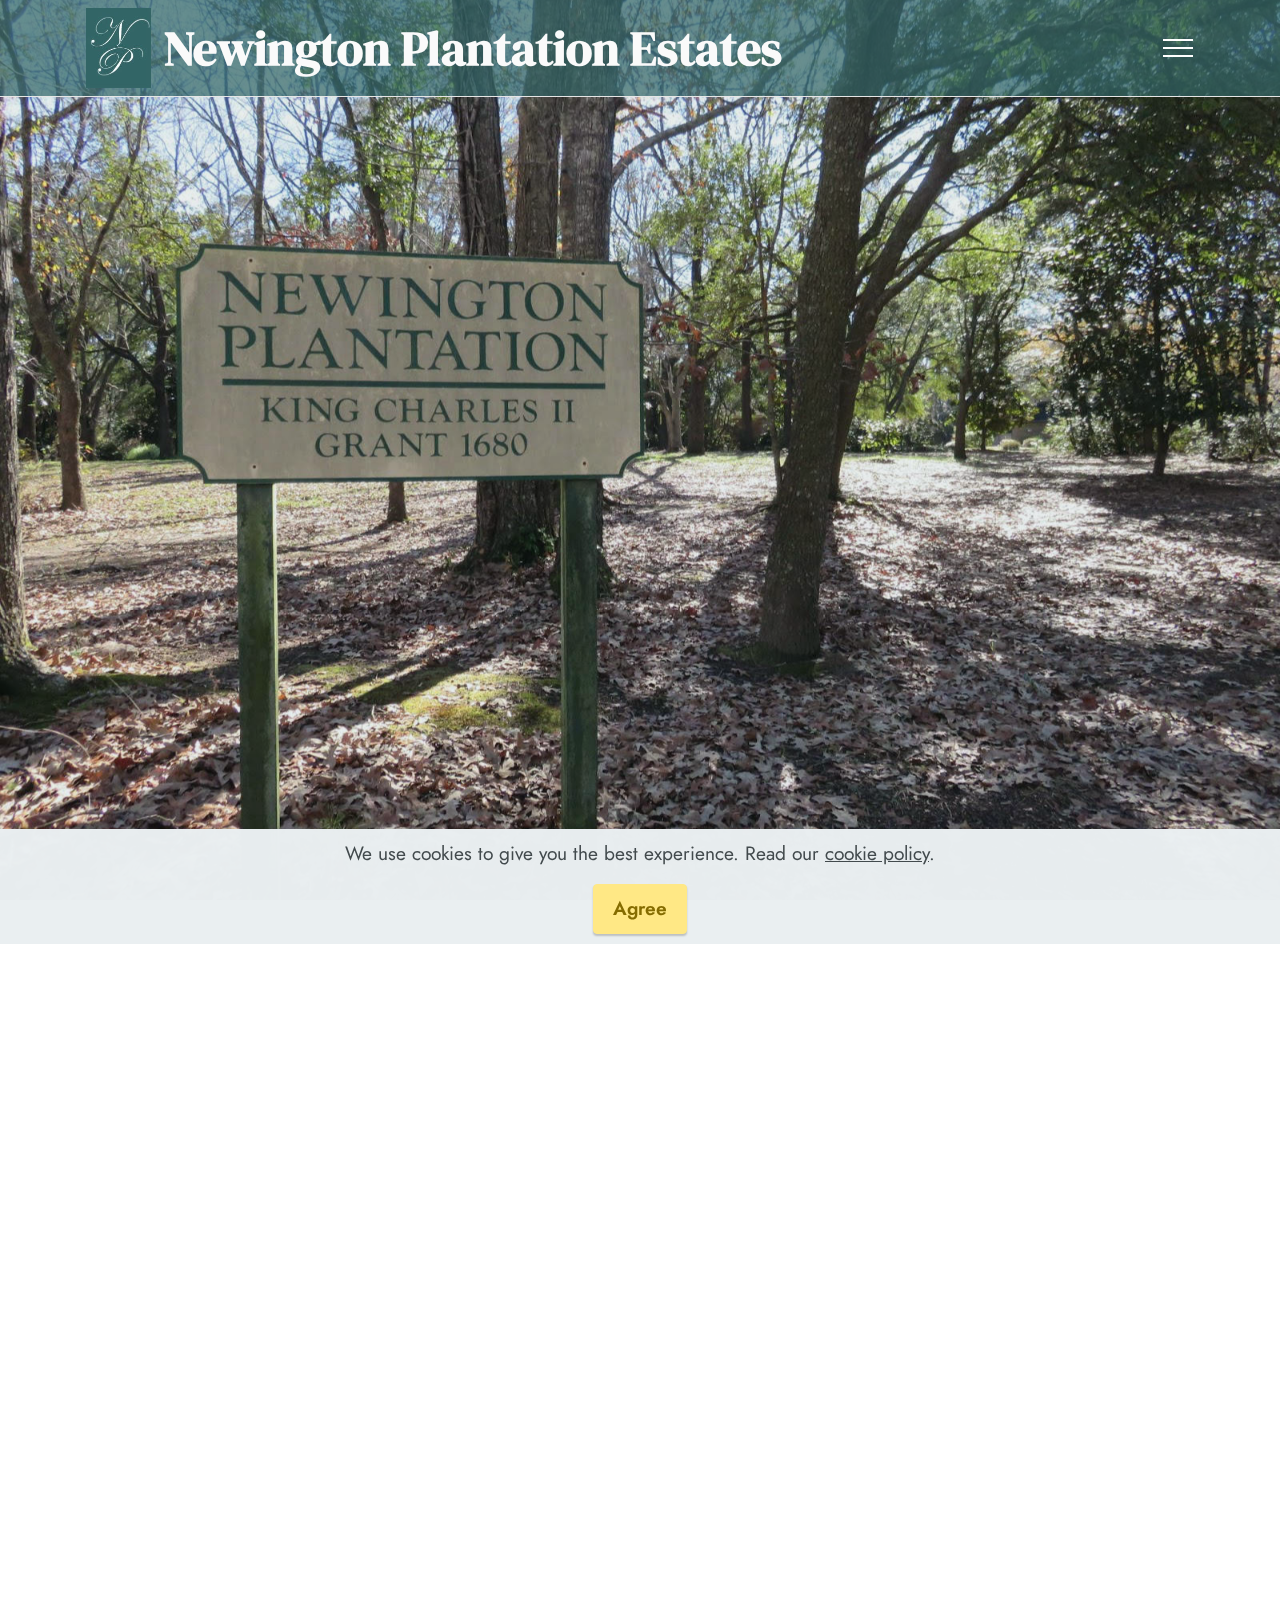
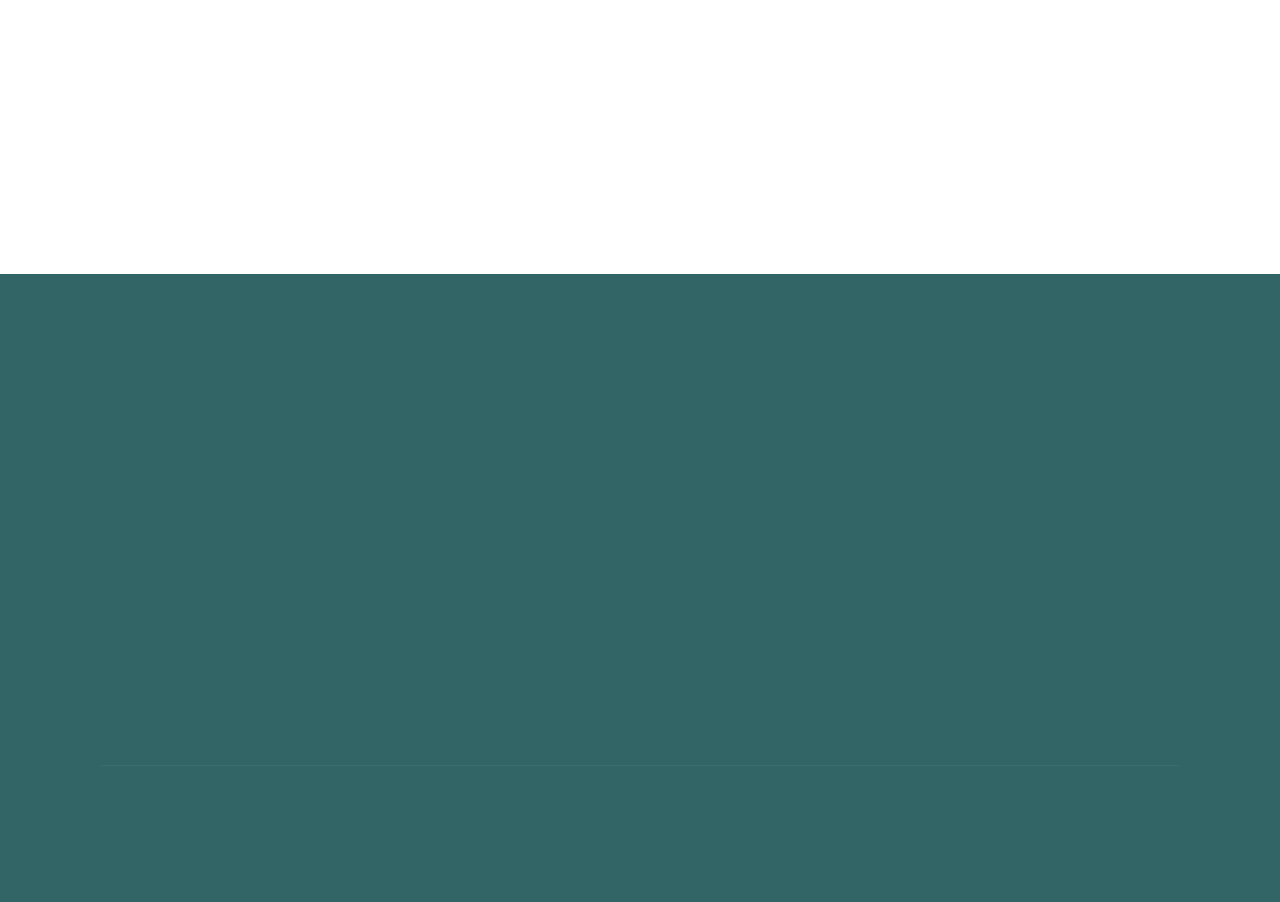
<file: index.html>
<!DOCTYPE html>
<html  >
<head>
  
  <meta charset="UTF-8">
  <meta http-equiv="X-UA-Compatible" content="IE=edge">
  
  <meta name="viewport" content="width=device-width, initial-scale=1, minimum-scale=1">
  <link rel="shortcut icon" href="assets/images/logo-3-129x159.jpg" type="image/x-icon">
  <meta name="description" content="">
  
  
  <title>Newington Plantation Estates</title>
  <link rel="stylesheet" href="assets/web/assets/mobirise-icons2/mobirise2.css">
  <link rel="stylesheet" href="assets/tether/tether.min.css">
  <link rel="stylesheet" href="assets/bootstrap/css/bootstrap.min.css">
  <link rel="stylesheet" href="assets/bootstrap/css/bootstrap-grid.min.css">
  <link rel="stylesheet" href="assets/bootstrap/css/bootstrap-reboot.min.css">
  <link rel="stylesheet" href="assets/web/assets/gdpr-plugin/gdpr-styles.css">
  <link rel="stylesheet" href="assets/animatecss/animate.css">
  <link rel="stylesheet" href="assets/dropdown/css/style.css">
  <link rel="stylesheet" href="assets/socicon/css/styles.css">
  <link rel="stylesheet" href="assets/theme/css/style.css">
  <link rel="preload" as="style" href="assets/mobirise/css/mbr-additional.css"><link rel="stylesheet" href="assets/mobirise/css/mbr-additional.css" type="text/css">
  
  
  
  

</head>
<body>
  
  <section class="menu cid-s48OLK6784" once="menu" id="menu1-h">
    
    <nav class="navbar navbar-dropdown navbar-fixed-top collapsed">
        <div class="container">
            <div class="navbar-brand">
                <span class="navbar-logo">
                    <a href="index.html">
                        <img src="assets/images/logo-3-129x159.jpg" alt="Newington Plantation" style="height: 5rem;">
                    </a>
                </span>
                <span class="navbar-caption-wrap"><a class="navbar-caption text-white display-2" href="index.html">Newington Plantation Estates</a></span>
            </div>
            <button class="navbar-toggler" type="button" data-toggle="collapse" data-target="#navbarSupportedContent" aria-controls="navbarNavAltMarkup" aria-expanded="false" aria-label="Toggle navigation">
                <div class="hamburger">
                    <span></span>
                    <span></span>
                    <span></span>
                    <span></span>
                </div>
            </button>
            <div class="collapse navbar-collapse" id="navbarSupportedContent">
                <ul class="navbar-nav nav-dropdown nav-right" data-app-modern-menu="true"><li class="nav-item dropdown"><a class="nav-link link dropdown-toggle text-primary display-4" href="#" data-toggle="dropdown-submenu" aria-expanded="false">HOA Details</a><div class="dropdown-menu"><a class="dropdown-item text-primary display-4" href="hoa-board.html">Board</a><a class="dropdown-item text-primary display-4" href="hoa-arc.html">ARC</a><a class="dropdown-item text-primary display-4" href="hoa-covenants-and-by-laws.html">Covenants &amp; By Laws</a></div></li><li class="nav-item"><a class="nav-link link text-primary display-4" href="history.html">History</a></li><li class="nav-item dropdown"><a class="nav-link link text-primary dropdown-toggle display-4" href="#" data-toggle="dropdown-submenu" aria-expanded="false">Neighborhood Features</a><div class="dropdown-menu"><a class="text-primary dropdown-item display-4" href="neighborhood-community.html">Community</a><a class="text-primary dropdown-item display-4" href="neighborhood-pool-and-park.html">Pool &amp; Park</a><a class="text-primary dropdown-item display-4" href="neighborhood-services.html">Services</a></div></li><li class="nav-item"><a class="nav-link link text-primary display-4" href="yotm.html">Yard of the Month</a></li><li class="nav-item"><a class="nav-link link text-primary display-4" href="newsletter.html">Latest News</a></li><li class="nav-item"><a class="nav-link link text-primary display-4" href="contact-us.html">Contact</a></li></ul>
                <div class="icons-menu">
                    <a class="iconfont-wrapper email" href="mailto:npeanolan@aol.com">
                        <span class="p-2 mbr-iconfont mobi-mbri-letter mobi-mbri"></span>
                    </a>
                    
                    
                    
                </div>
                
            </div>
        </div>
    </nav>

</section>

<section class="header3 cid-sdqDBFB4wz mbr-fullscreen mbr-parallax-background" id="header3-l">

    

    <div class="mbr-overlay" style="opacity: 0.1; background-color: rgb(50, 101, 102);"></div>

    <div class="align-center container">
        <div class="row justify-content-end">
            <div class="col-12 col-lg-6">
                
                
                
                
            </div>
        </div>
    </div>
</section>

<section class="content1 cid-s48udlf8KU" id="content1-8">
    
    <div class="container">
        <div class="row justify-content-center">
            <div class="title col-12 col-md-9">
                <h3 class="mbr-section-title mbr-fonts-style align-center mb-4 display-2"><strong>Welcome to the Best Place to Live in Summerville</strong></h3>
                <h4 class="mbr-section-subtitle align-center mbr-fonts-style mb-4 display-7"><div>Newington Plantation Estates is located in the heart of Summerville, just minutes away from shopping and dining with easy access to Bacon's Bridge Road and Main Street. Originally part of a 300 acre plantation owned by Daniel Axtell and the Axtell family. You'll find many influences on our street names as you read through the history of Newington Plantation.&nbsp;</div><div><br></div><div>This site is maintained by the Newington Plantation Estates Association HOA <a href="https://businessfilings.sc.gov/BusinessFiling/Entity/Profile/ab039d0b-77db-410f-bb81-769427bbcea0" class="text-success text-primary" target="_blank">non-profit</a> and is the best place to stay up to date on the latest news and information that affects our neighborhood. You'll find information on our Covenants and By Laws, the Neighborhood Amenities, our neighborhood Newsletter and more.</div></h4>
                
            </div>
        </div>
    </div>
</section>

<section class="content5 cid-shMdLQSEcp" id="content5-24">
    
    <div class="container">
        <div class="row justify-content-center">
            <div class="col-md-12 col-lg-10">
                
                <h4 class="mbr-section-subtitle mbr-fonts-style mb-4 display-5">
                    Recent News</h4>
                <p class="mbr-text mbr-fonts-style display-7">
                    The NPEA Board are planning a COVID meeting at the pool on 10/26/20 at 7 PM.  The general meeting is planned with COVID restrictions on 11/16/20 at the Newington cafeteria.   The agenda will be short as we have little to go over. Pool did fine this year.  We might talk about mail boxes, issues with covenants and some neighbors who have issues. Let me know if any other issues.<br><br>Board meeting notes, 5/16/2020, minutes to be posted before the Fall meeting<br></p>
            </div>
        </div>
    </div>
</section>

<section class="footer6 cid-sdqrU8dSkk" once="footers" id="footer6-k">

    

    

    <div class="container">
        <div class="row content mbr-white">
            <div class="col-12 col-md-3 mbr-fonts-style display-7">
                <h5 class="mbr-section-subtitle mbr-fonts-style mb-2 display-7">
                    <strong>Mailing Address</strong>
                </h5>
                <p class="mbr-text mbr-fonts-style display-7">P.O. Box 654<br>
                    Summerville, SC 29484</p> <br>
                <h5 class="mbr-section-subtitle mbr-fonts-style mb-2 mt-4 display-7">
                    <strong>Contacts</strong>
                </h5>
                <p class="mbr-text mbr-fonts-style mb-4 display-7">
                    Email: npenolan@aol.com&nbsp;<br></p>
            </div>
            <div class="col-12 col-md-3 mbr-fonts-style display-7">
                <h5 class="mbr-section-subtitle mbr-fonts-style mb-2 display-7">
                    <strong>Links</strong>
                </h5>
                <ul class="list mbr-fonts-style mb-4 display-4">
                    <li class="mbr-text item-wrap">
                        </li><li class="mbr-text item-wrap"><a href="newsletter.html" class="text-primary">Newsletter</a></li><li class="mbr-text item-wrap"><a class="text-primary" href="hoa-covenants-and-by-laws.html">Covenants and By Laws</a></li><li class="mbr-text item-wrap"><a href="yotm.html" class="text-primary">Yard of the Month</a></li>
                </ul>
                <h5 class="mbr-section-subtitle mbr-fonts-style mb-2 mt-5 display-7">
                    <strong>Feedback</strong>
                </h5>
                <p class="mbr-text mbr-fonts-style mb-4 display-7">
                    Please send us your ideas, bug reports, suggestions! Any feedback would be appreciated.
                </p>
            </div>
            <div class="col-12 col-md-6">
                <div class="google-map"><iframe frameborder="0" style="border:0" src="https://www.google.com/maps/embed/v1/place?key=AIzaSyCZI5F_k6S1k46ujh0SNrapM89f7mJxd30&amp;q=Newington PlantationSummerville, SC 29485" allowfullscreen=""></iframe></div>
            </div>
            <div class="col-md-6">
                
            </div>
        </div>
        <div class="footer-lower">
            <div class="media-container-row">
                <div class="col-sm-12">
                    <hr>
                </div>
            </div>
            <div class="col-sm-12 copyright pl-0">
                <p class="mbr-text mbr-fonts-style mbr-white display-7">
                    © Copyright 2020 NPEA - All Rights Reserved
                </p>
            </div>
        </div>
    </div>
</section>


<script src="assets/web/assets/jquery/jquery.min.js"></script>
  <script src="assets/popper/popper.min.js"></script>
  <script src="assets/tether/tether.min.js"></script>
  <script src="assets/bootstrap/js/bootstrap.min.js"></script>
  <script src="assets/web/assets/cookies-alert-plugin/cookies-alert-core.js"></script>
  <script src="assets/web/assets/cookies-alert-plugin/cookies-alert-script.js"></script>
  <script src="assets/smoothscroll/smooth-scroll.js"></script>
  <script src="assets/parallax/jarallax.min.js"></script>
  <script src="assets/viewportchecker/jquery.viewportchecker.js"></script>
  <script src="assets/dropdown/js/nav-dropdown.js"></script>
  <script src="assets/dropdown/js/navbar-dropdown.js"></script>
  <script src="assets/touchswipe/jquery.touch-swipe.min.js"></script>
  <script src="assets/theme/js/script.js"></script>
  
  
  
<input name="cookieData" type="hidden" data-cookie-customDialogSelector='null' data-cookie-colorText='#424a4d' data-cookie-colorBg='rgba(234, 239, 241, 0.99)' data-cookie-textButton='Agree' data-cookie-colorButton='' data-cookie-colorLink='#424a4d' data-cookie-underlineLink='true' data-cookie-text="We use cookies to give you the best experience. Read our <a href='privacy.html'>cookie policy</a>.">
   <div id="scrollToTop" class="scrollToTop mbr-arrow-up"><a style="text-align: center;"><i class="mbr-arrow-up-icon mbr-arrow-up-icon-cm cm-icon cm-icon-smallarrow-up"></i></a></div>
    <input name="animation" type="hidden">
  
</body>
</html>
</file>
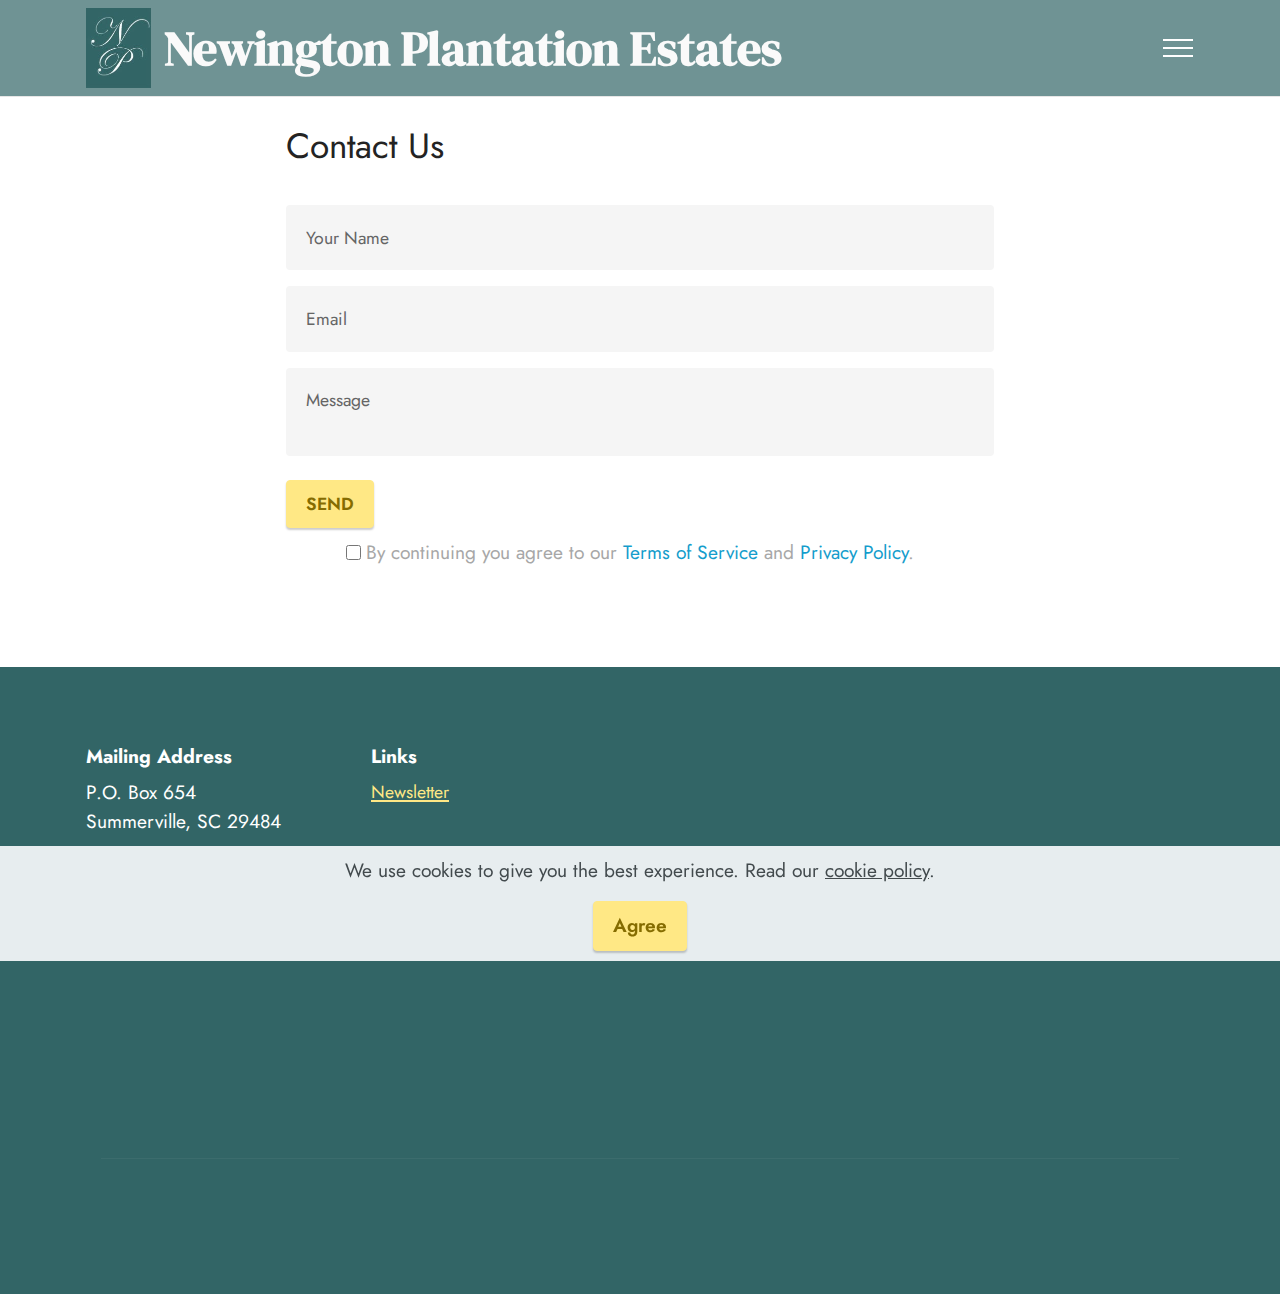
<file: contact-us.html>
<!DOCTYPE html>
<html  >
<head>
  
  <meta charset="UTF-8">
  <meta http-equiv="X-UA-Compatible" content="IE=edge">
  
  <meta name="viewport" content="width=device-width, initial-scale=1, minimum-scale=1">
  <link rel="shortcut icon" href="assets/images/logo-3-129x159.jpg" type="image/x-icon">
  <meta name="description" content="Newington Plantation contact information">
  
  
  <title>Contact Us</title>
  <link rel="stylesheet" href="assets/web/assets/mobirise-icons2/mobirise2.css">
  <link rel="stylesheet" href="assets/tether/tether.min.css">
  <link rel="stylesheet" href="assets/bootstrap/css/bootstrap.min.css">
  <link rel="stylesheet" href="assets/bootstrap/css/bootstrap-grid.min.css">
  <link rel="stylesheet" href="assets/bootstrap/css/bootstrap-reboot.min.css">
  <link rel="stylesheet" href="assets/web/assets/gdpr-plugin/gdpr-styles.css">
  <link rel="stylesheet" href="assets/formstyler/jquery.formstyler.css">
  <link rel="stylesheet" href="assets/formstyler/jquery.formstyler.theme.css">
  <link rel="stylesheet" href="assets/datepicker/jquery.datetimepicker.min.css">
  <link rel="stylesheet" href="assets/animatecss/animate.css">
  <link rel="stylesheet" href="assets/dropdown/css/style.css">
  <link rel="stylesheet" href="assets/socicon/css/styles.css">
  <link rel="stylesheet" href="assets/theme/css/style.css">
  <link rel="stylesheet" href="assets/recaptcha.css">
  <link rel="preload" as="style" href="assets/mobirise/css/mbr-additional.css"><link rel="stylesheet" href="assets/mobirise/css/mbr-additional.css" type="text/css">
  
  
  
  

</head>
<body>
  
  <section class="menu cid-s48OLK6784" once="menu" id="menu1-z">
    
    <nav class="navbar navbar-dropdown navbar-fixed-top collapsed">
        <div class="container">
            <div class="navbar-brand">
                <span class="navbar-logo">
                    <a href="index.html">
                        <img src="assets/images/logo-3-129x159.jpg" alt="Newington Plantation" style="height: 5rem;">
                    </a>
                </span>
                <span class="navbar-caption-wrap"><a class="navbar-caption text-white display-2" href="index.html">Newington Plantation Estates</a></span>
            </div>
            <button class="navbar-toggler" type="button" data-toggle="collapse" data-target="#navbarSupportedContent" aria-controls="navbarNavAltMarkup" aria-expanded="false" aria-label="Toggle navigation">
                <div class="hamburger">
                    <span></span>
                    <span></span>
                    <span></span>
                    <span></span>
                </div>
            </button>
            <div class="collapse navbar-collapse" id="navbarSupportedContent">
                <ul class="navbar-nav nav-dropdown nav-right" data-app-modern-menu="true"><li class="nav-item dropdown"><a class="nav-link link dropdown-toggle text-primary display-4" href="#" data-toggle="dropdown-submenu" aria-expanded="false">HOA Details</a><div class="dropdown-menu"><a class="dropdown-item text-primary display-4" href="hoa-board.html">Board</a><a class="dropdown-item text-primary display-4" href="hoa-arc.html">ARC</a><a class="dropdown-item text-primary display-4" href="hoa-covenants-and-by-laws.html">Covenants &amp; By Laws</a></div></li><li class="nav-item"><a class="nav-link link text-primary display-4" href="history.html">History</a></li><li class="nav-item dropdown"><a class="nav-link link text-primary dropdown-toggle display-4" href="#" data-toggle="dropdown-submenu" aria-expanded="false">Neighborhood Features</a><div class="dropdown-menu"><a class="text-primary dropdown-item display-4" href="neighborhood-community.html">Community</a><a class="text-primary dropdown-item display-4" href="neighborhood-pool-and-park.html">Pool &amp; Park</a><a class="text-primary dropdown-item display-4" href="neighborhood-services.html">Services</a></div></li><li class="nav-item"><a class="nav-link link text-primary display-4" href="yotm.html">Yard of the Month</a></li><li class="nav-item"><a class="nav-link link text-primary display-4" href="newsletter.html">Latest News</a></li><li class="nav-item"><a class="nav-link link text-primary display-4" href="contact-us.html">Contact</a></li></ul>
                <div class="icons-menu">
                    <a class="iconfont-wrapper email" href="mailto:npeanolan@aol.com">
                        <span class="p-2 mbr-iconfont mobi-mbri-letter mobi-mbri"></span>
                    </a>
                    
                    
                    
                </div>
                
            </div>
        </div>
    </nav>

</section>

<section class="mbr-section extForm cid-shLWsHS0P6" id="extForm3-1j">

    

    
    <div class="container">
        <div class="media-container-row">
            <div class="col-md-10 col-lg-8 block-content">
                <div data-form-type="formoid">
<!--Formbuilder Form-->
<form action="https://mobirise.eu/" method="POST" class="mbr-form form-with-styler" data-form-title="Mobirise Form"><input type="hidden" name="email" data-form-email="true" value="zG8VSBCapbuLcCT8upUhvR7/lHKtesVUJuZ7+zAWWMb7J+t2hG4moBBd9KPXVk7nWvPTWD2pPx2YaAdtt1VSyqlivq1HaXALDoc3N/6o5xxHR6k/SJd6lUBlKu6J4nSe">
<div class="form-row">
<div hidden="hidden" data-form-alert="" class="alert alert-success col-12">Thanks for reaching out!</div>
<div hidden="hidden" data-form-alert-danger="" class="alert alert-danger col-12"> </div>
</div>
<div class="dragArea form-row">
<div class="col-md-12">
<h2 class="mbr-fonts-style mbr-fonts-style mb-4 display-5">Contact Us</h2>
</div>
<div class="col-md-12 form-group" data-for="name">
<input type="text" name="name" placeholder="Your Name" data-form-field="Name" required="required" class="form-control input display-7" value="" id="name-extForm3-1j">
</div>
<div data-for="email" class="col-md-12 form-group">
<input type="text" name="email" placeholder="Email" data-form-field="Email" class="form-control input display-7" required="required" value="" id="email-extForm3-1j">
</div>
<div data-for="message" class="col-md-12 form-group">
<textarea name="message" placeholder="Message" data-form-field="Message" class="form-control input display-7" id="message-extForm3-1j"></textarea>
</div>
<div class="col-md-12 input-group-btn mt-2"><button type="submit" class="btn btn-primary btn-form btn-bgr display-4">SEND</button></div>
</div>
<span class="gdpr-block">
<label>
<span class="textGDPR display-7" style="color: #a7a7a7"><input type="checkbox" name="gdpr" id="gdpr-extForm3-1j" required="">By continuing you agree to our <a style="color: #149dcc; text-decoration: none;" href="terms.html">Terms of Service</a> and <a style="color: #149dcc; text-decoration: none;" href="policy.html">Privacy Policy</a>.</span>
</label>
</span></form><!--Formbuilder Form-->
</div>
            </div>
        </div>
    </div>
</section>

<section class="footer6 cid-sdqrU8dSkk" once="footers" id="footer6-y">

    

    

    <div class="container">
        <div class="row content mbr-white">
            <div class="col-12 col-md-3 mbr-fonts-style display-7">
                <h5 class="mbr-section-subtitle mbr-fonts-style mb-2 display-7">
                    <strong>Mailing Address</strong>
                </h5>
                <p class="mbr-text mbr-fonts-style display-7">P.O. Box 654<br>
                    Summerville, SC 29484</p> <br>
                <h5 class="mbr-section-subtitle mbr-fonts-style mb-2 mt-4 display-7">
                    <strong>Contacts</strong>
                </h5>
                <p class="mbr-text mbr-fonts-style mb-4 display-7">
                    Email: npenolan@aol.com&nbsp;<br></p>
            </div>
            <div class="col-12 col-md-3 mbr-fonts-style display-7">
                <h5 class="mbr-section-subtitle mbr-fonts-style mb-2 display-7">
                    <strong>Links</strong>
                </h5>
                <ul class="list mbr-fonts-style mb-4 display-4">
                    <li class="mbr-text item-wrap">
                        </li><li class="mbr-text item-wrap"><a href="newsletter.html" class="text-primary">Newsletter</a></li><li class="mbr-text item-wrap"><a class="text-primary" href="hoa-covenants-and-by-laws.html">Covenants and By Laws</a></li><li class="mbr-text item-wrap"><a href="yotm.html" class="text-primary">Yard of the Month</a></li>
                </ul>
                <h5 class="mbr-section-subtitle mbr-fonts-style mb-2 mt-5 display-7">
                    <strong>Feedback</strong>
                </h5>
                <p class="mbr-text mbr-fonts-style mb-4 display-7">
                    Please send us your ideas, bug reports, suggestions! Any feedback would be appreciated.
                </p>
            </div>
            <div class="col-12 col-md-6">
                <div class="google-map"><iframe frameborder="0" style="border:0" src="https://www.google.com/maps/embed/v1/place?key=AIzaSyCZI5F_k6S1k46ujh0SNrapM89f7mJxd30&amp;q=Newington PlantationSummerville, SC 29485" allowfullscreen=""></iframe></div>
            </div>
            <div class="col-md-6">
                
            </div>
        </div>
        <div class="footer-lower">
            <div class="media-container-row">
                <div class="col-sm-12">
                    <hr>
                </div>
            </div>
            <div class="col-sm-12 copyright pl-0">
                <p class="mbr-text mbr-fonts-style mbr-white display-7">
                    © Copyright 2020 NPEA - All Rights Reserved
                </p>
            </div>
        </div>
    </div>
</section>


<script src="assets/web/assets/jquery/jquery.min.js"></script>
  <script src="assets/popper/popper.min.js"></script>
  <script src="assets/tether/tether.min.js"></script>
  <script src="assets/bootstrap/js/bootstrap.min.js"></script>
  <script src="assets/web/assets/cookies-alert-plugin/cookies-alert-core.js"></script>
  <script src="assets/web/assets/cookies-alert-plugin/cookies-alert-script.js"></script>
  <script src="assets/smoothscroll/smooth-scroll.js"></script>
  <script src="assets/formstyler/jquery.formstyler.js"></script>
  <script src="assets/formstyler/jquery.formstyler.min.js"></script>
  <script src="assets/datepicker/jquery.datetimepicker.full.js"></script>
  <script src="assets/viewportchecker/jquery.viewportchecker.js"></script>
  <script src="assets/dropdown/js/nav-dropdown.js"></script>
  <script src="assets/dropdown/js/navbar-dropdown.js"></script>
  <script src="assets/touchswipe/jquery.touch-swipe.min.js"></script>
  <script src="assets/theme/js/script.js"></script>
  <script src="assets/formoid.min.js"></script>
  
  
  
<input name="cookieData" type="hidden" data-cookie-customDialogSelector='null' data-cookie-colorText='#424a4d' data-cookie-colorBg='rgba(234, 239, 241, 0.99)' data-cookie-textButton='Agree' data-cookie-colorButton='' data-cookie-colorLink='#424a4d' data-cookie-underlineLink='true' data-cookie-text="We use cookies to give you the best experience. Read our <a href='privacy.html'>cookie policy</a>.">
   <div id="scrollToTop" class="scrollToTop mbr-arrow-up"><a style="text-align: center;"><i class="mbr-arrow-up-icon mbr-arrow-up-icon-cm cm-icon cm-icon-smallarrow-up"></i></a></div>
    <input name="animation" type="hidden">
  
</body>
</html>
</file>
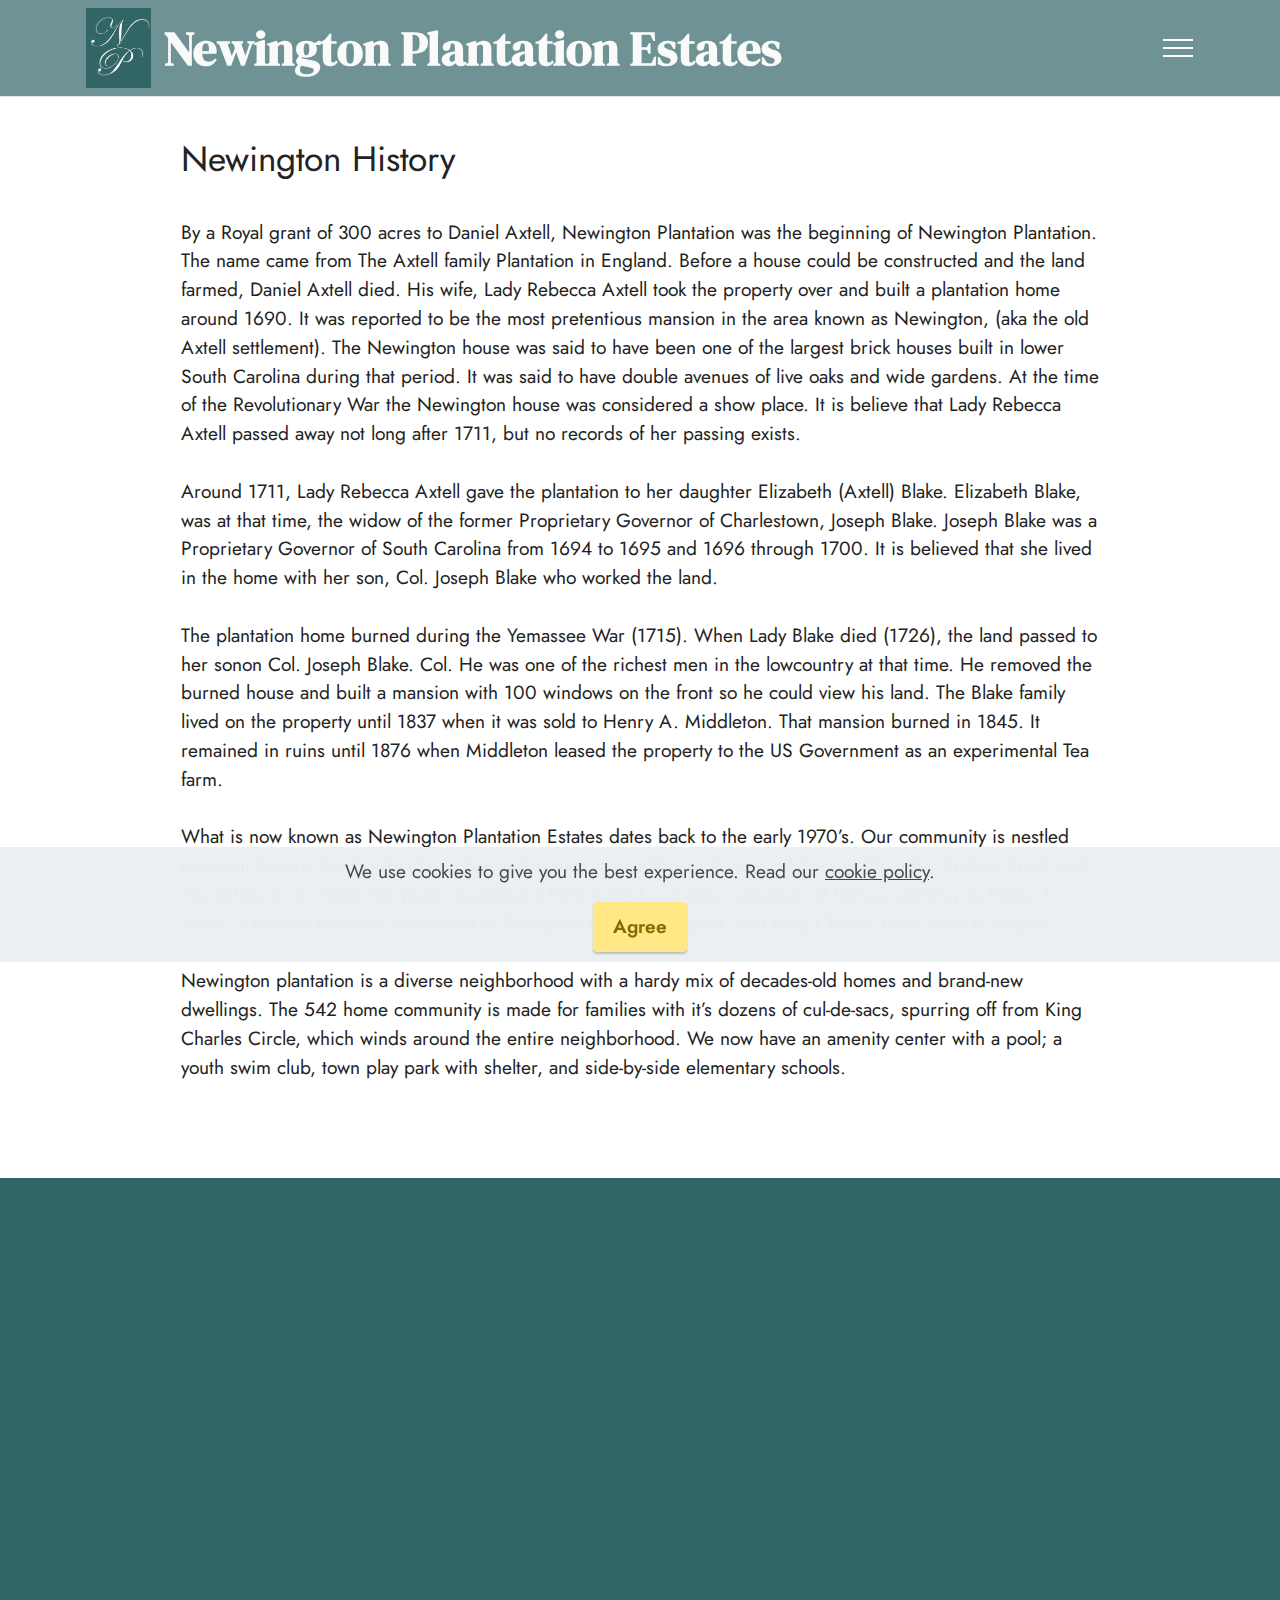
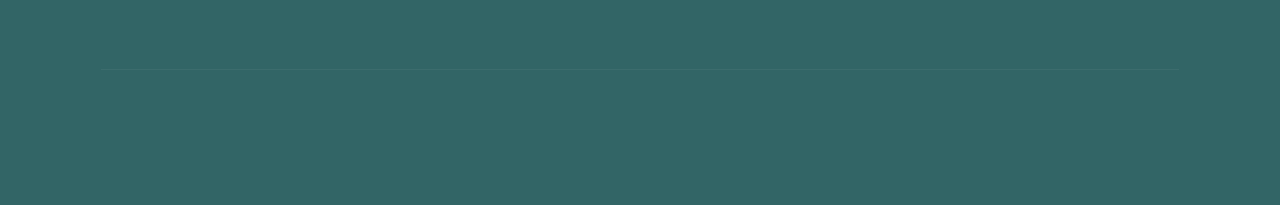
<file: history.html>
<!DOCTYPE html>
<html  >
<head>
  
  <meta charset="UTF-8">
  <meta http-equiv="X-UA-Compatible" content="IE=edge">
  
  <meta name="viewport" content="width=device-width, initial-scale=1, minimum-scale=1">
  <link rel="shortcut icon" href="assets/images/logo-3-129x159.jpg" type="image/x-icon">
  <meta name="description" content="Newington Plantation History">
  
  
  <title>History</title>
  <link rel="stylesheet" href="assets/web/assets/mobirise-icons2/mobirise2.css">
  <link rel="stylesheet" href="assets/tether/tether.min.css">
  <link rel="stylesheet" href="assets/bootstrap/css/bootstrap.min.css">
  <link rel="stylesheet" href="assets/bootstrap/css/bootstrap-grid.min.css">
  <link rel="stylesheet" href="assets/bootstrap/css/bootstrap-reboot.min.css">
  <link rel="stylesheet" href="assets/web/assets/gdpr-plugin/gdpr-styles.css">
  <link rel="stylesheet" href="assets/dropdown/css/style.css">
  <link rel="stylesheet" href="assets/animatecss/animate.css">
  <link rel="stylesheet" href="assets/socicon/css/styles.css">
  <link rel="stylesheet" href="assets/theme/css/style.css">
  <link rel="preload" as="style" href="assets/mobirise/css/mbr-additional.css"><link rel="stylesheet" href="assets/mobirise/css/mbr-additional.css" type="text/css">
  
  
  
  

</head>
<body>
  
  <section class="menu cid-s48OLK6784" once="menu" id="menu1-v">
    
    <nav class="navbar navbar-dropdown navbar-fixed-top collapsed">
        <div class="container">
            <div class="navbar-brand">
                <span class="navbar-logo">
                    <a href="index.html">
                        <img src="assets/images/logo-3-129x159.jpg" alt="Newington Plantation" style="height: 5rem;">
                    </a>
                </span>
                <span class="navbar-caption-wrap"><a class="navbar-caption text-white display-2" href="index.html">Newington Plantation Estates</a></span>
            </div>
            <button class="navbar-toggler" type="button" data-toggle="collapse" data-target="#navbarSupportedContent" aria-controls="navbarNavAltMarkup" aria-expanded="false" aria-label="Toggle navigation">
                <div class="hamburger">
                    <span></span>
                    <span></span>
                    <span></span>
                    <span></span>
                </div>
            </button>
            <div class="collapse navbar-collapse" id="navbarSupportedContent">
                <ul class="navbar-nav nav-dropdown nav-right" data-app-modern-menu="true"><li class="nav-item dropdown"><a class="nav-link link dropdown-toggle text-primary display-4" href="#" data-toggle="dropdown-submenu" aria-expanded="false">HOA Details</a><div class="dropdown-menu"><a class="dropdown-item text-primary display-4" href="hoa-board.html">Board</a><a class="dropdown-item text-primary display-4" href="hoa-arc.html">ARC</a><a class="dropdown-item text-primary display-4" href="hoa-covenants-and-by-laws.html">Covenants &amp; By Laws</a></div></li><li class="nav-item"><a class="nav-link link text-primary display-4" href="history.html">History</a></li><li class="nav-item dropdown"><a class="nav-link link text-primary dropdown-toggle display-4" href="#" data-toggle="dropdown-submenu" aria-expanded="false">Neighborhood Features</a><div class="dropdown-menu"><a class="text-primary dropdown-item display-4" href="neighborhood-community.html">Community</a><a class="text-primary dropdown-item display-4" href="neighborhood-pool-and-park.html">Pool &amp; Park</a><a class="text-primary dropdown-item display-4" href="neighborhood-services.html">Services</a></div></li><li class="nav-item"><a class="nav-link link text-primary display-4" href="yotm.html">Yard of the Month</a></li><li class="nav-item"><a class="nav-link link text-primary display-4" href="newsletter.html">Latest News</a></li><li class="nav-item"><a class="nav-link link text-primary display-4" href="contact-us.html">Contact</a></li></ul>
                <div class="icons-menu">
                    <a class="iconfont-wrapper email" href="mailto:npeanolan@aol.com">
                        <span class="p-2 mbr-iconfont mobi-mbri-letter mobi-mbri"></span>
                    </a>
                    
                    
                    
                </div>
                
            </div>
        </div>
    </nav>

</section>

<section class="content5 cid-sdqRCM7yFf" id="content5-14">
    
    <div class="container">
        <div class="row justify-content-center">
            <div class="col-md-12 col-lg-10">
                
                <h4 class="mbr-section-subtitle mbr-fonts-style mb-4 display-5">
                    <br>Newington History</h4>
                <p class="mbr-text mbr-fonts-style display-7">By a Royal grant of 300 acres to Daniel Axtell, Newington Plantation was the beginning of Newington Plantation. The name came from The Axtell family Plantation in England. Before a house could be constructed and the land farmed, Daniel Axtell died. His wife, Lady Rebecca Axtell took the property over and built a plantation home around 1690. It was reported to be the most pretentious mansion in the area known as Newington, (aka the old Axtell settlement). The Newington house was said to have been one of the largest brick houses built in lower South Carolina during that period. It was said to have double avenues of live oaks and wide gardens. At the time of the Revolutionary War the Newington house was considered a show place. It is believe that Lady Rebecca Axtell passed away not long after 1711, but no records of her passing exists.
<br>
<br>Around 1711, Lady Rebecca Axtell gave the plantation to her daughter Elizabeth (Axtell) Blake. Elizabeth Blake, was at that time, the widow of the former Proprietary Governor of Charlestown, Joseph Blake. Joseph Blake was a Proprietary Governor of South Carolina from 1694 to 1695 and 1696 through 1700. It is believed that she lived in the home with her son, Col. Joseph Blake who worked the land.
<br>
<br>The plantation home burned during the Yemassee War (1715). When Lady Blake died (1726), the land passed to her sonon Col. Joseph Blake. Col. He was one of the richest men in the lowcountry at that time. He removed the burned house and built a mansion with 100 windows on the front so he could view his land. The Blake family lived on the property until 1837 when it was sold to Henry A. Middleton. That mansion burned in 1845. It remained in ruins until 1876 when Middleton leased the property to the US Government as an experimental Tea farm.
<br>
<br>​What is now known as Newington Plantation Estates dates back to the early 1970’s. Our community is nestled between Bacon's Bridge Road and Sawmill Branch. Sawmill Branch is an offshoot of Chandler Bridge Creek and the Ashley River. Over the years, developers have added a diverse collection of homes, starting as Phase 1, which is located between Wannamaker through Axtell, Axtell Court, and King Charles from Axtel to Smythe.  
<br>
<br>​Newington plantation is a diverse neighborhood with a hardy mix of decades-old homes and brand-new dwellings. The 542 home community is made for families with it’s dozens of cul-de-sacs, spurring off from King Charles Circle, which winds around the entire neighborhood. We now have an amenity center with a pool; a youth swim club, town play park with shelter, and side-by-side elementary schools.&nbsp;</p>
            </div>
        </div>
    </div>
</section>

<section class="footer6 cid-sdqrU8dSkk" once="footers" id="footer6-u">

    

    

    <div class="container">
        <div class="row content mbr-white">
            <div class="col-12 col-md-3 mbr-fonts-style display-7">
                <h5 class="mbr-section-subtitle mbr-fonts-style mb-2 display-7">
                    <strong>Mailing Address</strong>
                </h5>
                <p class="mbr-text mbr-fonts-style display-7">P.O. Box 654<br>
                    Summerville, SC 29484</p> <br>
                <h5 class="mbr-section-subtitle mbr-fonts-style mb-2 mt-4 display-7">
                    <strong>Contacts</strong>
                </h5>
                <p class="mbr-text mbr-fonts-style mb-4 display-7">
                    Email: npenolan@aol.com&nbsp;<br></p>
            </div>
            <div class="col-12 col-md-3 mbr-fonts-style display-7">
                <h5 class="mbr-section-subtitle mbr-fonts-style mb-2 display-7">
                    <strong>Links</strong>
                </h5>
                <ul class="list mbr-fonts-style mb-4 display-4">
                    <li class="mbr-text item-wrap">
                        </li><li class="mbr-text item-wrap"><a href="newsletter.html" class="text-primary">Newsletter</a></li><li class="mbr-text item-wrap"><a class="text-primary" href="hoa-covenants-and-by-laws.html">Covenants and By Laws</a></li><li class="mbr-text item-wrap"><a href="yotm.html" class="text-primary">Yard of the Month</a></li>
                </ul>
                <h5 class="mbr-section-subtitle mbr-fonts-style mb-2 mt-5 display-7">
                    <strong>Feedback</strong>
                </h5>
                <p class="mbr-text mbr-fonts-style mb-4 display-7">
                    Please send us your ideas, bug reports, suggestions! Any feedback would be appreciated.
                </p>
            </div>
            <div class="col-12 col-md-6">
                <div class="google-map"><iframe frameborder="0" style="border:0" src="https://www.google.com/maps/embed/v1/place?key=AIzaSyCZI5F_k6S1k46ujh0SNrapM89f7mJxd30&amp;q=Newington PlantationSummerville, SC 29485" allowfullscreen=""></iframe></div>
            </div>
            <div class="col-md-6">
                
            </div>
        </div>
        <div class="footer-lower">
            <div class="media-container-row">
                <div class="col-sm-12">
                    <hr>
                </div>
            </div>
            <div class="col-sm-12 copyright pl-0">
                <p class="mbr-text mbr-fonts-style mbr-white display-7">
                    © Copyright 2020 NPEA - All Rights Reserved
                </p>
            </div>
        </div>
    </div>
</section>


<script src="assets/web/assets/jquery/jquery.min.js"></script>
  <script src="assets/popper/popper.min.js"></script>
  <script src="assets/tether/tether.min.js"></script>
  <script src="assets/bootstrap/js/bootstrap.min.js"></script>
  <script src="assets/web/assets/cookies-alert-plugin/cookies-alert-core.js"></script>
  <script src="assets/web/assets/cookies-alert-plugin/cookies-alert-script.js"></script>
  <script src="assets/smoothscroll/smooth-scroll.js"></script>
  <script src="assets/dropdown/js/nav-dropdown.js"></script>
  <script src="assets/dropdown/js/navbar-dropdown.js"></script>
  <script src="assets/touchswipe/jquery.touch-swipe.min.js"></script>
  <script src="assets/viewportchecker/jquery.viewportchecker.js"></script>
  <script src="assets/theme/js/script.js"></script>
  
  
  
<input name="cookieData" type="hidden" data-cookie-customDialogSelector='null' data-cookie-colorText='#424a4d' data-cookie-colorBg='rgba(234, 239, 241, 0.99)' data-cookie-textButton='Agree' data-cookie-colorButton='' data-cookie-colorLink='#424a4d' data-cookie-underlineLink='true' data-cookie-text="We use cookies to give you the best experience. Read our <a href='privacy.html'>cookie policy</a>.">
   <div id="scrollToTop" class="scrollToTop mbr-arrow-up"><a style="text-align: center;"><i class="mbr-arrow-up-icon mbr-arrow-up-icon-cm cm-icon cm-icon-smallarrow-up"></i></a></div>
    <input name="animation" type="hidden">
  
</body>
</html>
</file>
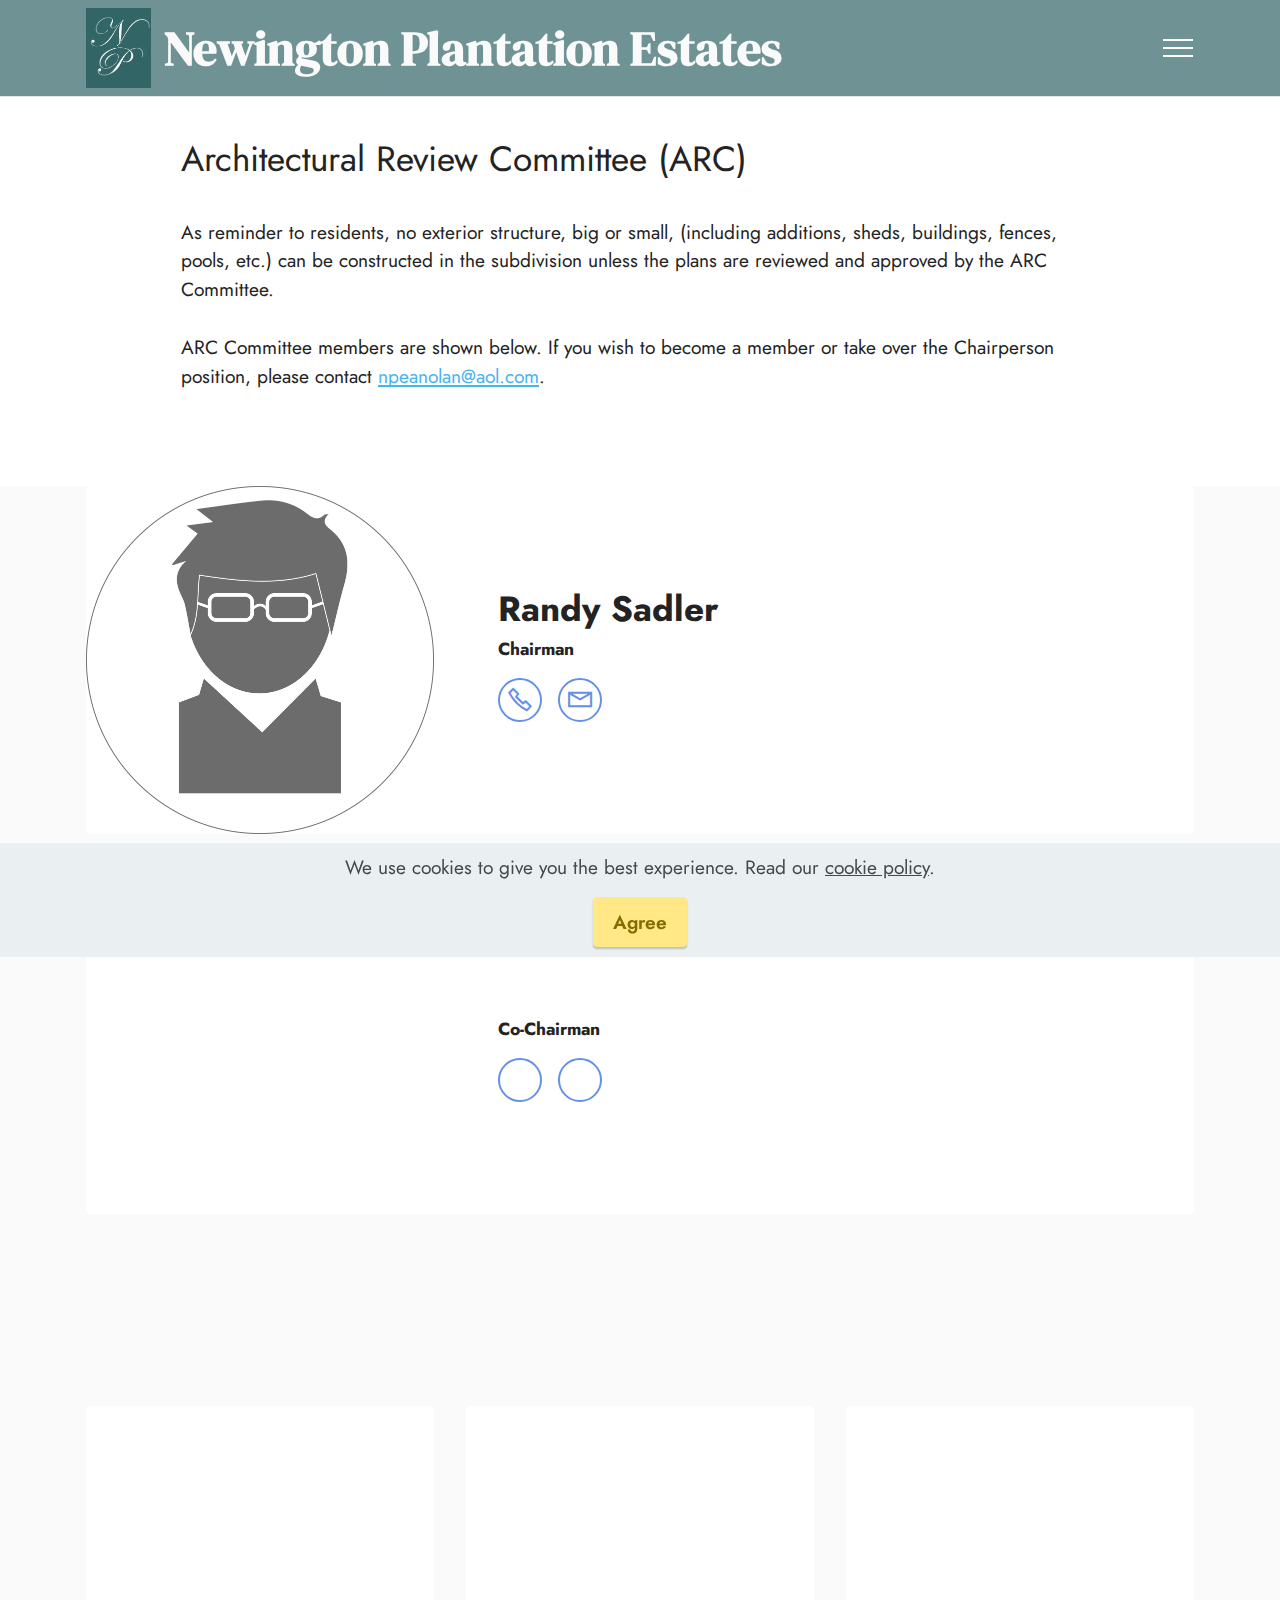
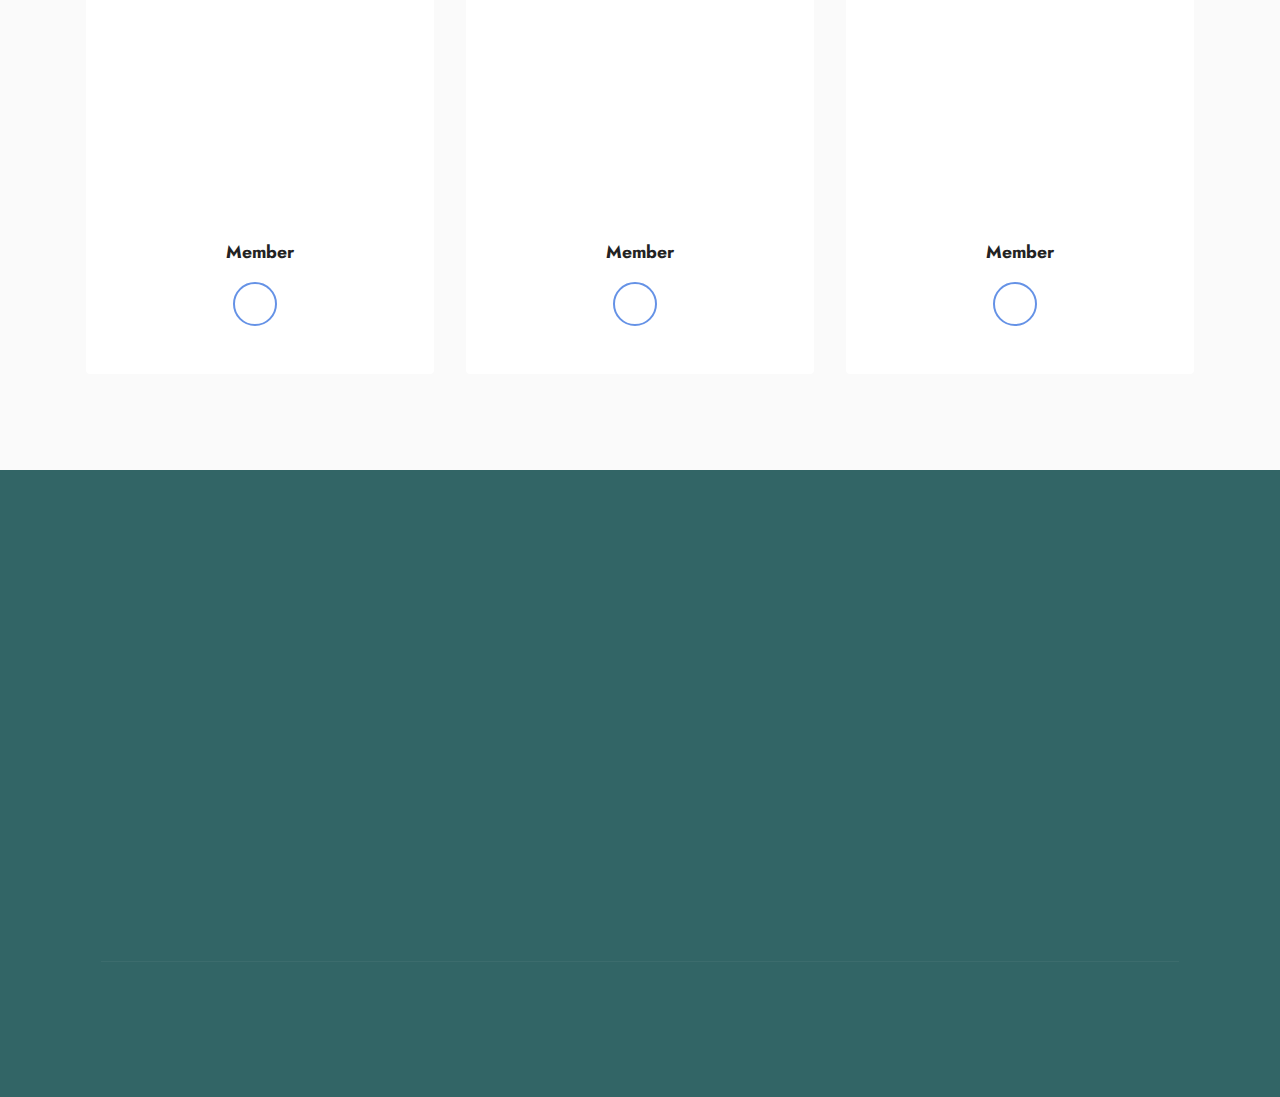
<file: hoa-arc.html>
<!DOCTYPE html>
<html  >
<head>
  
  <meta charset="UTF-8">
  <meta http-equiv="X-UA-Compatible" content="IE=edge">
  
  <meta name="viewport" content="width=device-width, initial-scale=1, minimum-scale=1">
  <link rel="shortcut icon" href="assets/images/logo-3-129x159.jpg" type="image/x-icon">
  <meta name="description" content="Newington Plantation HOA Architecture Review Committee information and members">
  
  
  <title>HOA - ARC</title>
  <link rel="stylesheet" href="assets/web/assets/mobirise-icons2/mobirise2.css">
  <link rel="stylesheet" href="assets/tether/tether.min.css">
  <link rel="stylesheet" href="assets/bootstrap/css/bootstrap.min.css">
  <link rel="stylesheet" href="assets/bootstrap/css/bootstrap-grid.min.css">
  <link rel="stylesheet" href="assets/bootstrap/css/bootstrap-reboot.min.css">
  <link rel="stylesheet" href="assets/web/assets/gdpr-plugin/gdpr-styles.css">
  <link rel="stylesheet" href="assets/animatecss/animate.css">
  <link rel="stylesheet" href="assets/dropdown/css/style.css">
  <link rel="stylesheet" href="assets/socicon/css/styles.css">
  <link rel="stylesheet" href="assets/theme/css/style.css">
  <link rel="preload" as="style" href="assets/mobirise/css/mbr-additional.css"><link rel="stylesheet" href="assets/mobirise/css/mbr-additional.css" type="text/css">
  
  
  
  

</head>
<body>
  
  <section class="menu cid-s48OLK6784" once="menu" id="menu1-r">
    
    <nav class="navbar navbar-dropdown navbar-fixed-top collapsed">
        <div class="container">
            <div class="navbar-brand">
                <span class="navbar-logo">
                    <a href="index.html">
                        <img src="assets/images/logo-3-129x159.jpg" alt="Newington Plantation" style="height: 5rem;">
                    </a>
                </span>
                <span class="navbar-caption-wrap"><a class="navbar-caption text-white display-2" href="index.html">Newington Plantation Estates</a></span>
            </div>
            <button class="navbar-toggler" type="button" data-toggle="collapse" data-target="#navbarSupportedContent" aria-controls="navbarNavAltMarkup" aria-expanded="false" aria-label="Toggle navigation">
                <div class="hamburger">
                    <span></span>
                    <span></span>
                    <span></span>
                    <span></span>
                </div>
            </button>
            <div class="collapse navbar-collapse" id="navbarSupportedContent">
                <ul class="navbar-nav nav-dropdown nav-right" data-app-modern-menu="true"><li class="nav-item dropdown"><a class="nav-link link dropdown-toggle text-primary display-4" href="#" data-toggle="dropdown-submenu" aria-expanded="false">HOA Details</a><div class="dropdown-menu"><a class="dropdown-item text-primary display-4" href="hoa-board.html">Board</a><a class="dropdown-item text-primary display-4" href="hoa-arc.html">ARC</a><a class="dropdown-item text-primary display-4" href="hoa-covenants-and-by-laws.html">Covenants &amp; By Laws</a></div></li><li class="nav-item"><a class="nav-link link text-primary display-4" href="history.html">History</a></li><li class="nav-item dropdown"><a class="nav-link link text-primary dropdown-toggle display-4" href="#" data-toggle="dropdown-submenu" aria-expanded="false">Neighborhood Features</a><div class="dropdown-menu"><a class="text-primary dropdown-item display-4" href="neighborhood-community.html">Community</a><a class="text-primary dropdown-item display-4" href="neighborhood-pool-and-park.html">Pool &amp; Park</a><a class="text-primary dropdown-item display-4" href="neighborhood-services.html">Services</a></div></li><li class="nav-item"><a class="nav-link link text-primary display-4" href="yotm.html">Yard of the Month</a></li><li class="nav-item"><a class="nav-link link text-primary display-4" href="newsletter.html">Latest News</a></li><li class="nav-item"><a class="nav-link link text-primary display-4" href="contact-us.html">Contact</a></li></ul>
                <div class="icons-menu">
                    <a class="iconfont-wrapper email" href="mailto:npeanolan@aol.com">
                        <span class="p-2 mbr-iconfont mobi-mbri-letter mobi-mbri"></span>
                    </a>
                    
                    
                    
                </div>
                
            </div>
        </div>
    </nav>

</section>

<section class="content5 cid-sdr3DqhByt" id="content5-1d">
    
    <div class="container">
        <div class="row justify-content-center">
            <div class="col-md-12 col-lg-10">
                
                <h4 class="mbr-section-subtitle mbr-fonts-style mb-4 display-5">
                    <br>Architectural Review Committee (ARC)</h4>
                <p class="mbr-text mbr-fonts-style display-7">As reminder to residents, no exterior structure, big or small, (including additions, sheds, buildings, fences, pools, etc.) can be constructed in the subdivision unless the plans are reviewed and approved by the ARC Committee. 
<br>
<br>ARC Committee members are shown below.  If you wish to become a member or take over the Chairperson position, please contact <a href="mailto:npeanolan@aol.com" class="text-info">npeanolan@aol.com</a>.</p>
            </div>
        </div>
    </div>
</section>

<section class="team2 cid-sdr2ipjYY0" xmlns="http://www.w3.org/1999/html" id="team2-1b">
    
    
    <div class="container">
        <div class="card">
            <div class="card-wrapper">
                <div class="row align-items-center">
                    <div class="col-12 col-md-4">
                        <div class="image-wrapper">
                            <img src="assets/images/mbr-695x695.png" alt="">
                        </div>
                    </div>
                    <div class="col-12 col-md">
                        <div class="card-box">
                            <h5 class="card-title mbr-fonts-style m-0 display-5">
                                <strong>Randy Sadler</strong></h5>
                            <h6 class="mbr-fonts-style mb-3 display-4">
                                <strong>Chairman</strong></h6>
                            
                            <div class="social-row display-7">
                                <div class="soc-item">
                                    <a href="tel:843-875-7440">
                                        <span class="mbr-iconfont mobi-mbri-phone mobi-mbri"></span>
                                    </a>
                                </div>
                                <div class="soc-item">
                                    <a href="mailto:rsadler@sc.rr.com">
                                        <span class="mbr-iconfont mobi-mbri-letter mobi-mbri"></span>
                                    </a>
                                </div>
                                
                                
                                
                            </div>
                        </div>
                    </div>
                </div>
            </div>
        </div>
        <div class="card">
            <div class="card-wrapper">
                <div class="row align-items-center">
                    <div class="col-12 col-md-4">
                        <div class="image-wrapper">
                            <img src="assets/images/mbr-695x695.png" alt="">
                        </div>
                    </div>
                    <div class="col-12 col-md">
                        <div class="card-box">
                            <h5 class="card-title mbr-fonts-style m-0 display-5"><strong>Chris Grillo</strong></h5>
                            <h6 class="mbr-fonts-style mb-3 display-4">
                                <strong>Co-Chairman</strong></h6>
                            
                            <div class="social-row display-7">
                                <div class="soc-item">
                                    <a href="tel:843-300-8757">
                                        <span class="mbr-iconfont mobi-mbri-phone mobi-mbri"></span>
                                    </a>
                                </div>
                                <div class="soc-item">
                                    <a href="hoa-arc.html" target="_blank">
                                        <span class="mbr-iconfont mobi-mbri-letter mobi-mbri"></span>
                                    </a>
                                </div>
                                
                                
                                
                            </div>
                        </div>
                    </div>
                </div>
            </div>
        </div>
        
    </div>
</section>

<section class="team1 cid-sdr2iUE013" id="team1-1c">
    

    
    <div class="container">
        <div class="row justify-content-center">
            
            <div class="col-sm-6 col-lg-4">
                <div class="card-wrap">
                    <div class="image-wrap">
                        <img src="assets/images/mbr-695x695.png" alt="">
                    </div>
                    <div class="content-wrap">
                        <h5 class="mbr-section-title card-title mbr-fonts-style align-center m-0 display-5">
                            <strong>Fred Gleffe</strong></h5>
                        <h6 class="mbr-role mbr-fonts-style align-center mb-3 display-4">
                            <strong>Member</strong></h6>
                        
                        <div class="social-row display-7">
                            <div class="soc-item">
                                <a href="tel:843-297-0279">
                                    <span class="mbr-iconfont mobi-mbri-phone mobi-mbri"></span>
                                </a>
                            </div>
                            
                            
                            
                            
                        </div>
                        
                    </div>
                </div>
            </div>

            <div class="col-sm-6 col-lg-4">
                <div class="card-wrap">
                    <div class="image-wrap">
                        <img src="assets/images/mbr-695x695.png" alt="">
                    </div>
                    <div class="content-wrap">
                        <h5 class="mbr-section-title card-title mbr-fonts-style align-center m-0 display-5">
                            <strong>Thom Nolan</strong></h5>
                        <h6 class="mbr-role mbr-fonts-style align-center mb-3 display-4">
                            <strong>Member</strong></h6>
                        
                        <div class="social-row display-7">
                            <div class="soc-item">
                                <a href="tel:843-693-7604">
                                    <span class="mbr-iconfont mobi-mbri-phone mobi-mbri"></span>
                                </a>
                            </div>
                            
                            
                            
                            
                        </div>
                        
                    </div>
                </div>
            </div>

            <div class="col-sm-6 col-lg-4">
                <div class="card-wrap">
                    <div class="image-wrap">
                        <img src="assets/images/mbr-695x695.png" alt="">
                    </div>
                    <div class="content-wrap">
                        <h5 class="mbr-section-title card-title mbr-fonts-style align-center m-0 display-5">
                            <strong>Martin Boyle</strong></h5>
                        <h6 class="mbr-role mbr-fonts-style align-center mb-3 display-4">
                            <strong>Member</strong></h6>
                        
                        <div class="social-row display-7">
                            <div class="soc-item">
                                <a href="tel:843-771-0978">
                                    <span class="mbr-iconfont mobi-mbri-phone mobi-mbri"></span>
                                </a>
                            </div>
                            
                            
                            
                            
                        </div>
                        
                    </div>
                </div>
            </div>

            
        </div>
    </div>
</section>

<section class="footer6 cid-sdqrU8dSkk" once="footers" id="footer6-q">

    

    

    <div class="container">
        <div class="row content mbr-white">
            <div class="col-12 col-md-3 mbr-fonts-style display-7">
                <h5 class="mbr-section-subtitle mbr-fonts-style mb-2 display-7">
                    <strong>Mailing Address</strong>
                </h5>
                <p class="mbr-text mbr-fonts-style display-7">P.O. Box 654<br>
                    Summerville, SC 29484</p> <br>
                <h5 class="mbr-section-subtitle mbr-fonts-style mb-2 mt-4 display-7">
                    <strong>Contacts</strong>
                </h5>
                <p class="mbr-text mbr-fonts-style mb-4 display-7">
                    Email: npenolan@aol.com&nbsp;<br></p>
            </div>
            <div class="col-12 col-md-3 mbr-fonts-style display-7">
                <h5 class="mbr-section-subtitle mbr-fonts-style mb-2 display-7">
                    <strong>Links</strong>
                </h5>
                <ul class="list mbr-fonts-style mb-4 display-4">
                    <li class="mbr-text item-wrap">
                        </li><li class="mbr-text item-wrap"><a href="newsletter.html" class="text-primary">Newsletter</a></li><li class="mbr-text item-wrap"><a class="text-primary" href="hoa-covenants-and-by-laws.html">Covenants and By Laws</a></li><li class="mbr-text item-wrap"><a href="yotm.html" class="text-primary">Yard of the Month</a></li>
                </ul>
                <h5 class="mbr-section-subtitle mbr-fonts-style mb-2 mt-5 display-7">
                    <strong>Feedback</strong>
                </h5>
                <p class="mbr-text mbr-fonts-style mb-4 display-7">
                    Please send us your ideas, bug reports, suggestions! Any feedback would be appreciated.
                </p>
            </div>
            <div class="col-12 col-md-6">
                <div class="google-map"><iframe frameborder="0" style="border:0" src="https://www.google.com/maps/embed/v1/place?key=AIzaSyDk89J4FSunMF33ruMVWJaJht_Ro0kvoXs&amp;q=Newington PlantationSummerville, SC 29485" allowfullscreen=""></iframe></div>
            </div>
            <div class="col-md-6">
                
            </div>
        </div>
        <div class="footer-lower">
            <div class="media-container-row">
                <div class="col-sm-12">
                    <hr>
                </div>
            </div>
            <div class="col-sm-12 copyright pl-0">
                <p class="mbr-text mbr-fonts-style mbr-white display-7">
                    © Copyright 2020 NPEA - All Rights Reserved
                </p>
            </div>
        </div>
    </div>
</section>


<script src="assets/web/assets/jquery/jquery.min.js"></script>
  <script src="assets/popper/popper.min.js"></script>
  <script src="assets/tether/tether.min.js"></script>
  <script src="assets/bootstrap/js/bootstrap.min.js"></script>
  <script src="assets/web/assets/cookies-alert-plugin/cookies-alert-core.js"></script>
  <script src="assets/web/assets/cookies-alert-plugin/cookies-alert-script.js"></script>
  <script src="assets/smoothscroll/smooth-scroll.js"></script>
  <script src="assets/viewportchecker/jquery.viewportchecker.js"></script>
  <script src="assets/dropdown/js/nav-dropdown.js"></script>
  <script src="assets/dropdown/js/navbar-dropdown.js"></script>
  <script src="assets/touchswipe/jquery.touch-swipe.min.js"></script>
  <script src="assets/theme/js/script.js"></script>
  
  
  
<input name="cookieData" type="hidden" data-cookie-customDialogSelector='null' data-cookie-colorText='#424a4d' data-cookie-colorBg='rgba(234, 239, 241, 0.99)' data-cookie-textButton='Agree' data-cookie-colorButton='' data-cookie-colorLink='#424a4d' data-cookie-underlineLink='true' data-cookie-text="We use cookies to give you the best experience. Read our <a href='privacy.html'>cookie policy</a>.">
   <div id="scrollToTop" class="scrollToTop mbr-arrow-up"><a style="text-align: center;"><i class="mbr-arrow-up-icon mbr-arrow-up-icon-cm cm-icon cm-icon-smallarrow-up"></i></a></div>
    <input name="animation" type="hidden">
  
</body>
</html>
</file>
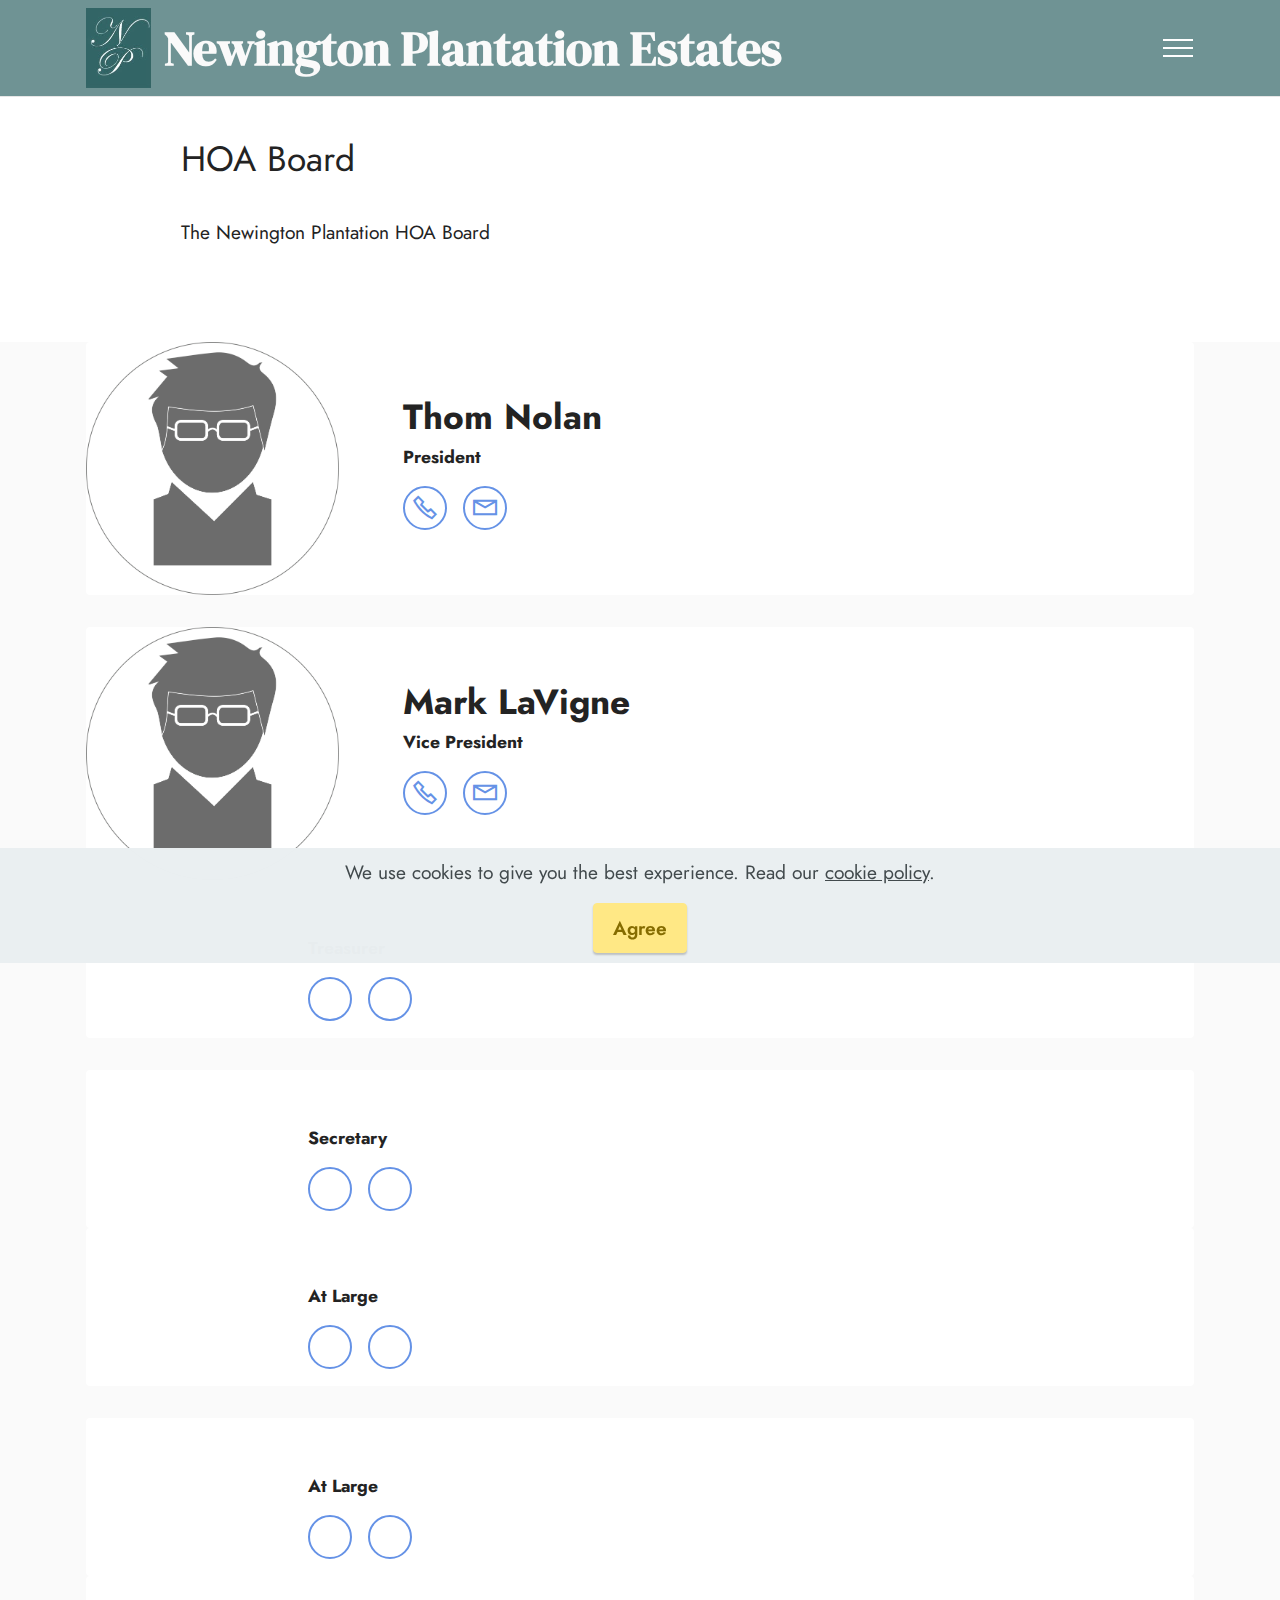
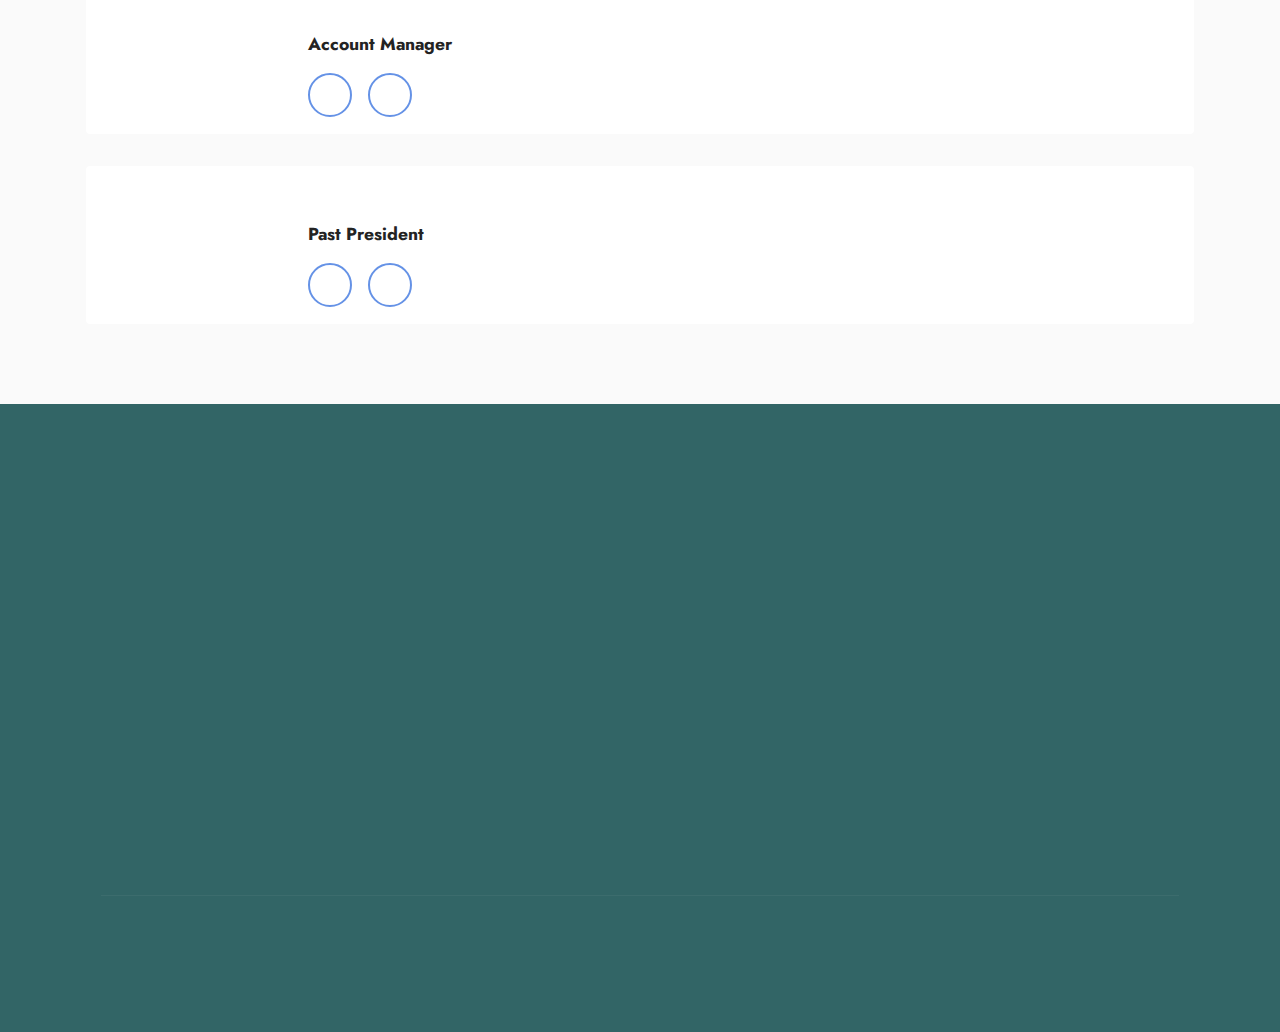
<file: hoa-board.html>
<!DOCTYPE html>
<html  >
<head>
  
  <meta charset="UTF-8">
  <meta http-equiv="X-UA-Compatible" content="IE=edge">
  
  <meta name="viewport" content="width=device-width, initial-scale=1, minimum-scale=1">
  <link rel="shortcut icon" href="assets/images/logo-3-129x159.jpg" type="image/x-icon">
  <meta name="description" content="Newington Plantation HOA Board information and members">
  
  
  <title>HOA - Board</title>
  <link rel="stylesheet" href="assets/web/assets/mobirise-icons2/mobirise2.css">
  <link rel="stylesheet" href="assets/tether/tether.min.css">
  <link rel="stylesheet" href="assets/bootstrap/css/bootstrap.min.css">
  <link rel="stylesheet" href="assets/bootstrap/css/bootstrap-grid.min.css">
  <link rel="stylesheet" href="assets/bootstrap/css/bootstrap-reboot.min.css">
  <link rel="stylesheet" href="assets/web/assets/gdpr-plugin/gdpr-styles.css">
  <link rel="stylesheet" href="assets/animatecss/animate.css">
  <link rel="stylesheet" href="assets/dropdown/css/style.css">
  <link rel="stylesheet" href="assets/socicon/css/styles.css">
  <link rel="stylesheet" href="assets/theme/css/style.css">
  <link rel="preload" as="style" href="assets/mobirise/css/mbr-additional.css"><link rel="stylesheet" href="assets/mobirise/css/mbr-additional.css" type="text/css">
  
  
  
  

</head>
<body>
  
  <section class="menu cid-s48OLK6784" once="menu" id="menu1-p">
    
    <nav class="navbar navbar-dropdown navbar-fixed-top collapsed">
        <div class="container">
            <div class="navbar-brand">
                <span class="navbar-logo">
                    <a href="index.html">
                        <img src="assets/images/logo-3-129x159.jpg" alt="Newington Plantation" style="height: 5rem;">
                    </a>
                </span>
                <span class="navbar-caption-wrap"><a class="navbar-caption text-white display-2" href="index.html">Newington Plantation Estates</a></span>
            </div>
            <button class="navbar-toggler" type="button" data-toggle="collapse" data-target="#navbarSupportedContent" aria-controls="navbarNavAltMarkup" aria-expanded="false" aria-label="Toggle navigation">
                <div class="hamburger">
                    <span></span>
                    <span></span>
                    <span></span>
                    <span></span>
                </div>
            </button>
            <div class="collapse navbar-collapse" id="navbarSupportedContent">
                <ul class="navbar-nav nav-dropdown nav-right" data-app-modern-menu="true"><li class="nav-item dropdown"><a class="nav-link link dropdown-toggle text-primary display-4" href="#" data-toggle="dropdown-submenu" aria-expanded="false">HOA Details</a><div class="dropdown-menu"><a class="dropdown-item text-primary display-4" href="hoa-board.html">Board</a><a class="dropdown-item text-primary display-4" href="hoa-arc.html">ARC</a><a class="dropdown-item text-primary display-4" href="hoa-covenants-and-by-laws.html">Covenants &amp; By Laws</a></div></li><li class="nav-item"><a class="nav-link link text-primary display-4" href="history.html">History</a></li><li class="nav-item dropdown"><a class="nav-link link text-primary dropdown-toggle display-4" href="#" data-toggle="dropdown-submenu" aria-expanded="false">Neighborhood Features</a><div class="dropdown-menu"><a class="text-primary dropdown-item display-4" href="neighborhood-community.html">Community</a><a class="text-primary dropdown-item display-4" href="neighborhood-pool-and-park.html">Pool &amp; Park</a><a class="text-primary dropdown-item display-4" href="neighborhood-services.html">Services</a></div></li><li class="nav-item"><a class="nav-link link text-primary display-4" href="yotm.html">Yard of the Month</a></li><li class="nav-item"><a class="nav-link link text-primary display-4" href="newsletter.html">Latest News</a></li><li class="nav-item"><a class="nav-link link text-primary display-4" href="contact-us.html">Contact</a></li></ul>
                <div class="icons-menu">
                    <a class="iconfont-wrapper email" href="mailto:npeanolan@aol.com">
                        <span class="p-2 mbr-iconfont mobi-mbri-letter mobi-mbri"></span>
                    </a>
                    
                    
                    
                </div>
                
            </div>
        </div>
    </nav>

</section>

<section class="content5 cid-sdr59Wfyib" id="content5-1e">
    
    <div class="container">
        <div class="row justify-content-center">
            <div class="col-md-12 col-lg-10">
                
                <h4 class="mbr-section-subtitle mbr-fonts-style mb-4 display-5">
                    <br>HOA Board</h4>
                <p class="mbr-text mbr-fonts-style display-7">The Newington Plantation HOA Board</p>
            </div>
        </div>
    </div>
</section>

<section class="team2 cid-sdqXrbwkQ5" xmlns="http://www.w3.org/1999/html" id="team2-17">
    
    
    <div class="container">
        <div class="card">
            <div class="card-wrapper">
                <div class="row align-items-center">
                    <div class="col-12 col-md-3">
                        <div class="image-wrapper">
                            <img src="assets/images/mbr-695x695.png" alt="">
                        </div>
                    </div>
                    <div class="col-12 col-md">
                        <div class="card-box">
                            <h5 class="card-title mbr-fonts-style m-0 display-5">
                                <strong>Thom Nolan</strong></h5>
                            <h6 class="mbr-fonts-style mb-3 display-4">
                                <strong>President</strong></h6>
                            
                            <div class="social-row display-7">
                                <div class="soc-item">
                                    <a href="tel:843-693-7604">
                                        <span class="mbr-iconfont mobi-mbri-phone mobi-mbri"></span>
                                    </a>
                                </div>
                                <div class="soc-item">
                                    <a href="mailto:npeanolan@aol.com">
                                        <span class="mbr-iconfont mobi-mbri-letter mobi-mbri"></span>
                                    </a>
                                </div>
                                
                                
                                
                            </div>
                        </div>
                    </div>
                </div>
            </div>
        </div>
        <div class="card">
            <div class="card-wrapper">
                <div class="row align-items-center">
                    <div class="col-12 col-md-3">
                        <div class="image-wrapper">
                            <img src="assets/images/mbr-695x695.png" alt="">
                        </div>
                    </div>
                    <div class="col-12 col-md">
                        <div class="card-box">
                            <h5 class="card-title mbr-fonts-style m-0 display-5">
                                <strong>Mark LaVigne</strong></h5>
                            <h6 class="mbr-fonts-style mb-3 display-4">
                                <strong>Vice President</strong></h6>
                            
                            <div class="social-row display-7">
                                <div class="soc-item">
                                    <a href="tel:843-875-9988">
                                        <span class="mbr-iconfont mobi-mbri-phone mobi-mbri"></span>
                                    </a>
                                </div>
                                <div class="soc-item">
                                    <a href="mailto:lavigma@aol.com">
                                        <span class="mbr-iconfont mobi-mbri-letter mobi-mbri"></span>
                                    </a>
                                </div>
                                
                                
                                
                            </div>
                        </div>
                    </div>
                </div>
            </div>
        </div>
        
    </div>
</section>

<section class="team2 cid-sdqXCAr6d1" xmlns="http://www.w3.org/1999/html" id="team2-18">
    
    
    <div class="container">
        <div class="card">
            <div class="card-wrapper">
                <div class="row align-items-center">
                    <div class="col-12 col-md-2">
                        <div class="image-wrapper">
                            <img src="assets/images/mbr-695x695.png" alt="">
                        </div>
                    </div>
                    <div class="col-12 col-md">
                        <div class="card-box">
                            <h5 class="card-title mbr-fonts-style m-0 display-5">
                                <strong>Veronica Duran-Ballen</strong></h5>
                            <h6 class="mbr-fonts-style mb-3 display-4">
                                <strong>Treasurer</strong></h6>
                            
                            <div class="social-row display-7">
                                <div class="soc-item">
                                    <a href="tel:843-597-6129">
                                        <span class="mbr-iconfont mobi-mbri-phone mobi-mbri"></span>
                                    </a>
                                </div>
                                <div class="soc-item">
                                    <a href="mailto:verod_b@hotmail.com">
                                        <span class="mbr-iconfont mobi-mbri-letter mobi-mbri"></span>
                                    </a>
                                </div>
                                
                                
                                
                            </div>
                        </div>
                    </div>
                </div>
            </div>
        </div>
        <div class="card">
            <div class="card-wrapper">
                <div class="row align-items-center">
                    <div class="col-12 col-md-2">
                        <div class="image-wrapper">
                            <img src="assets/images/mbr-695x695.png" alt="">
                        </div>
                    </div>
                    <div class="col-12 col-md">
                        <div class="card-box">
                            <h5 class="card-title mbr-fonts-style m-0 display-5">
                                <strong>Kelly Roberts</strong></h5>
                            <h6 class="mbr-fonts-style mb-3 display-4">
                                <strong>Secretary</strong></h6>
                            
                            <div class="social-row display-7">
                                <div class="soc-item">
                                    <a href="tel:843-532-5159">
                                        <span class="mbr-iconfont mobi-mbri-phone mobi-mbri"></span>
                                    </a>
                                </div>
                                <div class="soc-item">
                                    <a href="mailto:klaroberts1960@gmail.com">
                                        <span class="mbr-iconfont mobi-mbri-letter mobi-mbri"></span>
                                    </a>
                                </div>
                                
                                
                                
                            </div>
                        </div>
                    </div>
                </div>
            </div>
        </div>
        
    </div>
</section>

<section class="team2 cid-sdqXDwuiaJ" xmlns="http://www.w3.org/1999/html" id="team2-1a">
    
    
    <div class="container">
        <div class="card">
            <div class="card-wrapper">
                <div class="row align-items-center">
                    <div class="col-12 col-md-2">
                        <div class="image-wrapper">
                            <img src="assets/images/mbr-695x695.png" alt="">
                        </div>
                    </div>
                    <div class="col-12 col-md">
                        <div class="card-box">
                            <h5 class="card-title mbr-fonts-style m-0 display-5">
                                <strong>John Dubose</strong></h5>
                            <h6 class="mbr-fonts-style mb-3 display-4">
                                <strong>At Large</strong></h6>
                            
                            <div class="social-row display-7">
                                <div class="soc-item">
                                    <a href="tel:843-870-5338">
                                        <span class="mbr-iconfont mobi-mbri-phone mobi-mbri"></span>
                                    </a>
                                </div>
                                <div class="soc-item">
                                    <a href="mailto:vmee@aol.com">
                                        <span class="mbr-iconfont mobi-mbri-letter mobi-mbri"></span>
                                    </a>
                                </div>
                                
                                
                                
                            </div>
                        </div>
                    </div>
                </div>
            </div>
        </div>
        <div class="card">
            <div class="card-wrapper">
                <div class="row align-items-center">
                    <div class="col-12 col-md-2">
                        <div class="image-wrapper">
                            <img src="assets/images/mbr-695x695.png" alt="">
                        </div>
                    </div>
                    <div class="col-12 col-md">
                        <div class="card-box">
                            <h5 class="card-title mbr-fonts-style m-0 display-5">
                                <strong>Brian Graham</strong></h5>
                            <h6 class="mbr-fonts-style mb-3 display-4">
                                <strong>At Large</strong></h6>
                            
                            <div class="social-row display-7">
                                <div class="soc-item">
                                    <a href="tel:843-607-9866">
                                        <span class="mbr-iconfont mobi-mbri-phone mobi-mbri"></span>
                                    </a>
                                </div>
                                <div class="soc-item">
                                    <a href="mailto:quikmailetc@gmail.com">
                                        <span class="mbr-iconfont mobi-mbri-letter mobi-mbri"></span>
                                    </a>
                                </div>
                                
                                
                                
                            </div>
                        </div>
                    </div>
                </div>
            </div>
        </div>
        
    </div>
</section>

<section class="team2 cid-sdqXCZvLoy" xmlns="http://www.w3.org/1999/html" id="team2-19">
    
    
    <div class="container">
        <div class="card">
            <div class="card-wrapper">
                <div class="row align-items-center">
                    <div class="col-12 col-md-2">
                        <div class="image-wrapper">
                            <img src="assets/images/mbr-695x695.png" alt="">
                        </div>
                    </div>
                    <div class="col-12 col-md">
                        <div class="card-box">
                            <h5 class="card-title mbr-fonts-style m-0 display-5">
                                <strong>Mike Gobin</strong></h5>
                            <h6 class="mbr-fonts-style mb-3 display-4">
                                <strong>Account Manager</strong></h6>
                            
                            <div class="social-row display-7">
                                <div class="soc-item">
                                    <a href="tel:843-475-1066">
                                        <span class="mbr-iconfont mobi-mbri-phone mobi-mbri"></span>
                                    </a>
                                </div>
                                <div class="soc-item">
                                    <a href="mailto:newingtonmanager@gmail.com">
                                        <span class="mbr-iconfont mobi-mbri-letter mobi-mbri"></span>
                                    </a>
                                </div>
                                
                                
                                
                            </div>
                        </div>
                    </div>
                </div>
            </div>
        </div>
        <div class="card">
            <div class="card-wrapper">
                <div class="row align-items-center">
                    <div class="col-12 col-md-2">
                        <div class="image-wrapper">
                            <img src="assets/images/mbr-695x695.png" alt="">
                        </div>
                    </div>
                    <div class="col-12 col-md">
                        <div class="card-box">
                            <h5 class="card-title mbr-fonts-style m-0 display-5">
                                <strong>Randy Sadler</strong></h5>
                            <h6 class="mbr-fonts-style mb-3 display-4">
                                <strong>Past President</strong></h6>
                            
                            <div class="social-row display-7">
                                <div class="soc-item">
                                    <a href="tel:843-875-7440">
                                        <span class="mbr-iconfont mobi-mbri-phone mobi-mbri"></span>
                                    </a>
                                </div>
                                <div class="soc-item">
                                    <a href="mailto:rsadler@sc.rr.com">
                                        <span class="mbr-iconfont mobi-mbri-letter mobi-mbri"></span>
                                    </a>
                                </div>
                                
                                
                                
                            </div>
                        </div>
                    </div>
                </div>
            </div>
        </div>
        
    </div>
</section>

<section class="footer6 cid-sdqrU8dSkk" once="footers" id="footer6-o">

    

    

    <div class="container">
        <div class="row content mbr-white">
            <div class="col-12 col-md-3 mbr-fonts-style display-7">
                <h5 class="mbr-section-subtitle mbr-fonts-style mb-2 display-7">
                    <strong>Mailing Address</strong>
                </h5>
                <p class="mbr-text mbr-fonts-style display-7">P.O. Box 654<br>
                    Summerville, SC 29484</p> <br>
                <h5 class="mbr-section-subtitle mbr-fonts-style mb-2 mt-4 display-7">
                    <strong>Contacts</strong>
                </h5>
                <p class="mbr-text mbr-fonts-style mb-4 display-7">
                    Email: npenolan@aol.com&nbsp;<br></p>
            </div>
            <div class="col-12 col-md-3 mbr-fonts-style display-7">
                <h5 class="mbr-section-subtitle mbr-fonts-style mb-2 display-7">
                    <strong>Links</strong>
                </h5>
                <ul class="list mbr-fonts-style mb-4 display-4">
                    <li class="mbr-text item-wrap">
                        </li><li class="mbr-text item-wrap"><a href="newsletter.html" class="text-primary">Newsletter</a></li><li class="mbr-text item-wrap"><a class="text-primary" href="hoa-covenants-and-by-laws.html">Covenants and By Laws</a></li><li class="mbr-text item-wrap"><a href="yotm.html" class="text-primary">Yard of the Month</a></li>
                </ul>
                <h5 class="mbr-section-subtitle mbr-fonts-style mb-2 mt-5 display-7">
                    <strong>Feedback</strong>
                </h5>
                <p class="mbr-text mbr-fonts-style mb-4 display-7">
                    Please send us your ideas, bug reports, suggestions! Any feedback would be appreciated.
                </p>
            </div>
            <div class="col-12 col-md-6">
                <div class="google-map"><iframe frameborder="0" style="border:0" src="https://www.google.com/maps/embed/v1/place?key=AIzaSyCZI5F_k6S1k46ujh0SNrapM89f7mJxd30&amp;q=Newington PlantationSummerville, SC 29485" allowfullscreen=""></iframe></div>
            </div>
            <div class="col-md-6">
                
            </div>
        </div>
        <div class="footer-lower">
            <div class="media-container-row">
                <div class="col-sm-12">
                    <hr>
                </div>
            </div>
            <div class="col-sm-12 copyright pl-0">
                <p class="mbr-text mbr-fonts-style mbr-white display-7">
                    © Copyright 2020 NPEA - All Rights Reserved
                </p>
            </div>
        </div>
    </div>
</section>


<script src="assets/web/assets/jquery/jquery.min.js"></script>
  <script src="assets/popper/popper.min.js"></script>
  <script src="assets/tether/tether.min.js"></script>
  <script src="assets/bootstrap/js/bootstrap.min.js"></script>
  <script src="assets/web/assets/cookies-alert-plugin/cookies-alert-core.js"></script>
  <script src="assets/web/assets/cookies-alert-plugin/cookies-alert-script.js"></script>
  <script src="assets/smoothscroll/smooth-scroll.js"></script>
  <script src="assets/viewportchecker/jquery.viewportchecker.js"></script>
  <script src="assets/dropdown/js/nav-dropdown.js"></script>
  <script src="assets/dropdown/js/navbar-dropdown.js"></script>
  <script src="assets/touchswipe/jquery.touch-swipe.min.js"></script>
  <script src="assets/theme/js/script.js"></script>
  
  
  
<input name="cookieData" type="hidden" data-cookie-customDialogSelector='null' data-cookie-colorText='#424a4d' data-cookie-colorBg='rgba(234, 239, 241, 0.99)' data-cookie-textButton='Agree' data-cookie-colorButton='' data-cookie-colorLink='#424a4d' data-cookie-underlineLink='true' data-cookie-text="We use cookies to give you the best experience. Read our <a href='privacy.html'>cookie policy</a>.">
   <div id="scrollToTop" class="scrollToTop mbr-arrow-up"><a style="text-align: center;"><i class="mbr-arrow-up-icon mbr-arrow-up-icon-cm cm-icon cm-icon-smallarrow-up"></i></a></div>
    <input name="animation" type="hidden">
  
</body>
</html>
</file>
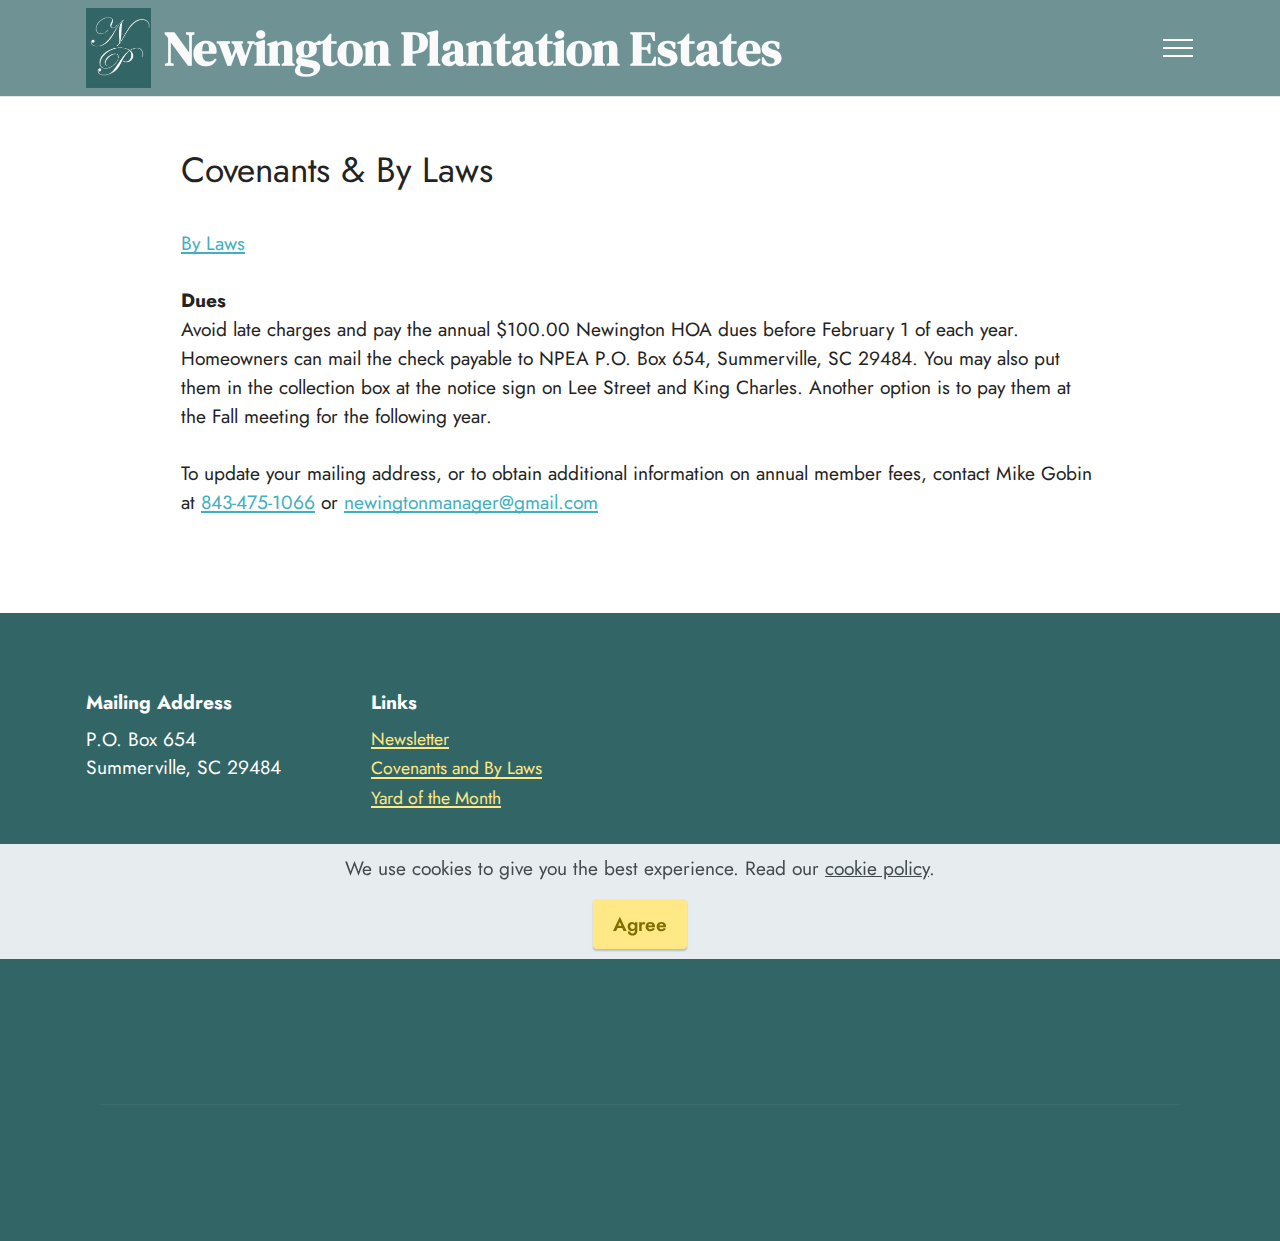
<file: hoa-covenants-and-by-laws.html>
<!DOCTYPE html>
<html  >
<head>
  
  <meta charset="UTF-8">
  <meta http-equiv="X-UA-Compatible" content="IE=edge">
  
  <meta name="viewport" content="width=device-width, initial-scale=1, minimum-scale=1">
  <link rel="shortcut icon" href="assets/images/logo-3-129x159.jpg" type="image/x-icon">
  <meta name="description" content="Newington Plantation HOA Covenants and By Laws">
  
  
  <title>HOA - Covenants and By Laws</title>
  <link rel="stylesheet" href="assets/web/assets/mobirise-icons2/mobirise2.css">
  <link rel="stylesheet" href="assets/tether/tether.min.css">
  <link rel="stylesheet" href="assets/bootstrap/css/bootstrap.min.css">
  <link rel="stylesheet" href="assets/bootstrap/css/bootstrap-grid.min.css">
  <link rel="stylesheet" href="assets/bootstrap/css/bootstrap-reboot.min.css">
  <link rel="stylesheet" href="assets/web/assets/gdpr-plugin/gdpr-styles.css">
  <link rel="stylesheet" href="assets/animatecss/animate.css">
  <link rel="stylesheet" href="assets/dropdown/css/style.css">
  <link rel="stylesheet" href="assets/socicon/css/styles.css">
  <link rel="stylesheet" href="assets/theme/css/style.css">
  <link rel="preload" as="style" href="assets/mobirise/css/mbr-additional.css"><link rel="stylesheet" href="assets/mobirise/css/mbr-additional.css" type="text/css">
  
  
  
  

</head>
<body>
  
  <section class="menu cid-s48OLK6784" once="menu" id="menu1-t">
    
    <nav class="navbar navbar-dropdown navbar-fixed-top collapsed">
        <div class="container">
            <div class="navbar-brand">
                <span class="navbar-logo">
                    <a href="index.html">
                        <img src="assets/images/logo-3-129x159.jpg" alt="Newington Plantation" style="height: 5rem;">
                    </a>
                </span>
                <span class="navbar-caption-wrap"><a class="navbar-caption text-white display-2" href="index.html">Newington Plantation Estates</a></span>
            </div>
            <button class="navbar-toggler" type="button" data-toggle="collapse" data-target="#navbarSupportedContent" aria-controls="navbarNavAltMarkup" aria-expanded="false" aria-label="Toggle navigation">
                <div class="hamburger">
                    <span></span>
                    <span></span>
                    <span></span>
                    <span></span>
                </div>
            </button>
            <div class="collapse navbar-collapse" id="navbarSupportedContent">
                <ul class="navbar-nav nav-dropdown nav-right" data-app-modern-menu="true"><li class="nav-item dropdown"><a class="nav-link link dropdown-toggle text-primary display-4" href="#" data-toggle="dropdown-submenu" aria-expanded="false">HOA Details</a><div class="dropdown-menu"><a class="dropdown-item text-primary display-4" href="hoa-board.html">Board</a><a class="dropdown-item text-primary display-4" href="hoa-arc.html">ARC</a><a class="dropdown-item text-primary display-4" href="hoa-covenants-and-by-laws.html">Covenants &amp; By Laws</a></div></li><li class="nav-item"><a class="nav-link link text-primary display-4" href="history.html">History</a></li><li class="nav-item dropdown"><a class="nav-link link text-primary dropdown-toggle display-4" href="#" data-toggle="dropdown-submenu" aria-expanded="false">Neighborhood Features</a><div class="dropdown-menu"><a class="text-primary dropdown-item display-4" href="neighborhood-community.html">Community</a><a class="text-primary dropdown-item display-4" href="neighborhood-pool-and-park.html">Pool &amp; Park</a><a class="text-primary dropdown-item display-4" href="neighborhood-services.html">Services</a></div></li><li class="nav-item"><a class="nav-link link text-primary display-4" href="yotm.html">Yard of the Month</a></li><li class="nav-item"><a class="nav-link link text-primary display-4" href="newsletter.html">Latest News</a></li><li class="nav-item"><a class="nav-link link text-primary display-4" href="contact-us.html">Contact</a></li></ul>
                <div class="icons-menu">
                    <a class="iconfont-wrapper email" href="mailto:npeanolan@aol.com">
                        <span class="p-2 mbr-iconfont mobi-mbri-letter mobi-mbri"></span>
                    </a>
                    
                    
                    
                </div>
                
            </div>
        </div>
    </nav>

</section>

<section class="content5 cid-shLGSm6S5r" id="content5-1h">
    
    <div class="container">
        <div class="row justify-content-center">
            <div class="col-md-12 col-lg-10">
                
                <h4 class="mbr-section-subtitle mbr-fonts-style mb-4 display-5">Covenants &amp; By Laws</h4>
                <p class="mbr-text mbr-fonts-style display-7"><a href="http://users.neo.registeredsite.com/3/5/1/21965153/assets/Bylaws_filed.pdf" class="text-success" target="_blank">By Laws</a>&nbsp;<br><br><strong>Dues</strong><br>Avoid late charges and pay the annual $100.00 Newington HOA dues before February 1 of each year. Homeowners can mail the check payable to NPEA P.O. Box 654, Summerville, SC 29484. You may also put them in the collection box at the notice sign on Lee Street and King Charles. Another option is to pay them at the Fall meeting for the following year.
<br>
<br>To update your mailing address, or to obtain additional information on annual member fees, contact Mike Gobin at <a href="tel:843-475-1066" class="text-success">843-475-1066</a> or <a href="mailto:newingtonmanager@gmail.com" class="text-success">newingtonmanager@gmail.com</a><br></p>
            </div>
        </div>
    </div>
</section>

<section class="footer6 cid-sdqrU8dSkk" once="footers" id="footer6-s">

    

    

    <div class="container">
        <div class="row content mbr-white">
            <div class="col-12 col-md-3 mbr-fonts-style display-7">
                <h5 class="mbr-section-subtitle mbr-fonts-style mb-2 display-7">
                    <strong>Mailing Address</strong>
                </h5>
                <p class="mbr-text mbr-fonts-style display-7">P.O. Box 654<br>
                    Summerville, SC 29484</p> <br>
                <h5 class="mbr-section-subtitle mbr-fonts-style mb-2 mt-4 display-7">
                    <strong>Contacts</strong>
                </h5>
                <p class="mbr-text mbr-fonts-style mb-4 display-7">
                    Email: npenolan@aol.com&nbsp;<br></p>
            </div>
            <div class="col-12 col-md-3 mbr-fonts-style display-7">
                <h5 class="mbr-section-subtitle mbr-fonts-style mb-2 display-7">
                    <strong>Links</strong>
                </h5>
                <ul class="list mbr-fonts-style mb-4 display-4">
                    <li class="mbr-text item-wrap">
                        </li><li class="mbr-text item-wrap"><a href="newsletter.html" class="text-primary">Newsletter</a></li><li class="mbr-text item-wrap"><a class="text-primary" href="hoa-covenants-and-by-laws.html">Covenants and By Laws</a></li><li class="mbr-text item-wrap"><a href="yotm.html" class="text-primary">Yard of the Month</a></li>
                </ul>
                <h5 class="mbr-section-subtitle mbr-fonts-style mb-2 mt-5 display-7">
                    <strong>Feedback</strong>
                </h5>
                <p class="mbr-text mbr-fonts-style mb-4 display-7">
                    Please send us your ideas, bug reports, suggestions! Any feedback would be appreciated.
                </p>
            </div>
            <div class="col-12 col-md-6">
                <div class="google-map"><iframe frameborder="0" style="border:0" src="https://www.google.com/maps/embed/v1/place?key=AIzaSyCNveGQ9bfpKFwWzQLLftrR9hNiHwdqQG8&amp;q=Newington PlantationSummerville, SC 29485" allowfullscreen=""></iframe></div>
            </div>
            <div class="col-md-6">
                
            </div>
        </div>
        <div class="footer-lower">
            <div class="media-container-row">
                <div class="col-sm-12">
                    <hr>
                </div>
            </div>
            <div class="col-sm-12 copyright pl-0">
                <p class="mbr-text mbr-fonts-style mbr-white display-7">
                    © Copyright 2020 NPEA - All Rights Reserved
                </p>
            </div>
        </div>
    </div>
</section>


<script src="assets/web/assets/jquery/jquery.min.js"></script>
  <script src="assets/popper/popper.min.js"></script>
  <script src="assets/tether/tether.min.js"></script>
  <script src="assets/bootstrap/js/bootstrap.min.js"></script>
  <script src="assets/web/assets/cookies-alert-plugin/cookies-alert-core.js"></script>
  <script src="assets/web/assets/cookies-alert-plugin/cookies-alert-script.js"></script>
  <script src="assets/smoothscroll/smooth-scroll.js"></script>
  <script src="assets/viewportchecker/jquery.viewportchecker.js"></script>
  <script src="assets/dropdown/js/nav-dropdown.js"></script>
  <script src="assets/dropdown/js/navbar-dropdown.js"></script>
  <script src="assets/touchswipe/jquery.touch-swipe.min.js"></script>
  <script src="assets/theme/js/script.js"></script>
  
  
  
<input name="cookieData" type="hidden" data-cookie-customDialogSelector='null' data-cookie-colorText='#424a4d' data-cookie-colorBg='rgba(234, 239, 241, 0.99)' data-cookie-textButton='Agree' data-cookie-colorButton='' data-cookie-colorLink='#424a4d' data-cookie-underlineLink='true' data-cookie-text="We use cookies to give you the best experience. Read our <a href='privacy.html'>cookie policy</a>.">
   <div id="scrollToTop" class="scrollToTop mbr-arrow-up"><a style="text-align: center;"><i class="mbr-arrow-up-icon mbr-arrow-up-icon-cm cm-icon cm-icon-smallarrow-up"></i></a></div>
    <input name="animation" type="hidden">
  
</body>
</html>
</file>
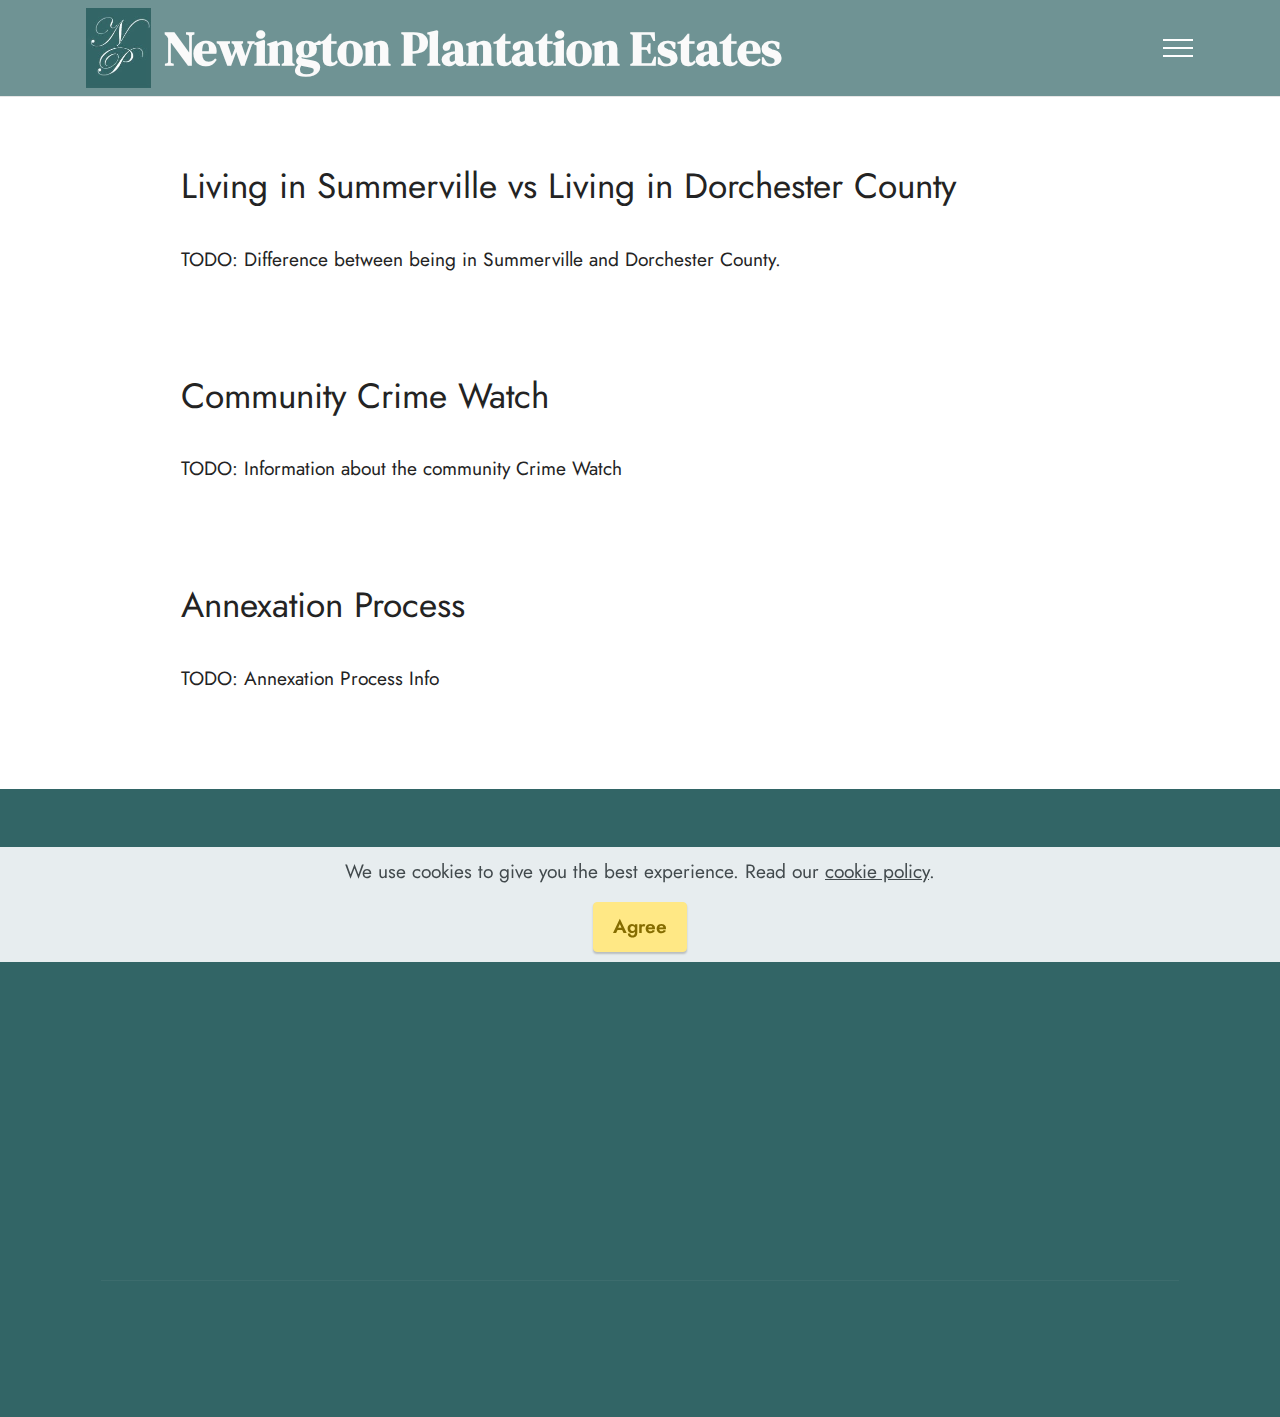
<file: neighborhood-community.html>
<!DOCTYPE html>
<html  >
<head>
  
  <meta charset="UTF-8">
  <meta http-equiv="X-UA-Compatible" content="IE=edge">
  
  <meta name="viewport" content="width=device-width, initial-scale=1, minimum-scale=1">
  <link rel="shortcut icon" href="assets/images/logo-3-129x159.jpg" type="image/x-icon">
  <meta name="description" content="Community information for the Newington Plantation neighborhood">
  
  
  <title>Neighborhood - Community</title>
  <link rel="stylesheet" href="assets/web/assets/mobirise-icons2/mobirise2.css">
  <link rel="stylesheet" href="assets/tether/tether.min.css">
  <link rel="stylesheet" href="assets/bootstrap/css/bootstrap.min.css">
  <link rel="stylesheet" href="assets/bootstrap/css/bootstrap-grid.min.css">
  <link rel="stylesheet" href="assets/bootstrap/css/bootstrap-reboot.min.css">
  <link rel="stylesheet" href="assets/web/assets/gdpr-plugin/gdpr-styles.css">
  <link rel="stylesheet" href="assets/animatecss/animate.css">
  <link rel="stylesheet" href="assets/dropdown/css/style.css">
  <link rel="stylesheet" href="assets/socicon/css/styles.css">
  <link rel="stylesheet" href="assets/theme/css/style.css">
  <link rel="preload" as="style" href="assets/mobirise/css/mbr-additional.css"><link rel="stylesheet" href="assets/mobirise/css/mbr-additional.css" type="text/css">
  
  
  
  

</head>
<body>
  
  <section class="menu cid-shMa3tMtiv" once="menu" id="menu1-1x">
    
    <nav class="navbar navbar-dropdown navbar-fixed-top collapsed">
        <div class="container">
            <div class="navbar-brand">
                <span class="navbar-logo">
                    <a href="index.html">
                        <img src="assets/images/logo-3-129x159.jpg" alt="Newington Plantation" style="height: 5rem;">
                    </a>
                </span>
                <span class="navbar-caption-wrap"><a class="navbar-caption text-white display-2" href="index.html">Newington Plantation Estates</a></span>
            </div>
            <button class="navbar-toggler" type="button" data-toggle="collapse" data-target="#navbarSupportedContent" aria-controls="navbarNavAltMarkup" aria-expanded="false" aria-label="Toggle navigation">
                <div class="hamburger">
                    <span></span>
                    <span></span>
                    <span></span>
                    <span></span>
                </div>
            </button>
            <div class="collapse navbar-collapse" id="navbarSupportedContent">
                <ul class="navbar-nav nav-dropdown nav-right" data-app-modern-menu="true"><li class="nav-item dropdown"><a class="nav-link link dropdown-toggle text-primary display-4" href="#" data-toggle="dropdown-submenu" aria-expanded="false">HOA Details</a><div class="dropdown-menu"><a class="dropdown-item text-primary display-4" href="hoa-board.html">Board</a><a class="dropdown-item text-primary display-4" href="hoa-arc.html">ARC</a><a class="dropdown-item text-primary display-4" href="hoa-covenants-and-by-laws.html">Covenants &amp; By Laws</a></div></li><li class="nav-item"><a class="nav-link link text-primary display-4" href="history.html">History</a></li><li class="nav-item dropdown"><a class="nav-link link text-primary dropdown-toggle display-4" href="#" data-toggle="dropdown-submenu" aria-expanded="false">Neighborhood Features</a><div class="dropdown-menu"><a class="text-primary dropdown-item display-4" href="neighborhood-community.html">Community</a><a class="text-primary dropdown-item display-4" href="neighborhood-pool-and-park.html">Pool &amp; Park</a><a class="text-primary dropdown-item display-4" href="neighborhood-services.html">Services</a></div></li><li class="nav-item"><a class="nav-link link text-primary display-4" href="yotm.html">Yard of the Month</a></li><li class="nav-item"><a class="nav-link link text-primary display-4" href="newsletter.html">Latest News</a></li><li class="nav-item"><a class="nav-link link text-primary display-4" href="contact-us.html">Contact</a></li></ul>
                <div class="icons-menu">
                    <a class="iconfont-wrapper email" href="mailto:npeanolan@aol.com">
                        <span class="p-2 mbr-iconfont mobi-mbri-letter mobi-mbri"></span>
                    </a>
                    
                    
                    
                </div>
                
            </div>
        </div>
    </nav>

</section>

<section class="content5 cid-shMa3t2ksR" id="content5-1v">
    
    <div class="container">
        <div class="row justify-content-center">
            <div class="col-md-12 col-lg-10">
                
                <h4 class="mbr-section-subtitle mbr-fonts-style mb-4 display-5">Living in Summerville vs Living in Dorchester County</h4>
                <p class="mbr-text mbr-fonts-style display-7">TODO: Difference between  being in Summerville and  Dorchester County.&nbsp;<br></p>
            </div>
        </div>
    </div>
</section>

<section class="content5 cid-shMb8dZH7s" id="content5-20">
    
    <div class="container">
        <div class="row justify-content-center">
            <div class="col-md-12 col-lg-10">
                
                <h4 class="mbr-section-subtitle mbr-fonts-style mb-4 display-5">Community Crime Watch</h4>
                <p class="mbr-text mbr-fonts-style display-7">TODO: Information about the community Crime Watch</p>
            </div>
        </div>
    </div>
</section>

<section class="content5 cid-shMb9eBlgX" id="content5-21">
    
    <div class="container">
        <div class="row justify-content-center">
            <div class="col-md-12 col-lg-10">
                
                <h4 class="mbr-section-subtitle mbr-fonts-style mb-4 display-5">
                    Annexation Process</h4>
                <p class="mbr-text mbr-fonts-style display-7">TODO: Annexation Process Info</p>
            </div>
        </div>
    </div>
</section>

<section class="footer6 cid-shMa3tlfzK" once="footers" id="footer6-1w">

    

    

    <div class="container">
        <div class="row content mbr-white">
            <div class="col-12 col-md-3 mbr-fonts-style display-7">
                <h5 class="mbr-section-subtitle mbr-fonts-style mb-2 display-7">
                    <strong>Mailing Address</strong>
                </h5>
                <p class="mbr-text mbr-fonts-style display-7">P.O. Box 654<br>
                    Summerville, SC 29484</p> <br>
                <h5 class="mbr-section-subtitle mbr-fonts-style mb-2 mt-4 display-7">
                    <strong>Contacts</strong>
                </h5>
                <p class="mbr-text mbr-fonts-style mb-4 display-7">
                    Email: npenolan@aol.com&nbsp;<br></p>
            </div>
            <div class="col-12 col-md-3 mbr-fonts-style display-7">
                <h5 class="mbr-section-subtitle mbr-fonts-style mb-2 display-7">
                    <strong>Links</strong>
                </h5>
                <ul class="list mbr-fonts-style mb-4 display-4">
                    <li class="mbr-text item-wrap">
                        </li><li class="mbr-text item-wrap"><a href="newsletter.html" class="text-primary">Newsletter</a></li><li class="mbr-text item-wrap"><a class="text-primary" href="hoa-covenants-and-by-laws.html">Covenants and By Laws</a></li><li class="mbr-text item-wrap"><a href="yotm.html" class="text-primary">Yard of the Month</a></li>
                </ul>
                <h5 class="mbr-section-subtitle mbr-fonts-style mb-2 mt-5 display-7">
                    <strong>Feedback</strong>
                </h5>
                <p class="mbr-text mbr-fonts-style mb-4 display-7">
                    Please send us your ideas, bug reports, suggestions! Any feedback would be appreciated.
                </p>
            </div>
            <div class="col-12 col-md-6">
                <div class="google-map"><iframe frameborder="0" style="border:0" src="https://www.google.com/maps/embed/v1/place?key=AIzaSyCNveGQ9bfpKFwWzQLLftrR9hNiHwdqQG8&amp;q=Newington PlantationSummerville, SC 29485" allowfullscreen=""></iframe></div>
            </div>
            <div class="col-md-6">
                
            </div>
        </div>
        <div class="footer-lower">
            <div class="media-container-row">
                <div class="col-sm-12">
                    <hr>
                </div>
            </div>
            <div class="col-sm-12 copyright pl-0">
                <p class="mbr-text mbr-fonts-style mbr-white display-7">
                    © Copyright 2020 NPEA - All Rights Reserved
                </p>
            </div>
        </div>
    </div>
</section>


<script src="assets/web/assets/jquery/jquery.min.js"></script>
  <script src="assets/popper/popper.min.js"></script>
  <script src="assets/tether/tether.min.js"></script>
  <script src="assets/bootstrap/js/bootstrap.min.js"></script>
  <script src="assets/web/assets/cookies-alert-plugin/cookies-alert-core.js"></script>
  <script src="assets/web/assets/cookies-alert-plugin/cookies-alert-script.js"></script>
  <script src="assets/smoothscroll/smooth-scroll.js"></script>
  <script src="assets/viewportchecker/jquery.viewportchecker.js"></script>
  <script src="assets/dropdown/js/nav-dropdown.js"></script>
  <script src="assets/dropdown/js/navbar-dropdown.js"></script>
  <script src="assets/touchswipe/jquery.touch-swipe.min.js"></script>
  <script src="assets/theme/js/script.js"></script>
  
  
  
<input name="cookieData" type="hidden" data-cookie-customDialogSelector='null' data-cookie-colorText='#424a4d' data-cookie-colorBg='rgba(234, 239, 241, 0.99)' data-cookie-textButton='Agree' data-cookie-colorButton='' data-cookie-colorLink='#424a4d' data-cookie-underlineLink='true' data-cookie-text="We use cookies to give you the best experience. Read our <a href='privacy.html'>cookie policy</a>.">
   <div id="scrollToTop" class="scrollToTop mbr-arrow-up"><a style="text-align: center;"><i class="mbr-arrow-up-icon mbr-arrow-up-icon-cm cm-icon cm-icon-smallarrow-up"></i></a></div>
    <input name="animation" type="hidden">
  
</body>
</html>
</file>
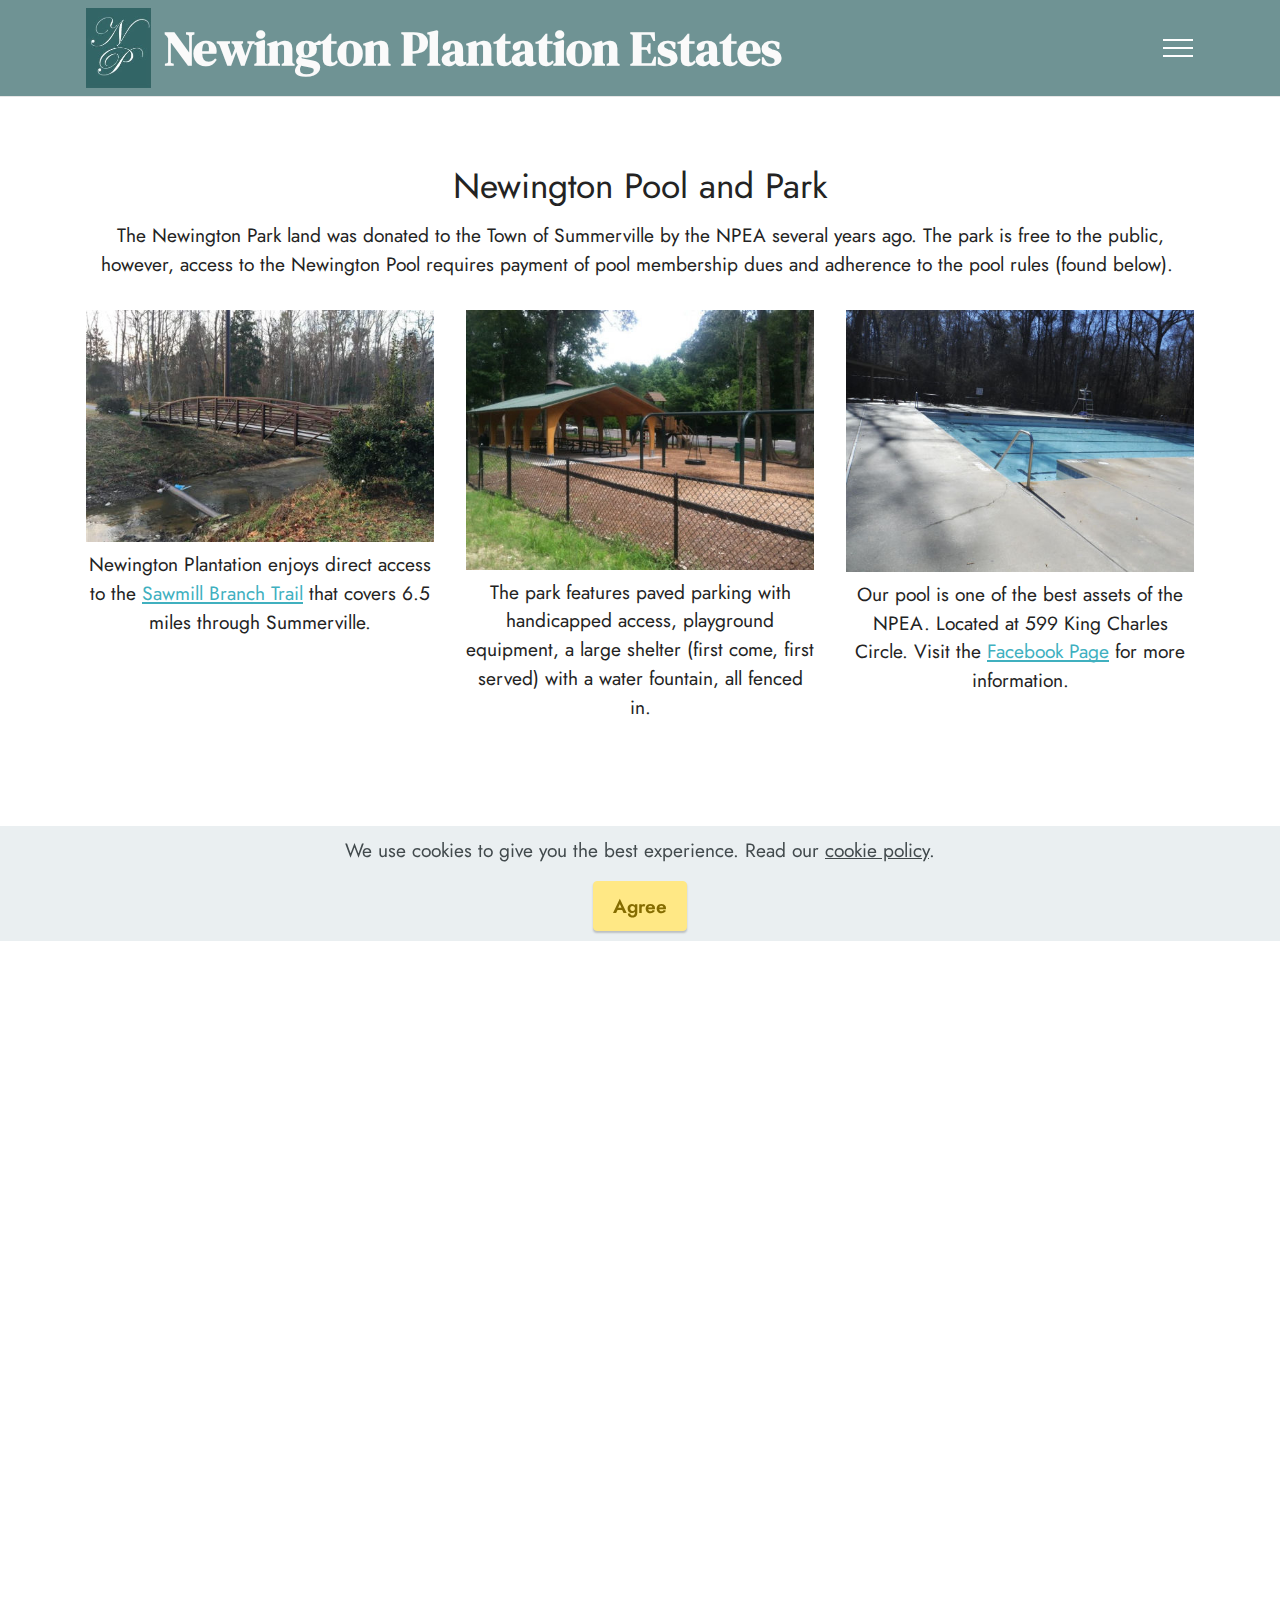
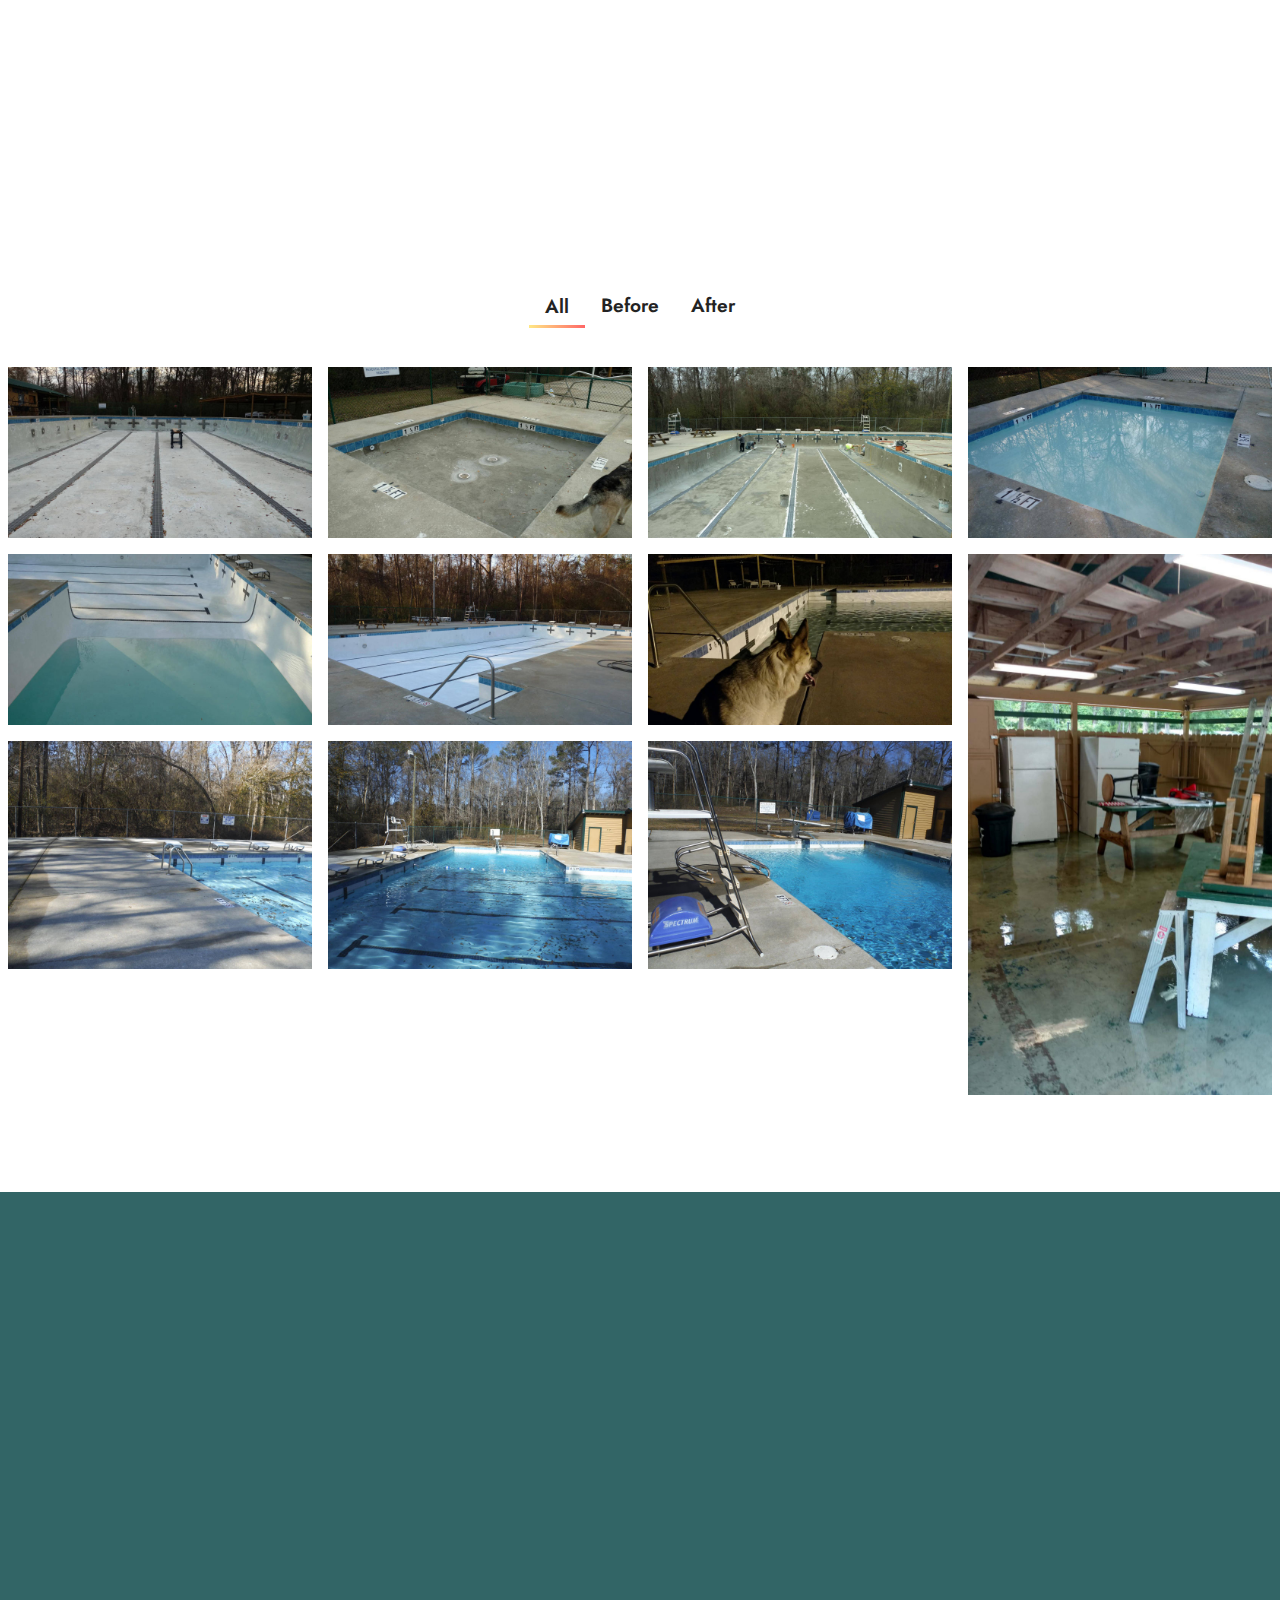
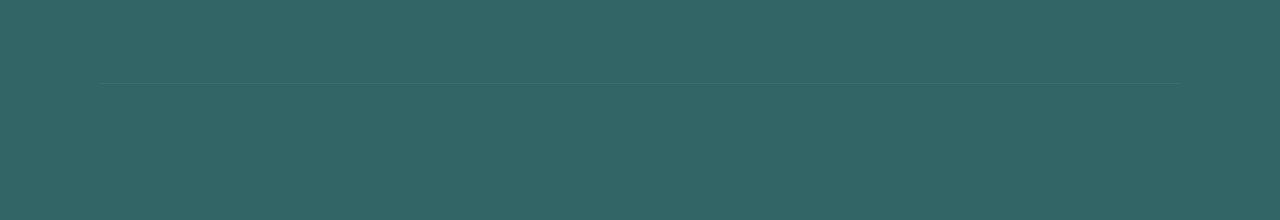
<file: neighborhood-pool-and-park.html>
<!DOCTYPE html>
<html  >
<head>
  
  <meta charset="UTF-8">
  <meta http-equiv="X-UA-Compatible" content="IE=edge">
  
  <meta name="viewport" content="width=device-width, initial-scale=1, minimum-scale=1">
  <link rel="shortcut icon" href="assets/images/logo-3-129x159.jpg" type="image/x-icon">
  <meta name="description" content="Newington Plantation's community pool and park">
  
  
  <title>Neighborhood - Pool and Park</title>
  <link rel="stylesheet" href="assets/web/assets/mobirise-icons2/mobirise2.css">
  <link rel="stylesheet" href="assets/web/assets/mobirise-icons/mobirise-icons.css">
  <link rel="stylesheet" href="assets/tether/tether.min.css">
  <link rel="stylesheet" href="assets/bootstrap/css/bootstrap.min.css">
  <link rel="stylesheet" href="assets/bootstrap/css/bootstrap-grid.min.css">
  <link rel="stylesheet" href="assets/bootstrap/css/bootstrap-reboot.min.css">
  <link rel="stylesheet" href="assets/web/assets/gdpr-plugin/gdpr-styles.css">
  <link rel="stylesheet" href="assets/animatecss/animate.css">
  <link rel="stylesheet" href="assets/dropdown/css/style.css">
  <link rel="stylesheet" href="assets/socicon/css/styles.css">
  <link rel="stylesheet" href="assets/theme/css/style.css">
  <link rel="stylesheet" href="assets/gallery/style.css">
  <link rel="preload" as="style" href="assets/mobirise/css/mbr-additional.css"><link rel="stylesheet" href="assets/mobirise/css/mbr-additional.css" type="text/css">
  
  
  
  

</head>
<body>
  
  <section class="menu cid-s48OLK6784" once="menu" id="menu1-11">
    
    <nav class="navbar navbar-dropdown navbar-fixed-top collapsed">
        <div class="container">
            <div class="navbar-brand">
                <span class="navbar-logo">
                    <a href="index.html">
                        <img src="assets/images/logo-3-129x159.jpg" alt="Newington Plantation" style="height: 5rem;">
                    </a>
                </span>
                <span class="navbar-caption-wrap"><a class="navbar-caption text-white display-2" href="index.html">Newington Plantation Estates</a></span>
            </div>
            <button class="navbar-toggler" type="button" data-toggle="collapse" data-target="#navbarSupportedContent" aria-controls="navbarNavAltMarkup" aria-expanded="false" aria-label="Toggle navigation">
                <div class="hamburger">
                    <span></span>
                    <span></span>
                    <span></span>
                    <span></span>
                </div>
            </button>
            <div class="collapse navbar-collapse" id="navbarSupportedContent">
                <ul class="navbar-nav nav-dropdown nav-right" data-app-modern-menu="true"><li class="nav-item dropdown"><a class="nav-link link dropdown-toggle text-primary display-4" href="#" data-toggle="dropdown-submenu" aria-expanded="false">HOA Details</a><div class="dropdown-menu"><a class="dropdown-item text-primary display-4" href="hoa-board.html">Board</a><a class="dropdown-item text-primary display-4" href="hoa-arc.html">ARC</a><a class="dropdown-item text-primary display-4" href="hoa-covenants-and-by-laws.html">Covenants &amp; By Laws</a></div></li><li class="nav-item"><a class="nav-link link text-primary display-4" href="history.html">History</a></li><li class="nav-item dropdown"><a class="nav-link link text-primary dropdown-toggle display-4" href="#" data-toggle="dropdown-submenu" aria-expanded="false">Neighborhood Features</a><div class="dropdown-menu"><a class="text-primary dropdown-item display-4" href="neighborhood-community.html">Community</a><a class="text-primary dropdown-item display-4" href="neighborhood-pool-and-park.html">Pool &amp; Park</a><a class="text-primary dropdown-item display-4" href="neighborhood-services.html">Services</a></div></li><li class="nav-item"><a class="nav-link link text-primary display-4" href="yotm.html">Yard of the Month</a></li><li class="nav-item"><a class="nav-link link text-primary display-4" href="newsletter.html">Latest News</a></li><li class="nav-item"><a class="nav-link link text-primary display-4" href="contact-us.html">Contact</a></li></ul>
                <div class="icons-menu">
                    <a class="iconfont-wrapper email" href="mailto:npeanolan@aol.com">
                        <span class="p-2 mbr-iconfont mobi-mbri-letter mobi-mbri"></span>
                    </a>
                    
                    
                    
                </div>
                
            </div>
        </div>
    </nav>

</section>

<section class="gallery5 mbr-gallery cid-shLXPhn3DJ" id="gallery5-1k">
    

    

    <div class="container">
        <div class="mbr-section-head">
            <h3 class="mbr-section-title mbr-fonts-style align-center m-0 display-5">Newington Pool and Park</h3>
            <h4 class="mbr-section-subtitle mbr-fonts-style align-center mb-0 mt-2 display-7">The Newington Park land was donated to the Town of Summerville by the NPEA several years ago. The park is free to the public, however, access to the Newington Pool requires payment of pool membership dues and adherence to the pool rules (found below).&nbsp;</h4>
        </div>
        <div class="row mbr-gallery mt-4">
            <div class="col-12 col-md-6 col-lg-4 item gallery-image">
                <div class="item-wrapper" data-toggle="modal" data-target="#shMhG4rwjg-modal">
                    <img class="w-100" src="assets/images/bridge-506x337.jpg" alt="" data-slide-to="0" data-target="#lb-shMhG4rwjg">
                    <div class="icon-wrapper">
                        <span class="mobi-mbri mobi-mbri-search mbr-iconfont mbr-iconfont-btn"></span>
                    </div>
                </div>
                <h6 class="mbr-item-subtitle mbr-fonts-style align-center mb-2 mt-2 display-7">Newington Plantation enjoys direct access to the <a href="https://www.traillink.com/trail/sawmill-branch-multi-use-trail/" class="text-success" target="_blank">Sawmill Branch Trail</a> that covers 6.5 miles through Summerville.</h6>
            </div>
            <div class="col-12 col-md-6 col-lg-4 item gallery-image">
                <div class="item-wrapper" data-toggle="modal" data-target="#shMhG4rwjg-modal">
                    <img class="w-100" src="assets/images/park-506x377.jpg" alt="" data-slide-to="1" data-target="#lb-shMhG4rwjg">
                    <div class="icon-wrapper">
                        <span class="mobi-mbri mobi-mbri-search mbr-iconfont mbr-iconfont-btn"></span>
                    </div>
                </div>
                <h6 class="mbr-item-subtitle mbr-fonts-style align-center mb-2 mt-2 display-7">The park features paved parking with handicapped access, playground equipment, a large shelter (first come, first served) with a water fountain, all fenced in.</h6>
            </div>
            <div class="col-12 col-md-6 col-lg-4 item gallery-image">
                <div class="item-wrapper" data-toggle="modal" data-target="#shMhG4rwjg-modal">
                    <img class="w-100" src="assets/images/dscf4542-506x380.jpg" alt="" data-slide-to="2" data-target="#lb-shMhG4rwjg">
                    <div class="icon-wrapper">
                        <span class="mobi-mbri mobi-mbri-search mbr-iconfont mbr-iconfont-btn"></span>
                    </div>
                </div>
                <h6 class="mbr-item-subtitle mbr-fonts-style align-center mb-2 mt-2 display-7">Our pool is one of the best assets of the NPEA. Located at 599 King Charles Circle. Visit the <a href="https://www.facebook.com/search/top/?q=newington%20pool" class="text-success" target="_blank">Facebook Page</a> for more information.</h6>
            </div>
            
        </div>

        <div class="modal mbr-slider" tabindex="-1" role="dialog" aria-hidden="true" id="shMhG4rwjg-modal">
            <div class="modal-dialog" role="document">
                <div class="modal-content">
                    <div class="modal-body">
                        <div class="carousel slide carousel-fade" id="lb-shMhG4rwjg" data-interval="5000">
                            <div class="carousel-inner">
                                <div class="carousel-item active">
                                    <img class="d-block w-100" src="assets/images/bridge-506x337.jpg" alt="">
                                </div>
                                <div class="carousel-item">
                                    <img class="d-block w-100" src="assets/images/park-506x377.jpg" alt="">
                                </div>
                                <div class="carousel-item">
                                    <img class="d-block w-100" src="assets/images/dscf4542-506x380.jpg" alt="">
                                </div>
                                
                            </div>
                            <ol class="carousel-indicators">
                                <li data-slide-to="0" class="active" data-target="#lb-shMhG4rwjg"></li>
                                <li data-slide-to="1" data-target="#lb-shMhG4rwjg"></li>
                                <li data-slide-to="2" data-target="#lb-shMhG4rwjg"></li>
                                
                            </ol>
                            <a role="button" href="" class="close" data-dismiss="modal" aria-label="Close">
                            </a>
                            <a class="carousel-control-prev carousel-control" role="button" data-slide="prev" href="#lb-shMhG4rwjg">
                                <span class="mobi-mbri mobi-mbri-arrow-prev" aria-hidden="true"></span>
                                <span class="sr-only">Previous</span>
                            </a>
                            <a class="carousel-control-next carousel-control" role="button" data-slide="next" href="#lb-shMhG4rwjg">
                                <span class="mobi-mbri mobi-mbri-arrow-next" aria-hidden="true"></span>
                                <span class="sr-only">Next</span>
                            </a>
                        </div>
                    </div>
                </div>
            </div>
        </div>
    </div>
</section>

<section class="content5 cid-shM02kwGLp" id="content5-1l">
    
    <div class="container">
        <div class="row justify-content-center">
            <div class="col-md-12 col-lg-10">
                
                <h4 class="mbr-section-subtitle mbr-fonts-style mb-4 display-5">
                    Newington Pool Information and Rates</h4>
                <p class="mbr-text mbr-fonts-style display-7"><a href="http://users.neo.registeredsite.com/3/5/1/21965153/assets/pool_party_agreement39853.docx" class="text-success" target="_blank">Newington Pool Party Agreement</a><br><a href="http://users.neo.registeredsite.com/3/5/1/21965153/assets/2020_Handout_NPEA_Pool83889.pdf" class="text-success" target="_blank">Pool Rules Summer 2020</a><br><a href="http://users.neo.registeredsite.com/3/5/1/21965153/assets/2020_NPEA_Pool_Membership_Form.pdf" class="text-success" target="_blank">Pool Membership Form 2020</a><br><br><strong>Current Rates</strong><br>Family NPEA $265; Non-Resident: $350 <br>Couple - NPEA $215; No-Resident: $290 <br>Single - NPEA $190; Non-Resident: $265​
<br>
<br>Early Bird price is available on the following sign up dates:
<br>April 19 from 6-8 p.m. at the pool     April 20 from 1-4 p.m. at the pool
<br><br>​Price after April 20, 2019:
<br>Family - NPEA $280; Non $375 Couple - NPEA $230; Non $315 Single - NPEA $205; Non $290
<br><br>Pool will open May 18 free open swim day for all Newington residents 10 a.m.-6 p.m.
<br> May 19 open 10-6 Members and Guests only ​
<br>May 25-27 - Memorial Day Weekend, Member and Guests only open 10 a.m.-6 p.m.
<br>​June 1-2 - first weekend in June, Members and Guests only open 10 a.m.-6 p.m.
<br>​Beginning June 7 - open all summer, Members &amp; Guests only, <br>September/October Members &amp; Guests onyl Monday-Thursday 10 a.m.-8 p.m.
<br>(exceptions for Swim Meets which will be posted)
<br>Friday and Saturday 10 a.m.-7 p.m.    Sunday 10 a.m.-6 p.m.
<br>
<br>​A lap swim lane is roped off weekdays 10-12 noon and 6 p.m. until closing.<br><br>Guest Policy:
<br>See the new pool rules and membership form for Guest information.&nbsp;<br></p>
            </div>
        </div>
    </div>
</section>

<section class="extGallery mbr-gallery mbr-slider-carousel cid-shM3BhcXIO" id="extGallery3-1p">

    

    
    <div class="container-fluid">
        <div class="row justify-content-center">
            <div class="col-sm-10">
                <h2 class="align-center mbr-fonts-style mbr-section-title display-2"></h2>
            </div>
        </div>
    </div>
    <div>
        <div class="col-left-gallery"><!-- Filter --><div class="mbr-gallery-filter container gallery-filter-active"><ul buttons="0"><li class="mbr-gallery-filter-all active"><a class="btn btn-md btn-primary-outline display-7" href="">All</a></li></ul></div><!-- Gallery --><div class="mbr-gallery-row"><div class="mbr-gallery-layout-default"><div><div><div class="mbr-gallery-item mbr-gallery-item--p1" data-video-url="false" data-tags="Before"><div href="#lb-extGallery3-1p" data-slide-to="0" data-toggle="modal"><img src="assets/images/2017-02-03-08.22.40-1-2000x1125-800x450.jpg" alt="" title=""><span class="icon-focus"></span><span class="mbr-gallery-title mbr-fonts-style display-7">Type caption here</span></div></div><div class="mbr-gallery-item mbr-gallery-item--p1" data-video-url="false" data-tags="Before"><div href="#lb-extGallery3-1p" data-slide-to="1" data-toggle="modal"><img src="assets/images/2017-02-18-10.22.51-1-2000x1125-800x450.jpg" alt="" title=""><span class="icon-focus"></span><span class="mbr-gallery-title mbr-fonts-style display-7">Type caption here</span></div></div><div class="mbr-gallery-item mbr-gallery-item--p1" data-video-url="false" data-tags="Before"><div href="#lb-extGallery3-1p" data-slide-to="2" data-toggle="modal"><img src="assets/images/2017-02-18-10.23.13-1-2000x1125-800x450.jpg" alt="" title=""><span class="icon-focus"></span><span class="mbr-gallery-title mbr-fonts-style display-7">Type caption here</span></div></div><div class="mbr-gallery-item mbr-gallery-item--p1" data-video-url="false" data-tags="After"><div href="#lb-extGallery3-1p" data-slide-to="3" data-toggle="modal"><img src="assets/images/2017-02-24-07.59.19-1-2000x1125-800x450.jpg" alt="" title=""><span class="icon-focus"></span><span class="mbr-gallery-title mbr-fonts-style display-7">fdsa</span></div></div><div class="mbr-gallery-item mbr-gallery-item--p1" data-video-url="false" data-tags="After"><div href="#lb-extGallery3-1p" data-slide-to="4" data-toggle="modal"><img src="assets/images/2017-02-24-08.00.05-1-2000x1125-800x450.jpg" alt="" title=""><span class="icon-focus"></span><span class="mbr-gallery-title mbr-fonts-style display-7">Type caption here</span></div></div><div class="mbr-gallery-item mbr-gallery-item--p1" data-video-url="false" data-tags="After"><div href="#lb-extGallery3-1p" data-slide-to="5" data-toggle="modal"><img src="assets/images/2017-02-24-08.05.14-1-2000x1125-800x450.jpg" alt="" title=""><span class="icon-focus"></span><span class="mbr-gallery-title mbr-fonts-style display-7">Type caption here</span></div></div><div class="mbr-gallery-item mbr-gallery-item--p1" data-video-url="false" data-tags="Before"><div href="#lb-extGallery3-1p" data-slide-to="6" data-toggle="modal"><img src="assets/images/2017-02-24-21.22.37-1-2000x1125-800x450.jpg" alt="" title=""><span class="icon-focus"></span><span class="mbr-gallery-title mbr-fonts-style display-7">Type caption here</span></div></div><div class="mbr-gallery-item mbr-gallery-item--p1" data-video-url="false" data-tags="Before"><div href="#lb-extGallery3-1p" data-slide-to="7" data-toggle="modal"><img src="assets/images/2018-05-23-13.16.49-1-1125x2000-800x1422.jpg" alt="" title=""><span class="icon-focus"></span><span class="mbr-gallery-title mbr-fonts-style display-7">Type caption here</span></div></div><div class="mbr-gallery-item mbr-gallery-item--p1" data-video-url="false" data-tags="After"><div href="#lb-extGallery3-1p" data-slide-to="8" data-toggle="modal"><img src="assets/images/dscf4549-1-2000x1500-800x600.jpg" alt="" title=""><span class="icon-focus"></span><span class="mbr-gallery-title mbr-fonts-style display-7">Type caption here</span></div></div><div class="mbr-gallery-item mbr-gallery-item--p1" data-video-url="false" data-tags="After"><div href="#lb-extGallery3-1p" data-slide-to="9" data-toggle="modal"><img src="assets/images/dscf4550-1-2000x1500-800x600.jpg" alt="" title=""><span class="icon-focus"></span><span class="mbr-gallery-title mbr-fonts-style display-7">Type caption here</span></div></div><div class="mbr-gallery-item mbr-gallery-item--p1" data-video-url="false" data-tags="After"><div href="#lb-extGallery3-1p" data-slide-to="10" data-toggle="modal"><img src="assets/images/dscf4553-1-2000x1500-800x600.jpg" alt="" title=""><span class="icon-focus"></span><span class="mbr-gallery-title mbr-fonts-style display-7">Type caption here</span></div></div></div></div><div class="clearfix"></div></div></div><!-- Lightbox --><div data-app-prevent-settings="" class="mbr-slider modal fade carousel slide" tabindex="-1" data-keyboard="true" data-interval="false" id="lb-extGallery3-1p"><div class="modal-dialog"><div class="modal-content"><div class="modal-body"><div class="carousel-inner"><div class="carousel-item"><img src="assets/images/2017-02-03-08.22.40-1-2000x1125.jpg" alt="" title=""></div><div class="carousel-item"><img src="assets/images/2017-02-18-10.22.51-1-2000x1125.jpg" alt="" title=""></div><div class="carousel-item"><img src="assets/images/2017-02-18-10.23.13-1-2000x1125.jpg" alt="" title=""></div><div class="carousel-item"><img src="assets/images/2017-02-24-07.59.19-1-2000x1125.jpg" alt="" title=""></div><div class="carousel-item"><img src="assets/images/2017-02-24-08.00.05-1-2000x1125.jpg" alt="" title=""></div><div class="carousel-item"><img src="assets/images/2017-02-24-08.05.14-1-2000x1125.jpg" alt="" title=""></div><div class="carousel-item"><img src="assets/images/2017-02-24-21.22.37-1-2000x1125.jpg" alt="" title=""></div><div class="carousel-item"><img src="assets/images/2018-05-23-13.16.49-1-1125x2000.jpg" alt="" title=""></div><div class="carousel-item"><img src="assets/images/dscf4549-1-2000x1500.jpg" alt="" title=""></div><div class="carousel-item"><img src="assets/images/dscf4550-1-2000x1500.jpg" alt="" title=""></div><div class="carousel-item active"><img src="assets/images/dscf4553-1-2000x1500.jpg" alt="" title=""></div></div><a class="carousel-control carousel-control-prev" role="button" data-slide="prev" href="#lb-extGallery3-1p"><span class="mbri-left mbr-iconfont" aria-hidden="true"></span><span class="sr-only">Previous</span></a><a class="carousel-control carousel-control-next" role="button" data-slide="next" href="#lb-extGallery3-1p"><span class="mbri-right mbr-iconfont" aria-hidden="true"></span><span class="sr-only">Next</span></a><a class="close" href="#" role="button" data-dismiss="modal"><span class="sr-only">Close</span></a></div></div></div></div></div>
    </div>
</section>

<section class="footer6 cid-sdqrU8dSkk" once="footers" id="footer6-10">

    

    

    <div class="container">
        <div class="row content mbr-white">
            <div class="col-12 col-md-3 mbr-fonts-style display-7">
                <h5 class="mbr-section-subtitle mbr-fonts-style mb-2 display-7">
                    <strong>Mailing Address</strong>
                </h5>
                <p class="mbr-text mbr-fonts-style display-7">P.O. Box 654<br>
                    Summerville, SC 29484</p> <br>
                <h5 class="mbr-section-subtitle mbr-fonts-style mb-2 mt-4 display-7">
                    <strong>Contacts</strong>
                </h5>
                <p class="mbr-text mbr-fonts-style mb-4 display-7">
                    Email: npenolan@aol.com&nbsp;<br></p>
            </div>
            <div class="col-12 col-md-3 mbr-fonts-style display-7">
                <h5 class="mbr-section-subtitle mbr-fonts-style mb-2 display-7">
                    <strong>Links</strong>
                </h5>
                <ul class="list mbr-fonts-style mb-4 display-4">
                    <li class="mbr-text item-wrap">
                        </li><li class="mbr-text item-wrap"><a href="newsletter.html" class="text-primary">Newsletter</a></li><li class="mbr-text item-wrap"><a class="text-primary" href="hoa-covenants-and-by-laws.html">Covenants and By Laws</a></li><li class="mbr-text item-wrap"><a href="yotm.html" class="text-primary">Yard of the Month</a></li>
                </ul>
                <h5 class="mbr-section-subtitle mbr-fonts-style mb-2 mt-5 display-7">
                    <strong>Feedback</strong>
                </h5>
                <p class="mbr-text mbr-fonts-style mb-4 display-7">
                    Please send us your ideas, bug reports, suggestions! Any feedback would be appreciated.
                </p>
            </div>
            <div class="col-12 col-md-6">
                <div class="google-map"><iframe frameborder="0" style="border:0" src="https://www.google.com/maps/embed/v1/place?key=AIzaSyCNveGQ9bfpKFwWzQLLftrR9hNiHwdqQG8&amp;q=Newington PlantationSummerville, SC 29485" allowfullscreen=""></iframe></div>
            </div>
            <div class="col-md-6">
                
            </div>
        </div>
        <div class="footer-lower">
            <div class="media-container-row">
                <div class="col-sm-12">
                    <hr>
                </div>
            </div>
            <div class="col-sm-12 copyright pl-0">
                <p class="mbr-text mbr-fonts-style mbr-white display-7">
                    © Copyright 2020 NPEA - All Rights Reserved
                </p>
            </div>
        </div>
    </div>
</section>


<script src="assets/web/assets/jquery/jquery.min.js"></script>
  <script src="assets/popper/popper.min.js"></script>
  <script src="assets/tether/tether.min.js"></script>
  <script src="assets/bootstrap/js/bootstrap.min.js"></script>
  <script src="assets/web/assets/cookies-alert-plugin/cookies-alert-core.js"></script>
  <script src="assets/web/assets/cookies-alert-plugin/cookies-alert-script.js"></script>
  <script src="assets/smoothscroll/smooth-scroll.js"></script>
  <script src="assets/viewportchecker/jquery.viewportchecker.js"></script>
  <script src="assets/masonry/masonry.pkgd.min.js"></script>
  <script src="assets/imagesloaded/imagesloaded.pkgd.min.js"></script>
  <script src="assets/bootstrapcarouselswipe/bootstrap-carousel-swipe.js"></script>
  <script src="assets/dropdown/js/nav-dropdown.js"></script>
  <script src="assets/dropdown/js/navbar-dropdown.js"></script>
  <script src="assets/touchswipe/jquery.touch-swipe.min.js"></script>
  <script src="assets/theme/js/script.js"></script>
  <script src="assets/gallery/player.min.js"></script>
  <script src="assets/gallery/script.js"></script>
  
  
  
<input name="cookieData" type="hidden" data-cookie-customDialogSelector='null' data-cookie-colorText='#424a4d' data-cookie-colorBg='rgba(234, 239, 241, 0.99)' data-cookie-textButton='Agree' data-cookie-colorButton='' data-cookie-colorLink='#424a4d' data-cookie-underlineLink='true' data-cookie-text="We use cookies to give you the best experience. Read our <a href='privacy.html'>cookie policy</a>.">
   <div id="scrollToTop" class="scrollToTop mbr-arrow-up"><a style="text-align: center;"><i class="mbr-arrow-up-icon mbr-arrow-up-icon-cm cm-icon cm-icon-smallarrow-up"></i></a></div>
    <input name="animation" type="hidden">
  
</body>
</html>
</file>
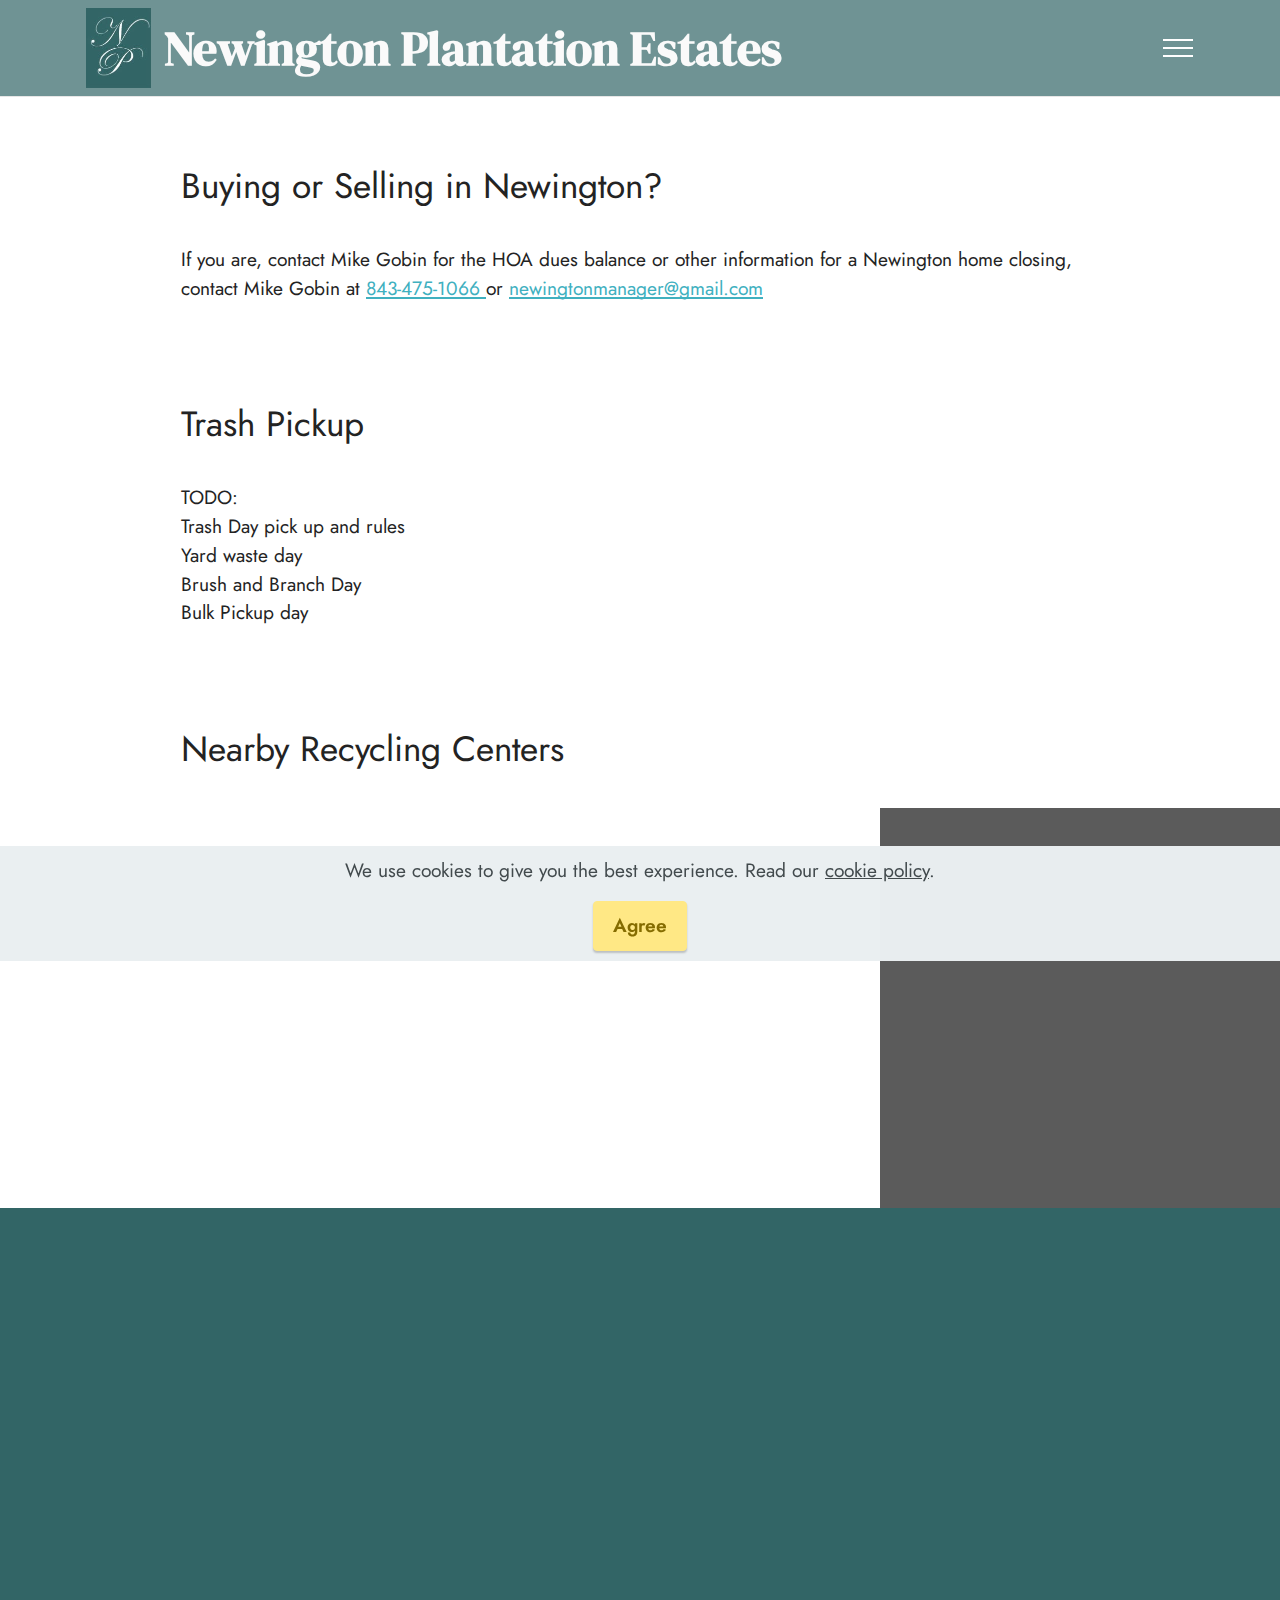
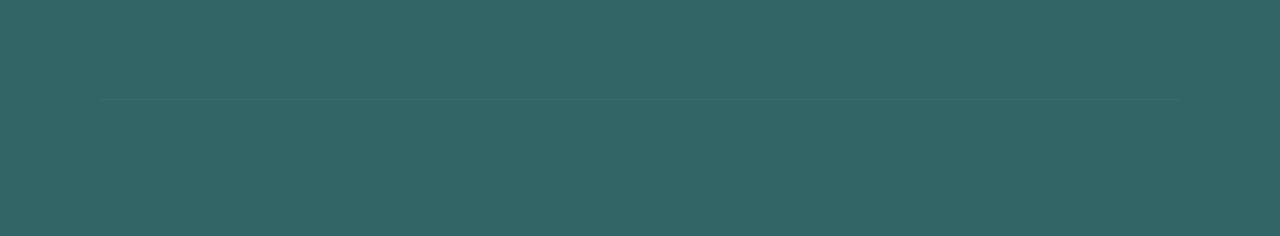
<file: neighborhood-services.html>
<!DOCTYPE html>
<html  >
<head>
  
  <meta charset="UTF-8">
  <meta http-equiv="X-UA-Compatible" content="IE=edge">
  
  <meta name="viewport" content="width=device-width, initial-scale=1, minimum-scale=1">
  <link rel="shortcut icon" href="assets/images/logo-3-129x159.jpg" type="image/x-icon">
  <meta name="description" content="Services for the Newington Plantation neighborhood">
  
  
  <title>Neighborhood - Services</title>
  <link rel="stylesheet" href="assets/web/assets/mobirise-icons2/mobirise2.css">
  <link rel="stylesheet" href="assets/tether/tether.min.css">
  <link rel="stylesheet" href="assets/bootstrap/css/bootstrap.min.css">
  <link rel="stylesheet" href="assets/bootstrap/css/bootstrap-grid.min.css">
  <link rel="stylesheet" href="assets/bootstrap/css/bootstrap-reboot.min.css">
  <link rel="stylesheet" href="assets/web/assets/gdpr-plugin/gdpr-styles.css">
  <link rel="stylesheet" href="assets/animatecss/animate.css">
  <link rel="stylesheet" href="assets/dropdown/css/style.css">
  <link rel="stylesheet" href="assets/socicon/css/styles.css">
  <link rel="stylesheet" href="assets/theme/css/style.css">
  <link rel="preload" as="style" href="assets/mobirise/css/mbr-additional.css"><link rel="stylesheet" href="assets/mobirise/css/mbr-additional.css" type="text/css">
  
  
  
  

</head>
<body>
  
  <section class="menu cid-s48OLK6784" once="menu" id="menu1-13">
    
    <nav class="navbar navbar-dropdown navbar-fixed-top collapsed">
        <div class="container">
            <div class="navbar-brand">
                <span class="navbar-logo">
                    <a href="index.html">
                        <img src="assets/images/logo-3-129x159.jpg" alt="Newington Plantation" style="height: 5rem;">
                    </a>
                </span>
                <span class="navbar-caption-wrap"><a class="navbar-caption text-white display-2" href="index.html">Newington Plantation Estates</a></span>
            </div>
            <button class="navbar-toggler" type="button" data-toggle="collapse" data-target="#navbarSupportedContent" aria-controls="navbarNavAltMarkup" aria-expanded="false" aria-label="Toggle navigation">
                <div class="hamburger">
                    <span></span>
                    <span></span>
                    <span></span>
                    <span></span>
                </div>
            </button>
            <div class="collapse navbar-collapse" id="navbarSupportedContent">
                <ul class="navbar-nav nav-dropdown nav-right" data-app-modern-menu="true"><li class="nav-item dropdown"><a class="nav-link link dropdown-toggle text-primary display-4" href="#" data-toggle="dropdown-submenu" aria-expanded="false">HOA Details</a><div class="dropdown-menu"><a class="dropdown-item text-primary display-4" href="hoa-board.html">Board</a><a class="dropdown-item text-primary display-4" href="hoa-arc.html">ARC</a><a class="dropdown-item text-primary display-4" href="hoa-covenants-and-by-laws.html">Covenants &amp; By Laws</a></div></li><li class="nav-item"><a class="nav-link link text-primary display-4" href="history.html">History</a></li><li class="nav-item dropdown"><a class="nav-link link text-primary dropdown-toggle display-4" href="#" data-toggle="dropdown-submenu" aria-expanded="false">Neighborhood Features</a><div class="dropdown-menu"><a class="text-primary dropdown-item display-4" href="neighborhood-community.html">Community</a><a class="text-primary dropdown-item display-4" href="neighborhood-pool-and-park.html">Pool &amp; Park</a><a class="text-primary dropdown-item display-4" href="neighborhood-services.html">Services</a></div></li><li class="nav-item"><a class="nav-link link text-primary display-4" href="yotm.html">Yard of the Month</a></li><li class="nav-item"><a class="nav-link link text-primary display-4" href="newsletter.html">Latest News</a></li><li class="nav-item"><a class="nav-link link text-primary display-4" href="contact-us.html">Contact</a></li></ul>
                <div class="icons-menu">
                    <a class="iconfont-wrapper email" href="mailto:npeanolan@aol.com">
                        <span class="p-2 mbr-iconfont mobi-mbri-letter mobi-mbri"></span>
                    </a>
                    
                    
                    
                </div>
                
            </div>
        </div>
    </nav>

</section>

<section class="content5 cid-shM7yzLOWr" id="content5-1q">
    
    <div class="container">
        <div class="row justify-content-center">
            <div class="col-md-12 col-lg-10">
                
                <h4 class="mbr-section-subtitle mbr-fonts-style mb-4 display-5">
                    Buying or Selling in Newington?&nbsp;</h4>
                <p class="mbr-text mbr-fonts-style display-7">If you are, contact Mike Gobin for the HOA dues balance or other information for a Newington home closing, contact Mike Gobin at <a href="tel:843-475-1066" class="text-success">843-475-1066
</a>or&nbsp;<a href="mailto:newingtonmanager@gmail.com" class="text-success">newingtonmanager@gmail.com</a></p>
            </div>
        </div>
    </div>
</section>

<section class="content5 cid-shMavFvubz" id="content5-1y">
    
    <div class="container">
        <div class="row justify-content-center">
            <div class="col-md-12 col-lg-10">
                
                <h4 class="mbr-section-subtitle mbr-fonts-style mb-4 display-5">
                    Trash Pickup</h4>
                <p class="mbr-text mbr-fonts-style display-7">TODO:&nbsp;<br>Trash Day pick up and rules<br> Yard waste day<br> Brush and Branch  Day<br> Bulk Pickup day<br></p>
            </div>
        </div>
    </div>
</section>

<section class="content5 cid-shMazND9K2" id="content5-1z">
    
    <div class="container">
        <div class="row justify-content-center">
            <div class="col-md-12 col-lg-10">
                
                <h4 class="mbr-section-subtitle mbr-fonts-style mb-4 display-5">
                    Nearby Recycling Centers</h4>
                <p class="mbr-text mbr-fonts-style display-7"></p>
            </div>
        </div>
    </div>
</section>

<section class="extMap cid-shMccM7KtB" id="extMap2-23">
    


    <div class="container-fluid">

        <div class="d-flex justify-content-center">
            <div class="relative">
                <div class="google-map"><iframe frameborder="0" style="border:0" src="https://www.google.com/maps/embed/v1/place?key=AIzaSyCZI5F_k6S1k46ujh0SNrapM89f7mJxd30&amp;q=Highway 61 Recycling Center757 Beech Hill Rd, Summerville, SC 29485" allowfullscreen=""></iframe></div>
                <div class="block">
                    <h2 class="title mbr-fonts-style mbr-bold display-2">Highway 61&nbsp;</h2>
                    <div class="line"></div>
                    <p class="mbr-fonts-style mbr-text text display-7">757 Beech Hill Rd, Summerville, SC 29485                        <br>Summerville SC 29485&nbsp;&nbsp;<br>Phone: +1 (843) 563-0070<br>Mon/Tue/Thu/Fri: 7AM-6PM<br>Sat: 9AM-5PM<br>Sun/Tues: Closed<br><br></p>
                </div>
            </div>
        </div>
    </div>
</section>

<section class="footer6 cid-sdqrU8dSkk" once="footers" id="footer6-12">

    

    

    <div class="container">
        <div class="row content mbr-white">
            <div class="col-12 col-md-3 mbr-fonts-style display-7">
                <h5 class="mbr-section-subtitle mbr-fonts-style mb-2 display-7">
                    <strong>Mailing Address</strong>
                </h5>
                <p class="mbr-text mbr-fonts-style display-7">P.O. Box 654<br>
                    Summerville, SC 29484</p> <br>
                <h5 class="mbr-section-subtitle mbr-fonts-style mb-2 mt-4 display-7">
                    <strong>Contacts</strong>
                </h5>
                <p class="mbr-text mbr-fonts-style mb-4 display-7">
                    Email: npenolan@aol.com&nbsp;<br></p>
            </div>
            <div class="col-12 col-md-3 mbr-fonts-style display-7">
                <h5 class="mbr-section-subtitle mbr-fonts-style mb-2 display-7">
                    <strong>Links</strong>
                </h5>
                <ul class="list mbr-fonts-style mb-4 display-4">
                    <li class="mbr-text item-wrap">
                        </li><li class="mbr-text item-wrap"><a href="newsletter.html" class="text-primary">Newsletter</a></li><li class="mbr-text item-wrap"><a class="text-primary" href="hoa-covenants-and-by-laws.html">Covenants and By Laws</a></li><li class="mbr-text item-wrap"><a href="yotm.html" class="text-primary">Yard of the Month</a></li>
                </ul>
                <h5 class="mbr-section-subtitle mbr-fonts-style mb-2 mt-5 display-7">
                    <strong>Feedback</strong>
                </h5>
                <p class="mbr-text mbr-fonts-style mb-4 display-7">
                    Please send us your ideas, bug reports, suggestions! Any feedback would be appreciated.
                </p>
            </div>
            <div class="col-12 col-md-6">
                <div class="google-map"><iframe frameborder="0" style="border:0" src="https://www.google.com/maps/embed/v1/place?key=AIzaSyCNveGQ9bfpKFwWzQLLftrR9hNiHwdqQG8&amp;q=Newington PlantationSummerville, SC 29485" allowfullscreen=""></iframe></div>
            </div>
            <div class="col-md-6">
                
            </div>
        </div>
        <div class="footer-lower">
            <div class="media-container-row">
                <div class="col-sm-12">
                    <hr>
                </div>
            </div>
            <div class="col-sm-12 copyright pl-0">
                <p class="mbr-text mbr-fonts-style mbr-white display-7">
                    © Copyright 2020 NPEA - All Rights Reserved
                </p>
            </div>
        </div>
    </div>
</section>


<script src="assets/web/assets/jquery/jquery.min.js"></script>
  <script src="assets/popper/popper.min.js"></script>
  <script src="assets/tether/tether.min.js"></script>
  <script src="assets/bootstrap/js/bootstrap.min.js"></script>
  <script src="assets/web/assets/cookies-alert-plugin/cookies-alert-core.js"></script>
  <script src="assets/web/assets/cookies-alert-plugin/cookies-alert-script.js"></script>
  <script src="assets/smoothscroll/smooth-scroll.js"></script>
  <script src="assets/viewportchecker/jquery.viewportchecker.js"></script>
  <script src="assets/dropdown/js/nav-dropdown.js"></script>
  <script src="assets/dropdown/js/navbar-dropdown.js"></script>
  <script src="assets/touchswipe/jquery.touch-swipe.min.js"></script>
  <script src="assets/theme/js/script.js"></script>
  
  
  
<input name="cookieData" type="hidden" data-cookie-customDialogSelector='null' data-cookie-colorText='#424a4d' data-cookie-colorBg='rgba(234, 239, 241, 0.99)' data-cookie-textButton='Agree' data-cookie-colorButton='' data-cookie-colorLink='#424a4d' data-cookie-underlineLink='true' data-cookie-text="We use cookies to give you the best experience. Read our <a href='privacy.html'>cookie policy</a>.">
   <div id="scrollToTop" class="scrollToTop mbr-arrow-up"><a style="text-align: center;"><i class="mbr-arrow-up-icon mbr-arrow-up-icon-cm cm-icon cm-icon-smallarrow-up"></i></a></div>
    <input name="animation" type="hidden">
  
</body>
</html>
</file>
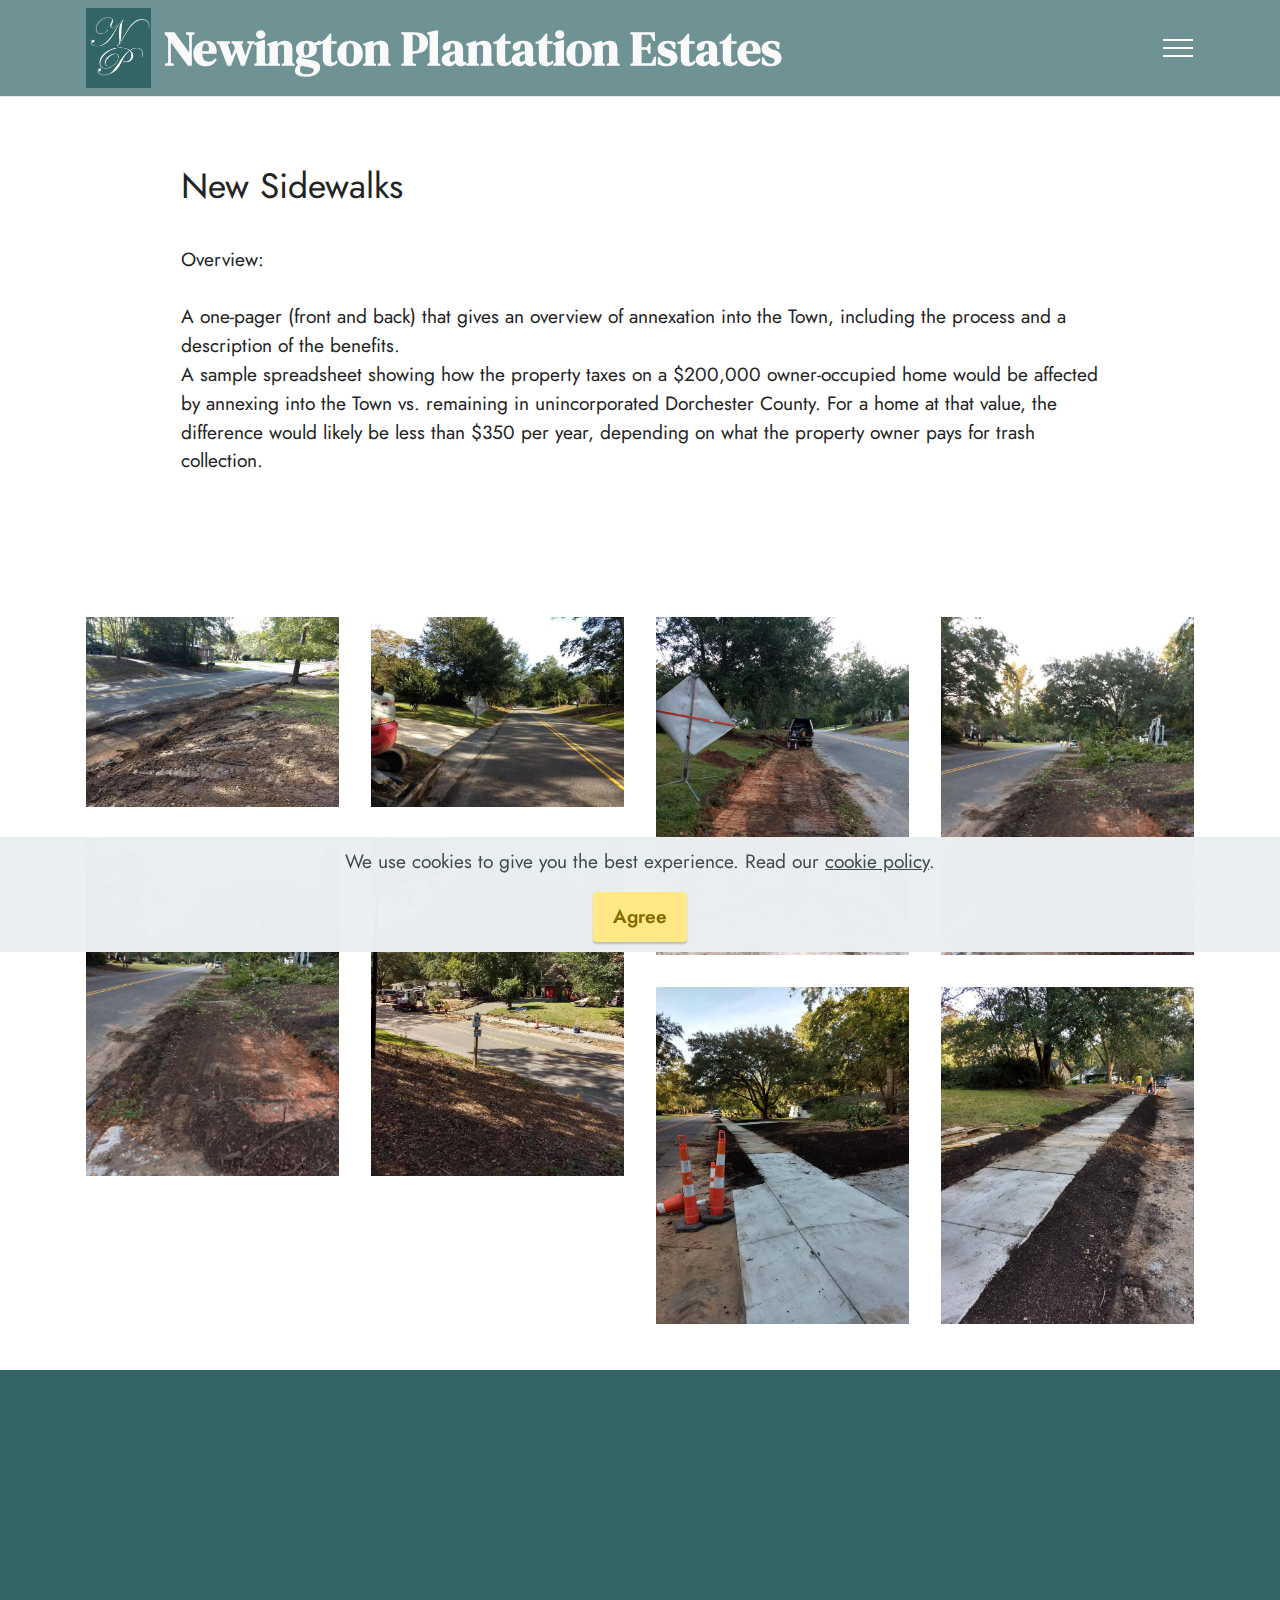
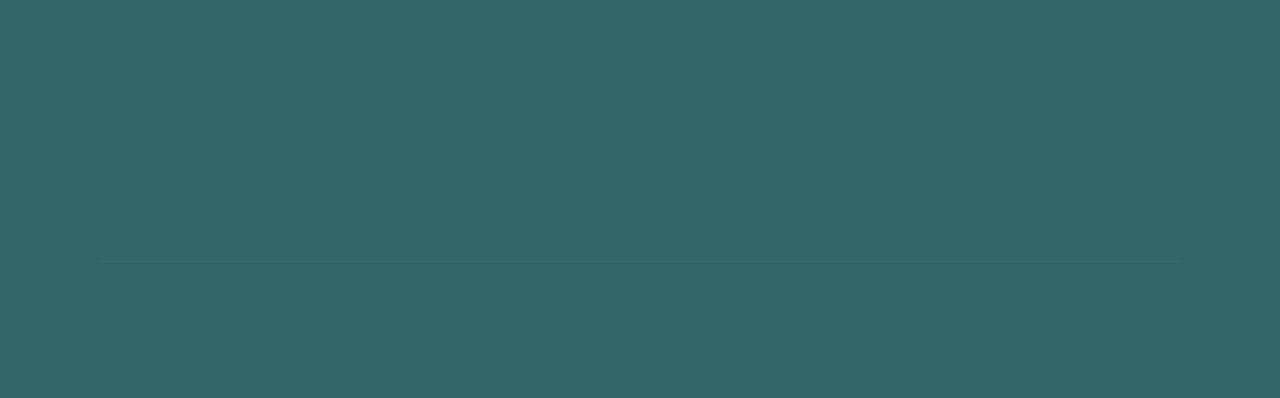
<file: newsletter-new-sidewalks.html>
<!DOCTYPE html>
<html  >
<head>
  
  <meta charset="UTF-8">
  <meta http-equiv="X-UA-Compatible" content="IE=edge">
  
  <meta name="viewport" content="width=device-width, initial-scale=1, minimum-scale=1">
  <link rel="shortcut icon" href="assets/images/logo-3-129x159.jpg" type="image/x-icon">
  <meta name="description" content="Information on the new sidewalks in the Newington Plantation Neighborhood">
  
  
  <title>New Sidewalks</title>
  <link rel="stylesheet" href="assets/web/assets/mobirise-icons2/mobirise2.css">
  <link rel="stylesheet" href="assets/web/assets/mobirise-icons/mobirise-icons.css">
  <link rel="stylesheet" href="assets/tether/tether.min.css">
  <link rel="stylesheet" href="assets/bootstrap/css/bootstrap.min.css">
  <link rel="stylesheet" href="assets/bootstrap/css/bootstrap-grid.min.css">
  <link rel="stylesheet" href="assets/bootstrap/css/bootstrap-reboot.min.css">
  <link rel="stylesheet" href="assets/web/assets/gdpr-plugin/gdpr-styles.css">
  <link rel="stylesheet" href="assets/animatecss/animate.css">
  <link rel="stylesheet" href="assets/dropdown/css/style.css">
  <link rel="stylesheet" href="assets/socicon/css/styles.css">
  <link rel="stylesheet" href="assets/theme/css/style.css">
  <link rel="stylesheet" href="assets/gallery/style.css">
  <link rel="preload" as="style" href="assets/mobirise/css/mbr-additional.css"><link rel="stylesheet" href="assets/mobirise/css/mbr-additional.css" type="text/css">
  
  
  
  

</head>
<body>
  
  <section class="menu cid-s48OLK6784" once="menu" id="menu1-1s">
    
    <nav class="navbar navbar-dropdown navbar-fixed-top collapsed">
        <div class="container">
            <div class="navbar-brand">
                <span class="navbar-logo">
                    <a href="index.html">
                        <img src="assets/images/logo-3-129x159.jpg" alt="Newington Plantation" style="height: 5rem;">
                    </a>
                </span>
                <span class="navbar-caption-wrap"><a class="navbar-caption text-white display-2" href="index.html">Newington Plantation Estates</a></span>
            </div>
            <button class="navbar-toggler" type="button" data-toggle="collapse" data-target="#navbarSupportedContent" aria-controls="navbarNavAltMarkup" aria-expanded="false" aria-label="Toggle navigation">
                <div class="hamburger">
                    <span></span>
                    <span></span>
                    <span></span>
                    <span></span>
                </div>
            </button>
            <div class="collapse navbar-collapse" id="navbarSupportedContent">
                <ul class="navbar-nav nav-dropdown nav-right" data-app-modern-menu="true"><li class="nav-item dropdown"><a class="nav-link link dropdown-toggle text-primary display-4" href="#" data-toggle="dropdown-submenu" aria-expanded="false">HOA Details</a><div class="dropdown-menu"><a class="dropdown-item text-primary display-4" href="hoa-board.html">Board</a><a class="dropdown-item text-primary display-4" href="hoa-arc.html">ARC</a><a class="dropdown-item text-primary display-4" href="hoa-covenants-and-by-laws.html">Covenants &amp; By Laws</a></div></li><li class="nav-item"><a class="nav-link link text-primary display-4" href="history.html">History</a></li><li class="nav-item dropdown"><a class="nav-link link text-primary dropdown-toggle display-4" href="#" data-toggle="dropdown-submenu" aria-expanded="false">Neighborhood Features</a><div class="dropdown-menu"><a class="text-primary dropdown-item display-4" href="neighborhood-community.html">Community</a><a class="text-primary dropdown-item display-4" href="neighborhood-pool-and-park.html">Pool &amp; Park</a><a class="text-primary dropdown-item display-4" href="neighborhood-services.html">Services</a></div></li><li class="nav-item"><a class="nav-link link text-primary display-4" href="yotm.html">Yard of the Month</a></li><li class="nav-item"><a class="nav-link link text-primary display-4" href="newsletter.html">Latest News</a></li><li class="nav-item"><a class="nav-link link text-primary display-4" href="contact-us.html">Contact</a></li></ul>
                <div class="icons-menu">
                    <a class="iconfont-wrapper email" href="mailto:npeanolan@aol.com">
                        <span class="p-2 mbr-iconfont mobi-mbri-letter mobi-mbri"></span>
                    </a>
                    
                    
                    
                </div>
                
            </div>
        </div>
    </nav>

</section>

<section class="content5 cid-shM8XPJd6X" id="content5-1t">
    
    <div class="container">
        <div class="row justify-content-center">
            <div class="col-md-12 col-lg-10">
                
                <h4 class="mbr-section-subtitle mbr-fonts-style mb-4 display-5">
                    New Sidewalks</h4>
                <p class="mbr-text mbr-fonts-style display-7">Overview:
<br>
<br>A one-pager (front and back) that gives an overview of annexation into the Town, including the process and a description of the benefits.
<br>A sample spreadsheet showing how the property taxes on a $200,000 owner-occupied home would be affected by annexing into the Town vs. remaining in unincorporated Dorchester County. For a home at that value, the difference would likely be less than $350 per year, depending on what the property owner pays for trash collection.</p>
            </div>
        </div>
    </div>
</section>

<section class="mbr-gallery mbr-slider-carousel cid-shM94pECwM" id="extGallery7-1u">

    

    <div class="container">
        <div><!-- Filter --><!-- Gallery --><div class="mbr-gallery-row"><div class="mbr-gallery-layout-default"><div><div><div class="mbr-gallery-item mbr-gallery-item--p2" data-video-url="false" data-tags="Sidewalk"><div href="#lb-extGallery7-1u" data-slide-to="0" data-toggle="modal"><img src="assets/images/img-20191017-100630663-2000x1500-800x600.jpg" alt="" title=""><span class="icon-focus"></span></div></div><div class="mbr-gallery-item mbr-gallery-item--p2" data-video-url="false" data-tags="Sidewalk"><div href="#lb-extGallery7-1u" data-slide-to="1" data-toggle="modal"><img src="assets/images/img-20191017-100644078-2000x1500-800x600.jpg" alt="" title=""><span class="icon-focus"></span></div></div><div class="mbr-gallery-item mbr-gallery-item--p2" data-video-url="false" data-tags="Sidewalk"><div href="#lb-extGallery7-1u" data-slide-to="2" data-toggle="modal"><img src="assets/images/img-20191018-73953483-1500x2000-800x1067.jpg" alt="" title=""><span class="icon-focus"></span></div></div><div class="mbr-gallery-item mbr-gallery-item--p2" data-video-url="false" data-tags="Sidewalk"><div href="#lb-extGallery7-1u" data-slide-to="3" data-toggle="modal"><img src="assets/images/img-20191018-073957304-1-1500x2000-800x1067.jpg" alt="" title=""><span class="icon-focus"></span></div></div><div class="mbr-gallery-item mbr-gallery-item--p2" data-video-url="false" data-tags="Sidewalk"><div href="#lb-extGallery7-1u" data-slide-to="4" data-toggle="modal"><img src="assets/images/img-20191018-73957304-1500x2000-800x1067.jpg" alt="" title=""><span class="icon-focus"></span></div></div><div class="mbr-gallery-item mbr-gallery-item--p2" data-video-url="false" data-tags="Sidewalk"><div href="#lb-extGallery7-1u" data-slide-to="5" data-toggle="modal"><img src="assets/images/img-20191024-123817826-hdr-1500x2000-800x1067.jpg" alt="" title=""><span class="icon-focus"></span></div></div><div class="mbr-gallery-item mbr-gallery-item--p2" data-video-url="false" data-tags="Sidewalk"><div href="#lb-extGallery7-1u" data-slide-to="6" data-toggle="modal"><img src="assets/images/img-20191026-083549463-hdr-1500x2000-800x1067.jpg" alt="" title=""><span class="icon-focus"></span></div></div><div class="mbr-gallery-item mbr-gallery-item--p2" data-video-url="false" data-tags="Sidewalk"><div href="#lb-extGallery7-1u" data-slide-to="7" data-toggle="modal"><img src="assets/images/img-20191026-083553925-hdr-1500x2000-800x1067.jpg" alt="" title=""><span class="icon-focus"></span></div></div></div></div><div class="clearfix"></div></div></div><!-- Lightbox --><div data-app-prevent-settings="" class="mbr-slider modal fade carousel slide" tabindex="-1" data-keyboard="true" data-interval="false" id="lb-extGallery7-1u"><div class="modal-dialog"><div class="modal-content"><div class="modal-body"><div class="carousel-inner"><div class="carousel-item"><img src="assets/images/img-20191017-100630663-2000x1500.jpg" alt="" title=""></div><div class="carousel-item"><img src="assets/images/img-20191017-100644078-2000x1500.jpg" alt="" title=""></div><div class="carousel-item"><img src="assets/images/img-20191018-73953483-1500x2000.jpg" alt="" title=""></div><div class="carousel-item"><img src="assets/images/img-20191018-073957304-1-1500x2000.jpg" alt="" title=""></div><div class="carousel-item"><img src="assets/images/img-20191018-73957304-1500x2000.jpg" alt="" title=""></div><div class="carousel-item"><img src="assets/images/img-20191024-123817826-hdr-1500x2000.jpg" alt="" title=""></div><div class="carousel-item"><img src="assets/images/img-20191026-083549463-hdr-1500x2000.jpg" alt="" title=""></div><div class="carousel-item active"><img src="assets/images/img-20191026-083553925-hdr-1500x2000.jpg" alt="" title=""></div></div><a class="carousel-control carousel-control-prev" role="button" data-slide="prev" href="#lb-extGallery7-1u"><span class="mbri-left mbr-iconfont" aria-hidden="true"></span><span class="sr-only">Previous</span></a><a class="carousel-control carousel-control-next" role="button" data-slide="next" href="#lb-extGallery7-1u"><span class="mbri-right mbr-iconfont" aria-hidden="true"></span><span class="sr-only">Next</span></a><a class="close" href="#" role="button" data-dismiss="modal"><span class="sr-only">Close</span></a></div></div></div></div></div>
    </div>

</section>

<section class="footer6 cid-sdqrU8dSkk" once="footers" id="footer6-1r">

    

    

    <div class="container">
        <div class="row content mbr-white">
            <div class="col-12 col-md-3 mbr-fonts-style display-7">
                <h5 class="mbr-section-subtitle mbr-fonts-style mb-2 display-7">
                    <strong>Mailing Address</strong>
                </h5>
                <p class="mbr-text mbr-fonts-style display-7">P.O. Box 654<br>
                    Summerville, SC 29484</p> <br>
                <h5 class="mbr-section-subtitle mbr-fonts-style mb-2 mt-4 display-7">
                    <strong>Contacts</strong>
                </h5>
                <p class="mbr-text mbr-fonts-style mb-4 display-7">
                    Email: npenolan@aol.com&nbsp;<br></p>
            </div>
            <div class="col-12 col-md-3 mbr-fonts-style display-7">
                <h5 class="mbr-section-subtitle mbr-fonts-style mb-2 display-7">
                    <strong>Links</strong>
                </h5>
                <ul class="list mbr-fonts-style mb-4 display-4">
                    <li class="mbr-text item-wrap">
                        </li><li class="mbr-text item-wrap"><a href="newsletter.html" class="text-primary">Newsletter</a></li><li class="mbr-text item-wrap"><a class="text-primary" href="hoa-covenants-and-by-laws.html">Covenants and By Laws</a></li><li class="mbr-text item-wrap"><a href="yotm.html" class="text-primary">Yard of the Month</a></li>
                </ul>
                <h5 class="mbr-section-subtitle mbr-fonts-style mb-2 mt-5 display-7">
                    <strong>Feedback</strong>
                </h5>
                <p class="mbr-text mbr-fonts-style mb-4 display-7">
                    Please send us your ideas, bug reports, suggestions! Any feedback would be appreciated.
                </p>
            </div>
            <div class="col-12 col-md-6">
                <div class="google-map"><iframe frameborder="0" style="border:0" src="https://www.google.com/maps/embed/v1/place?key=AIzaSyCNveGQ9bfpKFwWzQLLftrR9hNiHwdqQG8&amp;q=Newington PlantationSummerville, SC 29485" allowfullscreen=""></iframe></div>
            </div>
            <div class="col-md-6">
                
            </div>
        </div>
        <div class="footer-lower">
            <div class="media-container-row">
                <div class="col-sm-12">
                    <hr>
                </div>
            </div>
            <div class="col-sm-12 copyright pl-0">
                <p class="mbr-text mbr-fonts-style mbr-white display-7">
                    © Copyright 2020 NPEA - All Rights Reserved
                </p>
            </div>
        </div>
    </div>
</section>


<script src="assets/web/assets/jquery/jquery.min.js"></script>
  <script src="assets/popper/popper.min.js"></script>
  <script src="assets/tether/tether.min.js"></script>
  <script src="assets/bootstrap/js/bootstrap.min.js"></script>
  <script src="assets/web/assets/cookies-alert-plugin/cookies-alert-core.js"></script>
  <script src="assets/web/assets/cookies-alert-plugin/cookies-alert-script.js"></script>
  <script src="assets/smoothscroll/smooth-scroll.js"></script>
  <script src="assets/viewportchecker/jquery.viewportchecker.js"></script>
  <script src="assets/masonry/masonry.pkgd.min.js"></script>
  <script src="assets/imagesloaded/imagesloaded.pkgd.min.js"></script>
  <script src="assets/bootstrapcarouselswipe/bootstrap-carousel-swipe.js"></script>
  <script src="assets/vimeoplayer/jquery.mb.vimeo_player.js"></script>
  <script src="assets/dropdown/js/nav-dropdown.js"></script>
  <script src="assets/dropdown/js/navbar-dropdown.js"></script>
  <script src="assets/touchswipe/jquery.touch-swipe.min.js"></script>
  <script src="assets/theme/js/script.js"></script>
  <script src="assets/gallery/player.min.js"></script>
  <script src="assets/gallery/script.js"></script>
  <script src="assets/slidervideo/script.js"></script>
  
  
  
<input name="cookieData" type="hidden" data-cookie-customDialogSelector='null' data-cookie-colorText='#424a4d' data-cookie-colorBg='rgba(234, 239, 241, 0.99)' data-cookie-textButton='Agree' data-cookie-colorButton='' data-cookie-colorLink='#424a4d' data-cookie-underlineLink='true' data-cookie-text="We use cookies to give you the best experience. Read our <a href='privacy.html'>cookie policy</a>.">
   <div id="scrollToTop" class="scrollToTop mbr-arrow-up"><a style="text-align: center;"><i class="mbr-arrow-up-icon mbr-arrow-up-icon-cm cm-icon cm-icon-smallarrow-up"></i></a></div>
    <input name="animation" type="hidden">
  
</body>
</html>
</file>
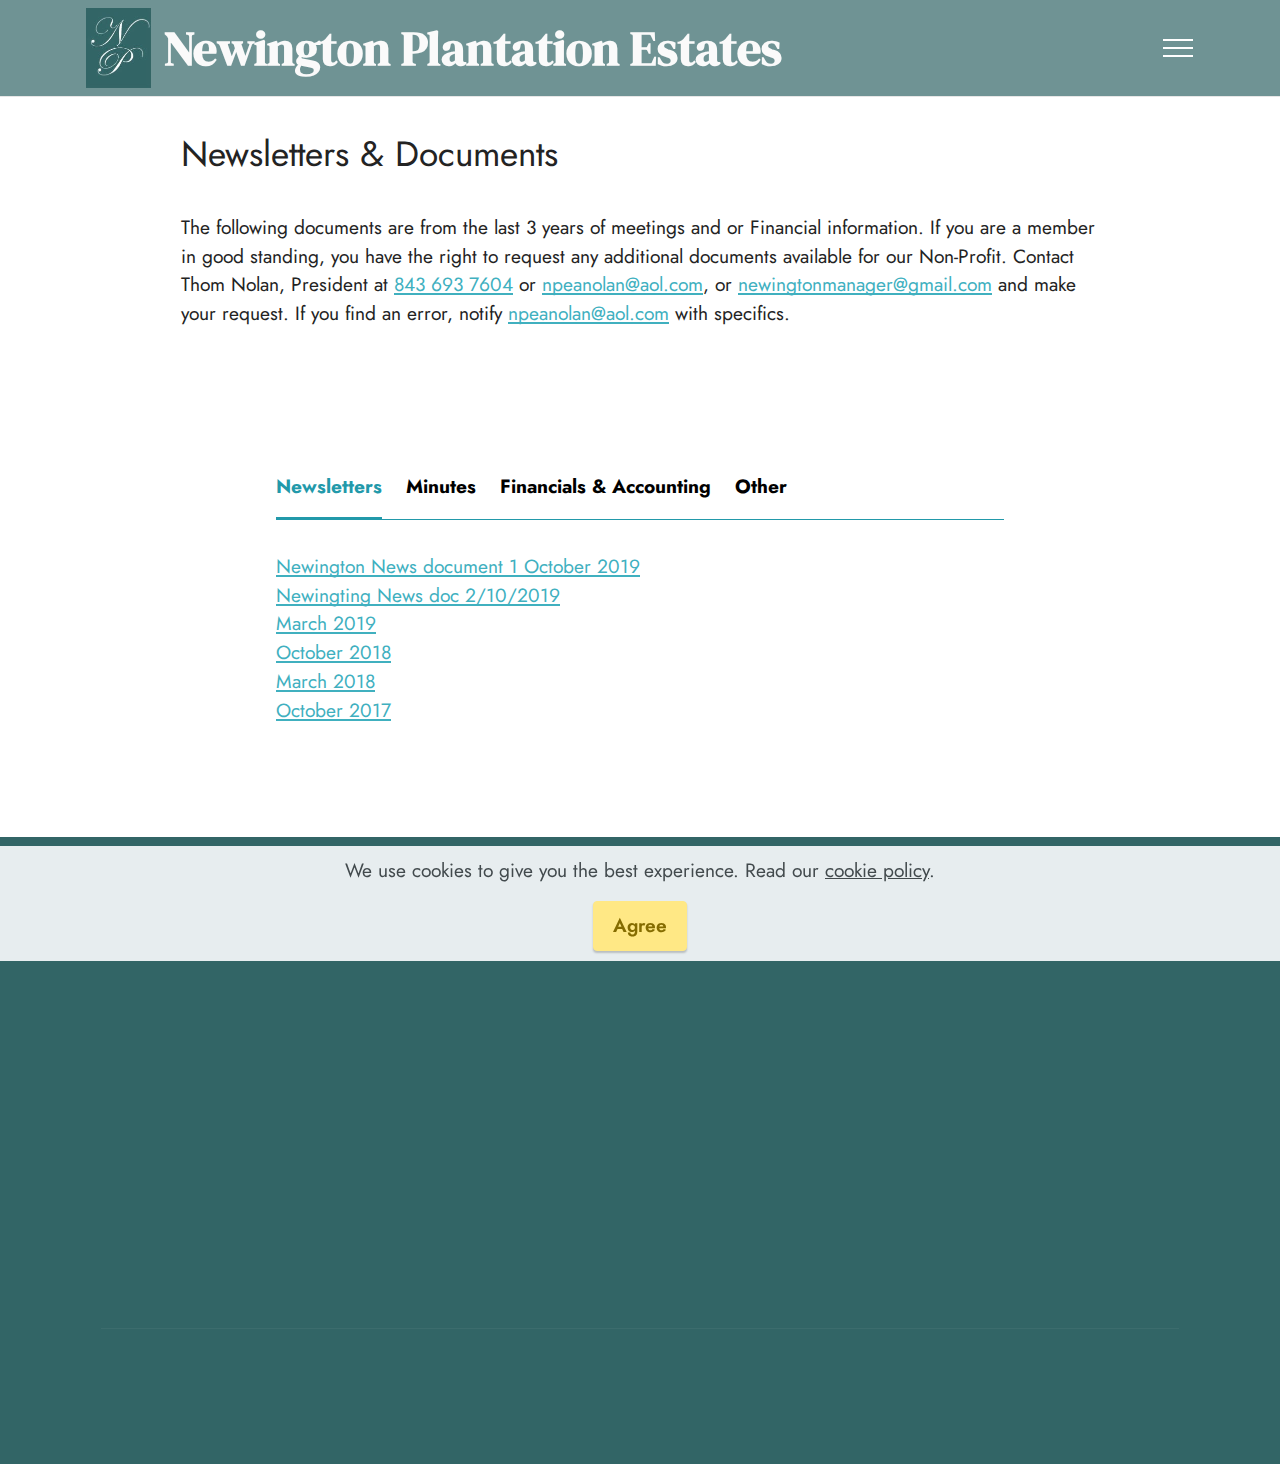
<file: newsletter.html>
<!DOCTYPE html>
<html  >
<head>
  
  <meta charset="UTF-8">
  <meta http-equiv="X-UA-Compatible" content="IE=edge">
  
  <meta name="viewport" content="width=device-width, initial-scale=1, minimum-scale=1">
  <link rel="shortcut icon" href="assets/images/logo-3-129x159.jpg" type="image/x-icon">
  <meta name="description" content="The latest news and information on Newington Plantation">
  
  
  <title>Newsletter & Documents</title>
  <link rel="stylesheet" href="assets/web/assets/mobirise-icons2/mobirise2.css">
  <link rel="stylesheet" href="assets/tether/tether.min.css">
  <link rel="stylesheet" href="assets/bootstrap/css/bootstrap.min.css">
  <link rel="stylesheet" href="assets/bootstrap/css/bootstrap-grid.min.css">
  <link rel="stylesheet" href="assets/bootstrap/css/bootstrap-reboot.min.css">
  <link rel="stylesheet" href="assets/web/assets/gdpr-plugin/gdpr-styles.css">
  <link rel="stylesheet" href="assets/animatecss/animate.css">
  <link rel="stylesheet" href="assets/dropdown/css/style.css">
  <link rel="stylesheet" href="assets/socicon/css/styles.css">
  <link rel="stylesheet" href="assets/theme/css/style.css">
  <link rel="preload" as="style" href="assets/mobirise/css/mbr-additional.css"><link rel="stylesheet" href="assets/mobirise/css/mbr-additional.css" type="text/css">
  
  
  
  

</head>
<body>
  
  <section class="menu cid-s48OLK6784" once="menu" id="menu1-n">
    
    <nav class="navbar navbar-dropdown navbar-fixed-top collapsed">
        <div class="container">
            <div class="navbar-brand">
                <span class="navbar-logo">
                    <a href="index.html">
                        <img src="assets/images/logo-3-129x159.jpg" alt="Newington Plantation" style="height: 5rem;">
                    </a>
                </span>
                <span class="navbar-caption-wrap"><a class="navbar-caption text-white display-2" href="index.html">Newington Plantation Estates</a></span>
            </div>
            <button class="navbar-toggler" type="button" data-toggle="collapse" data-target="#navbarSupportedContent" aria-controls="navbarNavAltMarkup" aria-expanded="false" aria-label="Toggle navigation">
                <div class="hamburger">
                    <span></span>
                    <span></span>
                    <span></span>
                    <span></span>
                </div>
            </button>
            <div class="collapse navbar-collapse" id="navbarSupportedContent">
                <ul class="navbar-nav nav-dropdown nav-right" data-app-modern-menu="true"><li class="nav-item dropdown"><a class="nav-link link dropdown-toggle text-primary display-4" href="#" data-toggle="dropdown-submenu" aria-expanded="false">HOA Details</a><div class="dropdown-menu"><a class="dropdown-item text-primary display-4" href="hoa-board.html">Board</a><a class="dropdown-item text-primary display-4" href="hoa-arc.html">ARC</a><a class="dropdown-item text-primary display-4" href="hoa-covenants-and-by-laws.html">Covenants &amp; By Laws</a></div></li><li class="nav-item"><a class="nav-link link text-primary display-4" href="history.html">History</a></li><li class="nav-item dropdown"><a class="nav-link link text-primary dropdown-toggle display-4" href="#" data-toggle="dropdown-submenu" aria-expanded="false">Neighborhood Features</a><div class="dropdown-menu"><a class="text-primary dropdown-item display-4" href="neighborhood-community.html">Community</a><a class="text-primary dropdown-item display-4" href="neighborhood-pool-and-park.html">Pool &amp; Park</a><a class="text-primary dropdown-item display-4" href="neighborhood-services.html">Services</a></div></li><li class="nav-item"><a class="nav-link link text-primary display-4" href="yotm.html">Yard of the Month</a></li><li class="nav-item"><a class="nav-link link text-primary display-4" href="newsletter.html">Latest News</a></li><li class="nav-item"><a class="nav-link link text-primary display-4" href="contact-us.html">Contact</a></li></ul>
                <div class="icons-menu">
                    <a class="iconfont-wrapper email" href="mailto:npeanolan@aol.com">
                        <span class="p-2 mbr-iconfont mobi-mbri-letter mobi-mbri"></span>
                    </a>
                    
                    
                    
                </div>
                
            </div>
        </div>
    </nav>

</section>

<section class="content5 cid-shLMCZlpbS" id="content5-1i">
    
    <div class="container">
        <div class="row justify-content-center">
            <div class="col-md-12 col-lg-10">
                
                <h4 class="mbr-section-subtitle mbr-fonts-style mb-4 display-5">
                    Newsletters &amp; Documents</h4>
                <p class="mbr-text mbr-fonts-style display-7">
                    The following documents are from the last 3 years of meetings and or Financial information.  If you are a member in good standing, you have the right to request any additional documents available for our Non-Profit.  Contact Thom Nolan, President at <a href="tel:843-693-7604" class="text-success">843 693 7604</a> or <a href="mailto:npeanolan@aol.com" class="text-success">npeanolan@aol.com</a>, or <a href="mailto:newingtonmanager@gmail.com" class="text-success">newingtonmanager@gmail.com</a> and make your request. If you find an error, notify <a href="mailto:npeanolan@aol.com" class="text-success">npeanolan@aol.com</a> with specifics.</p>
            </div>
        </div>
    </div>
</section>

<section class="tabs content18 cid-shLGx3Nv8F" id="tabs1-1g">

    

    
    <div class="container">
        
        <div class="row justify-content-center mt-4">
            <div class="col-12 col-md-8">
                <ul class="nav nav-tabs mb-4" role="tablist">
                    <li class="nav-item first mbr-fonts-style"><a class="nav-link mbr-fonts-style show active display-7" role="tab" data-toggle="tab" href="#tabs1-1g_tab0" aria-selected="true"><strong>Newsletters</strong></a></li>
                    <li class="nav-item"><a class="nav-link mbr-fonts-style active display-7" role="tab" data-toggle="tab" href="#tabs1-1g_tab1" aria-selected="true"><strong>Minutes</strong></a></li>
                    <li class="nav-item"><a class="nav-link mbr-fonts-style active display-7" role="tab" data-toggle="tab" href="#tabs1-1g_tab2" aria-selected="true"><strong>Financials &amp; Accounting</strong></a></li>
                    <li class="nav-item"><a class="nav-link mbr-fonts-style active display-7" role="tab" data-toggle="tab" href="#tabs1-1g_tab3" aria-selected="true"><strong>Other</strong></a></li>
                    
                    
                </ul>
                <div class="tab-content">
                    <div id="tab1" class="tab-pane in active" role="tabpanel">
                        <div class="row">
                            <div class="col-md-12">
                                <p class="mbr-text mbr-fonts-style display-7"><a href="http://users.neo.registeredsite.com/3/5/1/21965153/assets/Newington_News_October_2019_A.pdf" class="text-success" target="_blank">Newington News document 1 October 2019</a>
<br><a href="http://users.neo.registeredsite.com/3/5/1/21965153/assets/Newington_News_October_2019_B.pdf" class="text-success" target="_blank">Newingting News doc 2/10/2019</a>
<br><a href="http://users.neo.registeredsite.com/3/5/1/21965153/assets/News_letter_March_2019.pdf" class="text-success" target="_blank">March 2019</a><br><a href="http://users.neo.registeredsite.com/3/5/1/21965153/assets/News_Letter_October_2018.pdf" class="text-success" target="_blank">October 2018</a><br><a href="http://users.neo.registeredsite.com/3/5/1/21965153/assets/News_Letter_March_2018.pdf" class="text-success" target="_blank">March 2018</a><br><a href="http://users.neo.registeredsite.com/3/5/1/21965153/assets/News_Letter_October_2017.pdf" class="text-success" target="_blank">October 2017</a>
<br></p>
                            </div>
                        </div>
                    </div>
                    <div id="tab2" class="tab-pane" role="tabpanel">
                        <div class="row">
                            <div class="col-md-12">
                                <p class="mbr-text mbr-fonts-style display-7"><a href="http://users.neo.registeredsite.com/3/5/1/21965153/assets/NPEA_HOA_General_meeting_minutes_11__4_19.pdf" class="text-success" target="_blank">Minutes November 2019</a><br><a href="http://users.neo.registeredsite.com/3/5/1/21965153/assets/NPEA_HOA_Board_meeting_minutes_June_2019_.pdf" class="text-success" target="_blank">Minutes Board June 2019</a>
<br><a href="http://users.neo.registeredsite.com/3/5/1/21965153/assets/NPEA_HOA_Board_meeting_minutes_June_66183.pdf" class="text-success" target="_blank">Board meeting minutes June 2019</a>
<br><a href="http://users.neo.registeredsite.com/3/5/1/21965153/assets/General_meeting_minutes_4_1_19.pdf" class="text-success" target="_blank">General Meeting Minutes 4/1/19 Approved</a>
<br><a href="http://users.neo.registeredsite.com/3/5/1/21965153/assets/Minutes_10_15_18_General.pdf" class="text-success" target="_blank">Minutes 10/15/18 General</a>
<br><a href="http://users.neo.registeredsite.com/3/5/1/21965153/assets/Minutes_6_23_18_Board.pdf" class="text-success" target="_blank">Minutes Board 6/23/18</a>
<br><a href="http://users.neo.registeredsite.com/3/5/1/21965153/assets/Minutes_3_12_18_General.pdf" class="text-success" target="_blank">Minutes General 3/12/18</a>
<br><a href="http://users.neo.registeredsite.com/3/5/1/21965153/assets/Minutes_3_22_17_Crime_Watch_Minutes.pdf" class="text-success" target="_blank">Minutes Crime Watch 2017</a>
<br><a href="http://users.neo.registeredsite.com/3/5/1/21965153/assets/Minutes_12_11_17_Board.pdf" class="text-success" target="_blank">Minutes 12/11/17 General</a>
<br><a href="http://users.neo.registeredsite.com/3/5/1/21965153/assets/Minutes_9_18_17_Board.pdf" class="text-success" target="_blank">Minutes Board 9/18/17</a>
<br><a href="http://users.neo.registeredsite.com/3/5/1/21965153/assets/Minutes_6_12_17_Board.pdf" class="text-success" target="_blank">Minutes board 6/12/17</a>
<br><a href="http://users.neo.registeredsite.com/3/5/1/21965153/assets/Minutes_4_3_17_General.pdf" class="text-success" target="_blank">Minutes 4/3/17 General</a>
<br><a href="http://users.neo.registeredsite.com/3/5/1/21965153/assets/Minutes_3_5_17_Board.pdf" class="text-success" target="_blank">Minutes Board 3/5/17</a></p>
                            </div>
                        </div>
                    </div>
                    <div id="tab3" class="tab-pane" role="tabpanel">
                        <div class="row">
                            <div class="col-md-12">
                                <p class="mbr-text mbr-fonts-style display-7"><a href="http://users.neo.registeredsite.com/3/5/1/21965153/assets/Current_money__NPEA_August_2020.doc" class="text-success" target="_blank">Current Balances NPEA</a><br><br><a href="http://users.neo.registeredsite.com/3/5/1/21965153/assets/Financial_statement_HOA_3_31_20_Ge6867.pdf" class="text-success" target="_blank">NPEA Financials 2020 General</a>
<br><a href="http://users.neo.registeredsite.com/3/5/1/21965153/assets/Financial_statement_HOA_3_31_20_Ge6867.pdf" class="text-success" target="_blank">NPEA Financials 2020 POOL</a>
<br><a href="http://users.neo.registeredsite.com/3/5/1/21965153/assets/Newington_Accounting_information_November_2019.pdf" class="text-success" target="_blank">Financials Newington November 2019 pool and general</a>
<br><a href="http://users.neo.registeredsite.com/3/5/1/21965153/assets/Financial_statement_HOA_May_2019.pdf" class="text-success" target="_blank">HOA Financials May 2019</a>
<br><a href="http://users.neo.registeredsite.com/3/5/1/21965153/assets/Financial_statement_pool_May_2019.pdf" class="text-success" target="_blank">Pool Financials May 2019</a>
<br><a href="http://users.neo.registeredsite.com/3/5/1/21965153/assets/1_1_8_12_18_Financials_General_1_1_18_12_31_18.pdf" class="text-success" target="_blank">Financials General 2018</a>
<br><a href="http://users.neo.registeredsite.com/3/5/1/21965153/assets/1_12_9_18_Financials_General___pool_1_1_18_9_30_18.pdf" class="text-success" target="_blank">Financials 2018</a>
<br><a href="http://users.neo.registeredsite.com/3/5/1/21965153/assets/1_17_12_17_Financials_Pool_1_1_17_12_31_17.pdf" class="text-success" target="_blank">Financials 2017</a>
<br><a href="http://users.neo.registeredsite.com/3/5/1/21965153/assets/1_17_12_17_Financials_General____pool_1_1_17_12_31_17.pdf" class="text-success" target="_blank">Financials pool 2017</a>
<br><a href="http://users.neo.registeredsite.com/3/5/1/21965153/assets/1_16_12_16_Financials_pool_1_1_16_12_31_16.pdf" class="text-success" target="_blank">Financials pool 2015 2016</a>
                                </p>
                                <p class="mbr-text mbr-fonts-style display-7"><a href="http://users.neo.registeredsite.com/3/5/1/21965153/assets/HOA_Balance_sheet_2019-_General_Acct.pdf" class="text-success" target="_blank">HOA General balance sheet</a>
<br><a href="http://users.neo.registeredsite.com/3/5/1/21965153/assets/HOA_Balance_sheet_-_Pool_Acct_2019.pdf" class="text-success" target="_blank">HOA Pool Balance Sheet 2020</a>
<br><a href="http://users.neo.registeredsite.com/3/5/1/21965153/assets/HOA_Balance_sheet_-_General_Acct_YTD_March_2020.pdf" class="text-success" target="_blank">HOA Balace Sheet May 2020</a>
<br><a href="http://users.neo.registeredsite.com/3/5/1/21965153/assets/Tree_work_final_bill48364.pdf" class="text-success" target="_blank">Tree work final bill pool 2020</a>
<br><a href="http://users.neo.registeredsite.com/3/5/1/21965153/assets/Pool_Light_Repair_2020.pdf" class="text-success" target="_blank">Pool Light Repairs 2020</a>
<br><a href="http://users.neo.registeredsite.com/3/5/1/21965153/assets/fence_repair_2020_pool76232.pdf" class="text-success" target="_blank">Fence Repair 2020 pool</a>
<br><a href="http://users.neo.registeredsite.com/3/5/1/21965153/assets/Accounting_review_2018.pdf" class="text-success" target="_blank">Accounting review 2018</a></p>
                            </div>
                        </div>
                    </div>
                    <div id="tab4" class="tab-pane" role="tabpanel">
                        <div class="row">
                            <div class="col-md-12">
                                <p class="mbr-text mbr-fonts-style display-7"><a href="http://users.neo.registeredsite.com/3/5/1/21965153/assets/Metting_with_attorney_6_2019.pdf" class="text-success" target="_blank">Meeting with attorney June 2019</a>
<br><a href="http://users.neo.registeredsite.com/3/5/1/21965153/assets/Metting_with_attorney_691549.pdf" class="text-success" target="_blank">Meeting with the attorney June 2019</a>
<br><a href="http://users.neo.registeredsite.com/3/5/1/21965153/assets/NPEA_HOA_Board_meeting_minutes_June_2019_.doc" class="text-success" target="_blank">Board meeting June 2019</a>
<br><a href="http://users.neo.registeredsite.com/3/5/1/21965153/assets/List_of_neighbors_Newington_Plantation.pdf" class="text-success" target="_blank">List of neighbors from Tax Roles November 2019</a>
<br><a href="http://users.neo.registeredsite.com/3/5/1/21965153/assets/NPEA_HOA_General_meeting_agenda_11_4_19.pdf" class="text-success" target="_blank">Newington General Meeting Agenda 11/4/19</a>
<br><a href="http://users.neo.registeredsite.com/3/5/1/21965153/assets/certificate_insurance.pdf" class="text-success" target="_blank">NPEA Insurance Certificate 2018-2019</a>
<br><br><a href="http://users.neo.registeredsite.com/3/5/1/21965153/assets/Tax_Analysis_-_generic__200K_home_2020.pdf" class="text-success" target="_blank">Tax Analysis for Annexing into the town</a><br><a href="http://users.neo.registeredsite.com/3/5/1/21965153/assets/Residental_Annexation_into_the_town_of_Summerville_2020.pdf" class="text-success" target="_blank">Town services information for Annexation</a><br><br><a href="newsletter-new-sidewalks.html" class="text-success">New Sidewalks</a></p>
                            </div>
                        </div>
                    </div>
                    
                    
                </div>
            </div>
        </div>
    </div>
</section>

<section class="footer6 cid-sdqrU8dSkk" once="footers" id="footer6-m">

    

    

    <div class="container">
        <div class="row content mbr-white">
            <div class="col-12 col-md-3 mbr-fonts-style display-7">
                <h5 class="mbr-section-subtitle mbr-fonts-style mb-2 display-7">
                    <strong>Mailing Address</strong>
                </h5>
                <p class="mbr-text mbr-fonts-style display-7">P.O. Box 654<br>
                    Summerville, SC 29484</p> <br>
                <h5 class="mbr-section-subtitle mbr-fonts-style mb-2 mt-4 display-7">
                    <strong>Contacts</strong>
                </h5>
                <p class="mbr-text mbr-fonts-style mb-4 display-7">
                    Email: npenolan@aol.com&nbsp;<br></p>
            </div>
            <div class="col-12 col-md-3 mbr-fonts-style display-7">
                <h5 class="mbr-section-subtitle mbr-fonts-style mb-2 display-7">
                    <strong>Links</strong>
                </h5>
                <ul class="list mbr-fonts-style mb-4 display-4">
                    <li class="mbr-text item-wrap">
                        </li><li class="mbr-text item-wrap"><a href="newsletter.html" class="text-primary">Newsletter</a></li><li class="mbr-text item-wrap"><a class="text-primary" href="hoa-covenants-and-by-laws.html">Covenants and By Laws</a></li><li class="mbr-text item-wrap"><a href="yotm.html" class="text-primary">Yard of the Month</a></li>
                </ul>
                <h5 class="mbr-section-subtitle mbr-fonts-style mb-2 mt-5 display-7">
                    <strong>Feedback</strong>
                </h5>
                <p class="mbr-text mbr-fonts-style mb-4 display-7">
                    Please send us your ideas, bug reports, suggestions! Any feedback would be appreciated.
                </p>
            </div>
            <div class="col-12 col-md-6">
                <div class="google-map"><iframe frameborder="0" style="border:0" src="https://www.google.com/maps/embed/v1/place?key=AIzaSyCNveGQ9bfpKFwWzQLLftrR9hNiHwdqQG8&amp;q=Newington PlantationSummerville, SC 29485" allowfullscreen=""></iframe></div>
            </div>
            <div class="col-md-6">
                
            </div>
        </div>
        <div class="footer-lower">
            <div class="media-container-row">
                <div class="col-sm-12">
                    <hr>
                </div>
            </div>
            <div class="col-sm-12 copyright pl-0">
                <p class="mbr-text mbr-fonts-style mbr-white display-7">
                    © Copyright 2020 NPEA - All Rights Reserved
                </p>
            </div>
        </div>
    </div>
</section>


<script src="assets/web/assets/jquery/jquery.min.js"></script>
  <script src="assets/popper/popper.min.js"></script>
  <script src="assets/tether/tether.min.js"></script>
  <script src="assets/bootstrap/js/bootstrap.min.js"></script>
  <script src="assets/web/assets/cookies-alert-plugin/cookies-alert-core.js"></script>
  <script src="assets/web/assets/cookies-alert-plugin/cookies-alert-script.js"></script>
  <script src="assets/smoothscroll/smooth-scroll.js"></script>
  <script src="assets/viewportchecker/jquery.viewportchecker.js"></script>
  <script src="assets/mbr-tabs/mbr-tabs.js"></script>
  <script src="assets/dropdown/js/nav-dropdown.js"></script>
  <script src="assets/dropdown/js/navbar-dropdown.js"></script>
  <script src="assets/touchswipe/jquery.touch-swipe.min.js"></script>
  <script src="assets/theme/js/script.js"></script>
  
  
  
<input name="cookieData" type="hidden" data-cookie-customDialogSelector='null' data-cookie-colorText='#424a4d' data-cookie-colorBg='rgba(234, 239, 241, 0.99)' data-cookie-textButton='Agree' data-cookie-colorButton='' data-cookie-colorLink='#424a4d' data-cookie-underlineLink='true' data-cookie-text="We use cookies to give you the best experience. Read our <a href='privacy.html'>cookie policy</a>.">
   <div id="scrollToTop" class="scrollToTop mbr-arrow-up"><a style="text-align: center;"><i class="mbr-arrow-up-icon mbr-arrow-up-icon-cm cm-icon cm-icon-smallarrow-up"></i></a></div>
    <input name="animation" type="hidden">
  
</body>
</html>
</file>
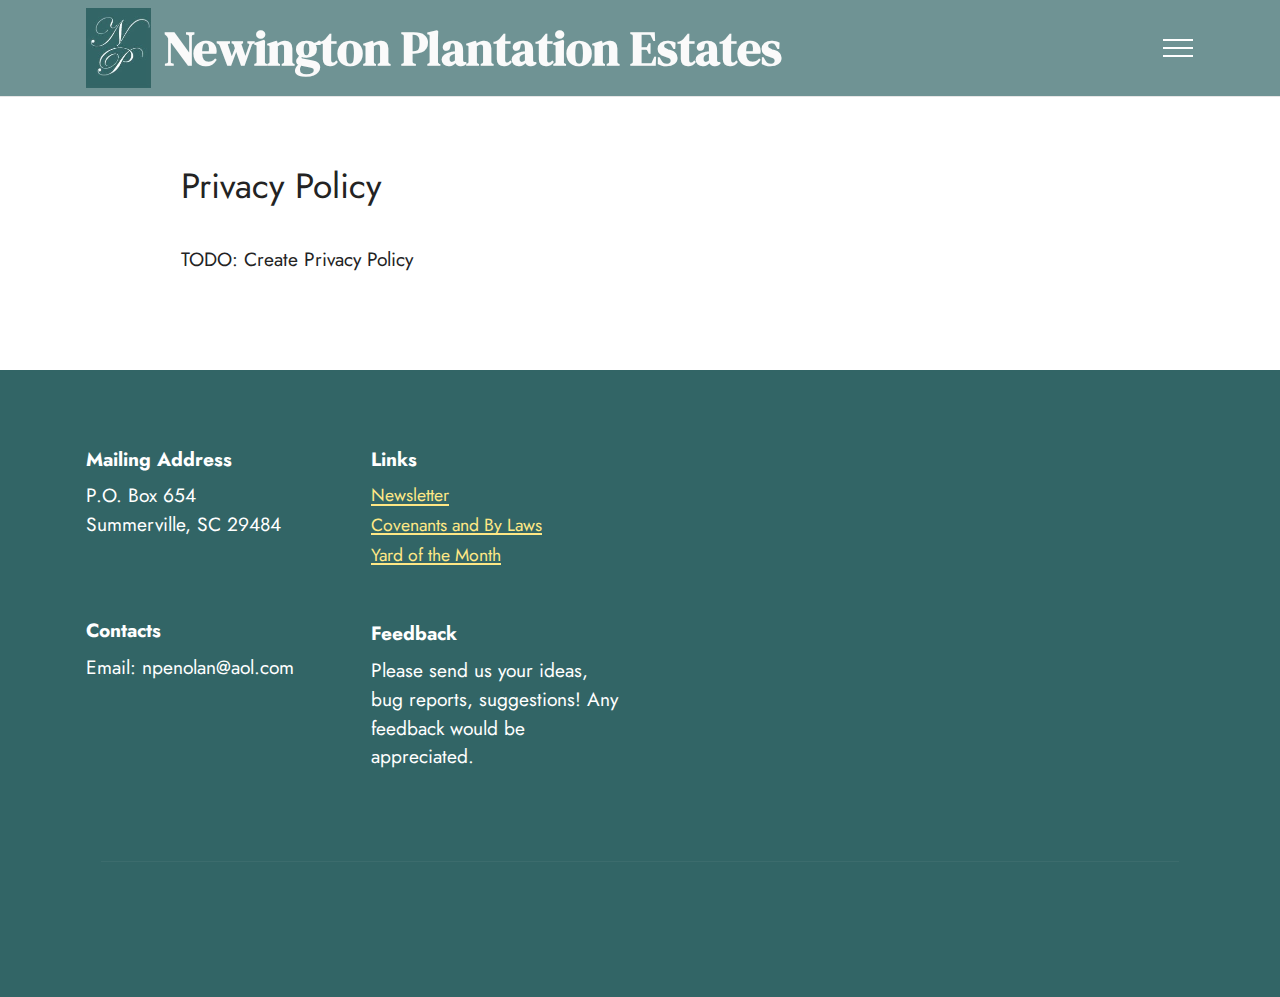
<file: privacy.html>
<!DOCTYPE html>
<html  >
<head>
  
  <meta charset="UTF-8">
  <meta http-equiv="X-UA-Compatible" content="IE=edge">
  
  <meta name="viewport" content="width=device-width, initial-scale=1, minimum-scale=1">
  <link rel="shortcut icon" href="assets/images/logo-3-129x159.jpg" type="image/x-icon">
  <meta name="description" content="">
  
  
  <title>Privacy Policy</title>
  <link rel="stylesheet" href="assets/web/assets/mobirise-icons2/mobirise2.css">
  <link rel="stylesheet" href="assets/tether/tether.min.css">
  <link rel="stylesheet" href="assets/bootstrap/css/bootstrap.min.css">
  <link rel="stylesheet" href="assets/bootstrap/css/bootstrap-grid.min.css">
  <link rel="stylesheet" href="assets/bootstrap/css/bootstrap-reboot.min.css">
  <link rel="stylesheet" href="assets/web/assets/gdpr-plugin/gdpr-styles.css">
  <link rel="stylesheet" href="assets/animatecss/animate.css">
  <link rel="stylesheet" href="assets/dropdown/css/style.css">
  <link rel="stylesheet" href="assets/socicon/css/styles.css">
  <link rel="stylesheet" href="assets/theme/css/style.css">
  <link rel="preload" as="style" href="assets/mobirise/css/mbr-additional.css"><link rel="stylesheet" href="assets/mobirise/css/mbr-additional.css" type="text/css">
  
  
  
  

</head>
<body>
  
  <section class="menu cid-s48OLK6784" once="menu" id="menu1-26">
    
    <nav class="navbar navbar-dropdown navbar-fixed-top collapsed">
        <div class="container">
            <div class="navbar-brand">
                <span class="navbar-logo">
                    <a href="index.html">
                        <img src="assets/images/logo-3-129x159.jpg" alt="Newington Plantation" style="height: 5rem;">
                    </a>
                </span>
                <span class="navbar-caption-wrap"><a class="navbar-caption text-white display-2" href="index.html">Newington Plantation Estates</a></span>
            </div>
            <button class="navbar-toggler" type="button" data-toggle="collapse" data-target="#navbarSupportedContent" aria-controls="navbarNavAltMarkup" aria-expanded="false" aria-label="Toggle navigation">
                <div class="hamburger">
                    <span></span>
                    <span></span>
                    <span></span>
                    <span></span>
                </div>
            </button>
            <div class="collapse navbar-collapse" id="navbarSupportedContent">
                <ul class="navbar-nav nav-dropdown nav-right" data-app-modern-menu="true"><li class="nav-item dropdown"><a class="nav-link link dropdown-toggle text-primary display-4" href="#" data-toggle="dropdown-submenu" aria-expanded="false">HOA Details</a><div class="dropdown-menu"><a class="dropdown-item text-primary display-4" href="hoa-board.html">Board</a><a class="dropdown-item text-primary display-4" href="hoa-arc.html">ARC</a><a class="dropdown-item text-primary display-4" href="hoa-covenants-and-by-laws.html">Covenants &amp; By Laws</a></div></li><li class="nav-item"><a class="nav-link link text-primary display-4" href="history.html">History</a></li><li class="nav-item dropdown"><a class="nav-link link text-primary dropdown-toggle display-4" href="#" data-toggle="dropdown-submenu" aria-expanded="false">Neighborhood Features</a><div class="dropdown-menu"><a class="text-primary dropdown-item display-4" href="neighborhood-community.html">Community</a><a class="text-primary dropdown-item display-4" href="neighborhood-pool-and-park.html">Pool &amp; Park</a><a class="text-primary dropdown-item display-4" href="neighborhood-services.html">Services</a></div></li><li class="nav-item"><a class="nav-link link text-primary display-4" href="yotm.html">Yard of the Month</a></li><li class="nav-item"><a class="nav-link link text-primary display-4" href="newsletter.html">Latest News</a></li><li class="nav-item"><a class="nav-link link text-primary display-4" href="contact-us.html">Contact</a></li></ul>
                <div class="icons-menu">
                    <a class="iconfont-wrapper email" href="mailto:npeanolan@aol.com">
                        <span class="p-2 mbr-iconfont mobi-mbri-letter mobi-mbri"></span>
                    </a>
                    
                    
                    
                </div>
                
            </div>
        </div>
    </nav>

</section>

<section class="content5 cid-shMf0HzYuL" id="content5-27">
    
    <div class="container">
        <div class="row justify-content-center">
            <div class="col-md-12 col-lg-10">
                
                <h4 class="mbr-section-subtitle mbr-fonts-style mb-4 display-5">
                    Privacy Policy</h4>
                <p class="mbr-text mbr-fonts-style display-7">
                    TODO: Create Privacy Policy</p>
            </div>
        </div>
    </div>
</section>

<section class="footer6 cid-sdqrU8dSkk" once="footers" id="footer6-25">

    

    

    <div class="container">
        <div class="row content mbr-white">
            <div class="col-12 col-md-3 mbr-fonts-style display-7">
                <h5 class="mbr-section-subtitle mbr-fonts-style mb-2 display-7">
                    <strong>Mailing Address</strong>
                </h5>
                <p class="mbr-text mbr-fonts-style display-7">P.O. Box 654<br>
                    Summerville, SC 29484</p> <br>
                <h5 class="mbr-section-subtitle mbr-fonts-style mb-2 mt-4 display-7">
                    <strong>Contacts</strong>
                </h5>
                <p class="mbr-text mbr-fonts-style mb-4 display-7">
                    Email: npenolan@aol.com&nbsp;<br></p>
            </div>
            <div class="col-12 col-md-3 mbr-fonts-style display-7">
                <h5 class="mbr-section-subtitle mbr-fonts-style mb-2 display-7">
                    <strong>Links</strong>
                </h5>
                <ul class="list mbr-fonts-style mb-4 display-4">
                    <li class="mbr-text item-wrap">
                        </li><li class="mbr-text item-wrap"><a href="newsletter.html" class="text-primary">Newsletter</a></li><li class="mbr-text item-wrap"><a class="text-primary" href="hoa-covenants-and-by-laws.html">Covenants and By Laws</a></li><li class="mbr-text item-wrap"><a href="yotm.html" class="text-primary">Yard of the Month</a></li>
                </ul>
                <h5 class="mbr-section-subtitle mbr-fonts-style mb-2 mt-5 display-7">
                    <strong>Feedback</strong>
                </h5>
                <p class="mbr-text mbr-fonts-style mb-4 display-7">
                    Please send us your ideas, bug reports, suggestions! Any feedback would be appreciated.
                </p>
            </div>
            <div class="col-12 col-md-6">
                <div class="google-map"><iframe frameborder="0" style="border:0" src="https://www.google.com/maps/embed/v1/place?key=AIzaSyCNveGQ9bfpKFwWzQLLftrR9hNiHwdqQG8&amp;q=Newington PlantationSummerville, SC 29485" allowfullscreen=""></iframe></div>
            </div>
            <div class="col-md-6">
                
            </div>
        </div>
        <div class="footer-lower">
            <div class="media-container-row">
                <div class="col-sm-12">
                    <hr>
                </div>
            </div>
            <div class="col-sm-12 copyright pl-0">
                <p class="mbr-text mbr-fonts-style mbr-white display-7">
                    © Copyright 2020 NPEA - All Rights Reserved
                </p>
            </div>
        </div>
    </div>
</section>


<script src="assets/web/assets/jquery/jquery.min.js"></script>
  <script src="assets/popper/popper.min.js"></script>
  <script src="assets/tether/tether.min.js"></script>
  <script src="assets/bootstrap/js/bootstrap.min.js"></script>
  <script src="assets/web/assets/cookies-alert-plugin/cookies-alert-core.js"></script>
  <script src="assets/web/assets/cookies-alert-plugin/cookies-alert-script.js"></script>
  <script src="assets/smoothscroll/smooth-scroll.js"></script>
  <script src="assets/viewportchecker/jquery.viewportchecker.js"></script>
  <script src="assets/dropdown/js/nav-dropdown.js"></script>
  <script src="assets/dropdown/js/navbar-dropdown.js"></script>
  <script src="assets/touchswipe/jquery.touch-swipe.min.js"></script>
  <script src="assets/theme/js/script.js"></script>
  
  
  
<input name="cookieData" type="hidden" data-cookie-customDialogSelector='null' data-cookie-colorText='#424a4d' data-cookie-colorBg='rgba(234, 239, 241, 0.99)' data-cookie-textButton='Agree' data-cookie-colorButton='' data-cookie-colorLink='#424a4d' data-cookie-underlineLink='true' data-cookie-text="We use cookies to give you the best experience. Read our <a href='privacy.html'>cookie policy</a>.">
   <div id="scrollToTop" class="scrollToTop mbr-arrow-up"><a style="text-align: center;"><i class="mbr-arrow-up-icon mbr-arrow-up-icon-cm cm-icon cm-icon-smallarrow-up"></i></a></div>
    <input name="animation" type="hidden">
  
</body>
</html>
</file>
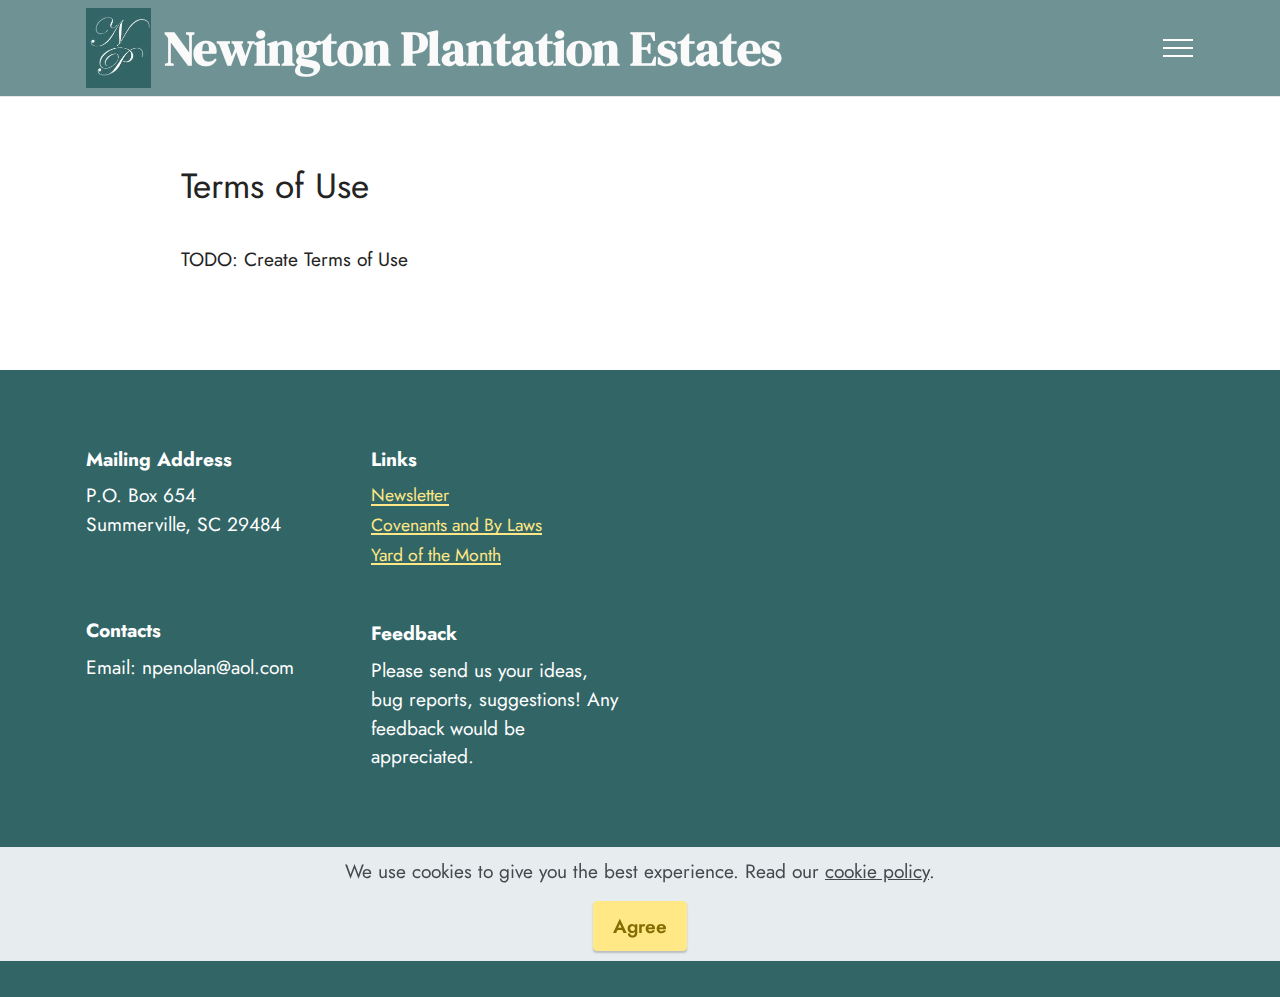
<file: terms.html>
<!DOCTYPE html>
<html  >
<head>
  
  <meta charset="UTF-8">
  <meta http-equiv="X-UA-Compatible" content="IE=edge">
  
  <meta name="viewport" content="width=device-width, initial-scale=1, minimum-scale=1">
  <link rel="shortcut icon" href="assets/images/logo-3-129x159.jpg" type="image/x-icon">
  <meta name="description" content="">
  
  
  <title>Terms of Use</title>
  <link rel="stylesheet" href="assets/web/assets/mobirise-icons2/mobirise2.css">
  <link rel="stylesheet" href="assets/tether/tether.min.css">
  <link rel="stylesheet" href="assets/bootstrap/css/bootstrap.min.css">
  <link rel="stylesheet" href="assets/bootstrap/css/bootstrap-grid.min.css">
  <link rel="stylesheet" href="assets/bootstrap/css/bootstrap-reboot.min.css">
  <link rel="stylesheet" href="assets/web/assets/gdpr-plugin/gdpr-styles.css">
  <link rel="stylesheet" href="assets/animatecss/animate.css">
  <link rel="stylesheet" href="assets/dropdown/css/style.css">
  <link rel="stylesheet" href="assets/socicon/css/styles.css">
  <link rel="stylesheet" href="assets/theme/css/style.css">
  <link rel="preload" as="style" href="assets/mobirise/css/mbr-additional.css"><link rel="stylesheet" href="assets/mobirise/css/mbr-additional.css" type="text/css">
  
  
  
  

</head>
<body>
  
  <section class="menu cid-s48OLK6784" once="menu" id="menu1-29">
    
    <nav class="navbar navbar-dropdown navbar-fixed-top collapsed">
        <div class="container">
            <div class="navbar-brand">
                <span class="navbar-logo">
                    <a href="index.html">
                        <img src="assets/images/logo-3-129x159.jpg" alt="Newington Plantation" style="height: 5rem;">
                    </a>
                </span>
                <span class="navbar-caption-wrap"><a class="navbar-caption text-white display-2" href="index.html">Newington Plantation Estates</a></span>
            </div>
            <button class="navbar-toggler" type="button" data-toggle="collapse" data-target="#navbarSupportedContent" aria-controls="navbarNavAltMarkup" aria-expanded="false" aria-label="Toggle navigation">
                <div class="hamburger">
                    <span></span>
                    <span></span>
                    <span></span>
                    <span></span>
                </div>
            </button>
            <div class="collapse navbar-collapse" id="navbarSupportedContent">
                <ul class="navbar-nav nav-dropdown nav-right" data-app-modern-menu="true"><li class="nav-item dropdown"><a class="nav-link link dropdown-toggle text-primary display-4" href="#" data-toggle="dropdown-submenu" aria-expanded="false">HOA Details</a><div class="dropdown-menu"><a class="dropdown-item text-primary display-4" href="hoa-board.html">Board</a><a class="dropdown-item text-primary display-4" href="hoa-arc.html">ARC</a><a class="dropdown-item text-primary display-4" href="hoa-covenants-and-by-laws.html">Covenants &amp; By Laws</a></div></li><li class="nav-item"><a class="nav-link link text-primary display-4" href="history.html">History</a></li><li class="nav-item dropdown"><a class="nav-link link text-primary dropdown-toggle display-4" href="#" data-toggle="dropdown-submenu" aria-expanded="false">Neighborhood Features</a><div class="dropdown-menu"><a class="text-primary dropdown-item display-4" href="neighborhood-community.html">Community</a><a class="text-primary dropdown-item display-4" href="neighborhood-pool-and-park.html">Pool &amp; Park</a><a class="text-primary dropdown-item display-4" href="neighborhood-services.html">Services</a></div></li><li class="nav-item"><a class="nav-link link text-primary display-4" href="yotm.html">Yard of the Month</a></li><li class="nav-item"><a class="nav-link link text-primary display-4" href="newsletter.html">Latest News</a></li><li class="nav-item"><a class="nav-link link text-primary display-4" href="contact-us.html">Contact</a></li></ul>
                <div class="icons-menu">
                    <a class="iconfont-wrapper email" href="mailto:npeanolan@aol.com">
                        <span class="p-2 mbr-iconfont mobi-mbri-letter mobi-mbri"></span>
                    </a>
                    
                    
                    
                </div>
                
            </div>
        </div>
    </nav>

</section>

<section class="content5 cid-shMfzPbA4y" id="content5-2a">
    
    <div class="container">
        <div class="row justify-content-center">
            <div class="col-md-12 col-lg-10">
                
                <h4 class="mbr-section-subtitle mbr-fonts-style mb-4 display-5">Terms of Use</h4>
                <p class="mbr-text mbr-fonts-style display-7">
                    TODO: Create Terms of Use</p>
            </div>
        </div>
    </div>
</section>

<section class="footer6 cid-sdqrU8dSkk" once="footers" id="footer6-28">

    

    

    <div class="container">
        <div class="row content mbr-white">
            <div class="col-12 col-md-3 mbr-fonts-style display-7">
                <h5 class="mbr-section-subtitle mbr-fonts-style mb-2 display-7">
                    <strong>Mailing Address</strong>
                </h5>
                <p class="mbr-text mbr-fonts-style display-7">P.O. Box 654<br>
                    Summerville, SC 29484</p> <br>
                <h5 class="mbr-section-subtitle mbr-fonts-style mb-2 mt-4 display-7">
                    <strong>Contacts</strong>
                </h5>
                <p class="mbr-text mbr-fonts-style mb-4 display-7">
                    Email: npenolan@aol.com&nbsp;<br></p>
            </div>
            <div class="col-12 col-md-3 mbr-fonts-style display-7">
                <h5 class="mbr-section-subtitle mbr-fonts-style mb-2 display-7">
                    <strong>Links</strong>
                </h5>
                <ul class="list mbr-fonts-style mb-4 display-4">
                    <li class="mbr-text item-wrap">
                        </li><li class="mbr-text item-wrap"><a href="newsletter.html" class="text-primary">Newsletter</a></li><li class="mbr-text item-wrap"><a class="text-primary" href="hoa-covenants-and-by-laws.html">Covenants and By Laws</a></li><li class="mbr-text item-wrap"><a href="yotm.html" class="text-primary">Yard of the Month</a></li>
                </ul>
                <h5 class="mbr-section-subtitle mbr-fonts-style mb-2 mt-5 display-7">
                    <strong>Feedback</strong>
                </h5>
                <p class="mbr-text mbr-fonts-style mb-4 display-7">
                    Please send us your ideas, bug reports, suggestions! Any feedback would be appreciated.
                </p>
            </div>
            <div class="col-12 col-md-6">
                <div class="google-map"><iframe frameborder="0" style="border:0" src="https://www.google.com/maps/embed/v1/place?key=AIzaSyDk89J4FSunMF33ruMVWJaJht_Ro0kvoXs&amp;q=Newington PlantationSummerville, SC 29485" allowfullscreen=""></iframe></div>
            </div>
            <div class="col-md-6">
                
            </div>
        </div>
        <div class="footer-lower">
            <div class="media-container-row">
                <div class="col-sm-12">
                    <hr>
                </div>
            </div>
            <div class="col-sm-12 copyright pl-0">
                <p class="mbr-text mbr-fonts-style mbr-white display-7">
                    © Copyright 2020 NPEA - All Rights Reserved
                </p>
            </div>
        </div>
    </div>
</section>


<script src="assets/web/assets/jquery/jquery.min.js"></script>
  <script src="assets/popper/popper.min.js"></script>
  <script src="assets/tether/tether.min.js"></script>
  <script src="assets/bootstrap/js/bootstrap.min.js"></script>
  <script src="assets/web/assets/cookies-alert-plugin/cookies-alert-core.js"></script>
  <script src="assets/web/assets/cookies-alert-plugin/cookies-alert-script.js"></script>
  <script src="assets/smoothscroll/smooth-scroll.js"></script>
  <script src="assets/viewportchecker/jquery.viewportchecker.js"></script>
  <script src="assets/dropdown/js/nav-dropdown.js"></script>
  <script src="assets/dropdown/js/navbar-dropdown.js"></script>
  <script src="assets/touchswipe/jquery.touch-swipe.min.js"></script>
  <script src="assets/theme/js/script.js"></script>
  
  
  
<input name="cookieData" type="hidden" data-cookie-customDialogSelector='null' data-cookie-colorText='#424a4d' data-cookie-colorBg='rgba(234, 239, 241, 0.99)' data-cookie-textButton='Agree' data-cookie-colorButton='' data-cookie-colorLink='#424a4d' data-cookie-underlineLink='true' data-cookie-text="We use cookies to give you the best experience. Read our <a href='privacy.html'>cookie policy</a>.">
   <div id="scrollToTop" class="scrollToTop mbr-arrow-up"><a style="text-align: center;"><i class="mbr-arrow-up-icon mbr-arrow-up-icon-cm cm-icon cm-icon-smallarrow-up"></i></a></div>
    <input name="animation" type="hidden">
  
</body>
</html>
</file>
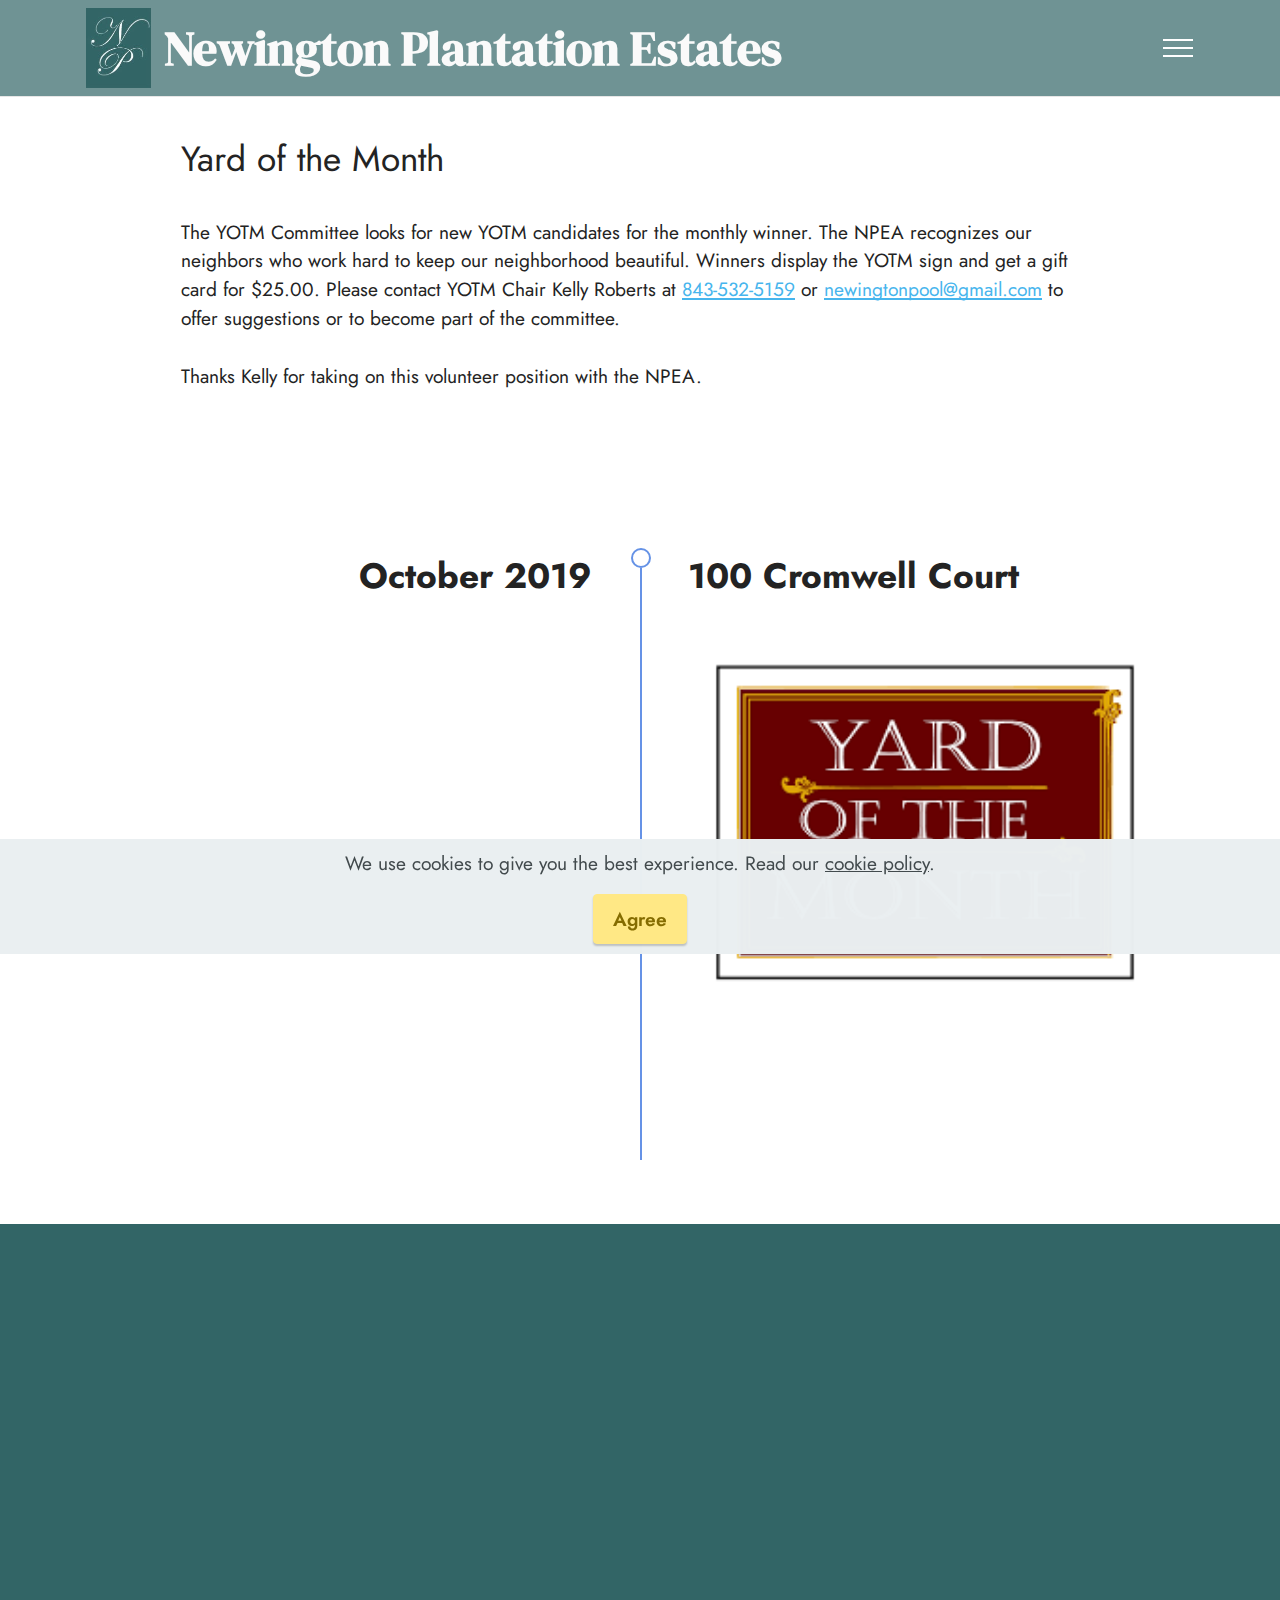
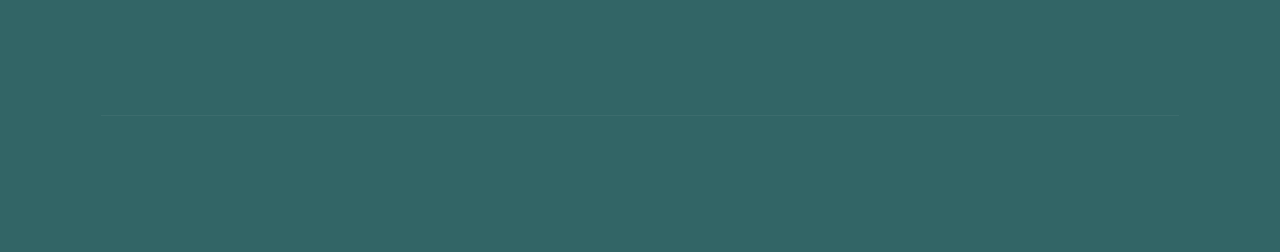
<file: yotm.html>
<!DOCTYPE html>
<html  >
<head>
  
  <meta charset="UTF-8">
  <meta http-equiv="X-UA-Compatible" content="IE=edge">
  
  <meta name="viewport" content="width=device-width, initial-scale=1, minimum-scale=1">
  <link rel="shortcut icon" href="assets/images/logo-3-129x159.jpg" type="image/x-icon">
  <meta name="description" content="Newington Plantation Yard of the Month">
  
  
  <title>Yard of the Month</title>
  <link rel="stylesheet" href="assets/web/assets/mobirise-icons2/mobirise2.css">
  <link rel="stylesheet" href="assets/tether/tether.min.css">
  <link rel="stylesheet" href="assets/bootstrap/css/bootstrap.min.css">
  <link rel="stylesheet" href="assets/bootstrap/css/bootstrap-grid.min.css">
  <link rel="stylesheet" href="assets/bootstrap/css/bootstrap-reboot.min.css">
  <link rel="stylesheet" href="assets/web/assets/gdpr-plugin/gdpr-styles.css">
  <link rel="stylesheet" href="assets/animatecss/animate.css">
  <link rel="stylesheet" href="assets/dropdown/css/style.css">
  <link rel="stylesheet" href="assets/socicon/css/styles.css">
  <link rel="stylesheet" href="assets/theme/css/style.css">
  <link rel="preload" as="style" href="assets/mobirise/css/mbr-additional.css"><link rel="stylesheet" href="assets/mobirise/css/mbr-additional.css" type="text/css">
  
  
  
  

</head>
<body>
  
  <section class="menu cid-s48OLK6784" once="menu" id="menu1-x">
    
    <nav class="navbar navbar-dropdown navbar-fixed-top collapsed">
        <div class="container">
            <div class="navbar-brand">
                <span class="navbar-logo">
                    <a href="index.html">
                        <img src="assets/images/logo-3-129x159.jpg" alt="Newington Plantation" style="height: 5rem;">
                    </a>
                </span>
                <span class="navbar-caption-wrap"><a class="navbar-caption text-white display-2" href="index.html">Newington Plantation Estates</a></span>
            </div>
            <button class="navbar-toggler" type="button" data-toggle="collapse" data-target="#navbarSupportedContent" aria-controls="navbarNavAltMarkup" aria-expanded="false" aria-label="Toggle navigation">
                <div class="hamburger">
                    <span></span>
                    <span></span>
                    <span></span>
                    <span></span>
                </div>
            </button>
            <div class="collapse navbar-collapse" id="navbarSupportedContent">
                <ul class="navbar-nav nav-dropdown nav-right" data-app-modern-menu="true"><li class="nav-item dropdown"><a class="nav-link link dropdown-toggle text-primary display-4" href="#" data-toggle="dropdown-submenu" aria-expanded="false">HOA Details</a><div class="dropdown-menu"><a class="dropdown-item text-primary display-4" href="hoa-board.html">Board</a><a class="dropdown-item text-primary display-4" href="hoa-arc.html">ARC</a><a class="dropdown-item text-primary display-4" href="hoa-covenants-and-by-laws.html">Covenants &amp; By Laws</a></div></li><li class="nav-item"><a class="nav-link link text-primary display-4" href="history.html">History</a></li><li class="nav-item dropdown"><a class="nav-link link text-primary dropdown-toggle display-4" href="#" data-toggle="dropdown-submenu" aria-expanded="false">Neighborhood Features</a><div class="dropdown-menu"><a class="text-primary dropdown-item display-4" href="neighborhood-community.html">Community</a><a class="text-primary dropdown-item display-4" href="neighborhood-pool-and-park.html">Pool &amp; Park</a><a class="text-primary dropdown-item display-4" href="neighborhood-services.html">Services</a></div></li><li class="nav-item"><a class="nav-link link text-primary display-4" href="yotm.html">Yard of the Month</a></li><li class="nav-item"><a class="nav-link link text-primary display-4" href="newsletter.html">Latest News</a></li><li class="nav-item"><a class="nav-link link text-primary display-4" href="contact-us.html">Contact</a></li></ul>
                <div class="icons-menu">
                    <a class="iconfont-wrapper email" href="mailto:npeanolan@aol.com">
                        <span class="p-2 mbr-iconfont mobi-mbri-letter mobi-mbri"></span>
                    </a>
                    
                    
                    
                </div>
                
            </div>
        </div>
    </nav>

</section>

<section class="content5 cid-sdqSXU4Lox" id="content5-16">
    
    <div class="container">
        <div class="row justify-content-center">
            <div class="col-md-12 col-lg-10">
                
                <h4 class="mbr-section-subtitle mbr-fonts-style mb-4 display-5">
                    <br>Yard of the Month</h4>
                <p class="mbr-text mbr-fonts-style display-7">
                    The YOTM Committee looks for new YOTM candidates for the monthly winner.  The NPEA recognizes our neighbors who work hard to keep our neighborhood beautiful. Winners display the YOTM sign and get a gift card for $25.00. Please contact YOTM Chair Kelly Roberts at&nbsp;<a href="tel:843-532-5159" class="text-info">843-532-5159</a>&nbsp;or <a href="mailto:newingtonpool@gmail.com" class="text-info">newingtonpool@gmail.com</a> to offer suggestions or to become part of the committee. <br><br> Thanks Kelly for taking on this volunteer position with the NPEA.</p>
            </div>
        </div>
    </div>
</section>

<section class="timeline1 cid-sdqSH1ppw2" id="timeline1-15">
    
    
    <div class="timelines-container container" mbri-timelines="">
        
        <div class="row timeline-element mb-2 mt-4">
            <div class="timeline-date col-12 col-md-6">
                <div class="timeline-date-wrapper">
                    <p class="mbr-timeline-date mbr-fonts-style display-5">
                        <strong>October 2019</strong></p>
                </div>
            </div>
            <span class="iconBackground"></span>
            <div class="col-12 col-md-6">
                <div class="timeline-text-wrapper">
                    <h4 class="mbr-timeline-title mbr-fonts-style mb-4 display-5">
                        <strong>100 Cromwell Court</strong></h4>
                    <div class="image-wrapper mb-4">
                        <img src="assets/images/yotm-252x200.png" alt="" title="">
                    </div>
                    <p class="mbr-text mbr-fonts-style display-7">TODO: Insert Photo of Cromwell Court</p>
                </div>
            </div>
        </div>
        
        
        
        
        
        
        
        
        
        
        
    </div>
</section>

<section class="footer6 cid-sdqrU8dSkk" once="footers" id="footer6-w">

    

    

    <div class="container">
        <div class="row content mbr-white">
            <div class="col-12 col-md-3 mbr-fonts-style display-7">
                <h5 class="mbr-section-subtitle mbr-fonts-style mb-2 display-7">
                    <strong>Mailing Address</strong>
                </h5>
                <p class="mbr-text mbr-fonts-style display-7">P.O. Box 654<br>
                    Summerville, SC 29484</p> <br>
                <h5 class="mbr-section-subtitle mbr-fonts-style mb-2 mt-4 display-7">
                    <strong>Contacts</strong>
                </h5>
                <p class="mbr-text mbr-fonts-style mb-4 display-7">
                    Email: npenolan@aol.com&nbsp;<br></p>
            </div>
            <div class="col-12 col-md-3 mbr-fonts-style display-7">
                <h5 class="mbr-section-subtitle mbr-fonts-style mb-2 display-7">
                    <strong>Links</strong>
                </h5>
                <ul class="list mbr-fonts-style mb-4 display-4">
                    <li class="mbr-text item-wrap">
                        </li><li class="mbr-text item-wrap"><a href="newsletter.html" class="text-primary">Newsletter</a></li><li class="mbr-text item-wrap"><a class="text-primary" href="hoa-covenants-and-by-laws.html">Covenants and By Laws</a></li><li class="mbr-text item-wrap"><a href="yotm.html" class="text-primary">Yard of the Month</a></li>
                </ul>
                <h5 class="mbr-section-subtitle mbr-fonts-style mb-2 mt-5 display-7">
                    <strong>Feedback</strong>
                </h5>
                <p class="mbr-text mbr-fonts-style mb-4 display-7">
                    Please send us your ideas, bug reports, suggestions! Any feedback would be appreciated.
                </p>
            </div>
            <div class="col-12 col-md-6">
                <div class="google-map"><iframe frameborder="0" style="border:0" src="https://www.google.com/maps/embed/v1/place?key=AIzaSyCZI5F_k6S1k46ujh0SNrapM89f7mJxd30&amp;q=Newington PlantationSummerville, SC 29485" allowfullscreen=""></iframe></div>
            </div>
            <div class="col-md-6">
                
            </div>
        </div>
        <div class="footer-lower">
            <div class="media-container-row">
                <div class="col-sm-12">
                    <hr>
                </div>
            </div>
            <div class="col-sm-12 copyright pl-0">
                <p class="mbr-text mbr-fonts-style mbr-white display-7">
                    © Copyright 2020 NPEA - All Rights Reserved
                </p>
            </div>
        </div>
    </div>
</section>


<script src="assets/web/assets/jquery/jquery.min.js"></script>
  <script src="assets/popper/popper.min.js"></script>
  <script src="assets/tether/tether.min.js"></script>
  <script src="assets/bootstrap/js/bootstrap.min.js"></script>
  <script src="assets/web/assets/cookies-alert-plugin/cookies-alert-core.js"></script>
  <script src="assets/web/assets/cookies-alert-plugin/cookies-alert-script.js"></script>
  <script src="assets/smoothscroll/smooth-scroll.js"></script>
  <script src="assets/viewportchecker/jquery.viewportchecker.js"></script>
  <script src="assets/dropdown/js/nav-dropdown.js"></script>
  <script src="assets/dropdown/js/navbar-dropdown.js"></script>
  <script src="assets/touchswipe/jquery.touch-swipe.min.js"></script>
  <script src="assets/theme/js/script.js"></script>
  
  
  
<input name="cookieData" type="hidden" data-cookie-customDialogSelector='null' data-cookie-colorText='#424a4d' data-cookie-colorBg='rgba(234, 239, 241, 0.99)' data-cookie-textButton='Agree' data-cookie-colorButton='' data-cookie-colorLink='#424a4d' data-cookie-underlineLink='true' data-cookie-text="We use cookies to give you the best experience. Read our <a href='privacy.html'>cookie policy</a>.">
   <div id="scrollToTop" class="scrollToTop mbr-arrow-up"><a style="text-align: center;"><i class="mbr-arrow-up-icon mbr-arrow-up-icon-cm cm-icon cm-icon-smallarrow-up"></i></a></div>
    <input name="animation" type="hidden">
  
</body>
</html>
</file>
<file: assets/web/assets/mobirise-icons2/mobirise2.css>
@font-face {
  font-family: 'Moririse2';
  font-display: swap;
  src:  url('mobirise2.eot?f2bix4');
  src:  url('mobirise2.eot?f2bix4#iefix') format('embedded-opentype'),
    url('mobirise2.ttf?f2bix4') format('truetype'),
    url('mobirise2.woff?f2bix4') format('woff'),
    url('mobirise2.svg?f2bix4#mobirise2') format('svg');
  font-weight: normal;
  font-style: normal;
}

[class^="mobi-"], [class*=" mobi-"] {
  /* use !important to prevent issues with browser extensions that change fonts */
  font-family: 'Moririse2' !important;
  speak: none;
  font-style: normal;
  font-weight: normal;
  font-variant: normal;
  text-transform: none;
  line-height: 1;

  /* Better Font Rendering =========== */
  -webkit-font-smoothing: antialiased;
  -moz-osx-font-smoothing: grayscale;
}

.mobi-mbri-add-submenu:before {
  content: "\e900";
}
.mobi-mbri-alert:before {
  content: "\e901";
}
.mobi-mbri-align-center:before {
  content: "\e902";
}
.mobi-mbri-align-justify:before {
  content: "\e903";
}
.mobi-mbri-align-left:before {
  content: "\e904";
}
.mobi-mbri-align-right:before {
  content: "\e905";
}
.mobi-mbri-android:before {
  content: "\e906";
}
.mobi-mbri-apple:before {
  content: "\e907";
}
.mobi-mbri-arrow-down:before {
  content: "\e908";
}
.mobi-mbri-arrow-next:before {
  content: "\e909";
}
.mobi-mbri-arrow-prev:before {
  content: "\e90a";
}
.mobi-mbri-arrow-up:before {
  content: "\e90b";
}
.mobi-mbri-bold:before {
  content: "\e90c";
}
.mobi-mbri-bookmark:before {
  content: "\e90d";
}
.mobi-mbri-bootstrap:before {
  content: "\e90e";
}
.mobi-mbri-briefcase:before {
  content: "\e90f";
}
.mobi-mbri-browse:before {
  content: "\e910";
}
.mobi-mbri-bulleted-list:before {
  content: "\e911";
}
.mobi-mbri-calendar:before {
  content: "\e912";
}
.mobi-mbri-camera:before {
  content: "\e913";
}
.mobi-mbri-cart-add:before {
  content: "\e914";
}
.mobi-mbri-cart-full:before {
  content: "\e915";
}
.mobi-mbri-cash:before {
  content: "\e916";
}
.mobi-mbri-change-style:before {
  content: "\e917";
}
.mobi-mbri-chat:before {
  content: "\e918";
}
.mobi-mbri-clock:before {
  content: "\e919";
}
.mobi-mbri-close:before {
  content: "\e91a";
}
.mobi-mbri-cloud:before {
  content: "\e91b";
}
.mobi-mbri-code:before {
  content: "\e91c";
}
.mobi-mbri-contact-form:before {
  content: "\e91d";
}
.mobi-mbri-credit-card:before {
  content: "\e91e";
}
.mobi-mbri-cursor-click:before {
  content: "\e91f";
}
.mobi-mbri-cust-feedback:before {
  content: "\e920";
}
.mobi-mbri-database:before {
  content: "\e921";
}
.mobi-mbri-delivery:before {
  content: "\e922";
}
.mobi-mbri-desktop:before {
  content: "\e923";
}
.mobi-mbri-devices:before {
  content: "\e924";
}
.mobi-mbri-down:before {
  content: "\e925";
}
.mobi-mbri-download-2:before {
  content: "\e926";
}
.mobi-mbri-download:before {
  content: "\e927";
}
.mobi-mbri-drag-n-drop-2:before {
  content: "\e928";
}
.mobi-mbri-drag-n-drop:before {
  content: "\e929";
}
.mobi-mbri-edit-2:before {
  content: "\e92a";
}
.mobi-mbri-edit:before {
  content: "\e92b";
}
.mobi-mbri-error:before {
  content: "\e92c";
}
.mobi-mbri-extension:before {
  content: "\e92d";
}
.mobi-mbri-features:before {
  content: "\e92e";
}
.mobi-mbri-file:before {
  content: "\e92f";
}
.mobi-mbri-flag:before {
  content: "\e930";
}
.mobi-mbri-folder:before {
  content: "\e931";
}
.mobi-mbri-gift:before {
  content: "\e932";
}
.mobi-mbri-github:before {
  content: "\e933";
}
.mobi-mbri-globe-2:before {
  content: "\e934";
}
.mobi-mbri-globe:before {
  content: "\e935";
}
.mobi-mbri-growing-chart:before {
  content: "\e936";
}
.mobi-mbri-hearth:before {
  content: "\e937";
}
.mobi-mbri-help:before {
  content: "\e938";
}
.mobi-mbri-home:before {
  content: "\e939";
}
.mobi-mbri-hot-cup:before {
  content: "\e93a";
}
.mobi-mbri-idea:before {
  content: "\e93b";
}
.mobi-mbri-image-gallery:before {
  content: "\e93c";
}
.mobi-mbri-image-slider:before {
  content: "\e93d";
}
.mobi-mbri-info:before {
  content: "\e93e";
}
.mobi-mbri-italic:before {
  content: "\e93f";
}
.mobi-mbri-key:before {
  content: "\e940";
}
.mobi-mbri-laptop:before {
  content: "\e941";
}
.mobi-mbri-layers:before {
  content: "\e942";
}
.mobi-mbri-left-right:before {
  content: "\e943";
}
.mobi-mbri-left:before {
  content: "\e944";
}
.mobi-mbri-letter:before {
  content: "\e945";
}
.mobi-mbri-like:before {
  content: "\e946";
}
.mobi-mbri-link:before {
  content: "\e947";
}
.mobi-mbri-lock:before {
  content: "\e948";
}
.mobi-mbri-login:before {
  content: "\e949";
}
.mobi-mbri-logout:before {
  content: "\e94a";
}
.mobi-mbri-magic-stick:before {
  content: "\e94b";
}
.mobi-mbri-map-pin:before {
  content: "\e94c";
}
.mobi-mbri-menu:before {
  content: "\e94d";
}
.mobi-mbri-mobile-2:before {
  content: "\e94e";
}
.mobi-mbri-mobile-horizontal:before {
  content: "\e94f";
}
.mobi-mbri-mobile:before {
  content: "\e950";
}
.mobi-mbri-mobirise:before {
  content: "\e951";
}
.mobi-mbri-more-horizontal:before {
  content: "\e952";
}
.mobi-mbri-more-vertical:before {
  content: "\e953";
}
.mobi-mbri-music:before {
  content: "\e954";
}
.mobi-mbri-new-file:before {
  content: "\e955";
}
.mobi-mbri-numbered-list:before {
  content: "\e956";
}
.mobi-mbri-opened-folder:before {
  content: "\e957";
}
.mobi-mbri-pages:before {
  content: "\e958";
}
.mobi-mbri-paper-plane:before {
  content: "\e959";
}
.mobi-mbri-paperclip:before {
  content: "\e95a";
}
.mobi-mbri-phone:before {
  content: "\e95b";
}
.mobi-mbri-photo:before {
  content: "\e95c";
}
.mobi-mbri-photos:before {
  content: "\e95d";
}
.mobi-mbri-pin:before {
  content: "\e95e";
}
.mobi-mbri-play:before {
  content: "\e95f";
}
.mobi-mbri-plus:before {
  content: "\e960";
}
.mobi-mbri-preview:before {
  content: "\e961";
}
.mobi-mbri-print:before {
  content: "\e962";
}
.mobi-mbri-protect:before {
  content: "\e963";
}
.mobi-mbri-question:before {
  content: "\e964";
}
.mobi-mbri-quote-left:before {
  content: "\e965";
}
.mobi-mbri-quote-right:before {
  content: "\e966";
}
.mobi-mbri-redo:before {
  content: "\e967";
}
.mobi-mbri-refresh:before {
  content: "\e968";
}
.mobi-mbri-responsive-2:before {
  content: "\e969";
}
.mobi-mbri-responsive:before {
  content: "\e96a";
}
.mobi-mbri-right:before {
  content: "\e96b";
}
.mobi-mbri-rocket:before {
  content: "\e96c";
}
.mobi-mbri-sad-face:before {
  content: "\e96d";
}
.mobi-mbri-sale:before {
  content: "\e96e";
}
.mobi-mbri-save:before {
  content: "\e96f";
}
.mobi-mbri-search:before {
  content: "\e970";
}
.mobi-mbri-setting-2:before {
  content: "\e971";
}
.mobi-mbri-setting-3:before {
  content: "\e972";
}
.mobi-mbri-setting:before {
  content: "\e973";
}
.mobi-mbri-share:before {
  content: "\e974";
}
.mobi-mbri-shopping-bag:before {
  content: "\e975";
}
.mobi-mbri-shopping-basket:before {
  content: "\e976";
}
.mobi-mbri-shopping-cart:before {
  content: "\e977";
}
.mobi-mbri-sites:before {
  content: "\e978";
}
.mobi-mbri-smile-face:before {
  content: "\e979";
}
.mobi-mbri-speed:before {
  content: "\e97a";
}
.mobi-mbri-star:before {
  content: "\e97b";
}
.mobi-mbri-success:before {
  content: "\e97c";
}
.mobi-mbri-sun:before {
  content: "\e97d";
}
.mobi-mbri-sun2:before {
  content: "\e97e";
}
.mobi-mbri-tablet-vertical:before {
  content: "\e97f";
}
.mobi-mbri-tablet:before {
  content: "\e980";
}
.mobi-mbri-target:before {
  content: "\e981";
}
.mobi-mbri-timer:before {
  content: "\e982";
}
.mobi-mbri-to-ftp:before {
  content: "\e983";
}
.mobi-mbri-to-local-drive:before {
  content: "\e984";
}
.mobi-mbri-touch-swipe:before {
  content: "\e985";
}
.mobi-mbri-touch:before {
  content: "\e986";
}
.mobi-mbri-trash:before {
  content: "\e987";
}
.mobi-mbri-underline:before {
  content: "\e988";
}
.mobi-mbri-undo:before {
  content: "\e989";
}
.mobi-mbri-unlink:before {
  content: "\e98a";
}
.mobi-mbri-unlock:before {
  content: "\e98b";
}
.mobi-mbri-up-down:before {
  content: "\e98c";
}
.mobi-mbri-up:before {
  content: "\e98d";
}
.mobi-mbri-update:before {
  content: "\e98e";
}
.mobi-mbri-upload-2:before {
  content: "\e98f";
}
.mobi-mbri-upload:before {
  content: "\e990";
}
.mobi-mbri-user-2:before {
  content: "\e991";
}
.mobi-mbri-user:before {
  content: "\e992";
}
.mobi-mbri-users:before {
  content: "\e993";
}
.mobi-mbri-video-play:before {
  content: "\e994";
}
.mobi-mbri-video:before {
  content: "\e995";
}
.mobi-mbri-watch:before {
  content: "\e996";
}
.mobi-mbri-website-theme-2:before {
  content: "\e997";
}
.mobi-mbri-website-theme:before {
  content: "\e998";
}
.mobi-mbri-wifi:before {
  content: "\e999";
}
.mobi-mbri-windows:before {
  content: "\e99a";
}
.mobi-mbri-zoom-in:before {
  content: "\e99b";
}
.mobi-mbri-zoom-out:before {
  content: "\e99c";
}
</file>
<file: assets/web/assets/gdpr-plugin/gdpr-styles.css>
.gdpr-block {
    padding: 10px;
    font-size: 14px;
    display: block;
    width: 100%;
    text-align: center;
}
.gdpr-block.covert {
	display: none;
}
.textGDPR {
    position: relative;
}
.gdpr-block label span.textGDPR input[name='gdpr']{
    width: 15px;
    height: 15px;
    margin: 0;
    position: absolute;
    top: 3px;
    left: -20px;
}
.gdpr-block label {
    color: #a7a7a7;
    vertical-align: middle;
    user-select: none;
    margin-bottom: 0;
}
</file>
<file: assets/dropdown/css/style.css>
.navbar-dropdown {
  left: 0;
  padding: 0;
  position: absolute;
  right: 0;
  top: 0;
  transition: all 0.45s ease;
  z-index: 1030;
  background: #282828; }
  .navbar-dropdown .navbar-logo {
    margin-right: 0.8rem;
    transition: margin 0.3s ease-in-out;
    vertical-align: middle; }
    .navbar-dropdown .navbar-logo img {
      height: 3.125rem;
      transition: all 0.3s ease-in-out; }
    .navbar-dropdown .navbar-logo.mbr-iconfont {
      font-size: 3.125rem;
      line-height: 3.125rem; }
  .navbar-dropdown .navbar-caption {
    font-weight: 700;
    white-space: normal;
    vertical-align: -4px;
    line-height: 3.125rem !important; }
    .navbar-dropdown .navbar-caption, .navbar-dropdown .navbar-caption:hover {
      color: inherit;
      text-decoration: none; }
  .navbar-dropdown .mbr-iconfont + .navbar-caption {
    vertical-align: -1px; }
  .navbar-dropdown.navbar-fixed-top {
    position: fixed; }
  .navbar-dropdown .navbar-brand span {
    vertical-align: -4px; }
  .navbar-dropdown.bg-color.transparent {
    background: none; }
  .navbar-dropdown.navbar-short .navbar-brand {
    padding: 0.625rem 0; }
    .navbar-dropdown.navbar-short .navbar-brand span {
      vertical-align: -1px; }
  .navbar-dropdown.navbar-short .navbar-caption {
    line-height: 2.375rem !important;
    vertical-align: -2px; }
  .navbar-dropdown.navbar-short .navbar-logo {
    margin-right: 0.5rem; }
    .navbar-dropdown.navbar-short .navbar-logo img {
      height: 2.375rem; }
    .navbar-dropdown.navbar-short .navbar-logo.mbr-iconfont {
      font-size: 2.375rem;
      line-height: 2.375rem; }
  .navbar-dropdown.navbar-short .mbr-table-cell {
    height: 3.625rem; }
  .navbar-dropdown .navbar-close {
    left: 0.6875rem;
    position: fixed;
    top: 0.75rem;
    z-index: 1000; }
  .navbar-dropdown .hamburger-icon {
    content: "";
    display: inline-block;
    vertical-align: middle;
    width: 16px;
    -webkit-box-shadow: 0 -6px 0 1px #282828,0 0 0 1px #282828,0 6px 0 1px #282828;
    -moz-box-shadow: 0 -6px 0 1px #282828,0 0 0 1px #282828,0 6px 0 1px #282828;
    box-shadow: 0 -6px 0 1px #282828,0 0 0 1px #282828,0 6px 0 1px #282828; }

.dropdown-menu .dropdown-toggle[data-toggle="dropdown-submenu"]::after {
  border-bottom: 0.35em solid transparent;
  border-left: 0.35em solid;
  border-right: 0;
  border-top: 0.35em solid transparent;
  margin-left: 0.3rem; }

.dropdown-menu .dropdown-item:focus {
  outline: 0; }

.nav-dropdown {
  font-size: 0.75rem;
  font-weight: 500;
  height: auto !important; }
  .nav-dropdown .nav-btn {
    padding-left: 1rem; }
  .nav-dropdown .link {
    margin: .667em 1.667em;
    font-weight: 500;
    padding: 0;
    transition: color .2s ease-in-out; }
    .nav-dropdown .link.dropdown-toggle {
      margin-right: 2.583em; }
      .nav-dropdown .link.dropdown-toggle::after {
        margin-left: .25rem;
        border-top: 0.35em solid;
        border-right: 0.35em solid transparent;
        border-left: 0.35em solid transparent;
        border-bottom: 0; }
      .nav-dropdown .link.dropdown-toggle[aria-expanded="true"] {
        margin: 0;
        padding: 0.667em 3.263em  0.667em 1.667em; }
  .nav-dropdown .link::after,
  .nav-dropdown .dropdown-item::after {
    color: inherit; }
  .nav-dropdown .btn {
    font-size: 0.75rem;
    font-weight: 700;
    letter-spacing: 0;
    margin-bottom: 0;
    padding-left: 1.25rem;
    padding-right: 1.25rem; }
  .nav-dropdown .dropdown-menu {
    border-radius: 0;
    border: 0;
    left: 0;
    margin: 0;
    padding-bottom: 1.25rem;
    padding-top: 1.25rem;
    position: relative; }
  .nav-dropdown .dropdown-submenu {
    margin-left: 0.125rem;
    top: 0; }
  .nav-dropdown .dropdown-item {
    font-weight: 500;
    line-height: 2;
    padding: 0.3846em 4.615em 0.3846em 1.5385em;
    position: relative;
    transition: color .2s ease-in-out, background-color .2s ease-in-out; }
    .nav-dropdown .dropdown-item::after {
      margin-top: -0.3077em;
      position: absolute;
      right: 1.1538em;
      top: 50%; }
    .nav-dropdown .dropdown-item:focus, .nav-dropdown .dropdown-item:hover {
      background: none; }

@media (max-width: 767px) {
  .nav-dropdown.navbar-toggleable-sm {
    bottom: 0;
    display: none;
    left: 0;
    overflow-x: hidden;
    position: fixed;
    top: 0;
    transform: translateX(-100%);
    -ms-transform: translateX(-100%);
    -webkit-transform: translateX(-100%);
    width: 18.75rem;
    z-index: 999; } }
.nav-dropdown.navbar-toggleable-xl {
  bottom: 0;
  display: none;
  left: 0;
  overflow-x: hidden;
  position: fixed;
  top: 0;
  transform: translateX(-100%);
  -ms-transform: translateX(-100%);
  -webkit-transform: translateX(-100%);
  width: 18.75rem;
  z-index: 999; }

.nav-dropdown-sm {
  display: block !important;
  overflow-x: hidden;
  overflow: auto;
  padding-top: 3.875rem; }
  .nav-dropdown-sm::after {
    content: "";
    display: block;
    height: 3rem;
    width: 100%; }
  .nav-dropdown-sm.collapse.in ~ .navbar-close {
    display: block !important; }
  .nav-dropdown-sm.collapsing, .nav-dropdown-sm.collapse.in {
    transform: translateX(0);
    -ms-transform: translateX(0);
    -webkit-transform: translateX(0);
    transition: all 0.25s ease-out;
    -webkit-transition: all 0.25s ease-out;
    background: #282828; }
  .nav-dropdown-sm.collapsing[aria-expanded="false"] {
    transform: translateX(-100%);
    -ms-transform: translateX(-100%);
    -webkit-transform: translateX(-100%); }
  .nav-dropdown-sm .nav-item {
    display: block;
    margin-left: 0 !important;
    padding-left: 0; }
  .nav-dropdown-sm .link,
  .nav-dropdown-sm .dropdown-item {
    border-top: 1px dotted rgba(255, 255, 255, 0.1);
    font-size: 0.8125rem;
    line-height: 1.6;
    margin: 0 !important;
    padding: 0.875rem 2.4rem 0.875rem 1.5625rem !important;
    position: relative;
    white-space: normal; }
    .nav-dropdown-sm .link:focus, .nav-dropdown-sm .link:hover,
    .nav-dropdown-sm .dropdown-item:focus,
    .nav-dropdown-sm .dropdown-item:hover {
      background: rgba(0, 0, 0, 0.2) !important;
      color: #c0a375; }
  .nav-dropdown-sm .nav-btn {
    position: relative;
    padding: 1.5625rem 1.5625rem 0 1.5625rem; }
    .nav-dropdown-sm .nav-btn::before {
      border-top: 1px dotted rgba(255, 255, 255, 0.1);
      content: "";
      left: 0;
      position: absolute;
      top: 0;
      width: 100%; }
    .nav-dropdown-sm .nav-btn + .nav-btn {
      padding-top: 0.625rem; }
      .nav-dropdown-sm .nav-btn + .nav-btn::before {
        display: none; }
  .nav-dropdown-sm .btn {
    padding: 0.625rem 0; }
  .nav-dropdown-sm .dropdown-toggle[data-toggle="dropdown-submenu"]::after {
    margin-left: .25rem;
    border-top: 0.35em solid;
    border-right: 0.35em solid transparent;
    border-left: 0.35em solid transparent;
    border-bottom: 0; }
  .nav-dropdown-sm .dropdown-toggle[data-toggle="dropdown-submenu"][aria-expanded="true"]::after {
    border-top: 0;
    border-right: 0.35em solid transparent;
    border-left: 0.35em solid transparent;
    border-bottom: 0.35em solid; }
  .nav-dropdown-sm .dropdown-menu {
    margin: 0;
    padding: 0;
    position: relative;
    top: 0;
    left: 0;
    width: 100%;
    border: 0;
    float: none;
    border-radius: 0;
    background: none; }
  .nav-dropdown-sm .dropdown-submenu {
    left: 100%;
    margin-left: 0.125rem;
    margin-top: -1.25rem;
    top: 0; }

.navbar-toggleable-sm .nav-dropdown .dropdown-menu {
  position: absolute; }

.navbar-toggleable-sm .nav-dropdown .dropdown-submenu {
  left: 100%;
  margin-left: 0.125rem;
  margin-top: -1.25rem;
  top: 0; }

.navbar-toggleable-sm.opened .nav-dropdown .dropdown-menu {
  position: relative; }

.navbar-toggleable-sm.opened .nav-dropdown .dropdown-submenu {
  left: 0;
  margin-left: 00rem;
  margin-top: 0rem;
  top: 0; }

.is-builder .nav-dropdown.collapsing {
  transition: none !important; }

/*# sourceMappingURL=style.css.map */
</file>
<file: assets/socicon/css/styles.css>
@charset "UTF-8";

@font-face {
  font-family: 'Socicon';
  src:  url('../fonts/socicon.eot');
  src:  url('../fonts/socicon.eot?#iefix') format('embedded-opentype'),
    url('../fonts/socicon.woff2') format('woff2'),
    url('../fonts/socicon.ttf') format('truetype'),
    url('../fonts/socicon.woff') format('woff'),
    url('../fonts/socicon.svg#socicon') format('svg');
  font-weight: normal;
  font-style: normal;
}

[data-icon]:before {
  font-family: "socicon" !important;
  content: attr(data-icon);
  font-style: normal !important;
  font-weight: normal !important;
  font-variant: normal !important;
  text-transform: none !important;
  speak: none;
  line-height: 1;
  -webkit-font-smoothing: antialiased;
  -moz-osx-font-smoothing: grayscale;
}

[class^="socicon-"], [class*=" socicon-"] {
  /* use !important to prevent issues with browser extensions that change fonts */
  font-family: 'Socicon' !important;
  speak: none;
  font-style: normal;
  font-weight: normal;
  font-variant: normal;
  text-transform: none;
  line-height: 1;

  /* Better Font Rendering =========== */
  -webkit-font-smoothing: antialiased;
  -moz-osx-font-smoothing: grayscale;
}

.socicon-eitaa:before {
  content: "\e97c";
}
.socicon-soroush:before {
  content: "\e97d";
}
.socicon-bale:before {
  content: "\e97e";
}
.socicon-zazzle:before {
  content: "\e97b";
}
.socicon-society6:before {
  content: "\e97a";
}
.socicon-redbubble:before {
  content: "\e979";
}
.socicon-avvo:before {
  content: "\e978";
}
.socicon-stitcher:before {
  content: "\e977";
}
.socicon-googlehangouts:before {
  content: "\e974";
}
.socicon-dlive:before {
  content: "\e975";
}
.socicon-vsco:before {
  content: "\e976";
}
.socicon-flipboard:before {
  content: "\e973";
}
.socicon-ubuntu:before {
  content: "\e958";
}
.socicon-artstation:before {
  content: "\e959";
}
.socicon-invision:before {
  content: "\e95a";
}
.socicon-torial:before {
  content: "\e95b";
}
.socicon-collectorz:before {
  content: "\e95c";
}
.socicon-seenthis:before {
  content: "\e95d";
}
.socicon-googleplaymusic:before {
  content: "\e95e";
}
.socicon-debian:before {
  content: "\e95f";
}
.socicon-filmfreeway:before {
  content: "\e960";
}
.socicon-gnome:before {
  content: "\e961";
}
.socicon-itchio:before {
  content: "\e962";
}
.socicon-jamendo:before {
  content: "\e963";
}
.socicon-mix:before {
  content: "\e964";
}
.socicon-sharepoint:before {
  content: "\e965";
}
.socicon-tinder:before {
  content: "\e966";
}
.socicon-windguru:before {
  content: "\e967";
}
.socicon-cdbaby:before {
  content: "\e968";
}
.socicon-elementaryos:before {
  content: "\e969";
}
.socicon-stage32:before {
  content: "\e96a";
}
.socicon-tiktok:before {
  content: "\e96b";
}
.socicon-gitter:before {
  content: "\e96c";
}
.socicon-letterboxd:before {
  content: "\e96d";
}
.socicon-threema:before {
  content: "\e96e";
}
.socicon-splice:before {
  content: "\e96f";
}
.socicon-metapop:before {
  content: "\e970";
}
.socicon-naver:before {
  content: "\e971";
}
.socicon-remote:before {
  content: "\e972";
}
.socicon-internet:before {
  content: "\e957";
}
.socicon-moddb:before {
  content: "\e94b";
}
.socicon-indiedb:before {
  content: "\e94c";
}
.socicon-traxsource:before {
  content: "\e94d";
}
.socicon-gamefor:before {
  content: "\e94e";
}
.socicon-pixiv:before {
  content: "\e94f";
}
.socicon-myanimelist:before {
  content: "\e950";
}
.socicon-blackberry:before {
  content: "\e951";
}
.socicon-wickr:before {
  content: "\e952";
}
.socicon-spip:before {
  content: "\e953";
}
.socicon-napster:before {
  content: "\e954";
}
.socicon-beatport:before {
  content: "\e955";
}
.socicon-hackerone:before {
  content: "\e956";
}
.socicon-hackernews:before {
  content: "\e946";
}
.socicon-smashwords:before {
  content: "\e947";
}
.socicon-kobo:before {
  content: "\e948";
}
.socicon-bookbub:before {
  content: "\e949";
}
.socicon-mailru:before {
  content: "\e94a";
}
.socicon-gitlab:before {
  content: "\e945";
}
.socicon-instructables:before {
  content: "\e944";
}
.socicon-portfolio:before {
  content: "\e943";
}
.socicon-codered:before {
  content: "\e940";
}
.socicon-origin:before {
  content: "\e941";
}
.socicon-nextdoor:before {
  content: "\e942";
}
.socicon-udemy:before {
  content: "\e93f";
}
.socicon-livemaster:before {
  content: "\e93e";
}
.socicon-crunchbase:before {
  content: "\e93b";
}
.socicon-homefy:before {
  content: "\e93c";
}
.socicon-calendly:before {
  content: "\e93d";
}
.socicon-realtor:before {
  content: "\e90f";
}
.socicon-tidal:before {
  content: "\e910";
}
.socicon-qobuz:before {
  content: "\e911";
}
.socicon-natgeo:before {
  content: "\e912";
}
.socicon-mastodon:before {
  content: "\e913";
}
.socicon-unsplash:before {
  content: "\e914";
}
.socicon-homeadvisor:before {
  content: "\e915";
}
.socicon-angieslist:before {
  content: "\e916";
}
.socicon-codepen:before {
  content: "\e917";
}
.socicon-slack:before {
  content: "\e918";
}
.socicon-openaigym:before {
  content: "\e919";
}
.socicon-logmein:before {
  content: "\e91a";
}
.socicon-fiverr:before {
  content: "\e91b";
}
.socicon-gotomeeting:before {
  content: "\e91c";
}
.socicon-aliexpress:before {
  content: "\e91d";
}
.socicon-guru:before {
  content: "\e91e";
}
.socicon-appstore:before {
  content: "\e91f";
}
.socicon-homes:before {
  content: "\e920";
}
.socicon-zoom:before {
  content: "\e921";
}
.socicon-alibaba:before {
  content: "\e922";
}
.socicon-craigslist:before {
  content: "\e923";
}
.socicon-wix:before {
  content: "\e924";
}
.socicon-redfin:before {
  content: "\e925";
}
.socicon-googlecalendar:before {
  content: "\e926";
}
.socicon-shopify:before {
  content: "\e927";
}
.socicon-freelancer:before {
  content: "\e928";
}
.socicon-seedrs:before {
  content: "\e929";
}
.socicon-bing:before {
  content: "\e92a";
}
.socicon-doodle:before {
  content: "\e92b";
}
.socicon-bonanza:before {
  content: "\e92c";
}
.socicon-squarespace:before {
  content: "\e92d";
}
.socicon-toptal:before {
  content: "\e92e";
}
.socicon-gust:before {
  content: "\e92f";
}
.socicon-ask:before {
  content: "\e930";
}
.socicon-trulia:before {
  content: "\e931";
}
.socicon-loomly:before {
  content: "\e932";
}
.socicon-ghost:before {
  content: "\e933";
}
.socicon-upwork:before {
  content: "\e934";
}
.socicon-fundable:before {
  content: "\e935";
}
.socicon-booking:before {
  content: "\e936";
}
.socicon-googlemaps:before {
  content: "\e937";
}
.socicon-zillow:before {
  content: "\e938";
}
.socicon-niconico:before {
  content: "\e939";
}
.socicon-toneden:before {
  content: "\e93a";
}
.socicon-augment:before {
  content: "\e908";
}
.socicon-bitbucket:before {
  content: "\e909";
}
.socicon-fyuse:before {
  content: "\e90a";
}
.socicon-yt-gaming:before {
  content: "\e90b";
}
.socicon-sketchfab:before {
  content: "\e90c";
}
.socicon-mobcrush:before {
  content: "\e90d";
}
.socicon-microsoft:before {
  content: "\e90e";
}
.socicon-pandora:before {
  content: "\e907";
}
.socicon-messenger:before {
  content: "\e906";
}
.socicon-gamewisp:before {
  content: "\e905";
}
.socicon-bloglovin:before {
  content: "\e904";
}
.socicon-tunein:before {
  content: "\e903";
}
.socicon-gamejolt:before {
  content: "\e901";
}
.socicon-trello:before {
  content: "\e902";
}
.socicon-spreadshirt:before {
  content: "\e900";
}
.socicon-500px:before {
  content: "\e000";
}
.socicon-8tracks:before {
  content: "\e001";
}
.socicon-airbnb:before {
  content: "\e002";
}
.socicon-alliance:before {
  content: "\e003";
}
.socicon-amazon:before {
  content: "\e004";
}
.socicon-amplement:before {
  content: "\e005";
}
.socicon-android:before {
  content: "\e006";
}
.socicon-angellist:before {
  content: "\e007";
}
.socicon-apple:before {
  content: "\e008";
}
.socicon-appnet:before {
  content: "\e009";
}
.socicon-baidu:before {
  content: "\e00a";
}
.socicon-bandcamp:before {
  content: "\e00b";
}
.socicon-battlenet:before {
  content: "\e00c";
}
.socicon-mixer:before {
  content: "\e00d";
}
.socicon-bebee:before {
  content: "\e00e";
}
.socicon-bebo:before {
  content: "\e00f";
}
.socicon-behance:before {
  content: "\e010";
}
.socicon-blizzard:before {
  content: "\e011";
}
.socicon-blogger:before {
  content: "\e012";
}
.socicon-buffer:before {
  content: "\e013";
}
.socicon-chrome:before {
  content: "\e014";
}
.socicon-coderwall:before {
  content: "\e015";
}
.socicon-curse:before {
  content: "\e016";
}
.socicon-dailymotion:before {
  content: "\e017";
}
.socicon-deezer:before {
  content: "\e018";
}
.socicon-delicious:before {
  content: "\e019";
}
.socicon-deviantart:before {
  content: "\e01a";
}
.socicon-diablo:before {
  content: "\e01b";
}
.socicon-digg:before {
  content: "\e01c";
}
.socicon-discord:before {
  content: "\e01d";
}
.socicon-disqus:before {
  content: "\e01e";
}
.socicon-douban:before {
  content: "\e01f";
}
.socicon-draugiem:before {
  content: "\e020";
}
.socicon-dribbble:before {
  content: "\e021";
}
.socicon-drupal:before {
  content: "\e022";
}
.socicon-ebay:before {
  content: "\e023";
}
.socicon-ello:before {
  content: "\e024";
}
.socicon-endomodo:before {
  content: "\e025";
}
.socicon-envato:before {
  content: "\e026";
}
.socicon-etsy:before {
  content: "\e027";
}
.socicon-facebook:before {
  content: "\e028";
}
.socicon-feedburner:before {
  content: "\e029";
}
.socicon-filmweb:before {
  content: "\e02a";
}
.socicon-firefox:before {
  content: "\e02b";
}
.socicon-flattr:before {
  content: "\e02c";
}
.socicon-flickr:before {
  content: "\e02d";
}
.socicon-formulr:before {
  content: "\e02e";
}
.socicon-forrst:before {
  content: "\e02f";
}
.socicon-foursquare:before {
  content: "\e030";
}
.socicon-friendfeed:before {
  content: "\e031";
}
.socicon-github:before {
  content: "\e032";
}
.socicon-goodreads:before {
  content: "\e033";
}
.socicon-google:before {
  content: "\e034";
}
.socicon-googlescholar:before {
  content: "\e035";
}
.socicon-googlegroups:before {
  content: "\e036";
}
.socicon-googlephotos:before {
  content: "\e037";
}
.socicon-googleplus:before {
  content: "\e038";
}
.socicon-grooveshark:before {
  content: "\e039";
}
.socicon-hackerrank:before {
  content: "\e03a";
}
.socicon-hearthstone:before {
  content: "\e03b";
}
.socicon-hellocoton:before {
  content: "\e03c";
}
.socicon-heroes:before {
  content: "\e03d";
}
.socicon-smashcast:before {
  content: "\e03e";
}
.socicon-horde:before {
  content: "\e03f";
}
.socicon-houzz:before {
  content: "\e040";
}
.socicon-icq:before {
  content: "\e041";
}
.socicon-identica:before {
  content: "\e042";
}
.socicon-imdb:before {
  content: "\e043";
}
.socicon-instagram:before {
  content: "\e044";
}
.socicon-issuu:before {
  content: "\e045";
}
.socicon-istock:before {
  content: "\e046";
}
.socicon-itunes:before {
  content: "\e047";
}
.socicon-keybase:before {
  content: "\e048";
}
.socicon-lanyrd:before {
  content: "\e049";
}
.socicon-lastfm:before {
  content: "\e04a";
}
.socicon-line:before {
  content: "\e04b";
}
.socicon-linkedin:before {
  content: "\e04c";
}
.socicon-livejournal:before {
  content: "\e04d";
}
.socicon-lyft:before {
  content: "\e04e";
}
.socicon-macos:before {
  content: "\e04f";
}
.socicon-mail:before {
  content: "\e050";
}
.socicon-medium:before {
  content: "\e051";
}
.socicon-meetup:before {
  content: "\e052";
}
.socicon-mixcloud:before {
  content: "\e053";
}
.socicon-modelmayhem:before {
  content: "\e054";
}
.socicon-mumble:before {
  content: "\e055";
}
.socicon-myspace:before {
  content: "\e056";
}
.socicon-newsvine:before {
  content: "\e057";
}
.socicon-nintendo:before {
  content: "\e058";
}
.socicon-npm:before {
  content: "\e059";
}
.socicon-odnoklassniki:before {
  content: "\e05a";
}
.socicon-openid:before {
  content: "\e05b";
}
.socicon-opera:before {
  content: "\e05c";
}
.socicon-outlook:before {
  content: "\e05d";
}
.socicon-overwatch:before {
  content: "\e05e";
}
.socicon-patreon:before {
  content: "\e05f";
}
.socicon-paypal:before {
  content: "\e060";
}
.socicon-periscope:before {
  content: "\e061";
}
.socicon-persona:before {
  content: "\e062";
}
.socicon-pinterest:before {
  content: "\e063";
}
.socicon-play:before {
  content: "\e064";
}
.socicon-player:before {
  content: "\e065";
}
.socicon-playstation:before {
  content: "\e066";
}
.socicon-pocket:before {
  content: "\e067";
}
.socicon-qq:before {
  content: "\e068";
}
.socicon-quora:before {
  content: "\e069";
}
.socicon-raidcall:before {
  content: "\e06a";
}
.socicon-ravelry:before {
  content: "\e06b";
}
.socicon-reddit:before {
  content: "\e06c";
}
.socicon-renren:before {
  content: "\e06d";
}
.socicon-researchgate:before {
  content: "\e06e";
}
.socicon-residentadvisor:before {
  content: "\e06f";
}
.socicon-reverbnation:before {
  content: "\e070";
}
.socicon-rss:before {
  content: "\e071";
}
.socicon-sharethis:before {
  content: "\e072";
}
.socicon-skype:before {
  content: "\e073";
}
.socicon-slideshare:before {
  content: "\e074";
}
.socicon-smugmug:before {
  content: "\e075";
}
.socicon-snapchat:before {
  content: "\e076";
}
.socicon-songkick:before {
  content: "\e077";
}
.socicon-soundcloud:before {
  content: "\e078";
}
.socicon-spotify:before {
  content: "\e079";
}
.socicon-stackexchange:before {
  content: "\e07a";
}
.socicon-stackoverflow:before {
  content: "\e07b";
}
.socicon-starcraft:before {
  content: "\e07c";
}
.socicon-stayfriends:before {
  content: "\e07d";
}
.socicon-steam:before {
  content: "\e07e";
}
.socicon-storehouse:before {
  content: "\e07f";
}
.socicon-strava:before {
  content: "\e080";
}
.socicon-streamjar:before {
  content: "\e081";
}
.socicon-stumbleupon:before {
  content: "\e082";
}
.socicon-swarm:before {
  content: "\e083";
}
.socicon-teamspeak:before {
  content: "\e084";
}
.socicon-teamviewer:before {
  content: "\e085";
}
.socicon-technorati:before {
  content: "\e086";
}
.socicon-telegram:before {
  content: "\e087";
}
.socicon-tripadvisor:before {
  content: "\e088";
}
.socicon-tripit:before {
  content: "\e089";
}
.socicon-triplej:before {
  content: "\e08a";
}
.socicon-tumblr:before {
  content: "\e08b";
}
.socicon-twitch:before {
  content: "\e08c";
}
.socicon-twitter:before {
  content: "\e08d";
}
.socicon-uber:before {
  content: "\e08e";
}
.socicon-ventrilo:before {
  content: "\e08f";
}
.socicon-viadeo:before {
  content: "\e090";
}
.socicon-viber:before {
  content: "\e091";
}
.socicon-viewbug:before {
  content: "\e092";
}
.socicon-vimeo:before {
  content: "\e093";
}
.socicon-vine:before {
  content: "\e094";
}
.socicon-vkontakte:before {
  content: "\e095";
}
.socicon-warcraft:before {
  content: "\e096";
}
.socicon-wechat:before {
  content: "\e097";
}
.socicon-weibo:before {
  content: "\e098";
}
.socicon-whatsapp:before {
  content: "\e099";
}
.socicon-wikipedia:before {
  content: "\e09a";
}
.socicon-windows:before {
  content: "\e09b";
}
.socicon-wordpress:before {
  content: "\e09c";
}
.socicon-wykop:before {
  content: "\e09d";
}
.socicon-xbox:before {
  content: "\e09e";
}
.socicon-xing:before {
  content: "\e09f";
}
.socicon-yahoo:before {
  content: "\e0a0";
}
.socicon-yammer:before {
  content: "\e0a1";
}
.socicon-yandex:before {
  content: "\e0a2";
}
.socicon-yelp:before {
  content: "\e0a3";
}
.socicon-younow:before {
  content: "\e0a4";
}
.socicon-youtube:before {
  content: "\e0a5";
}
.socicon-zapier:before {
  content: "\e0a6";
}
.socicon-zerply:before {
  content: "\e0a7";
}
.socicon-zomato:before {
  content: "\e0a8";
}
.socicon-zynga:before {
  content: "\e0a9";
}
</file>
<file: assets/theme/css/style.css>
section {
  background-color: #ffffff;
}

body {
  font-style: normal;
  line-height: 1.5;
  font-weight: 400;
  color: #232323;
  position: relative;
}

section,
.container,
.container-fluid {
  position: relative;
  word-wrap: break-word;
}

a.mbr-iconfont:hover {
  text-decoration: none;
}

.article .lead p,
.article .lead ul,
.article .lead ol,
.article .lead pre,
.article .lead blockquote {
  margin-bottom: 0;
}

a {
  font-style: normal;
  font-weight: 400;
  cursor: pointer;
}

a, a:hover {
  text-decoration: none;
}

.mbr-section-title {
  font-style: normal;
  line-height: 1.3;
}

.mbr-section-subtitle {
  line-height: 1.3;
}

.mbr-text {
  font-style: normal;
  line-height: 1.7;
}

h1,
h2,
h3,
h4,
h5,
h6,
.display-1,
.display-2,
.display-4,
.display-5,
.display-7,
span,
p,
a {
  line-height: 1;
  word-break: break-word;
  word-wrap: break-word;
  font-weight: 400;
}

b,
strong {
  font-weight: bold;
}

input:-webkit-autofill, input:-webkit-autofill:hover, input:-webkit-autofill:focus, input:-webkit-autofill:active {
  -webkit-transition-delay: 9999s;
          transition-delay: 9999s;
  -webkit-transition-property: background-color, color;
  transition-property: background-color, color;
}

textarea[type="hidden"] {
  display: none;
}

section {
  background-position: 50% 50%;
  background-repeat: no-repeat;
  background-size: cover;
}

section .mbr-background-video,
section .mbr-background-video-preview {
  position: absolute;
  bottom: 0;
  left: 0;
  right: 0;
  top: 0;
}

.hidden {
  visibility: hidden;
}

.mbr-z-index20 {
  z-index: 20;
}

/*! Base colors */
.mbr-white {
  color: #ffffff;
}

.mbr-black {
  color: #111111;
}

.mbr-bg-white {
  background-color: #ffffff;
}

.mbr-bg-black {
  background-color: #000000;
}

/*! Text-aligns */
.align-left {
  text-align: left;
}

.align-center {
  text-align: center;
}

.align-right {
  text-align: right;
}

/*! Font-weight  */
.mbr-light {
  font-weight: 300;
}

.mbr-regular {
  font-weight: 400;
}

.mbr-semibold {
  font-weight: 500;
}

.mbr-bold {
  font-weight: 700;
}

/*! Media  */
.media-content {
  -ms-flex-preferred-size: 100%;
      flex-basis: 100%;
}

.media-container-row {
  display: -webkit-box;
  display: -ms-flexbox;
  display: flex;
  -webkit-box-orient: horizontal;
  -webkit-box-direction: normal;
      -ms-flex-direction: row;
          flex-direction: row;
  -ms-flex-wrap: wrap;
      flex-wrap: wrap;
  -webkit-box-pack: center;
      -ms-flex-pack: center;
          justify-content: center;
  -ms-flex-line-pack: center;
      align-content: center;
  -webkit-box-align: start;
      -ms-flex-align: start;
          align-items: start;
}

.media-container-row .media-size-item {
  width: 400px;
}

.media-container-column {
  display: -webkit-box;
  display: -ms-flexbox;
  display: flex;
  -webkit-box-orient: vertical;
  -webkit-box-direction: normal;
      -ms-flex-direction: column;
          flex-direction: column;
  -ms-flex-wrap: wrap;
      flex-wrap: wrap;
  -webkit-box-pack: center;
      -ms-flex-pack: center;
          justify-content: center;
  -ms-flex-line-pack: center;
      align-content: center;
  -webkit-box-align: stretch;
      -ms-flex-align: stretch;
          align-items: stretch;
}

.media-container-column > * {
  width: 100%;
}

@media (min-width: 992px) {
  .media-container-row {
    -ms-flex-wrap: nowrap;
        flex-wrap: nowrap;
  }
}

figure {
  margin-bottom: 0;
  overflow: hidden;
}

figure[mbr-media-size] {
  -webkit-transition: width 0.1s;
  transition: width 0.1s;
}

img,
iframe {
  display: block;
  width: 100%;
}

.card {
  background-color: transparent;
  border: none;
}

.card-box {
  width: 100%;
}

.card-img {
  text-align: center;
  -ms-flex-negative: 0;
      flex-shrink: 0;
  -webkit-flex-shrink: 0;
}

.media {
  max-width: 100%;
  margin: 0 auto;
}

.mbr-figure {
  -ms-flex-item-align: center;
      -ms-grid-row-align: center;
      align-self: center;
}

.media-container > div {
  max-width: 100%;
}

.mbr-figure img,
.card-img img {
  width: 100%;
}

@media (max-width: 991px) {
  .media-size-item {
    width: auto !important;
  }
  .media {
    width: auto;
  }
  .mbr-figure {
    width: 100% !important;
  }
}

/*! Buttons */
.mbr-section-btn {
  margin-left: -0.6rem;
  margin-right: -0.6rem;
  font-size: 0;
}

.btn {
  font-weight: 600;
  border-width: 1px;
  font-style: normal;
  margin: 0.6rem 0.6rem;
  white-space: normal;
  -webkit-transition: all 0.2s ease-in-out;
  transition: all 0.2s ease-in-out;
  display: -webkit-inline-box;
  display: -ms-inline-flexbox;
  display: inline-flex;
  -webkit-box-align: center;
      -ms-flex-align: center;
          align-items: center;
  -webkit-box-pack: center;
      -ms-flex-pack: center;
          justify-content: center;
  word-break: break-word;
}

.btn-sm {
  font-weight: 600;
  letter-spacing: 0px;
  -webkit-transition: all 0.3s ease-in-out;
  transition: all 0.3s ease-in-out;
}

.btn-md {
  font-weight: 600;
  letter-spacing: 0px;
  -webkit-transition: all 0.3s ease-in-out;
  transition: all 0.3s ease-in-out;
}

.btn-lg {
  font-weight: 600;
  letter-spacing: 0px;
  -webkit-transition: all 0.3s ease-in-out;
  transition: all 0.3s ease-in-out;
}

.btn-form {
  margin: 0;
}

.btn-form:hover {
  cursor: pointer;
}

nav .mbr-section-btn {
  margin-left: 0rem;
  margin-right: 0rem;
}

/*! Btn icon margin */
.btn .mbr-iconfont,
.btn.btn-sm .mbr-iconfont {
  -webkit-box-ordinal-group: 2;
      -ms-flex-order: 1;
          order: 1;
  cursor: pointer;
  margin-left: 0.5rem;
  vertical-align: sub;
}

.btn.btn-md .mbr-iconfont,
.btn.btn-md .mbr-iconfont {
  margin-left: 0.8rem;
}

.mbr-regular {
  font-weight: 400;
}

.mbr-semibold {
  font-weight: 500;
}

.mbr-bold {
  font-weight: 700;
}

[type="submit"] {
  -webkit-appearance: none;
}

/*! Full-screen */
.mbr-fullscreen .mbr-overlay {
  min-height: 100vh;
}

.mbr-fullscreen {
  display: -webkit-box;
  display: -ms-flexbox;
  display: flex;
  display: -moz-flex;
  display: -ms-flex;
  display: -o-flex;
  -webkit-box-align: center;
      -ms-flex-align: center;
          align-items: center;
  min-height: 100vh;
  padding-top: 3rem;
  padding-bottom: 3rem;
}

/*! Map */
.map {
  height: 25rem;
  position: relative;
}

.map iframe {
  width: 100%;
  height: 100%;
}

/*! Scroll to top arrow */
.mbr-arrow-up {
  bottom: 25px;
  right: 90px;
  position: fixed;
  text-align: right;
  z-index: 5000;
  color: #ffffff;
  font-size: 22px;
}

.mbr-arrow-up a {
  background: rgba(0, 0, 0, 0.2);
  border-radius: 50%;
  color: #fff;
  display: inline-block;
  height: 60px;
  width: 60px;
  border: 2px solid #fff;
  outline-style: none !important;
  position: relative;
  text-decoration: none;
  -webkit-transition: all 0.3s ease-in-out;
  transition: all 0.3s ease-in-out;
  cursor: pointer;
  text-align: center;
}

.mbr-arrow-up a:hover {
  background-color: rgba(0, 0, 0, 0.4);
}

.mbr-arrow-up a i {
  line-height: 60px;
}

.mbr-arrow-up-icon {
  display: block;
  color: #fff;
}

.mbr-arrow-up-icon::before {
  content: "\203a";
  display: inline-block;
  font-family: serif;
  font-size: 22px;
  line-height: 1;
  font-style: normal;
  position: relative;
  top: 6px;
  left: -4px;
  -webkit-transform: rotate(-90deg);
          transform: rotate(-90deg);
}

/*! Arrow Down */
.mbr-arrow {
  position: absolute;
  bottom: 45px;
  left: 50%;
  width: 60px;
  height: 60px;
  cursor: pointer;
  background-color: rgba(80, 80, 80, 0.5);
  border-radius: 50%;
  -webkit-transform: translateX(-50%);
          transform: translateX(-50%);
}

@media (max-width: 767px) {
  .mbr-arrow {
    display: none;
  }
}

.mbr-arrow > a {
  display: inline-block;
  text-decoration: none;
  outline-style: none;
  -webkit-animation: arrowdown 1.7s ease-in-out infinite;
          animation: arrowdown 1.7s ease-in-out infinite;
  color: #ffffff;
}

.mbr-arrow > a > i {
  position: absolute;
  top: -2px;
  left: 15px;
  font-size: 2rem;
}

#scrollToTop a i::before {
  content: "";
  position: absolute;
  display: block;
  border-bottom: 2.5px solid #fff;
  border-left: 2.5px solid #fff;
  width: 27.8%;
  height: 27.8%;
  left: 50%;
  top: 50%;
  -webkit-transform: rotate(135deg);
  transform: translateY(-30%) translateX(-50%) rotate(135deg);
}

@keyframes arrowdown {
  0% {
    -webkit-transform: translateY(0px);
            transform: translateY(0px);
  }
  50% {
    -webkit-transform: translateY(-5px);
            transform: translateY(-5px);
  }
  100% {
    -webkit-transform: translateY(0px);
            transform: translateY(0px);
  }
}

@-webkit-keyframes arrowdown {
  0% {
    -webkit-transform: translateY(0px);
            transform: translateY(0px);
  }
  50% {
    -webkit-transform: translateY(-5px);
            transform: translateY(-5px);
  }
  100% {
    -webkit-transform: translateY(0px);
            transform: translateY(0px);
  }
}

@media (max-width: 500px) {
  .mbr-arrow-up {
    left: 50%;
    right: auto;
  }
}

/*Gradients animation*/
@keyframes gradient-animation {
  from {
    background-position: 0% 100%;
    -webkit-animation-timing-function: ease-in-out;
            animation-timing-function: ease-in-out;
  }
  to {
    background-position: 100% 0%;
    -webkit-animation-timing-function: ease-in-out;
            animation-timing-function: ease-in-out;
  }
}

@-webkit-keyframes gradient-animation {
  from {
    background-position: 0% 100%;
    -webkit-animation-timing-function: ease-in-out;
            animation-timing-function: ease-in-out;
  }
  to {
    background-position: 100% 0%;
    -webkit-animation-timing-function: ease-in-out;
            animation-timing-function: ease-in-out;
  }
}

.bg-gradient {
  background-size: 200% 200%;
  animation: gradient-animation 5s infinite alternate;
  -webkit-animation: gradient-animation 5s infinite alternate;
}

.menu .navbar-brand {
  display: -webkit-flex;
}

.menu .navbar-brand span {
  display: -webkit-box;
  display: -ms-flexbox;
  display: flex;
  display: -webkit-flex;
}

.menu .navbar-brand .navbar-caption-wrap {
  display: -webkit-flex;
}

.menu .navbar-brand .navbar-logo img {
  display: -webkit-flex;
}

@media (min-width: 768px) and (max-width: 991px) {
  .menu .navbar-toggleable-sm .navbar-nav {
    display: -webkit-box;
    display: -ms-flexbox;
  }
}

@media (max-width: 991px) {
  .menu .navbar-collapse {
    max-height: 93.5vh;
  }
  .menu .navbar-collapse.show {
    overflow: auto;
  }
}

@media (min-width: 992px) {
  .menu .navbar-nav.nav-dropdown {
    display: -webkit-flex;
  }
  .menu .navbar-toggleable-sm .navbar-collapse {
    display: -webkit-flex !important;
  }
  .menu .collapsed .navbar-collapse {
    max-height: 93.5vh;
  }
  .menu .collapsed .navbar-collapse.show {
    overflow: auto;
  }
}

@media (max-width: 767px) {
  .menu .navbar-collapse {
    max-height: 80vh;
  }
}

.nav-link .mbr-iconfont {
  margin-right: .5rem;
}

.navbar {
  display: -webkit-flex;
  -webkit-flex-wrap: wrap;
  -webkit-align-items: center;
  -webkit-justify-content: space-between;
}

.navbar-collapse {
  -webkit-flex-basis: 100%;
  -webkit-flex-grow: 1;
  -webkit-align-items: center;
}

.nav-dropdown .link {
  padding: 0.667em 1.667em !important;
  margin: 0 !important;
}

.nav {
  display: -webkit-flex;
  -webkit-flex-wrap: wrap;
}

.row {
  display: -webkit-flex;
  -webkit-flex-wrap: wrap;
}

.justify-content-center {
  -webkit-justify-content: center;
}

.form-inline {
  display: -webkit-flex;
}

.card-wrapper {
  -webkit-flex: 1;
}

.carousel-control {
  z-index: 10;
  display: -webkit-flex;
}

.carousel-controls {
  display: -webkit-flex;
}

.media {
  display: -webkit-flex;
}

.form-group:focus {
  outline: none;
}

.jq-selectbox__select {
  padding: 7px 0;
  position: relative;
}

.jq-selectbox__dropdown {
  overflow: hidden;
  border-radius: 10px;
  position: absolute;
  top: 100%;
  left: 0 !important;
  width: 100% !important;
}

.jq-selectbox__trigger-arrow {
  right: 0;
  -webkit-transform: translateY(-50%);
          transform: translateY(-50%);
}

.jq-selectbox li {
  padding: 1.07em 0.5em;
}

input[type="range"] {
  padding-left: 0 !important;
  padding-right: 0 !important;
}

.modal-dialog,
.modal-content {
  height: 100%;
}

.modal-dialog .carousel-inner {
  height: calc(100vh - 1.75rem);
}

@media (max-width: 575px) {
  .modal-dialog .carousel-inner {
    height: calc(100vh - 1rem);
  }
}

.carousel-item {
  text-align: center;
}

.carousel-item img {
  margin: auto;
}

.navbar-toggler {
  -webkit-align-self: flex-start;
  -ms-flex-item-align: start;
  align-self: flex-start;
  padding: 0.25rem 0.75rem;
  font-size: 1.25rem;
  line-height: 1;
  background: transparent;
  border: 1px solid transparent;
  border-radius: 0.25rem;
}

.navbar-toggler:focus,
.navbar-toggler:hover {
  text-decoration: none;
}

.navbar-toggler-icon {
  display: inline-block;
  width: 1.5em;
  height: 1.5em;
  vertical-align: middle;
  content: "";
  background: no-repeat center center;
  background-size: 100% 100%;
}

.navbar-toggler-left {
  position: absolute;
  left: 1rem;
}

.navbar-toggler-right {
  position: absolute;
  right: 1rem;
}

.card-img {
  width: auto;
}

.menu .navbar.collapsed:not(.beta-menu) {
  -webkit-box-orient: vertical;
  -webkit-box-direction: normal;
      -ms-flex-direction: column;
          flex-direction: column;
}

.carousel-item.active,
.carousel-item-next,
.carousel-item-prev {
  display: -webkit-box;
  display: -ms-flexbox;
  display: flex;
}

.note-air-layout .dropup .dropdown-menu,
.note-air-layout .navbar-fixed-bottom .dropdown .dropdown-menu {
  bottom: initial !important;
}

html,
body {
  height: auto;
  min-height: 100vh;
}

.dropup .dropdown-toggle::after {
  display: none;
}

.form-asterisk {
  font-family: initial;
  position: absolute;
  top: -2px;
  font-weight: normal;
}

.form-control-label {
  position: relative;
  cursor: pointer;
  margin-bottom: 0.357em;
  padding: 0;
}

.alert {
  color: #ffffff;
  border-radius: 0;
  border: 0;
  font-size: 1.1rem;
  line-height: 1.5;
  margin-bottom: 1.875rem;
  padding: 1.25rem;
  position: relative;
  text-align: center;
}

.alert.alert-form::after {
  background-color: inherit;
  bottom: -7px;
  content: "";
  display: block;
  height: 14px;
  left: 50%;
  margin-left: -7px;
  position: absolute;
  -webkit-transform: rotate(45deg);
          transform: rotate(45deg);
  width: 14px;
}

.form-control {
  background-color: #ffffff;
  background-clip: border-box;
  color: #232323;
  line-height: 1rem !important;
  height: auto;
  padding: 0.6rem 1.2rem;
  -webkit-transition: border-color 0.25s ease 0s;
  transition: border-color 0.25s ease 0s;
  border: 1px solid transparent !important;
  border-radius: 4px;
  -webkit-box-shadow: rgba(0, 0, 0, 0.07) 0px 1px 1px 0px, rgba(0, 0, 0, 0.07) 0px 1px 3px 0px, rgba(0, 0, 0, 0.03) 0px 0px 0px 1px;
          box-shadow: rgba(0, 0, 0, 0.07) 0px 1px 1px 0px, rgba(0, 0, 0, 0.07) 0px 1px 3px 0px, rgba(0, 0, 0, 0.03) 0px 0px 0px 1px;
}

.form-active .form-control:invalid {
  border-color: red;
}

form .row {
  margin-left: -0.6rem;
  margin-right: -0.6rem;
}

form .row [class*="col"] {
  padding-left: 0.6rem;
  padding-right: 0.6rem;
}

form .mbr-section-btn {
  margin: 0;
  padding-left: 0.6rem;
  padding-right: 0.6rem;
}

form .btn {
  display: -webkit-box;
  display: -ms-flexbox;
  display: flex;
  padding: 0.6rem 1.2rem;
  margin: 0;
}

form .form-check-input {
  margin-top: .5;
}

textarea.form-control {
  line-height: 1.5rem !important;
}

.form-group {
  margin-bottom: 1.2rem;
}

.form-control,
form .btn {
  min-height: 48px;
}

.gdpr-block label span.textGDPR input[name='gdpr'] {
  top: 7px;
}

.form-control:focus {
  -webkit-box-shadow: none;
          box-shadow: none;
}

:focus {
  outline: none;
}

.mbr-overlay {
  background-color: #000;
  bottom: 0;
  left: 0;
  opacity: 0.5;
  position: absolute;
  right: 0;
  top: 0;
  z-index: 0;
  pointer-events: none;
}

blockquote {
  font-style: italic;
  padding: 3rem;
  font-size: 1.09rem;
  position: relative;
  border-left: 3px solid;
}

ul,
ol,
pre,
blockquote {
  margin-bottom: 2.3125rem;
}

.mt-4 {
  margin-top: 2rem !important;
}

.mb-4 {
  margin-bottom: 2rem !important;
}

@media (min-width: 992px) {
  .container {
    padding-left: 16px;
    padding-right: 16px;
  }
  .row {
    margin-left: -16px;
    margin-right: -16px;
  }
  .row > [class*="col"] {
    padding-left: 16px;
    padding-right: 16px;
  }
}

@media (min-width: 768px) {
  .container-fluid {
    padding-left: 32px;
    padding-right: 32px;
  }
}

@media (min-width: 768px) and (max-width: 991px) {
  .mbr-container {
    padding-left: 32px;
    padding-right: 32px;
  }
}

@media (max-width: 767px) {
  .mbr-container {
    padding-left: 16px;
    padding-right: 16px;
  }
}

.card-wrapper,
.item-wrapper {
  overflow: hidden;
}

.app-video-wrapper > img {
  opacity: 1;
}
/*# sourceMappingURL=style.css.map */
</file>
<file: assets/mobirise/css/mbr-additional.css>
@import url(https://fonts.googleapis.com/css?family=Jost:100,200,300,400,500,600,700,800,900,100i,200i,300i,400i,500i,600i,700i,800i,900i&display=swap);
@import url(https://fonts.googleapis.com/css?family=DM+Serif+Display:400,400i&display=swap);





body {
  font-family: IBM Plex Sans;
}
.display-1 {
  font-family: 'Jost', sans-serif;
  font-size: 4.6rem;
  line-height: 1.1;
}
.display-1 > .mbr-iconfont {
  font-size: 5.75rem;
}
.display-2 {
  font-family: 'DM Serif Display', serif;
  font-size: 3rem;
  line-height: 1.1;
}
.display-2 > .mbr-iconfont {
  font-size: 3.75rem;
}
.display-4 {
  font-family: 'Jost', sans-serif;
  font-size: 1.1rem;
  line-height: 1.5;
}
.display-4 > .mbr-iconfont {
  font-size: 1.375rem;
}
.display-5 {
  font-family: 'Jost', sans-serif;
  font-size: 2.2rem;
  line-height: 1.5;
}
.display-5 > .mbr-iconfont {
  font-size: 2.75rem;
}
.display-7 {
  font-family: 'Jost', sans-serif;
  font-size: 1.2rem;
  line-height: 1.5;
}
.display-7 > .mbr-iconfont {
  font-size: 1.5rem;
}
/* ---- Fluid typography for mobile devices ---- */
/* 1.4 - font scale ratio ( bootstrap == 1.42857 ) */
/* 100vw - current viewport width */
/* (48 - 20)  48 == 48rem == 768px, 20 == 20rem == 320px(minimal supported viewport) */
/* 0.65 - min scale variable, may vary */
@media (max-width: 992px) {
  .display-1 {
    font-size: 3.68rem;
  }
}
@media (max-width: 768px) {
  .display-1 {
    font-size: 3.22rem;
    font-size: calc( 2.26rem + (4.6 - 2.26) * ((100vw - 20rem) / (48 - 20)));
    line-height: calc( 1.1 * (2.26rem + (4.6 - 2.26) * ((100vw - 20rem) / (48 - 20))));
  }
  .display-2 {
    font-size: 2.4rem;
    font-size: calc( 1.7rem + (3 - 1.7) * ((100vw - 20rem) / (48 - 20)));
    line-height: calc( 1.3 * (1.7rem + (3 - 1.7) * ((100vw - 20rem) / (48 - 20))));
  }
  .display-4 {
    font-size: 0.88rem;
    font-size: calc( 1.0350000000000001rem + (1.1 - 1.0350000000000001) * ((100vw - 20rem) / (48 - 20)));
    line-height: calc( 1.4 * (1.0350000000000001rem + (1.1 - 1.0350000000000001) * ((100vw - 20rem) / (48 - 20))));
  }
  .display-5 {
    font-size: 1.76rem;
    font-size: calc( 1.42rem + (2.2 - 1.42) * ((100vw - 20rem) / (48 - 20)));
    line-height: calc( 1.4 * (1.42rem + (2.2 - 1.42) * ((100vw - 20rem) / (48 - 20))));
  }
  .display-7 {
    font-size: 0.96rem;
    font-size: calc( 1.07rem + (1.2 - 1.07) * ((100vw - 20rem) / (48 - 20)));
    line-height: calc( 1.4 * (1.07rem + (1.2 - 1.07) * ((100vw - 20rem) / (48 - 20))));
  }
}
/* Buttons */
.btn {
  padding: 0.6rem 1.2rem;
  border-radius: 4px;
}
.btn-sm {
  padding: 0.6rem 1.2rem;
  border-radius: 4px;
}
.btn-md {
  padding: 0.6rem 1.2rem;
  border-radius: 4px;
}
.btn-lg {
  padding: 1rem 2.6rem;
  border-radius: 4px;
}
.bg-primary {
  background-color: #ffe885 !important;
}
.bg-success {
  background-color: #40b0bf !important;
}
.bg-info {
  background-color: #47b5ed !important;
}
.bg-warning {
  background-color: #ffe161 !important;
}
.bg-danger {
  background-color: #ff9966 !important;
}
.btn-primary,
.btn-primary:active {
  background-color: #ffe885 !important;
  border-color: #ffe885 !important;
  color: #856c00 !important;
  box-shadow: 0 2px 2px 0 rgba(0, 0, 0, 0.2);
}
.btn-primary:hover,
.btn-primary:focus,
.btn-primary.focus,
.btn-primary.active {
  color: #2e2600 !important;
  background-color: #ffd82e !important;
  border-color: #ffd82e !important;
  box-shadow: 0 2px 5px 0 rgba(0, 0, 0, 0.2);
}
.btn-primary.disabled,
.btn-primary:disabled {
  color: #856c00 !important;
  background-color: #ffd82e !important;
  border-color: #ffd82e !important;
}
.btn-secondary,
.btn-secondary:active {
  background-color: #ff6666 !important;
  border-color: #ff6666 !important;
  color: #ffffff !important;
  box-shadow: 0 2px 2px 0 rgba(0, 0, 0, 0.2);
}
.btn-secondary:hover,
.btn-secondary:focus,
.btn-secondary.focus,
.btn-secondary.active {
  color: #ffffff !important;
  background-color: #ff0f0f !important;
  border-color: #ff0f0f !important;
  box-shadow: 0 2px 5px 0 rgba(0, 0, 0, 0.2);
}
.btn-secondary.disabled,
.btn-secondary:disabled {
  color: #ffffff !important;
  background-color: #ff0f0f !important;
  border-color: #ff0f0f !important;
}
.btn-info,
.btn-info:active {
  background-color: #47b5ed !important;
  border-color: #47b5ed !important;
  color: #ffffff !important;
  box-shadow: 0 2px 2px 0 rgba(0, 0, 0, 0.2);
}
.btn-info:hover,
.btn-info:focus,
.btn-info.focus,
.btn-info.active {
  color: #ffffff !important;
  background-color: #148cca !important;
  border-color: #148cca !important;
  box-shadow: 0 2px 5px 0 rgba(0, 0, 0, 0.2);
}
.btn-info.disabled,
.btn-info:disabled {
  color: #ffffff !important;
  background-color: #148cca !important;
  border-color: #148cca !important;
}
.btn-success,
.btn-success:active {
  background-color: #40b0bf !important;
  border-color: #40b0bf !important;
  color: #ffffff !important;
  box-shadow: 0 2px 2px 0 rgba(0, 0, 0, 0.2);
}
.btn-success:hover,
.btn-success:focus,
.btn-success.focus,
.btn-success.active {
  color: #ffffff !important;
  background-color: #2a747e !important;
  border-color: #2a747e !important;
  box-shadow: 0 2px 5px 0 rgba(0, 0, 0, 0.2);
}
.btn-success.disabled,
.btn-success:disabled {
  color: #ffffff !important;
  background-color: #2a747e !important;
  border-color: #2a747e !important;
}
.btn-warning,
.btn-warning:active {
  background-color: #ffe161 !important;
  border-color: #ffe161 !important;
  color: #614f00 !important;
  box-shadow: 0 2px 2px 0 rgba(0, 0, 0, 0.2);
}
.btn-warning:hover,
.btn-warning:focus,
.btn-warning.focus,
.btn-warning.active {
  color: #0a0800 !important;
  background-color: #ffd10a !important;
  border-color: #ffd10a !important;
  box-shadow: 0 2px 5px 0 rgba(0, 0, 0, 0.2);
}
.btn-warning.disabled,
.btn-warning:disabled {
  color: #614f00 !important;
  background-color: #ffd10a !important;
  border-color: #ffd10a !important;
}
.btn-danger,
.btn-danger:active {
  background-color: #ff9966 !important;
  border-color: #ff9966 !important;
  color: #ffffff !important;
  box-shadow: 0 2px 2px 0 rgba(0, 0, 0, 0.2);
}
.btn-danger:hover,
.btn-danger:focus,
.btn-danger.focus,
.btn-danger.active {
  color: #ffffff !important;
  background-color: #ff5f0f !important;
  border-color: #ff5f0f !important;
  box-shadow: 0 2px 5px 0 rgba(0, 0, 0, 0.2);
}
.btn-danger.disabled,
.btn-danger:disabled {
  color: #ffffff !important;
  background-color: #ff5f0f !important;
  border-color: #ff5f0f !important;
}
.btn-white,
.btn-white:active {
  background-color: #fafafa !important;
  border-color: #fafafa !important;
  color: #7a7a7a !important;
  box-shadow: 0 2px 2px 0 rgba(0, 0, 0, 0.2);
}
.btn-white:hover,
.btn-white:focus,
.btn-white.focus,
.btn-white.active {
  color: #4f4f4f !important;
  background-color: #cfcfcf !important;
  border-color: #cfcfcf !important;
  box-shadow: 0 2px 5px 0 rgba(0, 0, 0, 0.2);
}
.btn-white.disabled,
.btn-white:disabled {
  color: #7a7a7a !important;
  background-color: #cfcfcf !important;
  border-color: #cfcfcf !important;
}
.btn-black,
.btn-black:active {
  background-color: #232323 !important;
  border-color: #232323 !important;
  color: #ffffff !important;
  box-shadow: 0 2px 2px 0 rgba(0, 0, 0, 0.2);
}
.btn-black:hover,
.btn-black:focus,
.btn-black.focus,
.btn-black.active {
  color: #ffffff !important;
  background-color: #000000 !important;
  border-color: #000000 !important;
  box-shadow: 0 2px 5px 0 rgba(0, 0, 0, 0.2);
}
.btn-black.disabled,
.btn-black:disabled {
  color: #ffffff !important;
  background-color: #000000 !important;
  border-color: #000000 !important;
}
.btn-primary-outline,
.btn-primary-outline:active {
  background-color: transparent !important;
  border-color: transparent;
  color: #ffe885;
}
.btn-primary-outline:hover,
.btn-primary-outline:focus,
.btn-primary-outline.focus,
.btn-primary-outline.active {
  color: #ffd82e !important;
  background-color: transparent!important;
  border-color: transparent!important;
  box-shadow: none!important;
}
.btn-primary-outline.disabled,
.btn-primary-outline:disabled {
  color: #856c00 !important;
  background-color: #ffe885 !important;
  border-color: #ffe885 !important;
}
.btn-secondary-outline,
.btn-secondary-outline:active {
  background-color: transparent !important;
  border-color: transparent;
  color: #ff6666;
}
.btn-secondary-outline:hover,
.btn-secondary-outline:focus,
.btn-secondary-outline.focus,
.btn-secondary-outline.active {
  color: #ff0f0f !important;
  background-color: transparent!important;
  border-color: transparent!important;
  box-shadow: none!important;
}
.btn-secondary-outline.disabled,
.btn-secondary-outline:disabled {
  color: #ffffff !important;
  background-color: #ff6666 !important;
  border-color: #ff6666 !important;
}
.btn-info-outline,
.btn-info-outline:active {
  background-color: transparent !important;
  border-color: transparent;
  color: #47b5ed;
}
.btn-info-outline:hover,
.btn-info-outline:focus,
.btn-info-outline.focus,
.btn-info-outline.active {
  color: #148cca !important;
  background-color: transparent!important;
  border-color: transparent!important;
  box-shadow: none!important;
}
.btn-info-outline.disabled,
.btn-info-outline:disabled {
  color: #ffffff !important;
  background-color: #47b5ed !important;
  border-color: #47b5ed !important;
}
.btn-success-outline,
.btn-success-outline:active {
  background-color: transparent !important;
  border-color: transparent;
  color: #40b0bf;
}
.btn-success-outline:hover,
.btn-success-outline:focus,
.btn-success-outline.focus,
.btn-success-outline.active {
  color: #2a747e !important;
  background-color: transparent!important;
  border-color: transparent!important;
  box-shadow: none!important;
}
.btn-success-outline.disabled,
.btn-success-outline:disabled {
  color: #ffffff !important;
  background-color: #40b0bf !important;
  border-color: #40b0bf !important;
}
.btn-warning-outline,
.btn-warning-outline:active {
  background-color: transparent !important;
  border-color: transparent;
  color: #ffe161;
}
.btn-warning-outline:hover,
.btn-warning-outline:focus,
.btn-warning-outline.focus,
.btn-warning-outline.active {
  color: #ffd10a !important;
  background-color: transparent!important;
  border-color: transparent!important;
  box-shadow: none!important;
}
.btn-warning-outline.disabled,
.btn-warning-outline:disabled {
  color: #614f00 !important;
  background-color: #ffe161 !important;
  border-color: #ffe161 !important;
}
.btn-danger-outline,
.btn-danger-outline:active {
  background-color: transparent !important;
  border-color: transparent;
  color: #ff9966;
}
.btn-danger-outline:hover,
.btn-danger-outline:focus,
.btn-danger-outline.focus,
.btn-danger-outline.active {
  color: #ff5f0f !important;
  background-color: transparent!important;
  border-color: transparent!important;
  box-shadow: none!important;
}
.btn-danger-outline.disabled,
.btn-danger-outline:disabled {
  color: #ffffff !important;
  background-color: #ff9966 !important;
  border-color: #ff9966 !important;
}
.btn-black-outline,
.btn-black-outline:active {
  background-color: transparent !important;
  border-color: transparent;
  color: #232323;
}
.btn-black-outline:hover,
.btn-black-outline:focus,
.btn-black-outline.focus,
.btn-black-outline.active {
  color: #000000 !important;
  background-color: transparent!important;
  border-color: transparent!important;
  box-shadow: none!important;
}
.btn-black-outline.disabled,
.btn-black-outline:disabled {
  color: #ffffff !important;
  background-color: #232323 !important;
  border-color: #232323 !important;
}
.btn-white-outline,
.btn-white-outline:active {
  background-color: transparent !important;
  border-color: transparent;
  color: #fafafa;
}
.btn-white-outline:hover,
.btn-white-outline:focus,
.btn-white-outline.focus,
.btn-white-outline.active {
  color: #cfcfcf !important;
  background-color: transparent!important;
  border-color: transparent!important;
  box-shadow: none!important;
}
.btn-white-outline.disabled,
.btn-white-outline:disabled {
  color: #7a7a7a !important;
  background-color: #fafafa !important;
  border-color: #fafafa !important;
}
.text-primary {
  color: #ffe885 !important;
}
.text-secondary {
  color: #ff6666 !important;
}
.text-success {
  color: #40b0bf !important;
}
.text-info {
  color: #47b5ed !important;
}
.text-warning {
  color: #ffe161 !important;
}
.text-danger {
  color: #ff9966 !important;
}
.text-white {
  color: #fafafa !important;
}
.text-black {
  color: #232323 !important;
}
a.text-primary:hover,
a.text-primary:focus,
a.text-primary.active {
  color: #ffd51f !important;
}
a.text-secondary:hover,
a.text-secondary:focus,
a.text-secondary.active {
  color: #ff0000 !important;
}
a.text-success:hover,
a.text-success:focus,
a.text-success.active {
  color: #266a73 !important;
}
a.text-info:hover,
a.text-info:focus,
a.text-info.active {
  color: #1283bc !important;
}
a.text-warning:hover,
a.text-warning:focus,
a.text-warning.active {
  color: #facb00 !important;
}
a.text-danger:hover,
a.text-danger:focus,
a.text-danger.active {
  color: #ff5500 !important;
}
a.text-white:hover,
a.text-white:focus,
a.text-white.active {
  color: #c7c7c7 !important;
}
a.text-black:hover,
a.text-black:focus,
a.text-black.active {
  color: #000000 !important;
}
a[class*="text-"]:not(.nav-link):not(.dropdown-item):not([role]) {
  transition: 0.2s;
  position: relative;
  background-image: linear-gradient(currentColor 50%, currentColor 50%);
  background-size: 10000px 2px;
  background-repeat: no-repeat;
  background-position: 0 1.2em;
}
.nav-tabs .nav-link.active {
  color: #ffe885;
}
.nav-tabs .nav-link:not(.active) {
  color: #232323;
}
.alert-success {
  background-color: #70c770;
}
.alert-info {
  background-color: #47b5ed;
}
.alert-warning {
  background-color: #ffe161;
}
.alert-danger {
  background-color: #ff9966;
}
.mbr-gallery-filter li.active .btn {
  background-color: #ffe885;
  border-color: #ffe885;
  color: #9e8100;
}
.mbr-gallery-filter li.active .btn:focus {
  box-shadow: none;
}
a,
a:hover {
  color: #ffe885;
}
.mbr-plan-header.bg-primary .mbr-plan-subtitle,
.mbr-plan-header.bg-primary .mbr-plan-price-desc {
  color: #ffffff;
}
.mbr-plan-header.bg-success .mbr-plan-subtitle,
.mbr-plan-header.bg-success .mbr-plan-price-desc {
  color: #a0d8df;
}
.mbr-plan-header.bg-info .mbr-plan-subtitle,
.mbr-plan-header.bg-info .mbr-plan-price-desc {
  color: #ffffff;
}
.mbr-plan-header.bg-warning .mbr-plan-subtitle,
.mbr-plan-header.bg-warning .mbr-plan-price-desc {
  color: #ffffff;
}
.mbr-plan-header.bg-danger .mbr-plan-subtitle,
.mbr-plan-header.bg-danger .mbr-plan-price-desc {
  color: #ffffff;
}
/* Scroll to top button*/
.form-control {
  font-family: 'Jost', sans-serif;
  font-size: 1.1rem;
  line-height: 1.5;
  font-weight: 400;
}
.form-control > .mbr-iconfont {
  font-size: 1.375rem;
}
.form-control:hover,
.form-control:focus {
  box-shadow: rgba(0, 0, 0, 0.07) 0px 1px 1px 0px, rgba(0, 0, 0, 0.07) 0px 1px 3px 0px, rgba(0, 0, 0, 0.03) 0px 0px 0px 1px;
  border-color: #ffe885 !important;
}
.form-control:-webkit-input-placeholder {
  font-family: 'Jost', sans-serif;
  font-size: 1.1rem;
  line-height: 1.5;
  font-weight: 400;
}
.form-control:-webkit-input-placeholder > .mbr-iconfont {
  font-size: 1.375rem;
}
blockquote {
  border-color: #ffe885;
}
/* Forms */
.jq-selectbox li:hover,
.jq-selectbox li.selected {
  background-color: #ffe885;
  color: #000000;
}
.jq-number__spin {
  transition: 0.25s ease;
}
.jq-number__spin:hover {
  border-color: #ffe885;
}
.jq-selectbox .jq-selectbox__trigger-arrow,
.jq-number__spin.minus:after,
.jq-number__spin.plus:after {
  transition: 0.4s;
  border-top-color: #353535;
  border-bottom-color: #353535;
}
.jq-selectbox:hover .jq-selectbox__trigger-arrow,
.jq-number__spin.minus:hover:after,
.jq-number__spin.plus:hover:after {
  border-top-color: #ffe885;
  border-bottom-color: #ffe885;
}
.xdsoft_datetimepicker .xdsoft_calendar td.xdsoft_default,
.xdsoft_datetimepicker .xdsoft_calendar td.xdsoft_current,
.xdsoft_datetimepicker .xdsoft_timepicker .xdsoft_time_box > div > div.xdsoft_current {
  color: #000000 !important;
  background-color: #ffe885 !important;
  box-shadow: none !important;
}
.xdsoft_datetimepicker .xdsoft_calendar td:hover,
.xdsoft_datetimepicker .xdsoft_timepicker .xdsoft_time_box > div > div:hover {
  color: #000000 !important;
  background: #ff6666 !important;
  box-shadow: none !important;
}
.lazy-bg {
  background-image: none !important;
}
.lazy-placeholder:not(section),
.lazy-none {
  display: block;
  position: relative;
  padding-bottom: 56.25%;
  width: 100%;
  height: auto;
}
iframe.lazy-placeholder,
.lazy-placeholder:after {
  content: '';
  position: absolute;
  width: 200px;
  height: 200px;
  background: transparent no-repeat center;
  background-size: contain;
  top: 50%;
  left: 50%;
  transform: translateX(-50%) translateY(-50%);
  background-image: url("data:image/svg+xml;charset=UTF-8,%3csvg width='32' height='32' viewBox='0 0 64 64' xmlns='http://www.w3.org/2000/svg' stroke='%23ffe885' %3e%3cg fill='none' fill-rule='evenodd'%3e%3cg transform='translate(16 16)' stroke-width='2'%3e%3ccircle stroke-opacity='.5' cx='16' cy='16' r='16'/%3e%3cpath d='M32 16c0-9.94-8.06-16-16-16'%3e%3canimateTransform attributeName='transform' type='rotate' from='0 16 16' to='360 16 16' dur='1s' repeatCount='indefinite'/%3e%3c/path%3e%3c/g%3e%3c/g%3e%3c/svg%3e");
}
section.lazy-placeholder:after {
  opacity: 0.5;
}
body {
  overflow-x: hidden;
}
a {
  transition: color 0.6s;
}
.cid-sdqDBFB4wz {
  background-image: url("../../../assets/images/newington10-1600x1200.jpg");
}
.cid-sdqDBFB4wz .mbr-section-title {
  color: #000000;
}
.cid-s48udlf8KU {
  padding-top: 5rem;
  padding-bottom: 2rem;
  background-color: #ffffff;
}
.cid-s48udlf8KU .mbr-section-title {
  text-align: center;
}
.cid-s48udlf8KU .mbr-section-subtitle {
  text-align: left;
}
.cid-s48udlf8KU .mbr-section-subtitle DIV {
  text-align: left;
}
.cid-shMdLQSEcp {
  padding-top: 5rem;
  padding-bottom: 5rem;
  background-color: #ffffff;
}
.cid-sdqrU8dSkk {
  padding-top: 75px;
  padding-bottom: 75px;
  background-color: #326566;
}
@media (max-width: 767px) {
  .cid-sdqrU8dSkk .content {
    text-align: center;
  }
  .cid-sdqrU8dSkk .content > div:not(:last-child) {
    margin-bottom: 2rem;
  }
}
.cid-sdqrU8dSkk .map {
  height: 18.75rem;
}
@media (max-width: 767px) {
  .cid-sdqrU8dSkk .footer-lower .copyright {
    margin-bottom: 1rem;
    text-align: center;
  }
}
.cid-sdqrU8dSkk .footer-lower hr {
  margin: 1rem 0;
  border-color: #fff;
  opacity: 0.05;
}
.cid-sdqrU8dSkk .google-map {
  height: 25rem;
  position: relative;
}
.cid-sdqrU8dSkk .google-map iframe {
  height: 100%;
  width: 100%;
}
.cid-sdqrU8dSkk .google-map [data-state-details] {
  color: #6b6763;
  font-family: Montserrat;
  height: 1.5em;
  margin-top: -0.75em;
  padding-left: 1.25rem;
  padding-right: 1.25rem;
  position: absolute;
  text-align: center;
  top: 50%;
  width: 100%;
}
.cid-sdqrU8dSkk .google-map[data-state] {
  background: #e9e5dc;
}
.cid-sdqrU8dSkk .google-map[data-state="loading"] [data-state-details] {
  display: none;
}
.cid-sdqrU8dSkk .social-list {
  padding-left: 0;
  margin-bottom: 0;
  margin-left: -7px;
  list-style: none;
  display: flex;
  -webkit-justify-content: flex-start;
  justify-content: flex-start;
  -webkit-flex-wrap: wrap;
  flex-wrap: wrap;
}
.cid-sdqrU8dSkk .social-list .mbr-iconfont-social {
  font-size: 1.3rem;
  color: #fff;
}
.cid-sdqrU8dSkk .social-list .soc-item {
  margin: 0 0.5rem;
}
.cid-sdqrU8dSkk .social-list a {
  margin: 0;
  opacity: 0.5;
  -webkit-transition: 0.2s linear;
  transition: 0.2s linear;
}
.cid-sdqrU8dSkk .social-list a:hover {
  opacity: 1;
}
@media (max-width: 767px) {
  .cid-sdqrU8dSkk .social-list {
    -webkit-justify-content: center;
    justify-content: center;
  }
}
.cid-sdqrU8dSkk .list {
  list-style-type: none;
  padding: 0;
}
.cid-s48OLK6784 {
  z-index: 1000;
  width: 100%;
}
.cid-s48OLK6784 nav.navbar {
  position: fixed;
}
.cid-s48OLK6784 .dropdown-item:before {
  font-family: Moririse2 !important;
  content: '\e966';
  display: inline-block;
  width: 0;
  position: absolute;
  left: 1rem;
  top: 0.5rem;
  margin-right: 0.5rem;
  line-height: 1;
  font-size: inherit;
  vertical-align: middle;
  text-align: center;
  overflow: hidden;
  transform: scale(0, 1);
  transition: all 0.25s ease-in-out;
}
.cid-s48OLK6784 .dropdown-menu {
  padding: 0;
}
.cid-s48OLK6784 .dropdown-item {
  border-bottom: 1px solid #e6e6e6;
}
.cid-s48OLK6784 .dropdown-item:hover,
.cid-s48OLK6784 .dropdown-item:focus {
  background: #ffe885 !important;
  color: white !important;
}
.cid-s48OLK6784 .nav-dropdown .link {
  padding: 0 0.3em !important;
  margin: .667em 1em !important;
}
.cid-s48OLK6784 .nav-dropdown .link.dropdown-toggle::after {
  margin-left: 0.5rem;
  margin-top: 0.2rem;
}
.cid-s48OLK6784 .nav-link {
  position: relative;
}
.cid-s48OLK6784 .container {
  display: flex;
  margin: auto;
}
.cid-s48OLK6784 .email {
  color: white;
}
.cid-s48OLK6784 .iconfont-wrapper {
  color: #000000 !important;
  font-size: 1.5rem;
  padding-right: .5rem;
}
.cid-s48OLK6784 .navbar-caption {
  padding-right: 4rem;
}
.cid-s48OLK6784 .dropdown-menu,
.cid-s48OLK6784 .navbar.opened {
  background: #326566 !important;
}
.cid-s48OLK6784 .nav-item:focus,
.cid-s48OLK6784 .nav-link:focus {
  outline: none;
}
.cid-s48OLK6784 .dropdown .dropdown-menu .dropdown-item {
  width: auto;
  transition: all 0.25s ease-in-out;
}
.cid-s48OLK6784 .dropdown .dropdown-menu .dropdown-item::after {
  right: 0.5rem;
}
.cid-s48OLK6784 .dropdown .dropdown-menu .dropdown-item .mbr-iconfont {
  margin-left: -1.8rem;
  padding-right: 1rem;
  font-size: inherit;
}
.cid-s48OLK6784 .dropdown .dropdown-menu .dropdown-item .mbr-iconfont:before {
  display: inline-block;
  transform: scale(1, 1);
  transition: all 0.25s ease-in-out;
}
.cid-s48OLK6784 .collapsed .dropdown-menu .dropdown-item:before {
  display: none;
}
.cid-s48OLK6784 .collapsed .dropdown .dropdown-menu .dropdown-item {
  padding: 0.235em 1.5em 0.235em 1.5em !important;
  transition: none;
  margin: 0 !important;
}
.cid-s48OLK6784 .navbar {
  min-height: 77px;
  transition: all .3s;
  border-bottom: 1px solid transparent;
  background: rgba(50, 101, 102, 0.7);
}
.cid-s48OLK6784 .navbar:not(.navbar-short) {
  border-bottom: 1px solid #e6e6e6;
}
.cid-s48OLK6784 .navbar.opened {
  transition: all .3s;
}
.cid-s48OLK6784 .navbar .dropdown-item {
  padding: .5rem 1.8rem;
}
.cid-s48OLK6784 .navbar .navbar-logo img {
  width: auto;
}
.cid-s48OLK6784 .navbar .navbar-collapse {
  justify-content: flex-end;
  z-index: 1;
}
.cid-s48OLK6784 .navbar.collapsed .nav-item .nav-link::before {
  display: none;
}
.cid-s48OLK6784 .navbar.collapsed.opened .dropdown-menu {
  top: 0;
}
@media (min-width: 992px) {
  .cid-s48OLK6784 .navbar.collapsed.opened:not(.navbar-short) .navbar-collapse {
    max-height: calc(98.5vh - 5rem);
  }
}
.cid-s48OLK6784 .navbar.collapsed .dropdown-menu .dropdown-submenu {
  left: 0 !important;
}
.cid-s48OLK6784 .navbar.collapsed .dropdown-menu .dropdown-item:after {
  right: auto;
}
.cid-s48OLK6784 .navbar.collapsed .dropdown-menu .dropdown-toggle[data-toggle="dropdown-submenu"]:after {
  margin-left: 0.5rem;
  margin-top: 0.2rem;
  border-top: 0.35em solid;
  border-right: 0.35em solid transparent;
  border-left: 0.35em solid transparent;
  border-bottom: 0;
  top: 55%;
}
.cid-s48OLK6784 .navbar.collapsed ul.navbar-nav li {
  margin: auto;
}
.cid-s48OLK6784 .navbar.collapsed .dropdown-menu .dropdown-item {
  padding: .25rem 1.5rem;
  text-align: center;
}
.cid-s48OLK6784 .navbar.collapsed .icons-menu {
  padding-left: 0;
  padding-right: 0;
  padding-top: .5rem;
  padding-bottom: .5rem;
}
@media (max-width: 991px) {
  .cid-s48OLK6784 .navbar .nav-item .nav-link::before {
    display: none;
  }
  .cid-s48OLK6784 .navbar.opened .dropdown-menu {
    top: 0;
  }
  .cid-s48OLK6784 .navbar .dropdown-menu .dropdown-submenu {
    left: 0 !important;
  }
  .cid-s48OLK6784 .navbar .dropdown-menu .dropdown-item:after {
    right: auto;
  }
  .cid-s48OLK6784 .navbar .dropdown-menu .dropdown-toggle[data-toggle="dropdown-submenu"]:after {
    margin-left: 0.5rem;
    margin-top: 0.2rem;
    border-top: 0.35em solid;
    border-right: 0.35em solid transparent;
    border-left: 0.35em solid transparent;
    border-bottom: 0;
    top: 55%;
  }
  .cid-s48OLK6784 .navbar .navbar-logo img {
    height: 3.8rem !important;
  }
  .cid-s48OLK6784 .navbar ul.navbar-nav li {
    margin: auto;
  }
  .cid-s48OLK6784 .navbar .dropdown-menu .dropdown-item {
    padding: .25rem 1.5rem !important;
    text-align: center;
  }
  .cid-s48OLK6784 .navbar .navbar-brand {
    flex-shrink: initial;
    flex-basis: auto;
    word-break: break-word;
    padding-right: 2rem;
  }
  .cid-s48OLK6784 .navbar .navbar-toggler {
    flex-basis: auto;
  }
  .cid-s48OLK6784 .navbar .icons-menu {
    padding-left: 0;
    padding-top: .5rem;
    padding-bottom: .5rem;
  }
}
.cid-s48OLK6784 .navbar.navbar-short {
  min-height: 60px;
}
.cid-s48OLK6784 .navbar.navbar-short .navbar-logo img {
  height: 3rem !important;
}
.cid-s48OLK6784 .navbar.navbar-short .navbar-brand {
  padding: 0;
}
.cid-s48OLK6784 .navbar-brand {
  flex-shrink: 0;
  align-items: center;
  margin-right: 0;
  padding: 0;
  transition: all .3s;
  word-break: break-word;
  z-index: 1;
}
.cid-s48OLK6784 .navbar-brand .navbar-caption {
  line-height: inherit !important;
}
.cid-s48OLK6784 .navbar-brand .navbar-logo a {
  outline: none;
}
.cid-s48OLK6784 .dropdown-item.active,
.cid-s48OLK6784 .dropdown-item:active {
  background-color: transparent;
}
.cid-s48OLK6784 .navbar-expand-lg .navbar-nav .nav-link {
  padding: 0;
}
.cid-s48OLK6784 .nav-dropdown .link.dropdown-toggle {
  margin-right: 1.667em;
}
.cid-s48OLK6784 .nav-dropdown .link.dropdown-toggle[aria-expanded="true"] {
  margin-right: 0;
  padding: 0.667em 1.667em;
}
.cid-s48OLK6784 .navbar.navbar-expand-lg .dropdown .dropdown-menu {
  background: #326566;
}
.cid-s48OLK6784 .navbar.navbar-expand-lg .dropdown .dropdown-menu .dropdown-submenu {
  margin: 0;
  left: 100%;
}
.cid-s48OLK6784 .navbar .dropdown.open > .dropdown-menu {
  display: block;
}
.cid-s48OLK6784 ul.navbar-nav {
  flex-wrap: wrap;
}
.cid-s48OLK6784 .navbar-buttons {
  text-align: center;
  min-width: 170px;
}
.cid-s48OLK6784 button.navbar-toggler {
  outline: none;
  width: 31px;
  height: 20px;
  cursor: pointer;
  transition: all .2s;
  position: relative;
  align-self: center;
}
.cid-s48OLK6784 button.navbar-toggler .hamburger span {
  position: absolute;
  right: 0;
  width: 30px;
  height: 2px;
  border-right: 5px;
  background-color: white;
}
.cid-s48OLK6784 button.navbar-toggler .hamburger span:nth-child(1) {
  top: 0;
  transition: all .2s;
}
.cid-s48OLK6784 button.navbar-toggler .hamburger span:nth-child(2) {
  top: 8px;
  transition: all .15s;
}
.cid-s48OLK6784 button.navbar-toggler .hamburger span:nth-child(3) {
  top: 8px;
  transition: all .15s;
}
.cid-s48OLK6784 button.navbar-toggler .hamburger span:nth-child(4) {
  top: 16px;
  transition: all .2s;
}
.cid-s48OLK6784 nav.opened .hamburger span:nth-child(1) {
  top: 8px;
  width: 0;
  opacity: 0;
  right: 50%;
  transition: all .2s;
}
.cid-s48OLK6784 nav.opened .hamburger span:nth-child(2) {
  transform: rotate(45deg);
  transition: all .25s;
}
.cid-s48OLK6784 nav.opened .hamburger span:nth-child(3) {
  transform: rotate(-45deg);
  transition: all .25s;
}
.cid-s48OLK6784 nav.opened .hamburger span:nth-child(4) {
  top: 8px;
  width: 0;
  opacity: 0;
  right: 50%;
  transition: all .2s;
}
.cid-s48OLK6784 .navbar-dropdown {
  padding: .5rem 1rem;
  position: fixed;
}
.cid-s48OLK6784 a.nav-link {
  display: flex;
  align-items: center;
  justify-content: center;
}
.cid-s48OLK6784 .icons-menu {
  flex-wrap: nowrap;
  display: flex;
  justify-content: center;
  padding-left: 1rem;
  padding-right: 1rem;
  padding-top: 0.3rem;
  text-align: center;
}
@media screen and (-ms-high-contrast: active), (-ms-high-contrast: none) {
  .cid-s48OLK6784 .navbar {
    height: 77px;
  }
  .cid-s48OLK6784 .navbar.opened {
    height: auto;
  }
  .cid-s48OLK6784 .nav-item .nav-link:hover::before {
    width: 175%;
    max-width: calc(100% + 2rem);
    left: -1rem;
  }
}
.cid-sdqSXU4Lox {
  padding-top: 5rem;
  padding-bottom: 5rem;
  background-color: #ffffff;
}
.cid-sdqSXU4Lox .mbr-text {
  text-align: left;
}
.cid-sdqSH1ppw2 {
  padding-top: 0rem;
  padding-bottom: 6rem;
  background-color: #ffffff;
}
.cid-sdqSH1ppw2 .timeline-element {
  position: relative;
}
.cid-sdqSH1ppw2 .image-wrapper img {
  width: 100%;
  object-fit: cover;
}
.cid-sdqSH1ppw2 .iconBackground {
  position: absolute;
  width: 20px;
  height: 20px;
  border-radius: 50%;
  border: 2px solid #6592e6;
  top: 30px;
  margin-left: -9px;
}
@media (max-width: 767px) {
  .cid-sdqSH1ppw2 .iconBackground {
    left: 15px;
  }
}
@media (min-width: 768px) {
  .cid-sdqSH1ppw2 .iconBackground {
    left: 50%;
  }
}
.cid-sdqSH1ppw2 .row:after {
  content: "";
  position: absolute;
  background-color: #6592e6;
  width: 2px;
  top: 50px;
  height: calc(100% - 10px);
}
@media (max-width: 767px) {
  .cid-sdqSH1ppw2 .row:after {
    left: 15px;
  }
}
@media (min-width: 768px) {
  .cid-sdqSH1ppw2 .row:after {
    left: 50%;
  }
}
.cid-sdqSH1ppw2 .row:nth-child(odd) .mbr-timeline-date {
  text-align: right;
}
@media (max-width: 767px) {
  .cid-sdqSH1ppw2 .row:nth-child(even) {
    flex-direction: column-reverse;
  }
}
@media (max-width: 767px) {
  .cid-sdqSH1ppw2 .timeline-date-wrapper,
  .cid-sdqSH1ppw2 .timeline-text-wrapper {
    padding: 0rem;
    padding-left: 2rem;
  }
  .cid-sdqSH1ppw2 .mbr-timeline-date {
    text-align: left !important;
  }
}
@media (max-width: 991px) and (min-width: 768px) {
  .cid-sdqSH1ppw2 .timeline-date-wrapper,
  .cid-sdqSH1ppw2 .timeline-text-wrapper {
    padding: 1rem;
  }
}
@media (min-width: 992px) {
  .cid-sdqSH1ppw2 .timeline-date-wrapper,
  .cid-sdqSH1ppw2 .timeline-text-wrapper {
    padding: 2rem;
  }
}
.cid-sdqrU8dSkk {
  padding-top: 75px;
  padding-bottom: 75px;
  background-color: #326566;
}
@media (max-width: 767px) {
  .cid-sdqrU8dSkk .content {
    text-align: center;
  }
  .cid-sdqrU8dSkk .content > div:not(:last-child) {
    margin-bottom: 2rem;
  }
}
.cid-sdqrU8dSkk .map {
  height: 18.75rem;
}
@media (max-width: 767px) {
  .cid-sdqrU8dSkk .footer-lower .copyright {
    margin-bottom: 1rem;
    text-align: center;
  }
}
.cid-sdqrU8dSkk .footer-lower hr {
  margin: 1rem 0;
  border-color: #fff;
  opacity: 0.05;
}
.cid-sdqrU8dSkk .google-map {
  height: 25rem;
  position: relative;
}
.cid-sdqrU8dSkk .google-map iframe {
  height: 100%;
  width: 100%;
}
.cid-sdqrU8dSkk .google-map [data-state-details] {
  color: #6b6763;
  font-family: Montserrat;
  height: 1.5em;
  margin-top: -0.75em;
  padding-left: 1.25rem;
  padding-right: 1.25rem;
  position: absolute;
  text-align: center;
  top: 50%;
  width: 100%;
}
.cid-sdqrU8dSkk .google-map[data-state] {
  background: #e9e5dc;
}
.cid-sdqrU8dSkk .google-map[data-state="loading"] [data-state-details] {
  display: none;
}
.cid-sdqrU8dSkk .social-list {
  padding-left: 0;
  margin-bottom: 0;
  margin-left: -7px;
  list-style: none;
  display: flex;
  -webkit-justify-content: flex-start;
  justify-content: flex-start;
  -webkit-flex-wrap: wrap;
  flex-wrap: wrap;
}
.cid-sdqrU8dSkk .social-list .mbr-iconfont-social {
  font-size: 1.3rem;
  color: #fff;
}
.cid-sdqrU8dSkk .social-list .soc-item {
  margin: 0 0.5rem;
}
.cid-sdqrU8dSkk .social-list a {
  margin: 0;
  opacity: 0.5;
  -webkit-transition: 0.2s linear;
  transition: 0.2s linear;
}
.cid-sdqrU8dSkk .social-list a:hover {
  opacity: 1;
}
@media (max-width: 767px) {
  .cid-sdqrU8dSkk .social-list {
    -webkit-justify-content: center;
    justify-content: center;
  }
}
.cid-sdqrU8dSkk .list {
  list-style-type: none;
  padding: 0;
}
.cid-s48OLK6784 {
  z-index: 1000;
  width: 100%;
}
.cid-s48OLK6784 nav.navbar {
  position: fixed;
}
.cid-s48OLK6784 .dropdown-item:before {
  font-family: Moririse2 !important;
  content: '\e966';
  display: inline-block;
  width: 0;
  position: absolute;
  left: 1rem;
  top: 0.5rem;
  margin-right: 0.5rem;
  line-height: 1;
  font-size: inherit;
  vertical-align: middle;
  text-align: center;
  overflow: hidden;
  transform: scale(0, 1);
  transition: all 0.25s ease-in-out;
}
.cid-s48OLK6784 .dropdown-menu {
  padding: 0;
}
.cid-s48OLK6784 .dropdown-item {
  border-bottom: 1px solid #e6e6e6;
}
.cid-s48OLK6784 .dropdown-item:hover,
.cid-s48OLK6784 .dropdown-item:focus {
  background: #ffe885 !important;
  color: white !important;
}
.cid-s48OLK6784 .nav-dropdown .link {
  padding: 0 0.3em !important;
  margin: .667em 1em !important;
}
.cid-s48OLK6784 .nav-dropdown .link.dropdown-toggle::after {
  margin-left: 0.5rem;
  margin-top: 0.2rem;
}
.cid-s48OLK6784 .nav-link {
  position: relative;
}
.cid-s48OLK6784 .container {
  display: flex;
  margin: auto;
}
.cid-s48OLK6784 .email {
  color: white;
}
.cid-s48OLK6784 .iconfont-wrapper {
  color: #000000 !important;
  font-size: 1.5rem;
  padding-right: .5rem;
}
.cid-s48OLK6784 .navbar-caption {
  padding-right: 4rem;
}
.cid-s48OLK6784 .dropdown-menu,
.cid-s48OLK6784 .navbar.opened {
  background: #326566 !important;
}
.cid-s48OLK6784 .nav-item:focus,
.cid-s48OLK6784 .nav-link:focus {
  outline: none;
}
.cid-s48OLK6784 .dropdown .dropdown-menu .dropdown-item {
  width: auto;
  transition: all 0.25s ease-in-out;
}
.cid-s48OLK6784 .dropdown .dropdown-menu .dropdown-item::after {
  right: 0.5rem;
}
.cid-s48OLK6784 .dropdown .dropdown-menu .dropdown-item .mbr-iconfont {
  margin-left: -1.8rem;
  padding-right: 1rem;
  font-size: inherit;
}
.cid-s48OLK6784 .dropdown .dropdown-menu .dropdown-item .mbr-iconfont:before {
  display: inline-block;
  transform: scale(1, 1);
  transition: all 0.25s ease-in-out;
}
.cid-s48OLK6784 .collapsed .dropdown-menu .dropdown-item:before {
  display: none;
}
.cid-s48OLK6784 .collapsed .dropdown .dropdown-menu .dropdown-item {
  padding: 0.235em 1.5em 0.235em 1.5em !important;
  transition: none;
  margin: 0 !important;
}
.cid-s48OLK6784 .navbar {
  min-height: 77px;
  transition: all .3s;
  border-bottom: 1px solid transparent;
  background: rgba(50, 101, 102, 0.7);
}
.cid-s48OLK6784 .navbar:not(.navbar-short) {
  border-bottom: 1px solid #e6e6e6;
}
.cid-s48OLK6784 .navbar.opened {
  transition: all .3s;
}
.cid-s48OLK6784 .navbar .dropdown-item {
  padding: .5rem 1.8rem;
}
.cid-s48OLK6784 .navbar .navbar-logo img {
  width: auto;
}
.cid-s48OLK6784 .navbar .navbar-collapse {
  justify-content: flex-end;
  z-index: 1;
}
.cid-s48OLK6784 .navbar.collapsed .nav-item .nav-link::before {
  display: none;
}
.cid-s48OLK6784 .navbar.collapsed.opened .dropdown-menu {
  top: 0;
}
@media (min-width: 992px) {
  .cid-s48OLK6784 .navbar.collapsed.opened:not(.navbar-short) .navbar-collapse {
    max-height: calc(98.5vh - 5rem);
  }
}
.cid-s48OLK6784 .navbar.collapsed .dropdown-menu .dropdown-submenu {
  left: 0 !important;
}
.cid-s48OLK6784 .navbar.collapsed .dropdown-menu .dropdown-item:after {
  right: auto;
}
.cid-s48OLK6784 .navbar.collapsed .dropdown-menu .dropdown-toggle[data-toggle="dropdown-submenu"]:after {
  margin-left: 0.5rem;
  margin-top: 0.2rem;
  border-top: 0.35em solid;
  border-right: 0.35em solid transparent;
  border-left: 0.35em solid transparent;
  border-bottom: 0;
  top: 55%;
}
.cid-s48OLK6784 .navbar.collapsed ul.navbar-nav li {
  margin: auto;
}
.cid-s48OLK6784 .navbar.collapsed .dropdown-menu .dropdown-item {
  padding: .25rem 1.5rem;
  text-align: center;
}
.cid-s48OLK6784 .navbar.collapsed .icons-menu {
  padding-left: 0;
  padding-right: 0;
  padding-top: .5rem;
  padding-bottom: .5rem;
}
@media (max-width: 991px) {
  .cid-s48OLK6784 .navbar .nav-item .nav-link::before {
    display: none;
  }
  .cid-s48OLK6784 .navbar.opened .dropdown-menu {
    top: 0;
  }
  .cid-s48OLK6784 .navbar .dropdown-menu .dropdown-submenu {
    left: 0 !important;
  }
  .cid-s48OLK6784 .navbar .dropdown-menu .dropdown-item:after {
    right: auto;
  }
  .cid-s48OLK6784 .navbar .dropdown-menu .dropdown-toggle[data-toggle="dropdown-submenu"]:after {
    margin-left: 0.5rem;
    margin-top: 0.2rem;
    border-top: 0.35em solid;
    border-right: 0.35em solid transparent;
    border-left: 0.35em solid transparent;
    border-bottom: 0;
    top: 55%;
  }
  .cid-s48OLK6784 .navbar .navbar-logo img {
    height: 3.8rem !important;
  }
  .cid-s48OLK6784 .navbar ul.navbar-nav li {
    margin: auto;
  }
  .cid-s48OLK6784 .navbar .dropdown-menu .dropdown-item {
    padding: .25rem 1.5rem !important;
    text-align: center;
  }
  .cid-s48OLK6784 .navbar .navbar-brand {
    flex-shrink: initial;
    flex-basis: auto;
    word-break: break-word;
    padding-right: 2rem;
  }
  .cid-s48OLK6784 .navbar .navbar-toggler {
    flex-basis: auto;
  }
  .cid-s48OLK6784 .navbar .icons-menu {
    padding-left: 0;
    padding-top: .5rem;
    padding-bottom: .5rem;
  }
}
.cid-s48OLK6784 .navbar.navbar-short {
  min-height: 60px;
}
.cid-s48OLK6784 .navbar.navbar-short .navbar-logo img {
  height: 3rem !important;
}
.cid-s48OLK6784 .navbar.navbar-short .navbar-brand {
  padding: 0;
}
.cid-s48OLK6784 .navbar-brand {
  flex-shrink: 0;
  align-items: center;
  margin-right: 0;
  padding: 0;
  transition: all .3s;
  word-break: break-word;
  z-index: 1;
}
.cid-s48OLK6784 .navbar-brand .navbar-caption {
  line-height: inherit !important;
}
.cid-s48OLK6784 .navbar-brand .navbar-logo a {
  outline: none;
}
.cid-s48OLK6784 .dropdown-item.active,
.cid-s48OLK6784 .dropdown-item:active {
  background-color: transparent;
}
.cid-s48OLK6784 .navbar-expand-lg .navbar-nav .nav-link {
  padding: 0;
}
.cid-s48OLK6784 .nav-dropdown .link.dropdown-toggle {
  margin-right: 1.667em;
}
.cid-s48OLK6784 .nav-dropdown .link.dropdown-toggle[aria-expanded="true"] {
  margin-right: 0;
  padding: 0.667em 1.667em;
}
.cid-s48OLK6784 .navbar.navbar-expand-lg .dropdown .dropdown-menu {
  background: #326566;
}
.cid-s48OLK6784 .navbar.navbar-expand-lg .dropdown .dropdown-menu .dropdown-submenu {
  margin: 0;
  left: 100%;
}
.cid-s48OLK6784 .navbar .dropdown.open > .dropdown-menu {
  display: block;
}
.cid-s48OLK6784 ul.navbar-nav {
  flex-wrap: wrap;
}
.cid-s48OLK6784 .navbar-buttons {
  text-align: center;
  min-width: 170px;
}
.cid-s48OLK6784 button.navbar-toggler {
  outline: none;
  width: 31px;
  height: 20px;
  cursor: pointer;
  transition: all .2s;
  position: relative;
  align-self: center;
}
.cid-s48OLK6784 button.navbar-toggler .hamburger span {
  position: absolute;
  right: 0;
  width: 30px;
  height: 2px;
  border-right: 5px;
  background-color: white;
}
.cid-s48OLK6784 button.navbar-toggler .hamburger span:nth-child(1) {
  top: 0;
  transition: all .2s;
}
.cid-s48OLK6784 button.navbar-toggler .hamburger span:nth-child(2) {
  top: 8px;
  transition: all .15s;
}
.cid-s48OLK6784 button.navbar-toggler .hamburger span:nth-child(3) {
  top: 8px;
  transition: all .15s;
}
.cid-s48OLK6784 button.navbar-toggler .hamburger span:nth-child(4) {
  top: 16px;
  transition: all .2s;
}
.cid-s48OLK6784 nav.opened .hamburger span:nth-child(1) {
  top: 8px;
  width: 0;
  opacity: 0;
  right: 50%;
  transition: all .2s;
}
.cid-s48OLK6784 nav.opened .hamburger span:nth-child(2) {
  transform: rotate(45deg);
  transition: all .25s;
}
.cid-s48OLK6784 nav.opened .hamburger span:nth-child(3) {
  transform: rotate(-45deg);
  transition: all .25s;
}
.cid-s48OLK6784 nav.opened .hamburger span:nth-child(4) {
  top: 8px;
  width: 0;
  opacity: 0;
  right: 50%;
  transition: all .2s;
}
.cid-s48OLK6784 .navbar-dropdown {
  padding: .5rem 1rem;
  position: fixed;
}
.cid-s48OLK6784 a.nav-link {
  display: flex;
  align-items: center;
  justify-content: center;
}
.cid-s48OLK6784 .icons-menu {
  flex-wrap: nowrap;
  display: flex;
  justify-content: center;
  padding-left: 1rem;
  padding-right: 1rem;
  padding-top: 0.3rem;
  text-align: center;
}
@media screen and (-ms-high-contrast: active), (-ms-high-contrast: none) {
  .cid-s48OLK6784 .navbar {
    height: 77px;
  }
  .cid-s48OLK6784 .navbar.opened {
    height: auto;
  }
  .cid-s48OLK6784 .nav-item .nav-link:hover::before {
    width: 175%;
    max-width: calc(100% + 2rem);
    left: -1rem;
  }
}
.cid-shLWsHS0P6 {
  padding-top: 120px;
  padding-bottom: 90px;
  background-color: #ffffff;
}
.cid-shLWsHS0P6 .mbr-overlay {
  background: linear-gradient(90deg, #0c18bb, #ff1503);
}
.cid-shLWsHS0P6 h2,
.cid-shLWsHS0P6 h3,
.cid-shLWsHS0P6 h4,
.cid-shLWsHS0P6 p {
  color: #ffffff;
}
.cid-shLWsHS0P6 .mbr-iconfont {
  font-size: 48px;
  padding-right: 1rem;
}
.cid-shLWsHS0P6 .text-block {
  border-bottom: 1px solid #767676;
}
.cid-shLWsHS0P6 .media-container-row {
  -webkit-align-items: center;
  align-items: center;
}
.cid-shLWsHS0P6 .form-control {
  box-shadow: none;
  padding: 1.07em 1.07em;
  background-color: #f5f5f5;
  border: 1px solid #e8e8e8;
  color: #656565;
  line-height: 1.43;
  min-height: 3.5em;
  border-radius: .25rem;
}
.cid-shLWsHS0P6 .form-control:focus,
.cid-shLWsHS0P6 .form-control:hover {
  border: 1px solid #e8e8e8;
  background-color: #f5f5f5;
}
.cid-shLWsHS0P6 .form-group {
  margin-bottom: 1rem;
}
.cid-shLWsHS0P6 input::-webkit-input-placeholder,
.cid-shLWsHS0P6 textarea::-webkit-input-placeholder {
  color: #656565;
}
.cid-shLWsHS0P6 input:-moz-placeholder,
.cid-shLWsHS0P6 textarea:-moz-placeholder {
  color: #656565;
}
.cid-shLWsHS0P6 .jq-selectbox li,
.cid-shLWsHS0P6 .jq-selectbox li {
  background-color: #f5f5f5;
  color: #000000;
}
.cid-shLWsHS0P6 .jq-selectbox li:hover,
.cid-shLWsHS0P6 .jq-selectbox li.selected {
  background-color: #f5f5f5;
  color: #000000;
}
.cid-shLWsHS0P6 .jq-selectbox:hover .jq-selectbox__trigger-arrow {
  border-top-color: #f5f5f5;
}
.cid-shLWsHS0P6 .jq-selectbox .jq-selectbox__trigger-arrow {
  border-top-color: #f5f5f5;
}
.cid-shLWsHS0P6 .mbr-text {
  color: #767676;
}
.cid-shLWsHS0P6 a:not([href]):not([tabindex]) {
  color: #fff;
}
.cid-shLWsHS0P6 .multi-horizontal {
  -webkit-flex-grow: 1;
  flex-grow: 1;
  max-width: 100%;
}
.cid-shLWsHS0P6 .input-group-btn {
  display: block;
  text-align: center;
}
.cid-shLWsHS0P6 textarea.form-control {
  resize: none;
}
@media (max-width: 767px) {
  .cid-shLWsHS0P6 h2 {
    padding-top: 2rem;
  }
}
@media (min-width: 768px) {
  .cid-shLWsHS0P6 .container > .row > .col-md-6:first-child {
    padding-right: 30px;
  }
  .cid-shLWsHS0P6 .container > .row > .col-md-6:last-child {
    padding-left: 30px;
  }
}
@media (max-width: 991px) {
  .cid-shLWsHS0P6 .google-map {
    padding-bottom: 2rem;
  }
}
.cid-shLWsHS0P6 H3 {
  color: #000000;
}
.cid-shLWsHS0P6 H2 {
  color: #232323;
}
.cid-sdqrU8dSkk {
  padding-top: 75px;
  padding-bottom: 75px;
  background-color: #326566;
}
@media (max-width: 767px) {
  .cid-sdqrU8dSkk .content {
    text-align: center;
  }
  .cid-sdqrU8dSkk .content > div:not(:last-child) {
    margin-bottom: 2rem;
  }
}
.cid-sdqrU8dSkk .map {
  height: 18.75rem;
}
@media (max-width: 767px) {
  .cid-sdqrU8dSkk .footer-lower .copyright {
    margin-bottom: 1rem;
    text-align: center;
  }
}
.cid-sdqrU8dSkk .footer-lower hr {
  margin: 1rem 0;
  border-color: #fff;
  opacity: 0.05;
}
.cid-sdqrU8dSkk .google-map {
  height: 25rem;
  position: relative;
}
.cid-sdqrU8dSkk .google-map iframe {
  height: 100%;
  width: 100%;
}
.cid-sdqrU8dSkk .google-map [data-state-details] {
  color: #6b6763;
  font-family: Montserrat;
  height: 1.5em;
  margin-top: -0.75em;
  padding-left: 1.25rem;
  padding-right: 1.25rem;
  position: absolute;
  text-align: center;
  top: 50%;
  width: 100%;
}
.cid-sdqrU8dSkk .google-map[data-state] {
  background: #e9e5dc;
}
.cid-sdqrU8dSkk .google-map[data-state="loading"] [data-state-details] {
  display: none;
}
.cid-sdqrU8dSkk .social-list {
  padding-left: 0;
  margin-bottom: 0;
  margin-left: -7px;
  list-style: none;
  display: flex;
  -webkit-justify-content: flex-start;
  justify-content: flex-start;
  -webkit-flex-wrap: wrap;
  flex-wrap: wrap;
}
.cid-sdqrU8dSkk .social-list .mbr-iconfont-social {
  font-size: 1.3rem;
  color: #fff;
}
.cid-sdqrU8dSkk .social-list .soc-item {
  margin: 0 0.5rem;
}
.cid-sdqrU8dSkk .social-list a {
  margin: 0;
  opacity: 0.5;
  -webkit-transition: 0.2s linear;
  transition: 0.2s linear;
}
.cid-sdqrU8dSkk .social-list a:hover {
  opacity: 1;
}
@media (max-width: 767px) {
  .cid-sdqrU8dSkk .social-list {
    -webkit-justify-content: center;
    justify-content: center;
  }
}
.cid-sdqrU8dSkk .list {
  list-style-type: none;
  padding: 0;
}
.cid-s48OLK6784 {
  z-index: 1000;
  width: 100%;
}
.cid-s48OLK6784 nav.navbar {
  position: fixed;
}
.cid-s48OLK6784 .dropdown-item:before {
  font-family: Moririse2 !important;
  content: '\e966';
  display: inline-block;
  width: 0;
  position: absolute;
  left: 1rem;
  top: 0.5rem;
  margin-right: 0.5rem;
  line-height: 1;
  font-size: inherit;
  vertical-align: middle;
  text-align: center;
  overflow: hidden;
  transform: scale(0, 1);
  transition: all 0.25s ease-in-out;
}
.cid-s48OLK6784 .dropdown-menu {
  padding: 0;
}
.cid-s48OLK6784 .dropdown-item {
  border-bottom: 1px solid #e6e6e6;
}
.cid-s48OLK6784 .dropdown-item:hover,
.cid-s48OLK6784 .dropdown-item:focus {
  background: #ffe885 !important;
  color: white !important;
}
.cid-s48OLK6784 .nav-dropdown .link {
  padding: 0 0.3em !important;
  margin: .667em 1em !important;
}
.cid-s48OLK6784 .nav-dropdown .link.dropdown-toggle::after {
  margin-left: 0.5rem;
  margin-top: 0.2rem;
}
.cid-s48OLK6784 .nav-link {
  position: relative;
}
.cid-s48OLK6784 .container {
  display: flex;
  margin: auto;
}
.cid-s48OLK6784 .email {
  color: white;
}
.cid-s48OLK6784 .iconfont-wrapper {
  color: #000000 !important;
  font-size: 1.5rem;
  padding-right: .5rem;
}
.cid-s48OLK6784 .navbar-caption {
  padding-right: 4rem;
}
.cid-s48OLK6784 .dropdown-menu,
.cid-s48OLK6784 .navbar.opened {
  background: #326566 !important;
}
.cid-s48OLK6784 .nav-item:focus,
.cid-s48OLK6784 .nav-link:focus {
  outline: none;
}
.cid-s48OLK6784 .dropdown .dropdown-menu .dropdown-item {
  width: auto;
  transition: all 0.25s ease-in-out;
}
.cid-s48OLK6784 .dropdown .dropdown-menu .dropdown-item::after {
  right: 0.5rem;
}
.cid-s48OLK6784 .dropdown .dropdown-menu .dropdown-item .mbr-iconfont {
  margin-left: -1.8rem;
  padding-right: 1rem;
  font-size: inherit;
}
.cid-s48OLK6784 .dropdown .dropdown-menu .dropdown-item .mbr-iconfont:before {
  display: inline-block;
  transform: scale(1, 1);
  transition: all 0.25s ease-in-out;
}
.cid-s48OLK6784 .collapsed .dropdown-menu .dropdown-item:before {
  display: none;
}
.cid-s48OLK6784 .collapsed .dropdown .dropdown-menu .dropdown-item {
  padding: 0.235em 1.5em 0.235em 1.5em !important;
  transition: none;
  margin: 0 !important;
}
.cid-s48OLK6784 .navbar {
  min-height: 77px;
  transition: all .3s;
  border-bottom: 1px solid transparent;
  background: rgba(50, 101, 102, 0.7);
}
.cid-s48OLK6784 .navbar:not(.navbar-short) {
  border-bottom: 1px solid #e6e6e6;
}
.cid-s48OLK6784 .navbar.opened {
  transition: all .3s;
}
.cid-s48OLK6784 .navbar .dropdown-item {
  padding: .5rem 1.8rem;
}
.cid-s48OLK6784 .navbar .navbar-logo img {
  width: auto;
}
.cid-s48OLK6784 .navbar .navbar-collapse {
  justify-content: flex-end;
  z-index: 1;
}
.cid-s48OLK6784 .navbar.collapsed .nav-item .nav-link::before {
  display: none;
}
.cid-s48OLK6784 .navbar.collapsed.opened .dropdown-menu {
  top: 0;
}
@media (min-width: 992px) {
  .cid-s48OLK6784 .navbar.collapsed.opened:not(.navbar-short) .navbar-collapse {
    max-height: calc(98.5vh - 5rem);
  }
}
.cid-s48OLK6784 .navbar.collapsed .dropdown-menu .dropdown-submenu {
  left: 0 !important;
}
.cid-s48OLK6784 .navbar.collapsed .dropdown-menu .dropdown-item:after {
  right: auto;
}
.cid-s48OLK6784 .navbar.collapsed .dropdown-menu .dropdown-toggle[data-toggle="dropdown-submenu"]:after {
  margin-left: 0.5rem;
  margin-top: 0.2rem;
  border-top: 0.35em solid;
  border-right: 0.35em solid transparent;
  border-left: 0.35em solid transparent;
  border-bottom: 0;
  top: 55%;
}
.cid-s48OLK6784 .navbar.collapsed ul.navbar-nav li {
  margin: auto;
}
.cid-s48OLK6784 .navbar.collapsed .dropdown-menu .dropdown-item {
  padding: .25rem 1.5rem;
  text-align: center;
}
.cid-s48OLK6784 .navbar.collapsed .icons-menu {
  padding-left: 0;
  padding-right: 0;
  padding-top: .5rem;
  padding-bottom: .5rem;
}
@media (max-width: 991px) {
  .cid-s48OLK6784 .navbar .nav-item .nav-link::before {
    display: none;
  }
  .cid-s48OLK6784 .navbar.opened .dropdown-menu {
    top: 0;
  }
  .cid-s48OLK6784 .navbar .dropdown-menu .dropdown-submenu {
    left: 0 !important;
  }
  .cid-s48OLK6784 .navbar .dropdown-menu .dropdown-item:after {
    right: auto;
  }
  .cid-s48OLK6784 .navbar .dropdown-menu .dropdown-toggle[data-toggle="dropdown-submenu"]:after {
    margin-left: 0.5rem;
    margin-top: 0.2rem;
    border-top: 0.35em solid;
    border-right: 0.35em solid transparent;
    border-left: 0.35em solid transparent;
    border-bottom: 0;
    top: 55%;
  }
  .cid-s48OLK6784 .navbar .navbar-logo img {
    height: 3.8rem !important;
  }
  .cid-s48OLK6784 .navbar ul.navbar-nav li {
    margin: auto;
  }
  .cid-s48OLK6784 .navbar .dropdown-menu .dropdown-item {
    padding: .25rem 1.5rem !important;
    text-align: center;
  }
  .cid-s48OLK6784 .navbar .navbar-brand {
    flex-shrink: initial;
    flex-basis: auto;
    word-break: break-word;
    padding-right: 2rem;
  }
  .cid-s48OLK6784 .navbar .navbar-toggler {
    flex-basis: auto;
  }
  .cid-s48OLK6784 .navbar .icons-menu {
    padding-left: 0;
    padding-top: .5rem;
    padding-bottom: .5rem;
  }
}
.cid-s48OLK6784 .navbar.navbar-short {
  min-height: 60px;
}
.cid-s48OLK6784 .navbar.navbar-short .navbar-logo img {
  height: 3rem !important;
}
.cid-s48OLK6784 .navbar.navbar-short .navbar-brand {
  padding: 0;
}
.cid-s48OLK6784 .navbar-brand {
  flex-shrink: 0;
  align-items: center;
  margin-right: 0;
  padding: 0;
  transition: all .3s;
  word-break: break-word;
  z-index: 1;
}
.cid-s48OLK6784 .navbar-brand .navbar-caption {
  line-height: inherit !important;
}
.cid-s48OLK6784 .navbar-brand .navbar-logo a {
  outline: none;
}
.cid-s48OLK6784 .dropdown-item.active,
.cid-s48OLK6784 .dropdown-item:active {
  background-color: transparent;
}
.cid-s48OLK6784 .navbar-expand-lg .navbar-nav .nav-link {
  padding: 0;
}
.cid-s48OLK6784 .nav-dropdown .link.dropdown-toggle {
  margin-right: 1.667em;
}
.cid-s48OLK6784 .nav-dropdown .link.dropdown-toggle[aria-expanded="true"] {
  margin-right: 0;
  padding: 0.667em 1.667em;
}
.cid-s48OLK6784 .navbar.navbar-expand-lg .dropdown .dropdown-menu {
  background: #326566;
}
.cid-s48OLK6784 .navbar.navbar-expand-lg .dropdown .dropdown-menu .dropdown-submenu {
  margin: 0;
  left: 100%;
}
.cid-s48OLK6784 .navbar .dropdown.open > .dropdown-menu {
  display: block;
}
.cid-s48OLK6784 ul.navbar-nav {
  flex-wrap: wrap;
}
.cid-s48OLK6784 .navbar-buttons {
  text-align: center;
  min-width: 170px;
}
.cid-s48OLK6784 button.navbar-toggler {
  outline: none;
  width: 31px;
  height: 20px;
  cursor: pointer;
  transition: all .2s;
  position: relative;
  align-self: center;
}
.cid-s48OLK6784 button.navbar-toggler .hamburger span {
  position: absolute;
  right: 0;
  width: 30px;
  height: 2px;
  border-right: 5px;
  background-color: white;
}
.cid-s48OLK6784 button.navbar-toggler .hamburger span:nth-child(1) {
  top: 0;
  transition: all .2s;
}
.cid-s48OLK6784 button.navbar-toggler .hamburger span:nth-child(2) {
  top: 8px;
  transition: all .15s;
}
.cid-s48OLK6784 button.navbar-toggler .hamburger span:nth-child(3) {
  top: 8px;
  transition: all .15s;
}
.cid-s48OLK6784 button.navbar-toggler .hamburger span:nth-child(4) {
  top: 16px;
  transition: all .2s;
}
.cid-s48OLK6784 nav.opened .hamburger span:nth-child(1) {
  top: 8px;
  width: 0;
  opacity: 0;
  right: 50%;
  transition: all .2s;
}
.cid-s48OLK6784 nav.opened .hamburger span:nth-child(2) {
  transform: rotate(45deg);
  transition: all .25s;
}
.cid-s48OLK6784 nav.opened .hamburger span:nth-child(3) {
  transform: rotate(-45deg);
  transition: all .25s;
}
.cid-s48OLK6784 nav.opened .hamburger span:nth-child(4) {
  top: 8px;
  width: 0;
  opacity: 0;
  right: 50%;
  transition: all .2s;
}
.cid-s48OLK6784 .navbar-dropdown {
  padding: .5rem 1rem;
  position: fixed;
}
.cid-s48OLK6784 a.nav-link {
  display: flex;
  align-items: center;
  justify-content: center;
}
.cid-s48OLK6784 .icons-menu {
  flex-wrap: nowrap;
  display: flex;
  justify-content: center;
  padding-left: 1rem;
  padding-right: 1rem;
  padding-top: 0.3rem;
  text-align: center;
}
@media screen and (-ms-high-contrast: active), (-ms-high-contrast: none) {
  .cid-s48OLK6784 .navbar {
    height: 77px;
  }
  .cid-s48OLK6784 .navbar.opened {
    height: auto;
  }
  .cid-s48OLK6784 .nav-item .nav-link:hover::before {
    width: 175%;
    max-width: calc(100% + 2rem);
    left: -1rem;
  }
}
.cid-shLXPhn3DJ {
  padding-top: 10rem;
  padding-bottom: 6rem;
  background-color: #ffffff;
}
.cid-shLXPhn3DJ .item {
  padding-bottom: 2rem;
}
.cid-shLXPhn3DJ .item-wrapper {
  position: relative;
}
.cid-shLXPhn3DJ .item-wrapper .icon-wrapper {
  pointer-events: none;
  position: absolute;
  width: 60px;
  height: 60px;
  font-size: 22px;
  left: 50%;
  top: 50%;
  display: flex;
  align-items: center;
  justify-content: center;
  border: 2px solid #ffffff;
  border-radius: 50%;
  opacity: 0;
  color: #ffffff;
  transform: translateX(-50%) translateY(-50%);
  background-color: #1b1b1b;
  transition: 0.2s;
}
.cid-shLXPhn3DJ .item-wrapper:hover .icon-wrapper {
  opacity: 0.7;
}
.cid-shLXPhn3DJ .carousel-control,
.cid-shLXPhn3DJ .close {
  background: #1b1b1b;
}
.cid-shLXPhn3DJ .carousel-control-prev {
  margin-left: 2.5rem;
}
.cid-shLXPhn3DJ .carousel-control-prev span {
  margin-right: 5px;
}
.cid-shLXPhn3DJ .carousel-control-next {
  margin-right: 2.5rem;
}
.cid-shLXPhn3DJ .carousel-control-next span {
  margin-left: 5px;
}
.cid-shLXPhn3DJ .close {
  position: fixed;
  opacity: 0.5;
  font-size: 22px;
  font-weight: 300;
  width: 60px;
  height: 60px;
  border-radius: 50%;
  color: #fff;
  top: 2.5rem;
  right: 2.5rem;
  border: 2px solid #fff;
  text-shadow: none;
  z-index: 5;
  transition: opacity 0.3s ease;
  font-family: 'Moririse2';
  align-items: center;
  justify-content: center;
  display: flex;
}
.cid-shLXPhn3DJ .close::before {
  content: '\e91a';
}
.cid-shLXPhn3DJ .close:hover {
  opacity: 1;
  background: #000;
  color: #fff;
}
.cid-shLXPhn3DJ .carousel-control {
  display: flex;
  top: 50%;
  width: 60px;
  height: 60px;
  margin-top: -1.5rem;
  font-size: 22px;
  background-color: rgba(0, 0, 0, 0.5);
  border: 2px solid #fff;
  border-radius: 50%;
  transition: all 0.3s;
}
.cid-shLXPhn3DJ .carousel-control.carousel-control-prev {
  left: 0;
  margin-left: 2.5rem;
}
.cid-shLXPhn3DJ .carousel-control.carousel-control-next {
  right: 0;
  margin-right: 2.5rem;
}
@media (max-width: 767px) {
  .cid-shLXPhn3DJ .carousel-control {
    top: auto;
    bottom: 1rem;
  }
}
.cid-shLXPhn3DJ .carousel-indicators {
  position: absolute;
  bottom: 0;
  margin-bottom: 3px;
}
.cid-shLXPhn3DJ .carousel-indicators li {
  max-width: 15px;
  height: 15px;
  width: 15px;
  max-height: 15px;
  margin: 3px;
  background-color: rgba(0, 0, 0, 0.5);
  border: 2px solid #fff;
  border-radius: 50%;
  opacity: 0.5;
  transition: all 0.3s;
}
.cid-shLXPhn3DJ .carousel-indicators li.active,
.cid-shLXPhn3DJ .carousel-indicators li:hover {
  opacity: 0.9;
}
.cid-shLXPhn3DJ .carousel-indicators li::after,
.cid-shLXPhn3DJ .carousel-indicators li::before {
  content: none;
}
.cid-shLXPhn3DJ .carousel-indicators.ie-fix {
  left: 50%;
  display: block;
  width: 60%;
  margin-left: -30%;
  text-align: center;
}
@media (max-width: 768px) {
  .cid-shLXPhn3DJ .carousel-indicators {
    display: none !important;
  }
}
@media (max-width: 991px) {
  .cid-shLXPhn3DJ .carousel-indicators {
    margin-bottom: 3.625rem !important;
    padding-left: 2.5rem;
    padding-right: 2.5rem;
  }
}
@media (max-width: 767px) {
  .cid-shLXPhn3DJ .carousel-indicators {
    display: none;
  }
}
.cid-shLXPhn3DJ .carousel-inner {
  display: flex;
  align-items: center;
}
.cid-shLXPhn3DJ .carousel-inner > .active {
  display: block;
}
.cid-shLXPhn3DJ .carousel-control.left {
  left: 0;
  margin-left: 2.5rem;
}
.cid-shLXPhn3DJ .carousel-control.right {
  right: 0;
  margin-right: 2.5rem;
}
.cid-shLXPhn3DJ .carousel-control:hover {
  background: #1b1b1b;
  color: #fff;
  opacity: 1;
}
@media (max-width: 768px) {
  .cid-shLXPhn3DJ .carousel-control,
  .cid-shLXPhn3DJ .carousel-indicators,
  .cid-shLXPhn3DJ .modal .close {
    position: fixed;
  }
}
@media (max-width: 767px) {
  .cid-shLXPhn3DJ .mbr-slider .carousel-control {
    top: auto;
    bottom: 20px;
  }
  .cid-shLXPhn3DJ .mbr-slider > .container .carousel-control {
    margin-bottom: 0;
  }
}
.cid-shLXPhn3DJ .carousel-indicators .active,
.cid-shLXPhn3DJ .carousel-indicators li {
  width: 7px;
  height: 7px;
  margin: 3px;
  background: #000000;
  opacity: 0.5;
  border: 4px solid #000000;
}
.cid-shLXPhn3DJ .carousel-indicators .active {
  background: #fff;
}
.cid-shLXPhn3DJ .carousel-indicators li {
  max-width: 15px;
  max-height: 15px;
  border-radius: 50%;
}
.cid-shLXPhn3DJ .modal {
  padding-left: 0 !important;
  position: fixed;
  overflow: hidden;
  padding-right: 0 !important;
}
.cid-shLXPhn3DJ .modal-dialog {
  margin: 0 auto;
  max-width: 100%;
  padding-left: 1rem;
  padding-right: 1rem;
}
.cid-shLXPhn3DJ .modal-content {
  border-radius: 0;
  border: none;
  background: transparent;
}
.cid-shLXPhn3DJ .modal-body {
  padding: 0;
  display: flex;
  align-items: center;
}
.cid-shLXPhn3DJ .modal-body img {
  width: 100%;
  object-fit: contain;
  max-height: calc(100vh - 1.75rem);
}
.cid-shLXPhn3DJ .carousel {
  width: 100%;
}
.cid-shLXPhn3DJ .modal-backdrop.in {
  opacity: 0.8;
}
.cid-shLXPhn3DJ .modal.fade .modal-dialog {
  transition: margin-top 0.3s ease-out;
}
.cid-shLXPhn3DJ .modal.fade .modal-dialog,
.cid-shLXPhn3DJ .modal.in .modal-dialog {
  transform: none;
}
.cid-shLXPhn3DJ .mbr-gallery .item-wrapper {
  cursor: pointer;
}
.cid-shLXPhn3DJ H6 {
  text-align: center;
}
.cid-shM02kwGLp {
  padding-top: 0rem;
  padding-bottom: 5rem;
  background-color: #ffffff;
}
.cid-shM02kwGLp .mbr-text {
  text-align: left;
}
.cid-shM3BhcXIO {
  padding-top: 0px;
  padding-bottom: 90px;
  overflow: hidden;
  box-sizing: border-box;
  background-color: #ffffff;
}
.cid-shM3BhcXIO .mbr-slider .carousel-control {
  background: #1b1b1b;
}
.cid-shM3BhcXIO .mbr-slider .carousel-control-prev {
  left: 0;
  margin-left: 2.5rem;
}
.cid-shM3BhcXIO .mbr-slider .carousel-control-next {
  right: 0;
  margin-right: 2.5rem;
}
.cid-shM3BhcXIO .mbr-slider .modal-body .close {
  background: #1b1b1b;
}
.cid-shM3BhcXIO .mbr-gallery-item > div::before {
  content: '';
  position: absolute;
  left: 0;
  top: 0;
  width: 100%;
  height: 100%;
  background-color: #ffffff;
  opacity: 0;
  -webkit-transition: 0.2s opacity ease-in-out;
  transition: 0.2s opacity ease-in-out;
  background: linear-gradient(180deg, #ffffff, #149dcc);
}
.cid-shM3BhcXIO .icon-focus {
  display: none;
}
.cid-shM3BhcXIO .mbr-gallery-title {
  transition: all 0.5s ease;
  position: absolute;
  text-align: left;
  display: none;
  width: 100%;
  top: 0;
  right: 0;
  padding: 1rem;
  color: #000000;
  font-weight: bold;
  background: transparent;
  -webkit-transition: all 0.5s ease;
  -moz-transition: all 0.5s ease;
  -o-transition: all 0.5s ease;
  -ms-transition: all 0.5s ease;
}
.cid-shM3BhcXIO ul {
  font-size: 0;
}
.cid-shM3BhcXIO .mbr-gallery-filter ul li .btn {
  border: none;
  background-color: transparent;
  color: #232323 !important;
  padding: 0.5rem 1rem 0.6rem;
  border-radius: 0;
  margin: 0!important;
  transition: padding, border 0s, transform .2s;
}
.cid-shM3BhcXIO .mbr-gallery-filter ul li.active .btn {
  padding: 0.5rem 1rem 0.5rem;
  border-radius: 0 !important;
  position: relative;
}
.cid-shM3BhcXIO .mbr-gallery-filter ul li.active .btn:after {
  content: '';
  position: absolute;
  bottom: 0;
  left: 0;
  width: 100%;
  height: 3px;
  background: linear-gradient(90deg, #ffe885, #ff6666);
}
.cid-shM3BhcXIO .mbr-gallery-filter ul li {
  padding: 0;
}
.cid-shM3BhcXIO .mbr-gallery-item > div:hover .mbr-gallery-title {
  padding-bottom: 1.5rem;
  display: block;
}
.cid-shM3BhcXIO .mbr-gallery-item > div:hover:before {
  opacity: 0.8 !important;
}
.cid-shM3BhcXIO .btn {
  background: none;
  border-radius: 0 !important;
}
.cid-shM3BhcXIO .btn:hover {
  background: transparent !important;
}
.cid-shM3BhcXIO .btn:hover:before {
  background: transparent !important;
}
.cid-shM3BhcXIO .btn:before {
  background-color: transparent !important;
}
.cid-shM3BhcXIO .btn:focus {
  box-shadow: none;
}
.cid-shM3BhcXIO .mbr-section-title {
  position: relative;
  z-index: 1;
}
.cid-sdqrU8dSkk {
  padding-top: 75px;
  padding-bottom: 75px;
  background-color: #326566;
}
@media (max-width: 767px) {
  .cid-sdqrU8dSkk .content {
    text-align: center;
  }
  .cid-sdqrU8dSkk .content > div:not(:last-child) {
    margin-bottom: 2rem;
  }
}
.cid-sdqrU8dSkk .map {
  height: 18.75rem;
}
@media (max-width: 767px) {
  .cid-sdqrU8dSkk .footer-lower .copyright {
    margin-bottom: 1rem;
    text-align: center;
  }
}
.cid-sdqrU8dSkk .footer-lower hr {
  margin: 1rem 0;
  border-color: #fff;
  opacity: 0.05;
}
.cid-sdqrU8dSkk .google-map {
  height: 25rem;
  position: relative;
}
.cid-sdqrU8dSkk .google-map iframe {
  height: 100%;
  width: 100%;
}
.cid-sdqrU8dSkk .google-map [data-state-details] {
  color: #6b6763;
  font-family: Montserrat;
  height: 1.5em;
  margin-top: -0.75em;
  padding-left: 1.25rem;
  padding-right: 1.25rem;
  position: absolute;
  text-align: center;
  top: 50%;
  width: 100%;
}
.cid-sdqrU8dSkk .google-map[data-state] {
  background: #e9e5dc;
}
.cid-sdqrU8dSkk .google-map[data-state="loading"] [data-state-details] {
  display: none;
}
.cid-sdqrU8dSkk .social-list {
  padding-left: 0;
  margin-bottom: 0;
  margin-left: -7px;
  list-style: none;
  display: flex;
  -webkit-justify-content: flex-start;
  justify-content: flex-start;
  -webkit-flex-wrap: wrap;
  flex-wrap: wrap;
}
.cid-sdqrU8dSkk .social-list .mbr-iconfont-social {
  font-size: 1.3rem;
  color: #fff;
}
.cid-sdqrU8dSkk .social-list .soc-item {
  margin: 0 0.5rem;
}
.cid-sdqrU8dSkk .social-list a {
  margin: 0;
  opacity: 0.5;
  -webkit-transition: 0.2s linear;
  transition: 0.2s linear;
}
.cid-sdqrU8dSkk .social-list a:hover {
  opacity: 1;
}
@media (max-width: 767px) {
  .cid-sdqrU8dSkk .social-list {
    -webkit-justify-content: center;
    justify-content: center;
  }
}
.cid-sdqrU8dSkk .list {
  list-style-type: none;
  padding: 0;
}
.cid-s48OLK6784 {
  z-index: 1000;
  width: 100%;
}
.cid-s48OLK6784 nav.navbar {
  position: fixed;
}
.cid-s48OLK6784 .dropdown-item:before {
  font-family: Moririse2 !important;
  content: '\e966';
  display: inline-block;
  width: 0;
  position: absolute;
  left: 1rem;
  top: 0.5rem;
  margin-right: 0.5rem;
  line-height: 1;
  font-size: inherit;
  vertical-align: middle;
  text-align: center;
  overflow: hidden;
  transform: scale(0, 1);
  transition: all 0.25s ease-in-out;
}
.cid-s48OLK6784 .dropdown-menu {
  padding: 0;
}
.cid-s48OLK6784 .dropdown-item {
  border-bottom: 1px solid #e6e6e6;
}
.cid-s48OLK6784 .dropdown-item:hover,
.cid-s48OLK6784 .dropdown-item:focus {
  background: #ffe885 !important;
  color: white !important;
}
.cid-s48OLK6784 .nav-dropdown .link {
  padding: 0 0.3em !important;
  margin: .667em 1em !important;
}
.cid-s48OLK6784 .nav-dropdown .link.dropdown-toggle::after {
  margin-left: 0.5rem;
  margin-top: 0.2rem;
}
.cid-s48OLK6784 .nav-link {
  position: relative;
}
.cid-s48OLK6784 .container {
  display: flex;
  margin: auto;
}
.cid-s48OLK6784 .email {
  color: white;
}
.cid-s48OLK6784 .iconfont-wrapper {
  color: #000000 !important;
  font-size: 1.5rem;
  padding-right: .5rem;
}
.cid-s48OLK6784 .navbar-caption {
  padding-right: 4rem;
}
.cid-s48OLK6784 .dropdown-menu,
.cid-s48OLK6784 .navbar.opened {
  background: #326566 !important;
}
.cid-s48OLK6784 .nav-item:focus,
.cid-s48OLK6784 .nav-link:focus {
  outline: none;
}
.cid-s48OLK6784 .dropdown .dropdown-menu .dropdown-item {
  width: auto;
  transition: all 0.25s ease-in-out;
}
.cid-s48OLK6784 .dropdown .dropdown-menu .dropdown-item::after {
  right: 0.5rem;
}
.cid-s48OLK6784 .dropdown .dropdown-menu .dropdown-item .mbr-iconfont {
  margin-left: -1.8rem;
  padding-right: 1rem;
  font-size: inherit;
}
.cid-s48OLK6784 .dropdown .dropdown-menu .dropdown-item .mbr-iconfont:before {
  display: inline-block;
  transform: scale(1, 1);
  transition: all 0.25s ease-in-out;
}
.cid-s48OLK6784 .collapsed .dropdown-menu .dropdown-item:before {
  display: none;
}
.cid-s48OLK6784 .collapsed .dropdown .dropdown-menu .dropdown-item {
  padding: 0.235em 1.5em 0.235em 1.5em !important;
  transition: none;
  margin: 0 !important;
}
.cid-s48OLK6784 .navbar {
  min-height: 77px;
  transition: all .3s;
  border-bottom: 1px solid transparent;
  background: rgba(50, 101, 102, 0.7);
}
.cid-s48OLK6784 .navbar:not(.navbar-short) {
  border-bottom: 1px solid #e6e6e6;
}
.cid-s48OLK6784 .navbar.opened {
  transition: all .3s;
}
.cid-s48OLK6784 .navbar .dropdown-item {
  padding: .5rem 1.8rem;
}
.cid-s48OLK6784 .navbar .navbar-logo img {
  width: auto;
}
.cid-s48OLK6784 .navbar .navbar-collapse {
  justify-content: flex-end;
  z-index: 1;
}
.cid-s48OLK6784 .navbar.collapsed .nav-item .nav-link::before {
  display: none;
}
.cid-s48OLK6784 .navbar.collapsed.opened .dropdown-menu {
  top: 0;
}
@media (min-width: 992px) {
  .cid-s48OLK6784 .navbar.collapsed.opened:not(.navbar-short) .navbar-collapse {
    max-height: calc(98.5vh - 5rem);
  }
}
.cid-s48OLK6784 .navbar.collapsed .dropdown-menu .dropdown-submenu {
  left: 0 !important;
}
.cid-s48OLK6784 .navbar.collapsed .dropdown-menu .dropdown-item:after {
  right: auto;
}
.cid-s48OLK6784 .navbar.collapsed .dropdown-menu .dropdown-toggle[data-toggle="dropdown-submenu"]:after {
  margin-left: 0.5rem;
  margin-top: 0.2rem;
  border-top: 0.35em solid;
  border-right: 0.35em solid transparent;
  border-left: 0.35em solid transparent;
  border-bottom: 0;
  top: 55%;
}
.cid-s48OLK6784 .navbar.collapsed ul.navbar-nav li {
  margin: auto;
}
.cid-s48OLK6784 .navbar.collapsed .dropdown-menu .dropdown-item {
  padding: .25rem 1.5rem;
  text-align: center;
}
.cid-s48OLK6784 .navbar.collapsed .icons-menu {
  padding-left: 0;
  padding-right: 0;
  padding-top: .5rem;
  padding-bottom: .5rem;
}
@media (max-width: 991px) {
  .cid-s48OLK6784 .navbar .nav-item .nav-link::before {
    display: none;
  }
  .cid-s48OLK6784 .navbar.opened .dropdown-menu {
    top: 0;
  }
  .cid-s48OLK6784 .navbar .dropdown-menu .dropdown-submenu {
    left: 0 !important;
  }
  .cid-s48OLK6784 .navbar .dropdown-menu .dropdown-item:after {
    right: auto;
  }
  .cid-s48OLK6784 .navbar .dropdown-menu .dropdown-toggle[data-toggle="dropdown-submenu"]:after {
    margin-left: 0.5rem;
    margin-top: 0.2rem;
    border-top: 0.35em solid;
    border-right: 0.35em solid transparent;
    border-left: 0.35em solid transparent;
    border-bottom: 0;
    top: 55%;
  }
  .cid-s48OLK6784 .navbar .navbar-logo img {
    height: 3.8rem !important;
  }
  .cid-s48OLK6784 .navbar ul.navbar-nav li {
    margin: auto;
  }
  .cid-s48OLK6784 .navbar .dropdown-menu .dropdown-item {
    padding: .25rem 1.5rem !important;
    text-align: center;
  }
  .cid-s48OLK6784 .navbar .navbar-brand {
    flex-shrink: initial;
    flex-basis: auto;
    word-break: break-word;
    padding-right: 2rem;
  }
  .cid-s48OLK6784 .navbar .navbar-toggler {
    flex-basis: auto;
  }
  .cid-s48OLK6784 .navbar .icons-menu {
    padding-left: 0;
    padding-top: .5rem;
    padding-bottom: .5rem;
  }
}
.cid-s48OLK6784 .navbar.navbar-short {
  min-height: 60px;
}
.cid-s48OLK6784 .navbar.navbar-short .navbar-logo img {
  height: 3rem !important;
}
.cid-s48OLK6784 .navbar.navbar-short .navbar-brand {
  padding: 0;
}
.cid-s48OLK6784 .navbar-brand {
  flex-shrink: 0;
  align-items: center;
  margin-right: 0;
  padding: 0;
  transition: all .3s;
  word-break: break-word;
  z-index: 1;
}
.cid-s48OLK6784 .navbar-brand .navbar-caption {
  line-height: inherit !important;
}
.cid-s48OLK6784 .navbar-brand .navbar-logo a {
  outline: none;
}
.cid-s48OLK6784 .dropdown-item.active,
.cid-s48OLK6784 .dropdown-item:active {
  background-color: transparent;
}
.cid-s48OLK6784 .navbar-expand-lg .navbar-nav .nav-link {
  padding: 0;
}
.cid-s48OLK6784 .nav-dropdown .link.dropdown-toggle {
  margin-right: 1.667em;
}
.cid-s48OLK6784 .nav-dropdown .link.dropdown-toggle[aria-expanded="true"] {
  margin-right: 0;
  padding: 0.667em 1.667em;
}
.cid-s48OLK6784 .navbar.navbar-expand-lg .dropdown .dropdown-menu {
  background: #326566;
}
.cid-s48OLK6784 .navbar.navbar-expand-lg .dropdown .dropdown-menu .dropdown-submenu {
  margin: 0;
  left: 100%;
}
.cid-s48OLK6784 .navbar .dropdown.open > .dropdown-menu {
  display: block;
}
.cid-s48OLK6784 ul.navbar-nav {
  flex-wrap: wrap;
}
.cid-s48OLK6784 .navbar-buttons {
  text-align: center;
  min-width: 170px;
}
.cid-s48OLK6784 button.navbar-toggler {
  outline: none;
  width: 31px;
  height: 20px;
  cursor: pointer;
  transition: all .2s;
  position: relative;
  align-self: center;
}
.cid-s48OLK6784 button.navbar-toggler .hamburger span {
  position: absolute;
  right: 0;
  width: 30px;
  height: 2px;
  border-right: 5px;
  background-color: white;
}
.cid-s48OLK6784 button.navbar-toggler .hamburger span:nth-child(1) {
  top: 0;
  transition: all .2s;
}
.cid-s48OLK6784 button.navbar-toggler .hamburger span:nth-child(2) {
  top: 8px;
  transition: all .15s;
}
.cid-s48OLK6784 button.navbar-toggler .hamburger span:nth-child(3) {
  top: 8px;
  transition: all .15s;
}
.cid-s48OLK6784 button.navbar-toggler .hamburger span:nth-child(4) {
  top: 16px;
  transition: all .2s;
}
.cid-s48OLK6784 nav.opened .hamburger span:nth-child(1) {
  top: 8px;
  width: 0;
  opacity: 0;
  right: 50%;
  transition: all .2s;
}
.cid-s48OLK6784 nav.opened .hamburger span:nth-child(2) {
  transform: rotate(45deg);
  transition: all .25s;
}
.cid-s48OLK6784 nav.opened .hamburger span:nth-child(3) {
  transform: rotate(-45deg);
  transition: all .25s;
}
.cid-s48OLK6784 nav.opened .hamburger span:nth-child(4) {
  top: 8px;
  width: 0;
  opacity: 0;
  right: 50%;
  transition: all .2s;
}
.cid-s48OLK6784 .navbar-dropdown {
  padding: .5rem 1rem;
  position: fixed;
}
.cid-s48OLK6784 a.nav-link {
  display: flex;
  align-items: center;
  justify-content: center;
}
.cid-s48OLK6784 .icons-menu {
  flex-wrap: nowrap;
  display: flex;
  justify-content: center;
  padding-left: 1rem;
  padding-right: 1rem;
  padding-top: 0.3rem;
  text-align: center;
}
@media screen and (-ms-high-contrast: active), (-ms-high-contrast: none) {
  .cid-s48OLK6784 .navbar {
    height: 77px;
  }
  .cid-s48OLK6784 .navbar.opened {
    height: auto;
  }
  .cid-s48OLK6784 .nav-item .nav-link:hover::before {
    width: 175%;
    max-width: calc(100% + 2rem);
    left: -1rem;
  }
}
.cid-shM7yzLOWr {
  padding-top: 10rem;
  padding-bottom: 5rem;
  background-color: #ffffff;
}
.cid-shMavFvubz {
  padding-top: 0rem;
  padding-bottom: 5rem;
  background-color: #ffffff;
}
.cid-shMazND9K2 {
  padding-top: 0rem;
  padding-bottom: 0rem;
  background-color: #ffffff;
}
.cid-shMccM7KtB {
  padding-top: 0px;
  padding-bottom: 0px;
  background-color: #ffffff;
}
.cid-shMccM7KtB .google-map {
  height: 25rem;
  position: relative;
}
.cid-shMccM7KtB .google-map iframe {
  height: 100%;
  width: 100%;
}
.cid-shMccM7KtB .google-map [data-state-details] {
  color: #6b6763;
  font-family: Montserrat;
  height: 1.5em;
  margin-top: -0.75em;
  padding-left: 1.25rem;
  padding-right: 1.25rem;
  position: absolute;
  text-align: center;
  top: 50%;
  width: 100%;
}
.cid-shMccM7KtB .google-map[data-state] {
  background: #e9e5dc;
}
.cid-shMccM7KtB .google-map[data-state="loading"] [data-state-details] {
  display: none;
}
.cid-shMccM7KtB .container-fluid {
  padding: 0;
}
.cid-shMccM7KtB .relative {
  position: relative;
  width: 100%;
}
.cid-shMccM7KtB .mbr-section-title {
  color: #656565;
}
.cid-shMccM7KtB .block {
  background: rgba(50, 50, 50, 0.8);
  position: absolute;
  padding: 2rem;
  display: flex;
  -webkit-flex-direction: column;
  flex-direction: column;
  -webkit-justify-content: center;
  justify-content: center;
  width: 400px;
  height: 100%;
  top: 0;
  right: 0;
}
.cid-shMccM7KtB .line {
  height: 3px;
  width: 60px;
  background: #ffffff;
  margin: auto;
  margin-bottom: 1rem;
  margin-top: 1rem;
}
.cid-shMccM7KtB .title {
  text-align: center;
  color: #ffffff;
}
.cid-shMccM7KtB .text {
  text-align: center;
  color: #ffffff;
  line-height: 1.5;
}
@media (max-width: 576px) {
  .cid-shMccM7KtB .block {
    position: relative;
    width: 100%;
    height: auto;
    padding: 6rem 2rem;
  }
}
.cid-sdqrU8dSkk {
  padding-top: 75px;
  padding-bottom: 75px;
  background-color: #326566;
}
@media (max-width: 767px) {
  .cid-sdqrU8dSkk .content {
    text-align: center;
  }
  .cid-sdqrU8dSkk .content > div:not(:last-child) {
    margin-bottom: 2rem;
  }
}
.cid-sdqrU8dSkk .map {
  height: 18.75rem;
}
@media (max-width: 767px) {
  .cid-sdqrU8dSkk .footer-lower .copyright {
    margin-bottom: 1rem;
    text-align: center;
  }
}
.cid-sdqrU8dSkk .footer-lower hr {
  margin: 1rem 0;
  border-color: #fff;
  opacity: 0.05;
}
.cid-sdqrU8dSkk .google-map {
  height: 25rem;
  position: relative;
}
.cid-sdqrU8dSkk .google-map iframe {
  height: 100%;
  width: 100%;
}
.cid-sdqrU8dSkk .google-map [data-state-details] {
  color: #6b6763;
  font-family: Montserrat;
  height: 1.5em;
  margin-top: -0.75em;
  padding-left: 1.25rem;
  padding-right: 1.25rem;
  position: absolute;
  text-align: center;
  top: 50%;
  width: 100%;
}
.cid-sdqrU8dSkk .google-map[data-state] {
  background: #e9e5dc;
}
.cid-sdqrU8dSkk .google-map[data-state="loading"] [data-state-details] {
  display: none;
}
.cid-sdqrU8dSkk .social-list {
  padding-left: 0;
  margin-bottom: 0;
  margin-left: -7px;
  list-style: none;
  display: flex;
  -webkit-justify-content: flex-start;
  justify-content: flex-start;
  -webkit-flex-wrap: wrap;
  flex-wrap: wrap;
}
.cid-sdqrU8dSkk .social-list .mbr-iconfont-social {
  font-size: 1.3rem;
  color: #fff;
}
.cid-sdqrU8dSkk .social-list .soc-item {
  margin: 0 0.5rem;
}
.cid-sdqrU8dSkk .social-list a {
  margin: 0;
  opacity: 0.5;
  -webkit-transition: 0.2s linear;
  transition: 0.2s linear;
}
.cid-sdqrU8dSkk .social-list a:hover {
  opacity: 1;
}
@media (max-width: 767px) {
  .cid-sdqrU8dSkk .social-list {
    -webkit-justify-content: center;
    justify-content: center;
  }
}
.cid-sdqrU8dSkk .list {
  list-style-type: none;
  padding: 0;
}
.cid-s48OLK6784 {
  z-index: 1000;
  width: 100%;
}
.cid-s48OLK6784 nav.navbar {
  position: fixed;
}
.cid-s48OLK6784 .dropdown-item:before {
  font-family: Moririse2 !important;
  content: '\e966';
  display: inline-block;
  width: 0;
  position: absolute;
  left: 1rem;
  top: 0.5rem;
  margin-right: 0.5rem;
  line-height: 1;
  font-size: inherit;
  vertical-align: middle;
  text-align: center;
  overflow: hidden;
  transform: scale(0, 1);
  transition: all 0.25s ease-in-out;
}
.cid-s48OLK6784 .dropdown-menu {
  padding: 0;
}
.cid-s48OLK6784 .dropdown-item {
  border-bottom: 1px solid #e6e6e6;
}
.cid-s48OLK6784 .dropdown-item:hover,
.cid-s48OLK6784 .dropdown-item:focus {
  background: #ffe885 !important;
  color: white !important;
}
.cid-s48OLK6784 .nav-dropdown .link {
  padding: 0 0.3em !important;
  margin: .667em 1em !important;
}
.cid-s48OLK6784 .nav-dropdown .link.dropdown-toggle::after {
  margin-left: 0.5rem;
  margin-top: 0.2rem;
}
.cid-s48OLK6784 .nav-link {
  position: relative;
}
.cid-s48OLK6784 .container {
  display: flex;
  margin: auto;
}
.cid-s48OLK6784 .email {
  color: white;
}
.cid-s48OLK6784 .iconfont-wrapper {
  color: #000000 !important;
  font-size: 1.5rem;
  padding-right: .5rem;
}
.cid-s48OLK6784 .navbar-caption {
  padding-right: 4rem;
}
.cid-s48OLK6784 .dropdown-menu,
.cid-s48OLK6784 .navbar.opened {
  background: #326566 !important;
}
.cid-s48OLK6784 .nav-item:focus,
.cid-s48OLK6784 .nav-link:focus {
  outline: none;
}
.cid-s48OLK6784 .dropdown .dropdown-menu .dropdown-item {
  width: auto;
  transition: all 0.25s ease-in-out;
}
.cid-s48OLK6784 .dropdown .dropdown-menu .dropdown-item::after {
  right: 0.5rem;
}
.cid-s48OLK6784 .dropdown .dropdown-menu .dropdown-item .mbr-iconfont {
  margin-left: -1.8rem;
  padding-right: 1rem;
  font-size: inherit;
}
.cid-s48OLK6784 .dropdown .dropdown-menu .dropdown-item .mbr-iconfont:before {
  display: inline-block;
  transform: scale(1, 1);
  transition: all 0.25s ease-in-out;
}
.cid-s48OLK6784 .collapsed .dropdown-menu .dropdown-item:before {
  display: none;
}
.cid-s48OLK6784 .collapsed .dropdown .dropdown-menu .dropdown-item {
  padding: 0.235em 1.5em 0.235em 1.5em !important;
  transition: none;
  margin: 0 !important;
}
.cid-s48OLK6784 .navbar {
  min-height: 77px;
  transition: all .3s;
  border-bottom: 1px solid transparent;
  background: rgba(50, 101, 102, 0.7);
}
.cid-s48OLK6784 .navbar:not(.navbar-short) {
  border-bottom: 1px solid #e6e6e6;
}
.cid-s48OLK6784 .navbar.opened {
  transition: all .3s;
}
.cid-s48OLK6784 .navbar .dropdown-item {
  padding: .5rem 1.8rem;
}
.cid-s48OLK6784 .navbar .navbar-logo img {
  width: auto;
}
.cid-s48OLK6784 .navbar .navbar-collapse {
  justify-content: flex-end;
  z-index: 1;
}
.cid-s48OLK6784 .navbar.collapsed .nav-item .nav-link::before {
  display: none;
}
.cid-s48OLK6784 .navbar.collapsed.opened .dropdown-menu {
  top: 0;
}
@media (min-width: 992px) {
  .cid-s48OLK6784 .navbar.collapsed.opened:not(.navbar-short) .navbar-collapse {
    max-height: calc(98.5vh - 5rem);
  }
}
.cid-s48OLK6784 .navbar.collapsed .dropdown-menu .dropdown-submenu {
  left: 0 !important;
}
.cid-s48OLK6784 .navbar.collapsed .dropdown-menu .dropdown-item:after {
  right: auto;
}
.cid-s48OLK6784 .navbar.collapsed .dropdown-menu .dropdown-toggle[data-toggle="dropdown-submenu"]:after {
  margin-left: 0.5rem;
  margin-top: 0.2rem;
  border-top: 0.35em solid;
  border-right: 0.35em solid transparent;
  border-left: 0.35em solid transparent;
  border-bottom: 0;
  top: 55%;
}
.cid-s48OLK6784 .navbar.collapsed ul.navbar-nav li {
  margin: auto;
}
.cid-s48OLK6784 .navbar.collapsed .dropdown-menu .dropdown-item {
  padding: .25rem 1.5rem;
  text-align: center;
}
.cid-s48OLK6784 .navbar.collapsed .icons-menu {
  padding-left: 0;
  padding-right: 0;
  padding-top: .5rem;
  padding-bottom: .5rem;
}
@media (max-width: 991px) {
  .cid-s48OLK6784 .navbar .nav-item .nav-link::before {
    display: none;
  }
  .cid-s48OLK6784 .navbar.opened .dropdown-menu {
    top: 0;
  }
  .cid-s48OLK6784 .navbar .dropdown-menu .dropdown-submenu {
    left: 0 !important;
  }
  .cid-s48OLK6784 .navbar .dropdown-menu .dropdown-item:after {
    right: auto;
  }
  .cid-s48OLK6784 .navbar .dropdown-menu .dropdown-toggle[data-toggle="dropdown-submenu"]:after {
    margin-left: 0.5rem;
    margin-top: 0.2rem;
    border-top: 0.35em solid;
    border-right: 0.35em solid transparent;
    border-left: 0.35em solid transparent;
    border-bottom: 0;
    top: 55%;
  }
  .cid-s48OLK6784 .navbar .navbar-logo img {
    height: 3.8rem !important;
  }
  .cid-s48OLK6784 .navbar ul.navbar-nav li {
    margin: auto;
  }
  .cid-s48OLK6784 .navbar .dropdown-menu .dropdown-item {
    padding: .25rem 1.5rem !important;
    text-align: center;
  }
  .cid-s48OLK6784 .navbar .navbar-brand {
    flex-shrink: initial;
    flex-basis: auto;
    word-break: break-word;
    padding-right: 2rem;
  }
  .cid-s48OLK6784 .navbar .navbar-toggler {
    flex-basis: auto;
  }
  .cid-s48OLK6784 .navbar .icons-menu {
    padding-left: 0;
    padding-top: .5rem;
    padding-bottom: .5rem;
  }
}
.cid-s48OLK6784 .navbar.navbar-short {
  min-height: 60px;
}
.cid-s48OLK6784 .navbar.navbar-short .navbar-logo img {
  height: 3rem !important;
}
.cid-s48OLK6784 .navbar.navbar-short .navbar-brand {
  padding: 0;
}
.cid-s48OLK6784 .navbar-brand {
  flex-shrink: 0;
  align-items: center;
  margin-right: 0;
  padding: 0;
  transition: all .3s;
  word-break: break-word;
  z-index: 1;
}
.cid-s48OLK6784 .navbar-brand .navbar-caption {
  line-height: inherit !important;
}
.cid-s48OLK6784 .navbar-brand .navbar-logo a {
  outline: none;
}
.cid-s48OLK6784 .dropdown-item.active,
.cid-s48OLK6784 .dropdown-item:active {
  background-color: transparent;
}
.cid-s48OLK6784 .navbar-expand-lg .navbar-nav .nav-link {
  padding: 0;
}
.cid-s48OLK6784 .nav-dropdown .link.dropdown-toggle {
  margin-right: 1.667em;
}
.cid-s48OLK6784 .nav-dropdown .link.dropdown-toggle[aria-expanded="true"] {
  margin-right: 0;
  padding: 0.667em 1.667em;
}
.cid-s48OLK6784 .navbar.navbar-expand-lg .dropdown .dropdown-menu {
  background: #326566;
}
.cid-s48OLK6784 .navbar.navbar-expand-lg .dropdown .dropdown-menu .dropdown-submenu {
  margin: 0;
  left: 100%;
}
.cid-s48OLK6784 .navbar .dropdown.open > .dropdown-menu {
  display: block;
}
.cid-s48OLK6784 ul.navbar-nav {
  flex-wrap: wrap;
}
.cid-s48OLK6784 .navbar-buttons {
  text-align: center;
  min-width: 170px;
}
.cid-s48OLK6784 button.navbar-toggler {
  outline: none;
  width: 31px;
  height: 20px;
  cursor: pointer;
  transition: all .2s;
  position: relative;
  align-self: center;
}
.cid-s48OLK6784 button.navbar-toggler .hamburger span {
  position: absolute;
  right: 0;
  width: 30px;
  height: 2px;
  border-right: 5px;
  background-color: white;
}
.cid-s48OLK6784 button.navbar-toggler .hamburger span:nth-child(1) {
  top: 0;
  transition: all .2s;
}
.cid-s48OLK6784 button.navbar-toggler .hamburger span:nth-child(2) {
  top: 8px;
  transition: all .15s;
}
.cid-s48OLK6784 button.navbar-toggler .hamburger span:nth-child(3) {
  top: 8px;
  transition: all .15s;
}
.cid-s48OLK6784 button.navbar-toggler .hamburger span:nth-child(4) {
  top: 16px;
  transition: all .2s;
}
.cid-s48OLK6784 nav.opened .hamburger span:nth-child(1) {
  top: 8px;
  width: 0;
  opacity: 0;
  right: 50%;
  transition: all .2s;
}
.cid-s48OLK6784 nav.opened .hamburger span:nth-child(2) {
  transform: rotate(45deg);
  transition: all .25s;
}
.cid-s48OLK6784 nav.opened .hamburger span:nth-child(3) {
  transform: rotate(-45deg);
  transition: all .25s;
}
.cid-s48OLK6784 nav.opened .hamburger span:nth-child(4) {
  top: 8px;
  width: 0;
  opacity: 0;
  right: 50%;
  transition: all .2s;
}
.cid-s48OLK6784 .navbar-dropdown {
  padding: .5rem 1rem;
  position: fixed;
}
.cid-s48OLK6784 a.nav-link {
  display: flex;
  align-items: center;
  justify-content: center;
}
.cid-s48OLK6784 .icons-menu {
  flex-wrap: nowrap;
  display: flex;
  justify-content: center;
  padding-left: 1rem;
  padding-right: 1rem;
  padding-top: 0.3rem;
  text-align: center;
}
@media screen and (-ms-high-contrast: active), (-ms-high-contrast: none) {
  .cid-s48OLK6784 .navbar {
    height: 77px;
  }
  .cid-s48OLK6784 .navbar.opened {
    height: auto;
  }
  .cid-s48OLK6784 .nav-item .nav-link:hover::before {
    width: 175%;
    max-width: calc(100% + 2rem);
    left: -1rem;
  }
}
.cid-s48OLK6784 {
  z-index: 1000;
  width: 100%;
}
.cid-s48OLK6784 nav.navbar {
  position: fixed;
}
.cid-s48OLK6784 .dropdown-item:before {
  font-family: Moririse2 !important;
  content: '\e966';
  display: inline-block;
  width: 0;
  position: absolute;
  left: 1rem;
  top: 0.5rem;
  margin-right: 0.5rem;
  line-height: 1;
  font-size: inherit;
  vertical-align: middle;
  text-align: center;
  overflow: hidden;
  transform: scale(0, 1);
  transition: all 0.25s ease-in-out;
}
.cid-s48OLK6784 .dropdown-menu {
  padding: 0;
}
.cid-s48OLK6784 .dropdown-item {
  border-bottom: 1px solid #e6e6e6;
}
.cid-s48OLK6784 .dropdown-item:hover,
.cid-s48OLK6784 .dropdown-item:focus {
  background: #ffe885 !important;
  color: white !important;
}
.cid-s48OLK6784 .nav-dropdown .link {
  padding: 0 0.3em !important;
  margin: .667em 1em !important;
}
.cid-s48OLK6784 .nav-dropdown .link.dropdown-toggle::after {
  margin-left: 0.5rem;
  margin-top: 0.2rem;
}
.cid-s48OLK6784 .nav-link {
  position: relative;
}
.cid-s48OLK6784 .container {
  display: flex;
  margin: auto;
}
.cid-s48OLK6784 .email {
  color: white;
}
.cid-s48OLK6784 .iconfont-wrapper {
  color: #000000 !important;
  font-size: 1.5rem;
  padding-right: .5rem;
}
.cid-s48OLK6784 .navbar-caption {
  padding-right: 4rem;
}
.cid-s48OLK6784 .dropdown-menu,
.cid-s48OLK6784 .navbar.opened {
  background: #326566 !important;
}
.cid-s48OLK6784 .nav-item:focus,
.cid-s48OLK6784 .nav-link:focus {
  outline: none;
}
.cid-s48OLK6784 .dropdown .dropdown-menu .dropdown-item {
  width: auto;
  transition: all 0.25s ease-in-out;
}
.cid-s48OLK6784 .dropdown .dropdown-menu .dropdown-item::after {
  right: 0.5rem;
}
.cid-s48OLK6784 .dropdown .dropdown-menu .dropdown-item .mbr-iconfont {
  margin-left: -1.8rem;
  padding-right: 1rem;
  font-size: inherit;
}
.cid-s48OLK6784 .dropdown .dropdown-menu .dropdown-item .mbr-iconfont:before {
  display: inline-block;
  transform: scale(1, 1);
  transition: all 0.25s ease-in-out;
}
.cid-s48OLK6784 .collapsed .dropdown-menu .dropdown-item:before {
  display: none;
}
.cid-s48OLK6784 .collapsed .dropdown .dropdown-menu .dropdown-item {
  padding: 0.235em 1.5em 0.235em 1.5em !important;
  transition: none;
  margin: 0 !important;
}
.cid-s48OLK6784 .navbar {
  min-height: 77px;
  transition: all .3s;
  border-bottom: 1px solid transparent;
  background: rgba(50, 101, 102, 0.7);
}
.cid-s48OLK6784 .navbar:not(.navbar-short) {
  border-bottom: 1px solid #e6e6e6;
}
.cid-s48OLK6784 .navbar.opened {
  transition: all .3s;
}
.cid-s48OLK6784 .navbar .dropdown-item {
  padding: .5rem 1.8rem;
}
.cid-s48OLK6784 .navbar .navbar-logo img {
  width: auto;
}
.cid-s48OLK6784 .navbar .navbar-collapse {
  justify-content: flex-end;
  z-index: 1;
}
.cid-s48OLK6784 .navbar.collapsed .nav-item .nav-link::before {
  display: none;
}
.cid-s48OLK6784 .navbar.collapsed.opened .dropdown-menu {
  top: 0;
}
@media (min-width: 992px) {
  .cid-s48OLK6784 .navbar.collapsed.opened:not(.navbar-short) .navbar-collapse {
    max-height: calc(98.5vh - 5rem);
  }
}
.cid-s48OLK6784 .navbar.collapsed .dropdown-menu .dropdown-submenu {
  left: 0 !important;
}
.cid-s48OLK6784 .navbar.collapsed .dropdown-menu .dropdown-item:after {
  right: auto;
}
.cid-s48OLK6784 .navbar.collapsed .dropdown-menu .dropdown-toggle[data-toggle="dropdown-submenu"]:after {
  margin-left: 0.5rem;
  margin-top: 0.2rem;
  border-top: 0.35em solid;
  border-right: 0.35em solid transparent;
  border-left: 0.35em solid transparent;
  border-bottom: 0;
  top: 55%;
}
.cid-s48OLK6784 .navbar.collapsed ul.navbar-nav li {
  margin: auto;
}
.cid-s48OLK6784 .navbar.collapsed .dropdown-menu .dropdown-item {
  padding: .25rem 1.5rem;
  text-align: center;
}
.cid-s48OLK6784 .navbar.collapsed .icons-menu {
  padding-left: 0;
  padding-right: 0;
  padding-top: .5rem;
  padding-bottom: .5rem;
}
@media (max-width: 991px) {
  .cid-s48OLK6784 .navbar .nav-item .nav-link::before {
    display: none;
  }
  .cid-s48OLK6784 .navbar.opened .dropdown-menu {
    top: 0;
  }
  .cid-s48OLK6784 .navbar .dropdown-menu .dropdown-submenu {
    left: 0 !important;
  }
  .cid-s48OLK6784 .navbar .dropdown-menu .dropdown-item:after {
    right: auto;
  }
  .cid-s48OLK6784 .navbar .dropdown-menu .dropdown-toggle[data-toggle="dropdown-submenu"]:after {
    margin-left: 0.5rem;
    margin-top: 0.2rem;
    border-top: 0.35em solid;
    border-right: 0.35em solid transparent;
    border-left: 0.35em solid transparent;
    border-bottom: 0;
    top: 55%;
  }
  .cid-s48OLK6784 .navbar .navbar-logo img {
    height: 3.8rem !important;
  }
  .cid-s48OLK6784 .navbar ul.navbar-nav li {
    margin: auto;
  }
  .cid-s48OLK6784 .navbar .dropdown-menu .dropdown-item {
    padding: .25rem 1.5rem !important;
    text-align: center;
  }
  .cid-s48OLK6784 .navbar .navbar-brand {
    flex-shrink: initial;
    flex-basis: auto;
    word-break: break-word;
    padding-right: 2rem;
  }
  .cid-s48OLK6784 .navbar .navbar-toggler {
    flex-basis: auto;
  }
  .cid-s48OLK6784 .navbar .icons-menu {
    padding-left: 0;
    padding-top: .5rem;
    padding-bottom: .5rem;
  }
}
.cid-s48OLK6784 .navbar.navbar-short {
  min-height: 60px;
}
.cid-s48OLK6784 .navbar.navbar-short .navbar-logo img {
  height: 3rem !important;
}
.cid-s48OLK6784 .navbar.navbar-short .navbar-brand {
  padding: 0;
}
.cid-s48OLK6784 .navbar-brand {
  flex-shrink: 0;
  align-items: center;
  margin-right: 0;
  padding: 0;
  transition: all .3s;
  word-break: break-word;
  z-index: 1;
}
.cid-s48OLK6784 .navbar-brand .navbar-caption {
  line-height: inherit !important;
}
.cid-s48OLK6784 .navbar-brand .navbar-logo a {
  outline: none;
}
.cid-s48OLK6784 .dropdown-item.active,
.cid-s48OLK6784 .dropdown-item:active {
  background-color: transparent;
}
.cid-s48OLK6784 .navbar-expand-lg .navbar-nav .nav-link {
  padding: 0;
}
.cid-s48OLK6784 .nav-dropdown .link.dropdown-toggle {
  margin-right: 1.667em;
}
.cid-s48OLK6784 .nav-dropdown .link.dropdown-toggle[aria-expanded="true"] {
  margin-right: 0;
  padding: 0.667em 1.667em;
}
.cid-s48OLK6784 .navbar.navbar-expand-lg .dropdown .dropdown-menu {
  background: #326566;
}
.cid-s48OLK6784 .navbar.navbar-expand-lg .dropdown .dropdown-menu .dropdown-submenu {
  margin: 0;
  left: 100%;
}
.cid-s48OLK6784 .navbar .dropdown.open > .dropdown-menu {
  display: block;
}
.cid-s48OLK6784 ul.navbar-nav {
  flex-wrap: wrap;
}
.cid-s48OLK6784 .navbar-buttons {
  text-align: center;
  min-width: 170px;
}
.cid-s48OLK6784 button.navbar-toggler {
  outline: none;
  width: 31px;
  height: 20px;
  cursor: pointer;
  transition: all .2s;
  position: relative;
  align-self: center;
}
.cid-s48OLK6784 button.navbar-toggler .hamburger span {
  position: absolute;
  right: 0;
  width: 30px;
  height: 2px;
  border-right: 5px;
  background-color: white;
}
.cid-s48OLK6784 button.navbar-toggler .hamburger span:nth-child(1) {
  top: 0;
  transition: all .2s;
}
.cid-s48OLK6784 button.navbar-toggler .hamburger span:nth-child(2) {
  top: 8px;
  transition: all .15s;
}
.cid-s48OLK6784 button.navbar-toggler .hamburger span:nth-child(3) {
  top: 8px;
  transition: all .15s;
}
.cid-s48OLK6784 button.navbar-toggler .hamburger span:nth-child(4) {
  top: 16px;
  transition: all .2s;
}
.cid-s48OLK6784 nav.opened .hamburger span:nth-child(1) {
  top: 8px;
  width: 0;
  opacity: 0;
  right: 50%;
  transition: all .2s;
}
.cid-s48OLK6784 nav.opened .hamburger span:nth-child(2) {
  transform: rotate(45deg);
  transition: all .25s;
}
.cid-s48OLK6784 nav.opened .hamburger span:nth-child(3) {
  transform: rotate(-45deg);
  transition: all .25s;
}
.cid-s48OLK6784 nav.opened .hamburger span:nth-child(4) {
  top: 8px;
  width: 0;
  opacity: 0;
  right: 50%;
  transition: all .2s;
}
.cid-s48OLK6784 .navbar-dropdown {
  padding: .5rem 1rem;
  position: fixed;
}
.cid-s48OLK6784 a.nav-link {
  display: flex;
  align-items: center;
  justify-content: center;
}
.cid-s48OLK6784 .icons-menu {
  flex-wrap: nowrap;
  display: flex;
  justify-content: center;
  padding-left: 1rem;
  padding-right: 1rem;
  padding-top: 0.3rem;
  text-align: center;
}
@media screen and (-ms-high-contrast: active), (-ms-high-contrast: none) {
  .cid-s48OLK6784 .navbar {
    height: 77px;
  }
  .cid-s48OLK6784 .navbar.opened {
    height: auto;
  }
  .cid-s48OLK6784 .nav-item .nav-link:hover::before {
    width: 175%;
    max-width: calc(100% + 2rem);
    left: -1rem;
  }
}
.cid-sdqRCM7yFf {
  padding-top: 5rem;
  padding-bottom: 5rem;
  background-color: #ffffff;
}
.cid-sdqrU8dSkk {
  padding-top: 75px;
  padding-bottom: 75px;
  background-color: #326566;
}
@media (max-width: 767px) {
  .cid-sdqrU8dSkk .content {
    text-align: center;
  }
  .cid-sdqrU8dSkk .content > div:not(:last-child) {
    margin-bottom: 2rem;
  }
}
.cid-sdqrU8dSkk .map {
  height: 18.75rem;
}
@media (max-width: 767px) {
  .cid-sdqrU8dSkk .footer-lower .copyright {
    margin-bottom: 1rem;
    text-align: center;
  }
}
.cid-sdqrU8dSkk .footer-lower hr {
  margin: 1rem 0;
  border-color: #fff;
  opacity: 0.05;
}
.cid-sdqrU8dSkk .google-map {
  height: 25rem;
  position: relative;
}
.cid-sdqrU8dSkk .google-map iframe {
  height: 100%;
  width: 100%;
}
.cid-sdqrU8dSkk .google-map [data-state-details] {
  color: #6b6763;
  font-family: Montserrat;
  height: 1.5em;
  margin-top: -0.75em;
  padding-left: 1.25rem;
  padding-right: 1.25rem;
  position: absolute;
  text-align: center;
  top: 50%;
  width: 100%;
}
.cid-sdqrU8dSkk .google-map[data-state] {
  background: #e9e5dc;
}
.cid-sdqrU8dSkk .google-map[data-state="loading"] [data-state-details] {
  display: none;
}
.cid-sdqrU8dSkk .social-list {
  padding-left: 0;
  margin-bottom: 0;
  margin-left: -7px;
  list-style: none;
  display: flex;
  -webkit-justify-content: flex-start;
  justify-content: flex-start;
  -webkit-flex-wrap: wrap;
  flex-wrap: wrap;
}
.cid-sdqrU8dSkk .social-list .mbr-iconfont-social {
  font-size: 1.3rem;
  color: #fff;
}
.cid-sdqrU8dSkk .social-list .soc-item {
  margin: 0 0.5rem;
}
.cid-sdqrU8dSkk .social-list a {
  margin: 0;
  opacity: 0.5;
  -webkit-transition: 0.2s linear;
  transition: 0.2s linear;
}
.cid-sdqrU8dSkk .social-list a:hover {
  opacity: 1;
}
@media (max-width: 767px) {
  .cid-sdqrU8dSkk .social-list {
    -webkit-justify-content: center;
    justify-content: center;
  }
}
.cid-sdqrU8dSkk .list {
  list-style-type: none;
  padding: 0;
}
.cid-shLGSm6S5r {
  padding-top: 9rem;
  padding-bottom: 5rem;
  background-color: #ffffff;
}
.cid-sdqrU8dSkk {
  padding-top: 75px;
  padding-bottom: 75px;
  background-color: #326566;
}
@media (max-width: 767px) {
  .cid-sdqrU8dSkk .content {
    text-align: center;
  }
  .cid-sdqrU8dSkk .content > div:not(:last-child) {
    margin-bottom: 2rem;
  }
}
.cid-sdqrU8dSkk .map {
  height: 18.75rem;
}
@media (max-width: 767px) {
  .cid-sdqrU8dSkk .footer-lower .copyright {
    margin-bottom: 1rem;
    text-align: center;
  }
}
.cid-sdqrU8dSkk .footer-lower hr {
  margin: 1rem 0;
  border-color: #fff;
  opacity: 0.05;
}
.cid-sdqrU8dSkk .google-map {
  height: 25rem;
  position: relative;
}
.cid-sdqrU8dSkk .google-map iframe {
  height: 100%;
  width: 100%;
}
.cid-sdqrU8dSkk .google-map [data-state-details] {
  color: #6b6763;
  font-family: Montserrat;
  height: 1.5em;
  margin-top: -0.75em;
  padding-left: 1.25rem;
  padding-right: 1.25rem;
  position: absolute;
  text-align: center;
  top: 50%;
  width: 100%;
}
.cid-sdqrU8dSkk .google-map[data-state] {
  background: #e9e5dc;
}
.cid-sdqrU8dSkk .google-map[data-state="loading"] [data-state-details] {
  display: none;
}
.cid-sdqrU8dSkk .social-list {
  padding-left: 0;
  margin-bottom: 0;
  margin-left: -7px;
  list-style: none;
  display: flex;
  -webkit-justify-content: flex-start;
  justify-content: flex-start;
  -webkit-flex-wrap: wrap;
  flex-wrap: wrap;
}
.cid-sdqrU8dSkk .social-list .mbr-iconfont-social {
  font-size: 1.3rem;
  color: #fff;
}
.cid-sdqrU8dSkk .social-list .soc-item {
  margin: 0 0.5rem;
}
.cid-sdqrU8dSkk .social-list a {
  margin: 0;
  opacity: 0.5;
  -webkit-transition: 0.2s linear;
  transition: 0.2s linear;
}
.cid-sdqrU8dSkk .social-list a:hover {
  opacity: 1;
}
@media (max-width: 767px) {
  .cid-sdqrU8dSkk .social-list {
    -webkit-justify-content: center;
    justify-content: center;
  }
}
.cid-sdqrU8dSkk .list {
  list-style-type: none;
  padding: 0;
}
.cid-s48OLK6784 {
  z-index: 1000;
  width: 100%;
}
.cid-s48OLK6784 nav.navbar {
  position: fixed;
}
.cid-s48OLK6784 .dropdown-item:before {
  font-family: Moririse2 !important;
  content: '\e966';
  display: inline-block;
  width: 0;
  position: absolute;
  left: 1rem;
  top: 0.5rem;
  margin-right: 0.5rem;
  line-height: 1;
  font-size: inherit;
  vertical-align: middle;
  text-align: center;
  overflow: hidden;
  transform: scale(0, 1);
  transition: all 0.25s ease-in-out;
}
.cid-s48OLK6784 .dropdown-menu {
  padding: 0;
}
.cid-s48OLK6784 .dropdown-item {
  border-bottom: 1px solid #e6e6e6;
}
.cid-s48OLK6784 .dropdown-item:hover,
.cid-s48OLK6784 .dropdown-item:focus {
  background: #ffe885 !important;
  color: white !important;
}
.cid-s48OLK6784 .nav-dropdown .link {
  padding: 0 0.3em !important;
  margin: .667em 1em !important;
}
.cid-s48OLK6784 .nav-dropdown .link.dropdown-toggle::after {
  margin-left: 0.5rem;
  margin-top: 0.2rem;
}
.cid-s48OLK6784 .nav-link {
  position: relative;
}
.cid-s48OLK6784 .container {
  display: flex;
  margin: auto;
}
.cid-s48OLK6784 .email {
  color: white;
}
.cid-s48OLK6784 .iconfont-wrapper {
  color: #000000 !important;
  font-size: 1.5rem;
  padding-right: .5rem;
}
.cid-s48OLK6784 .navbar-caption {
  padding-right: 4rem;
}
.cid-s48OLK6784 .dropdown-menu,
.cid-s48OLK6784 .navbar.opened {
  background: #326566 !important;
}
.cid-s48OLK6784 .nav-item:focus,
.cid-s48OLK6784 .nav-link:focus {
  outline: none;
}
.cid-s48OLK6784 .dropdown .dropdown-menu .dropdown-item {
  width: auto;
  transition: all 0.25s ease-in-out;
}
.cid-s48OLK6784 .dropdown .dropdown-menu .dropdown-item::after {
  right: 0.5rem;
}
.cid-s48OLK6784 .dropdown .dropdown-menu .dropdown-item .mbr-iconfont {
  margin-left: -1.8rem;
  padding-right: 1rem;
  font-size: inherit;
}
.cid-s48OLK6784 .dropdown .dropdown-menu .dropdown-item .mbr-iconfont:before {
  display: inline-block;
  transform: scale(1, 1);
  transition: all 0.25s ease-in-out;
}
.cid-s48OLK6784 .collapsed .dropdown-menu .dropdown-item:before {
  display: none;
}
.cid-s48OLK6784 .collapsed .dropdown .dropdown-menu .dropdown-item {
  padding: 0.235em 1.5em 0.235em 1.5em !important;
  transition: none;
  margin: 0 !important;
}
.cid-s48OLK6784 .navbar {
  min-height: 77px;
  transition: all .3s;
  border-bottom: 1px solid transparent;
  background: rgba(50, 101, 102, 0.7);
}
.cid-s48OLK6784 .navbar:not(.navbar-short) {
  border-bottom: 1px solid #e6e6e6;
}
.cid-s48OLK6784 .navbar.opened {
  transition: all .3s;
}
.cid-s48OLK6784 .navbar .dropdown-item {
  padding: .5rem 1.8rem;
}
.cid-s48OLK6784 .navbar .navbar-logo img {
  width: auto;
}
.cid-s48OLK6784 .navbar .navbar-collapse {
  justify-content: flex-end;
  z-index: 1;
}
.cid-s48OLK6784 .navbar.collapsed .nav-item .nav-link::before {
  display: none;
}
.cid-s48OLK6784 .navbar.collapsed.opened .dropdown-menu {
  top: 0;
}
@media (min-width: 992px) {
  .cid-s48OLK6784 .navbar.collapsed.opened:not(.navbar-short) .navbar-collapse {
    max-height: calc(98.5vh - 5rem);
  }
}
.cid-s48OLK6784 .navbar.collapsed .dropdown-menu .dropdown-submenu {
  left: 0 !important;
}
.cid-s48OLK6784 .navbar.collapsed .dropdown-menu .dropdown-item:after {
  right: auto;
}
.cid-s48OLK6784 .navbar.collapsed .dropdown-menu .dropdown-toggle[data-toggle="dropdown-submenu"]:after {
  margin-left: 0.5rem;
  margin-top: 0.2rem;
  border-top: 0.35em solid;
  border-right: 0.35em solid transparent;
  border-left: 0.35em solid transparent;
  border-bottom: 0;
  top: 55%;
}
.cid-s48OLK6784 .navbar.collapsed ul.navbar-nav li {
  margin: auto;
}
.cid-s48OLK6784 .navbar.collapsed .dropdown-menu .dropdown-item {
  padding: .25rem 1.5rem;
  text-align: center;
}
.cid-s48OLK6784 .navbar.collapsed .icons-menu {
  padding-left: 0;
  padding-right: 0;
  padding-top: .5rem;
  padding-bottom: .5rem;
}
@media (max-width: 991px) {
  .cid-s48OLK6784 .navbar .nav-item .nav-link::before {
    display: none;
  }
  .cid-s48OLK6784 .navbar.opened .dropdown-menu {
    top: 0;
  }
  .cid-s48OLK6784 .navbar .dropdown-menu .dropdown-submenu {
    left: 0 !important;
  }
  .cid-s48OLK6784 .navbar .dropdown-menu .dropdown-item:after {
    right: auto;
  }
  .cid-s48OLK6784 .navbar .dropdown-menu .dropdown-toggle[data-toggle="dropdown-submenu"]:after {
    margin-left: 0.5rem;
    margin-top: 0.2rem;
    border-top: 0.35em solid;
    border-right: 0.35em solid transparent;
    border-left: 0.35em solid transparent;
    border-bottom: 0;
    top: 55%;
  }
  .cid-s48OLK6784 .navbar .navbar-logo img {
    height: 3.8rem !important;
  }
  .cid-s48OLK6784 .navbar ul.navbar-nav li {
    margin: auto;
  }
  .cid-s48OLK6784 .navbar .dropdown-menu .dropdown-item {
    padding: .25rem 1.5rem !important;
    text-align: center;
  }
  .cid-s48OLK6784 .navbar .navbar-brand {
    flex-shrink: initial;
    flex-basis: auto;
    word-break: break-word;
    padding-right: 2rem;
  }
  .cid-s48OLK6784 .navbar .navbar-toggler {
    flex-basis: auto;
  }
  .cid-s48OLK6784 .navbar .icons-menu {
    padding-left: 0;
    padding-top: .5rem;
    padding-bottom: .5rem;
  }
}
.cid-s48OLK6784 .navbar.navbar-short {
  min-height: 60px;
}
.cid-s48OLK6784 .navbar.navbar-short .navbar-logo img {
  height: 3rem !important;
}
.cid-s48OLK6784 .navbar.navbar-short .navbar-brand {
  padding: 0;
}
.cid-s48OLK6784 .navbar-brand {
  flex-shrink: 0;
  align-items: center;
  margin-right: 0;
  padding: 0;
  transition: all .3s;
  word-break: break-word;
  z-index: 1;
}
.cid-s48OLK6784 .navbar-brand .navbar-caption {
  line-height: inherit !important;
}
.cid-s48OLK6784 .navbar-brand .navbar-logo a {
  outline: none;
}
.cid-s48OLK6784 .dropdown-item.active,
.cid-s48OLK6784 .dropdown-item:active {
  background-color: transparent;
}
.cid-s48OLK6784 .navbar-expand-lg .navbar-nav .nav-link {
  padding: 0;
}
.cid-s48OLK6784 .nav-dropdown .link.dropdown-toggle {
  margin-right: 1.667em;
}
.cid-s48OLK6784 .nav-dropdown .link.dropdown-toggle[aria-expanded="true"] {
  margin-right: 0;
  padding: 0.667em 1.667em;
}
.cid-s48OLK6784 .navbar.navbar-expand-lg .dropdown .dropdown-menu {
  background: #326566;
}
.cid-s48OLK6784 .navbar.navbar-expand-lg .dropdown .dropdown-menu .dropdown-submenu {
  margin: 0;
  left: 100%;
}
.cid-s48OLK6784 .navbar .dropdown.open > .dropdown-menu {
  display: block;
}
.cid-s48OLK6784 ul.navbar-nav {
  flex-wrap: wrap;
}
.cid-s48OLK6784 .navbar-buttons {
  text-align: center;
  min-width: 170px;
}
.cid-s48OLK6784 button.navbar-toggler {
  outline: none;
  width: 31px;
  height: 20px;
  cursor: pointer;
  transition: all .2s;
  position: relative;
  align-self: center;
}
.cid-s48OLK6784 button.navbar-toggler .hamburger span {
  position: absolute;
  right: 0;
  width: 30px;
  height: 2px;
  border-right: 5px;
  background-color: white;
}
.cid-s48OLK6784 button.navbar-toggler .hamburger span:nth-child(1) {
  top: 0;
  transition: all .2s;
}
.cid-s48OLK6784 button.navbar-toggler .hamburger span:nth-child(2) {
  top: 8px;
  transition: all .15s;
}
.cid-s48OLK6784 button.navbar-toggler .hamburger span:nth-child(3) {
  top: 8px;
  transition: all .15s;
}
.cid-s48OLK6784 button.navbar-toggler .hamburger span:nth-child(4) {
  top: 16px;
  transition: all .2s;
}
.cid-s48OLK6784 nav.opened .hamburger span:nth-child(1) {
  top: 8px;
  width: 0;
  opacity: 0;
  right: 50%;
  transition: all .2s;
}
.cid-s48OLK6784 nav.opened .hamburger span:nth-child(2) {
  transform: rotate(45deg);
  transition: all .25s;
}
.cid-s48OLK6784 nav.opened .hamburger span:nth-child(3) {
  transform: rotate(-45deg);
  transition: all .25s;
}
.cid-s48OLK6784 nav.opened .hamburger span:nth-child(4) {
  top: 8px;
  width: 0;
  opacity: 0;
  right: 50%;
  transition: all .2s;
}
.cid-s48OLK6784 .navbar-dropdown {
  padding: .5rem 1rem;
  position: fixed;
}
.cid-s48OLK6784 a.nav-link {
  display: flex;
  align-items: center;
  justify-content: center;
}
.cid-s48OLK6784 .icons-menu {
  flex-wrap: nowrap;
  display: flex;
  justify-content: center;
  padding-left: 1rem;
  padding-right: 1rem;
  padding-top: 0.3rem;
  text-align: center;
}
@media screen and (-ms-high-contrast: active), (-ms-high-contrast: none) {
  .cid-s48OLK6784 .navbar {
    height: 77px;
  }
  .cid-s48OLK6784 .navbar.opened {
    height: auto;
  }
  .cid-s48OLK6784 .nav-item .nav-link:hover::before {
    width: 175%;
    max-width: calc(100% + 2rem);
    left: -1rem;
  }
}
.cid-sdr3DqhByt {
  padding-top: 5rem;
  padding-bottom: 5rem;
  background-color: #ffffff;
}
.cid-sdr2ipjYY0 {
  padding-top: 0rem;
  padding-bottom: 6rem;
  background-color: #fafafa;
}
.cid-sdr2ipjYY0 .card:not(:nth-last-child(1)) {
  margin-bottom: 2rem;
}
.cid-sdr2ipjYY0 .card-wrapper {
  background-color: #ffffff;
  border-radius: 4px;
}
.cid-sdr2ipjYY0 .image-wrapper img {
  width: 100%;
  object-fit: cover;
}
.cid-sdr2ipjYY0 .social-row .soc-item {
  display: inline-block;
  text-align: center;
  border-radius: 50%;
  margin-right: 0.6rem;
  margin-bottom: 1rem;
  padding: 0.5rem;
  border: 2px solid #6592e6;
  transition: all 0.3s;
}
.cid-sdr2ipjYY0 .social-row .soc-item .mbr-iconfont {
  display: flex;
  justify-content: center;
  align-content: center;
  color: #6592e6;
  font-size: 1.5rem;
  transition: all 0.3s;
}
.cid-sdr2ipjYY0 .social-row .soc-item:hover {
  background-color: #6592e6;
}
.cid-sdr2ipjYY0 .social-row .soc-item:hover .mbr-iconfont {
  color: #ffffff;
}
@media (max-width: 767px) {
  .cid-sdr2ipjYY0 .card-box {
    padding: 1rem;
  }
}
@media (min-width: 768px) {
  .cid-sdr2ipjYY0 .card-box {
    padding-right: 2rem;
  }
}
@media (min-width: 992px) {
  .cid-sdr2ipjYY0 .card-box {
    padding-left: 2rem;
    padding-right: 4rem;
  }
}
.cid-sdr2iUE013 {
  padding-top: 6rem;
  padding-bottom: 6rem;
  background: #fafafa;
}
.cid-sdr2iUE013 .team-card {
  margin-bottom: 2rem;
  transition: all 0.3s;
}
.cid-sdr2iUE013 .team-card:hover {
  transform: translateY(-10px);
}
.cid-sdr2iUE013 .card-wrap {
  background: #ffffff;
  border-radius: 4px;
}
@media (max-width: 991px) {
  .cid-sdr2iUE013 .card-wrap {
    margin-bottom: 2rem;
  }
}
.cid-sdr2iUE013 .card-wrap .image-wrap img {
  width: 100%;
}
@media (min-width: 768px) {
  .cid-sdr2iUE013 .card-wrap .content-wrap {
    padding: 2rem;
  }
}
@media (max-width: 767px) {
  .cid-sdr2iUE013 .card-wrap .content-wrap {
    padding: 1rem;
  }
}
.cid-sdr2iUE013 .social-row {
  text-align: center;
}
.cid-sdr2iUE013 .social-row .soc-item {
  display: inline-block;
  text-align: center;
  border-radius: 50%;
  margin-right: 0.6rem;
  margin-bottom: 1rem;
  padding: 0.5rem;
  border: 2px solid #6592e6;
  transition: all 0.3s;
}
.cid-sdr2iUE013 .social-row .soc-item .mbr-iconfont {
  transition: all 0.3s;
  display: flex;
  justify-content: center;
  align-content: center;
  color: #6592e6;
  font-size: 1.5rem;
}
.cid-sdr2iUE013 .social-row .soc-item:hover {
  background-color: #6592e6;
}
.cid-sdr2iUE013 .social-row .soc-item:hover .mbr-iconfont {
  color: #ffffff;
}
.cid-sdqrU8dSkk {
  padding-top: 75px;
  padding-bottom: 75px;
  background-color: #326566;
}
@media (max-width: 767px) {
  .cid-sdqrU8dSkk .content {
    text-align: center;
  }
  .cid-sdqrU8dSkk .content > div:not(:last-child) {
    margin-bottom: 2rem;
  }
}
.cid-sdqrU8dSkk .map {
  height: 18.75rem;
}
@media (max-width: 767px) {
  .cid-sdqrU8dSkk .footer-lower .copyright {
    margin-bottom: 1rem;
    text-align: center;
  }
}
.cid-sdqrU8dSkk .footer-lower hr {
  margin: 1rem 0;
  border-color: #fff;
  opacity: 0.05;
}
.cid-sdqrU8dSkk .google-map {
  height: 25rem;
  position: relative;
}
.cid-sdqrU8dSkk .google-map iframe {
  height: 100%;
  width: 100%;
}
.cid-sdqrU8dSkk .google-map [data-state-details] {
  color: #6b6763;
  font-family: Montserrat;
  height: 1.5em;
  margin-top: -0.75em;
  padding-left: 1.25rem;
  padding-right: 1.25rem;
  position: absolute;
  text-align: center;
  top: 50%;
  width: 100%;
}
.cid-sdqrU8dSkk .google-map[data-state] {
  background: #e9e5dc;
}
.cid-sdqrU8dSkk .google-map[data-state="loading"] [data-state-details] {
  display: none;
}
.cid-sdqrU8dSkk .social-list {
  padding-left: 0;
  margin-bottom: 0;
  margin-left: -7px;
  list-style: none;
  display: flex;
  -webkit-justify-content: flex-start;
  justify-content: flex-start;
  -webkit-flex-wrap: wrap;
  flex-wrap: wrap;
}
.cid-sdqrU8dSkk .social-list .mbr-iconfont-social {
  font-size: 1.3rem;
  color: #fff;
}
.cid-sdqrU8dSkk .social-list .soc-item {
  margin: 0 0.5rem;
}
.cid-sdqrU8dSkk .social-list a {
  margin: 0;
  opacity: 0.5;
  -webkit-transition: 0.2s linear;
  transition: 0.2s linear;
}
.cid-sdqrU8dSkk .social-list a:hover {
  opacity: 1;
}
@media (max-width: 767px) {
  .cid-sdqrU8dSkk .social-list {
    -webkit-justify-content: center;
    justify-content: center;
  }
}
.cid-sdqrU8dSkk .list {
  list-style-type: none;
  padding: 0;
}
.cid-s48OLK6784 {
  z-index: 1000;
  width: 100%;
}
.cid-s48OLK6784 nav.navbar {
  position: fixed;
}
.cid-s48OLK6784 .dropdown-item:before {
  font-family: Moririse2 !important;
  content: '\e966';
  display: inline-block;
  width: 0;
  position: absolute;
  left: 1rem;
  top: 0.5rem;
  margin-right: 0.5rem;
  line-height: 1;
  font-size: inherit;
  vertical-align: middle;
  text-align: center;
  overflow: hidden;
  transform: scale(0, 1);
  transition: all 0.25s ease-in-out;
}
.cid-s48OLK6784 .dropdown-menu {
  padding: 0;
}
.cid-s48OLK6784 .dropdown-item {
  border-bottom: 1px solid #e6e6e6;
}
.cid-s48OLK6784 .dropdown-item:hover,
.cid-s48OLK6784 .dropdown-item:focus {
  background: #ffe885 !important;
  color: white !important;
}
.cid-s48OLK6784 .nav-dropdown .link {
  padding: 0 0.3em !important;
  margin: .667em 1em !important;
}
.cid-s48OLK6784 .nav-dropdown .link.dropdown-toggle::after {
  margin-left: 0.5rem;
  margin-top: 0.2rem;
}
.cid-s48OLK6784 .nav-link {
  position: relative;
}
.cid-s48OLK6784 .container {
  display: flex;
  margin: auto;
}
.cid-s48OLK6784 .email {
  color: white;
}
.cid-s48OLK6784 .iconfont-wrapper {
  color: #000000 !important;
  font-size: 1.5rem;
  padding-right: .5rem;
}
.cid-s48OLK6784 .navbar-caption {
  padding-right: 4rem;
}
.cid-s48OLK6784 .dropdown-menu,
.cid-s48OLK6784 .navbar.opened {
  background: #326566 !important;
}
.cid-s48OLK6784 .nav-item:focus,
.cid-s48OLK6784 .nav-link:focus {
  outline: none;
}
.cid-s48OLK6784 .dropdown .dropdown-menu .dropdown-item {
  width: auto;
  transition: all 0.25s ease-in-out;
}
.cid-s48OLK6784 .dropdown .dropdown-menu .dropdown-item::after {
  right: 0.5rem;
}
.cid-s48OLK6784 .dropdown .dropdown-menu .dropdown-item .mbr-iconfont {
  margin-left: -1.8rem;
  padding-right: 1rem;
  font-size: inherit;
}
.cid-s48OLK6784 .dropdown .dropdown-menu .dropdown-item .mbr-iconfont:before {
  display: inline-block;
  transform: scale(1, 1);
  transition: all 0.25s ease-in-out;
}
.cid-s48OLK6784 .collapsed .dropdown-menu .dropdown-item:before {
  display: none;
}
.cid-s48OLK6784 .collapsed .dropdown .dropdown-menu .dropdown-item {
  padding: 0.235em 1.5em 0.235em 1.5em !important;
  transition: none;
  margin: 0 !important;
}
.cid-s48OLK6784 .navbar {
  min-height: 77px;
  transition: all .3s;
  border-bottom: 1px solid transparent;
  background: rgba(50, 101, 102, 0.7);
}
.cid-s48OLK6784 .navbar:not(.navbar-short) {
  border-bottom: 1px solid #e6e6e6;
}
.cid-s48OLK6784 .navbar.opened {
  transition: all .3s;
}
.cid-s48OLK6784 .navbar .dropdown-item {
  padding: .5rem 1.8rem;
}
.cid-s48OLK6784 .navbar .navbar-logo img {
  width: auto;
}
.cid-s48OLK6784 .navbar .navbar-collapse {
  justify-content: flex-end;
  z-index: 1;
}
.cid-s48OLK6784 .navbar.collapsed .nav-item .nav-link::before {
  display: none;
}
.cid-s48OLK6784 .navbar.collapsed.opened .dropdown-menu {
  top: 0;
}
@media (min-width: 992px) {
  .cid-s48OLK6784 .navbar.collapsed.opened:not(.navbar-short) .navbar-collapse {
    max-height: calc(98.5vh - 5rem);
  }
}
.cid-s48OLK6784 .navbar.collapsed .dropdown-menu .dropdown-submenu {
  left: 0 !important;
}
.cid-s48OLK6784 .navbar.collapsed .dropdown-menu .dropdown-item:after {
  right: auto;
}
.cid-s48OLK6784 .navbar.collapsed .dropdown-menu .dropdown-toggle[data-toggle="dropdown-submenu"]:after {
  margin-left: 0.5rem;
  margin-top: 0.2rem;
  border-top: 0.35em solid;
  border-right: 0.35em solid transparent;
  border-left: 0.35em solid transparent;
  border-bottom: 0;
  top: 55%;
}
.cid-s48OLK6784 .navbar.collapsed ul.navbar-nav li {
  margin: auto;
}
.cid-s48OLK6784 .navbar.collapsed .dropdown-menu .dropdown-item {
  padding: .25rem 1.5rem;
  text-align: center;
}
.cid-s48OLK6784 .navbar.collapsed .icons-menu {
  padding-left: 0;
  padding-right: 0;
  padding-top: .5rem;
  padding-bottom: .5rem;
}
@media (max-width: 991px) {
  .cid-s48OLK6784 .navbar .nav-item .nav-link::before {
    display: none;
  }
  .cid-s48OLK6784 .navbar.opened .dropdown-menu {
    top: 0;
  }
  .cid-s48OLK6784 .navbar .dropdown-menu .dropdown-submenu {
    left: 0 !important;
  }
  .cid-s48OLK6784 .navbar .dropdown-menu .dropdown-item:after {
    right: auto;
  }
  .cid-s48OLK6784 .navbar .dropdown-menu .dropdown-toggle[data-toggle="dropdown-submenu"]:after {
    margin-left: 0.5rem;
    margin-top: 0.2rem;
    border-top: 0.35em solid;
    border-right: 0.35em solid transparent;
    border-left: 0.35em solid transparent;
    border-bottom: 0;
    top: 55%;
  }
  .cid-s48OLK6784 .navbar .navbar-logo img {
    height: 3.8rem !important;
  }
  .cid-s48OLK6784 .navbar ul.navbar-nav li {
    margin: auto;
  }
  .cid-s48OLK6784 .navbar .dropdown-menu .dropdown-item {
    padding: .25rem 1.5rem !important;
    text-align: center;
  }
  .cid-s48OLK6784 .navbar .navbar-brand {
    flex-shrink: initial;
    flex-basis: auto;
    word-break: break-word;
    padding-right: 2rem;
  }
  .cid-s48OLK6784 .navbar .navbar-toggler {
    flex-basis: auto;
  }
  .cid-s48OLK6784 .navbar .icons-menu {
    padding-left: 0;
    padding-top: .5rem;
    padding-bottom: .5rem;
  }
}
.cid-s48OLK6784 .navbar.navbar-short {
  min-height: 60px;
}
.cid-s48OLK6784 .navbar.navbar-short .navbar-logo img {
  height: 3rem !important;
}
.cid-s48OLK6784 .navbar.navbar-short .navbar-brand {
  padding: 0;
}
.cid-s48OLK6784 .navbar-brand {
  flex-shrink: 0;
  align-items: center;
  margin-right: 0;
  padding: 0;
  transition: all .3s;
  word-break: break-word;
  z-index: 1;
}
.cid-s48OLK6784 .navbar-brand .navbar-caption {
  line-height: inherit !important;
}
.cid-s48OLK6784 .navbar-brand .navbar-logo a {
  outline: none;
}
.cid-s48OLK6784 .dropdown-item.active,
.cid-s48OLK6784 .dropdown-item:active {
  background-color: transparent;
}
.cid-s48OLK6784 .navbar-expand-lg .navbar-nav .nav-link {
  padding: 0;
}
.cid-s48OLK6784 .nav-dropdown .link.dropdown-toggle {
  margin-right: 1.667em;
}
.cid-s48OLK6784 .nav-dropdown .link.dropdown-toggle[aria-expanded="true"] {
  margin-right: 0;
  padding: 0.667em 1.667em;
}
.cid-s48OLK6784 .navbar.navbar-expand-lg .dropdown .dropdown-menu {
  background: #326566;
}
.cid-s48OLK6784 .navbar.navbar-expand-lg .dropdown .dropdown-menu .dropdown-submenu {
  margin: 0;
  left: 100%;
}
.cid-s48OLK6784 .navbar .dropdown.open > .dropdown-menu {
  display: block;
}
.cid-s48OLK6784 ul.navbar-nav {
  flex-wrap: wrap;
}
.cid-s48OLK6784 .navbar-buttons {
  text-align: center;
  min-width: 170px;
}
.cid-s48OLK6784 button.navbar-toggler {
  outline: none;
  width: 31px;
  height: 20px;
  cursor: pointer;
  transition: all .2s;
  position: relative;
  align-self: center;
}
.cid-s48OLK6784 button.navbar-toggler .hamburger span {
  position: absolute;
  right: 0;
  width: 30px;
  height: 2px;
  border-right: 5px;
  background-color: white;
}
.cid-s48OLK6784 button.navbar-toggler .hamburger span:nth-child(1) {
  top: 0;
  transition: all .2s;
}
.cid-s48OLK6784 button.navbar-toggler .hamburger span:nth-child(2) {
  top: 8px;
  transition: all .15s;
}
.cid-s48OLK6784 button.navbar-toggler .hamburger span:nth-child(3) {
  top: 8px;
  transition: all .15s;
}
.cid-s48OLK6784 button.navbar-toggler .hamburger span:nth-child(4) {
  top: 16px;
  transition: all .2s;
}
.cid-s48OLK6784 nav.opened .hamburger span:nth-child(1) {
  top: 8px;
  width: 0;
  opacity: 0;
  right: 50%;
  transition: all .2s;
}
.cid-s48OLK6784 nav.opened .hamburger span:nth-child(2) {
  transform: rotate(45deg);
  transition: all .25s;
}
.cid-s48OLK6784 nav.opened .hamburger span:nth-child(3) {
  transform: rotate(-45deg);
  transition: all .25s;
}
.cid-s48OLK6784 nav.opened .hamburger span:nth-child(4) {
  top: 8px;
  width: 0;
  opacity: 0;
  right: 50%;
  transition: all .2s;
}
.cid-s48OLK6784 .navbar-dropdown {
  padding: .5rem 1rem;
  position: fixed;
}
.cid-s48OLK6784 a.nav-link {
  display: flex;
  align-items: center;
  justify-content: center;
}
.cid-s48OLK6784 .icons-menu {
  flex-wrap: nowrap;
  display: flex;
  justify-content: center;
  padding-left: 1rem;
  padding-right: 1rem;
  padding-top: 0.3rem;
  text-align: center;
}
@media screen and (-ms-high-contrast: active), (-ms-high-contrast: none) {
  .cid-s48OLK6784 .navbar {
    height: 77px;
  }
  .cid-s48OLK6784 .navbar.opened {
    height: auto;
  }
  .cid-s48OLK6784 .nav-item .nav-link:hover::before {
    width: 175%;
    max-width: calc(100% + 2rem);
    left: -1rem;
  }
}
.cid-sdr59Wfyib {
  padding-top: 5rem;
  padding-bottom: 5rem;
  background-color: #ffffff;
}
.cid-sdqXrbwkQ5 {
  padding-top: 0rem;
  padding-bottom: 0rem;
  background-color: #fafafa;
}
.cid-sdqXrbwkQ5 .card:not(:nth-last-child(1)) {
  margin-bottom: 2rem;
}
.cid-sdqXrbwkQ5 .card-wrapper {
  background-color: #ffffff;
  border-radius: 4px;
}
.cid-sdqXrbwkQ5 .image-wrapper img {
  width: 100%;
  object-fit: cover;
}
.cid-sdqXrbwkQ5 .social-row .soc-item {
  display: inline-block;
  text-align: center;
  border-radius: 50%;
  margin-right: 0.6rem;
  margin-bottom: 1rem;
  padding: 0.5rem;
  border: 2px solid #6592e6;
  transition: all 0.3s;
}
.cid-sdqXrbwkQ5 .social-row .soc-item .mbr-iconfont {
  display: flex;
  justify-content: center;
  align-content: center;
  color: #6592e6;
  font-size: 1.5rem;
  transition: all 0.3s;
}
.cid-sdqXrbwkQ5 .social-row .soc-item:hover {
  background-color: #6592e6;
}
.cid-sdqXrbwkQ5 .social-row .soc-item:hover .mbr-iconfont {
  color: #ffffff;
}
@media (max-width: 767px) {
  .cid-sdqXrbwkQ5 .card-box {
    padding: 1rem;
  }
}
@media (min-width: 768px) {
  .cid-sdqXrbwkQ5 .card-box {
    padding-right: 2rem;
  }
}
@media (min-width: 992px) {
  .cid-sdqXrbwkQ5 .card-box {
    padding-left: 2rem;
    padding-right: 4rem;
  }
}
.cid-sdqXCAr6d1 {
  padding-top: 0rem;
  padding-bottom: 0rem;
  background-color: #fafafa;
}
.cid-sdqXCAr6d1 .card:not(:nth-last-child(1)) {
  margin-bottom: 2rem;
}
.cid-sdqXCAr6d1 .card-wrapper {
  background-color: #ffffff;
  border-radius: 4px;
}
.cid-sdqXCAr6d1 .image-wrapper img {
  width: 100%;
  object-fit: cover;
}
.cid-sdqXCAr6d1 .social-row .soc-item {
  display: inline-block;
  text-align: center;
  border-radius: 50%;
  margin-right: 0.6rem;
  margin-bottom: 1rem;
  padding: 0.5rem;
  border: 2px solid #6592e6;
  transition: all 0.3s;
}
.cid-sdqXCAr6d1 .social-row .soc-item .mbr-iconfont {
  display: flex;
  justify-content: center;
  align-content: center;
  color: #6592e6;
  font-size: 1.5rem;
  transition: all 0.3s;
}
.cid-sdqXCAr6d1 .social-row .soc-item:hover {
  background-color: #6592e6;
}
.cid-sdqXCAr6d1 .social-row .soc-item:hover .mbr-iconfont {
  color: #ffffff;
}
@media (max-width: 767px) {
  .cid-sdqXCAr6d1 .card-box {
    padding: 1rem;
  }
}
@media (min-width: 768px) {
  .cid-sdqXCAr6d1 .card-box {
    padding-right: 2rem;
  }
}
@media (min-width: 992px) {
  .cid-sdqXCAr6d1 .card-box {
    padding-left: 2rem;
    padding-right: 4rem;
  }
}
.cid-sdqXDwuiaJ {
  padding-top: 0rem;
  padding-bottom: 0rem;
  background-color: #fafafa;
}
.cid-sdqXDwuiaJ .card:not(:nth-last-child(1)) {
  margin-bottom: 2rem;
}
.cid-sdqXDwuiaJ .card-wrapper {
  background-color: #ffffff;
  border-radius: 4px;
}
.cid-sdqXDwuiaJ .image-wrapper img {
  width: 100%;
  object-fit: cover;
}
.cid-sdqXDwuiaJ .social-row .soc-item {
  display: inline-block;
  text-align: center;
  border-radius: 50%;
  margin-right: 0.6rem;
  margin-bottom: 1rem;
  padding: 0.5rem;
  border: 2px solid #6592e6;
  transition: all 0.3s;
}
.cid-sdqXDwuiaJ .social-row .soc-item .mbr-iconfont {
  display: flex;
  justify-content: center;
  align-content: center;
  color: #6592e6;
  font-size: 1.5rem;
  transition: all 0.3s;
}
.cid-sdqXDwuiaJ .social-row .soc-item:hover {
  background-color: #6592e6;
}
.cid-sdqXDwuiaJ .social-row .soc-item:hover .mbr-iconfont {
  color: #ffffff;
}
@media (max-width: 767px) {
  .cid-sdqXDwuiaJ .card-box {
    padding: 1rem;
  }
}
@media (min-width: 768px) {
  .cid-sdqXDwuiaJ .card-box {
    padding-right: 2rem;
  }
}
@media (min-width: 992px) {
  .cid-sdqXDwuiaJ .card-box {
    padding-left: 2rem;
    padding-right: 4rem;
  }
}
.cid-sdqXCZvLoy {
  padding-top: 0rem;
  padding-bottom: 5rem;
  background-color: #fafafa;
}
.cid-sdqXCZvLoy .card:not(:nth-last-child(1)) {
  margin-bottom: 2rem;
}
.cid-sdqXCZvLoy .card-wrapper {
  background-color: #ffffff;
  border-radius: 4px;
}
.cid-sdqXCZvLoy .image-wrapper img {
  width: 100%;
  object-fit: cover;
}
.cid-sdqXCZvLoy .social-row .soc-item {
  display: inline-block;
  text-align: center;
  border-radius: 50%;
  margin-right: 0.6rem;
  margin-bottom: 1rem;
  padding: 0.5rem;
  border: 2px solid #6592e6;
  transition: all 0.3s;
}
.cid-sdqXCZvLoy .social-row .soc-item .mbr-iconfont {
  display: flex;
  justify-content: center;
  align-content: center;
  color: #6592e6;
  font-size: 1.5rem;
  transition: all 0.3s;
}
.cid-sdqXCZvLoy .social-row .soc-item:hover {
  background-color: #6592e6;
}
.cid-sdqXCZvLoy .social-row .soc-item:hover .mbr-iconfont {
  color: #ffffff;
}
@media (max-width: 767px) {
  .cid-sdqXCZvLoy .card-box {
    padding: 1rem;
  }
}
@media (min-width: 768px) {
  .cid-sdqXCZvLoy .card-box {
    padding-right: 2rem;
  }
}
@media (min-width: 992px) {
  .cid-sdqXCZvLoy .card-box {
    padding-left: 2rem;
    padding-right: 4rem;
  }
}
.cid-sdqrU8dSkk {
  padding-top: 75px;
  padding-bottom: 75px;
  background-color: #326566;
}
@media (max-width: 767px) {
  .cid-sdqrU8dSkk .content {
    text-align: center;
  }
  .cid-sdqrU8dSkk .content > div:not(:last-child) {
    margin-bottom: 2rem;
  }
}
.cid-sdqrU8dSkk .map {
  height: 18.75rem;
}
@media (max-width: 767px) {
  .cid-sdqrU8dSkk .footer-lower .copyright {
    margin-bottom: 1rem;
    text-align: center;
  }
}
.cid-sdqrU8dSkk .footer-lower hr {
  margin: 1rem 0;
  border-color: #fff;
  opacity: 0.05;
}
.cid-sdqrU8dSkk .google-map {
  height: 25rem;
  position: relative;
}
.cid-sdqrU8dSkk .google-map iframe {
  height: 100%;
  width: 100%;
}
.cid-sdqrU8dSkk .google-map [data-state-details] {
  color: #6b6763;
  font-family: Montserrat;
  height: 1.5em;
  margin-top: -0.75em;
  padding-left: 1.25rem;
  padding-right: 1.25rem;
  position: absolute;
  text-align: center;
  top: 50%;
  width: 100%;
}
.cid-sdqrU8dSkk .google-map[data-state] {
  background: #e9e5dc;
}
.cid-sdqrU8dSkk .google-map[data-state="loading"] [data-state-details] {
  display: none;
}
.cid-sdqrU8dSkk .social-list {
  padding-left: 0;
  margin-bottom: 0;
  margin-left: -7px;
  list-style: none;
  display: flex;
  -webkit-justify-content: flex-start;
  justify-content: flex-start;
  -webkit-flex-wrap: wrap;
  flex-wrap: wrap;
}
.cid-sdqrU8dSkk .social-list .mbr-iconfont-social {
  font-size: 1.3rem;
  color: #fff;
}
.cid-sdqrU8dSkk .social-list .soc-item {
  margin: 0 0.5rem;
}
.cid-sdqrU8dSkk .social-list a {
  margin: 0;
  opacity: 0.5;
  -webkit-transition: 0.2s linear;
  transition: 0.2s linear;
}
.cid-sdqrU8dSkk .social-list a:hover {
  opacity: 1;
}
@media (max-width: 767px) {
  .cid-sdqrU8dSkk .social-list {
    -webkit-justify-content: center;
    justify-content: center;
  }
}
.cid-sdqrU8dSkk .list {
  list-style-type: none;
  padding: 0;
}
.cid-s48OLK6784 {
  z-index: 1000;
  width: 100%;
}
.cid-s48OLK6784 nav.navbar {
  position: fixed;
}
.cid-s48OLK6784 .dropdown-item:before {
  font-family: Moririse2 !important;
  content: '\e966';
  display: inline-block;
  width: 0;
  position: absolute;
  left: 1rem;
  top: 0.5rem;
  margin-right: 0.5rem;
  line-height: 1;
  font-size: inherit;
  vertical-align: middle;
  text-align: center;
  overflow: hidden;
  transform: scale(0, 1);
  transition: all 0.25s ease-in-out;
}
.cid-s48OLK6784 .dropdown-menu {
  padding: 0;
}
.cid-s48OLK6784 .dropdown-item {
  border-bottom: 1px solid #e6e6e6;
}
.cid-s48OLK6784 .dropdown-item:hover,
.cid-s48OLK6784 .dropdown-item:focus {
  background: #ffe885 !important;
  color: white !important;
}
.cid-s48OLK6784 .nav-dropdown .link {
  padding: 0 0.3em !important;
  margin: .667em 1em !important;
}
.cid-s48OLK6784 .nav-dropdown .link.dropdown-toggle::after {
  margin-left: 0.5rem;
  margin-top: 0.2rem;
}
.cid-s48OLK6784 .nav-link {
  position: relative;
}
.cid-s48OLK6784 .container {
  display: flex;
  margin: auto;
}
.cid-s48OLK6784 .email {
  color: white;
}
.cid-s48OLK6784 .iconfont-wrapper {
  color: #000000 !important;
  font-size: 1.5rem;
  padding-right: .5rem;
}
.cid-s48OLK6784 .navbar-caption {
  padding-right: 4rem;
}
.cid-s48OLK6784 .dropdown-menu,
.cid-s48OLK6784 .navbar.opened {
  background: #326566 !important;
}
.cid-s48OLK6784 .nav-item:focus,
.cid-s48OLK6784 .nav-link:focus {
  outline: none;
}
.cid-s48OLK6784 .dropdown .dropdown-menu .dropdown-item {
  width: auto;
  transition: all 0.25s ease-in-out;
}
.cid-s48OLK6784 .dropdown .dropdown-menu .dropdown-item::after {
  right: 0.5rem;
}
.cid-s48OLK6784 .dropdown .dropdown-menu .dropdown-item .mbr-iconfont {
  margin-left: -1.8rem;
  padding-right: 1rem;
  font-size: inherit;
}
.cid-s48OLK6784 .dropdown .dropdown-menu .dropdown-item .mbr-iconfont:before {
  display: inline-block;
  transform: scale(1, 1);
  transition: all 0.25s ease-in-out;
}
.cid-s48OLK6784 .collapsed .dropdown-menu .dropdown-item:before {
  display: none;
}
.cid-s48OLK6784 .collapsed .dropdown .dropdown-menu .dropdown-item {
  padding: 0.235em 1.5em 0.235em 1.5em !important;
  transition: none;
  margin: 0 !important;
}
.cid-s48OLK6784 .navbar {
  min-height: 77px;
  transition: all .3s;
  border-bottom: 1px solid transparent;
  background: rgba(50, 101, 102, 0.7);
}
.cid-s48OLK6784 .navbar:not(.navbar-short) {
  border-bottom: 1px solid #e6e6e6;
}
.cid-s48OLK6784 .navbar.opened {
  transition: all .3s;
}
.cid-s48OLK6784 .navbar .dropdown-item {
  padding: .5rem 1.8rem;
}
.cid-s48OLK6784 .navbar .navbar-logo img {
  width: auto;
}
.cid-s48OLK6784 .navbar .navbar-collapse {
  justify-content: flex-end;
  z-index: 1;
}
.cid-s48OLK6784 .navbar.collapsed .nav-item .nav-link::before {
  display: none;
}
.cid-s48OLK6784 .navbar.collapsed.opened .dropdown-menu {
  top: 0;
}
@media (min-width: 992px) {
  .cid-s48OLK6784 .navbar.collapsed.opened:not(.navbar-short) .navbar-collapse {
    max-height: calc(98.5vh - 5rem);
  }
}
.cid-s48OLK6784 .navbar.collapsed .dropdown-menu .dropdown-submenu {
  left: 0 !important;
}
.cid-s48OLK6784 .navbar.collapsed .dropdown-menu .dropdown-item:after {
  right: auto;
}
.cid-s48OLK6784 .navbar.collapsed .dropdown-menu .dropdown-toggle[data-toggle="dropdown-submenu"]:after {
  margin-left: 0.5rem;
  margin-top: 0.2rem;
  border-top: 0.35em solid;
  border-right: 0.35em solid transparent;
  border-left: 0.35em solid transparent;
  border-bottom: 0;
  top: 55%;
}
.cid-s48OLK6784 .navbar.collapsed ul.navbar-nav li {
  margin: auto;
}
.cid-s48OLK6784 .navbar.collapsed .dropdown-menu .dropdown-item {
  padding: .25rem 1.5rem;
  text-align: center;
}
.cid-s48OLK6784 .navbar.collapsed .icons-menu {
  padding-left: 0;
  padding-right: 0;
  padding-top: .5rem;
  padding-bottom: .5rem;
}
@media (max-width: 991px) {
  .cid-s48OLK6784 .navbar .nav-item .nav-link::before {
    display: none;
  }
  .cid-s48OLK6784 .navbar.opened .dropdown-menu {
    top: 0;
  }
  .cid-s48OLK6784 .navbar .dropdown-menu .dropdown-submenu {
    left: 0 !important;
  }
  .cid-s48OLK6784 .navbar .dropdown-menu .dropdown-item:after {
    right: auto;
  }
  .cid-s48OLK6784 .navbar .dropdown-menu .dropdown-toggle[data-toggle="dropdown-submenu"]:after {
    margin-left: 0.5rem;
    margin-top: 0.2rem;
    border-top: 0.35em solid;
    border-right: 0.35em solid transparent;
    border-left: 0.35em solid transparent;
    border-bottom: 0;
    top: 55%;
  }
  .cid-s48OLK6784 .navbar .navbar-logo img {
    height: 3.8rem !important;
  }
  .cid-s48OLK6784 .navbar ul.navbar-nav li {
    margin: auto;
  }
  .cid-s48OLK6784 .navbar .dropdown-menu .dropdown-item {
    padding: .25rem 1.5rem !important;
    text-align: center;
  }
  .cid-s48OLK6784 .navbar .navbar-brand {
    flex-shrink: initial;
    flex-basis: auto;
    word-break: break-word;
    padding-right: 2rem;
  }
  .cid-s48OLK6784 .navbar .navbar-toggler {
    flex-basis: auto;
  }
  .cid-s48OLK6784 .navbar .icons-menu {
    padding-left: 0;
    padding-top: .5rem;
    padding-bottom: .5rem;
  }
}
.cid-s48OLK6784 .navbar.navbar-short {
  min-height: 60px;
}
.cid-s48OLK6784 .navbar.navbar-short .navbar-logo img {
  height: 3rem !important;
}
.cid-s48OLK6784 .navbar.navbar-short .navbar-brand {
  padding: 0;
}
.cid-s48OLK6784 .navbar-brand {
  flex-shrink: 0;
  align-items: center;
  margin-right: 0;
  padding: 0;
  transition: all .3s;
  word-break: break-word;
  z-index: 1;
}
.cid-s48OLK6784 .navbar-brand .navbar-caption {
  line-height: inherit !important;
}
.cid-s48OLK6784 .navbar-brand .navbar-logo a {
  outline: none;
}
.cid-s48OLK6784 .dropdown-item.active,
.cid-s48OLK6784 .dropdown-item:active {
  background-color: transparent;
}
.cid-s48OLK6784 .navbar-expand-lg .navbar-nav .nav-link {
  padding: 0;
}
.cid-s48OLK6784 .nav-dropdown .link.dropdown-toggle {
  margin-right: 1.667em;
}
.cid-s48OLK6784 .nav-dropdown .link.dropdown-toggle[aria-expanded="true"] {
  margin-right: 0;
  padding: 0.667em 1.667em;
}
.cid-s48OLK6784 .navbar.navbar-expand-lg .dropdown .dropdown-menu {
  background: #326566;
}
.cid-s48OLK6784 .navbar.navbar-expand-lg .dropdown .dropdown-menu .dropdown-submenu {
  margin: 0;
  left: 100%;
}
.cid-s48OLK6784 .navbar .dropdown.open > .dropdown-menu {
  display: block;
}
.cid-s48OLK6784 ul.navbar-nav {
  flex-wrap: wrap;
}
.cid-s48OLK6784 .navbar-buttons {
  text-align: center;
  min-width: 170px;
}
.cid-s48OLK6784 button.navbar-toggler {
  outline: none;
  width: 31px;
  height: 20px;
  cursor: pointer;
  transition: all .2s;
  position: relative;
  align-self: center;
}
.cid-s48OLK6784 button.navbar-toggler .hamburger span {
  position: absolute;
  right: 0;
  width: 30px;
  height: 2px;
  border-right: 5px;
  background-color: white;
}
.cid-s48OLK6784 button.navbar-toggler .hamburger span:nth-child(1) {
  top: 0;
  transition: all .2s;
}
.cid-s48OLK6784 button.navbar-toggler .hamburger span:nth-child(2) {
  top: 8px;
  transition: all .15s;
}
.cid-s48OLK6784 button.navbar-toggler .hamburger span:nth-child(3) {
  top: 8px;
  transition: all .15s;
}
.cid-s48OLK6784 button.navbar-toggler .hamburger span:nth-child(4) {
  top: 16px;
  transition: all .2s;
}
.cid-s48OLK6784 nav.opened .hamburger span:nth-child(1) {
  top: 8px;
  width: 0;
  opacity: 0;
  right: 50%;
  transition: all .2s;
}
.cid-s48OLK6784 nav.opened .hamburger span:nth-child(2) {
  transform: rotate(45deg);
  transition: all .25s;
}
.cid-s48OLK6784 nav.opened .hamburger span:nth-child(3) {
  transform: rotate(-45deg);
  transition: all .25s;
}
.cid-s48OLK6784 nav.opened .hamburger span:nth-child(4) {
  top: 8px;
  width: 0;
  opacity: 0;
  right: 50%;
  transition: all .2s;
}
.cid-s48OLK6784 .navbar-dropdown {
  padding: .5rem 1rem;
  position: fixed;
}
.cid-s48OLK6784 a.nav-link {
  display: flex;
  align-items: center;
  justify-content: center;
}
.cid-s48OLK6784 .icons-menu {
  flex-wrap: nowrap;
  display: flex;
  justify-content: center;
  padding-left: 1rem;
  padding-right: 1rem;
  padding-top: 0.3rem;
  text-align: center;
}
@media screen and (-ms-high-contrast: active), (-ms-high-contrast: none) {
  .cid-s48OLK6784 .navbar {
    height: 77px;
  }
  .cid-s48OLK6784 .navbar.opened {
    height: auto;
  }
  .cid-s48OLK6784 .nav-item .nav-link:hover::before {
    width: 175%;
    max-width: calc(100% + 2rem);
    left: -1rem;
  }
}
.cid-shLMCZlpbS {
  padding-top: 8rem;
  padding-bottom: 5rem;
  background-color: #ffffff;
}
.cid-shLGx3Nv8F {
  padding-top: 0rem;
  padding-bottom: 6rem;
  background-color: #ffffff;
}
.cid-shLGx3Nv8F .nav-tabs .nav-item.open .nav-link:focus,
.cid-shLGx3Nv8F .nav-tabs .nav-link.active:focus {
  outline: none;
}
.cid-shLGx3Nv8F .nav-tabs {
  flex-wrap: wrap;
  border-bottom: 1px solid #2299aa;
}
@media (max-width: 767px) {
  .cid-shLGx3Nv8F .nav-item {
    width: 100%;
    margin: 0;
  }
}
.cid-shLGx3Nv8F .nav-tabs .nav-link {
  transition: all .5s;
  border: none;
  border-bottom: 3px solid transparent;
  border-radius: 0 !important;
}
.cid-shLGx3Nv8F .nav-tabs .nav-link:not(.active) {
  color: #000000;
}
.cid-shLGx3Nv8F .nav-tabs .nav-item {
  margin-right: 1.5rem;
}
.cid-shLGx3Nv8F .nav-link,
.cid-shLGx3Nv8F .nav-link.active {
  padding: 1rem 0;
  background-color: transparent;
}
.cid-shLGx3Nv8F .nav-tabs .nav-link.active {
  color: #2299aa;
  border-bottom: 3px solid #2299aa;
}
.cid-shLGx3Nv8F H4 {
  text-align: center;
}
.cid-shLGx3Nv8F H3 {
  text-align: center;
}
.cid-sdqrU8dSkk {
  padding-top: 75px;
  padding-bottom: 75px;
  background-color: #326566;
}
@media (max-width: 767px) {
  .cid-sdqrU8dSkk .content {
    text-align: center;
  }
  .cid-sdqrU8dSkk .content > div:not(:last-child) {
    margin-bottom: 2rem;
  }
}
.cid-sdqrU8dSkk .map {
  height: 18.75rem;
}
@media (max-width: 767px) {
  .cid-sdqrU8dSkk .footer-lower .copyright {
    margin-bottom: 1rem;
    text-align: center;
  }
}
.cid-sdqrU8dSkk .footer-lower hr {
  margin: 1rem 0;
  border-color: #fff;
  opacity: 0.05;
}
.cid-sdqrU8dSkk .google-map {
  height: 25rem;
  position: relative;
}
.cid-sdqrU8dSkk .google-map iframe {
  height: 100%;
  width: 100%;
}
.cid-sdqrU8dSkk .google-map [data-state-details] {
  color: #6b6763;
  font-family: Montserrat;
  height: 1.5em;
  margin-top: -0.75em;
  padding-left: 1.25rem;
  padding-right: 1.25rem;
  position: absolute;
  text-align: center;
  top: 50%;
  width: 100%;
}
.cid-sdqrU8dSkk .google-map[data-state] {
  background: #e9e5dc;
}
.cid-sdqrU8dSkk .google-map[data-state="loading"] [data-state-details] {
  display: none;
}
.cid-sdqrU8dSkk .social-list {
  padding-left: 0;
  margin-bottom: 0;
  margin-left: -7px;
  list-style: none;
  display: flex;
  -webkit-justify-content: flex-start;
  justify-content: flex-start;
  -webkit-flex-wrap: wrap;
  flex-wrap: wrap;
}
.cid-sdqrU8dSkk .social-list .mbr-iconfont-social {
  font-size: 1.3rem;
  color: #fff;
}
.cid-sdqrU8dSkk .social-list .soc-item {
  margin: 0 0.5rem;
}
.cid-sdqrU8dSkk .social-list a {
  margin: 0;
  opacity: 0.5;
  -webkit-transition: 0.2s linear;
  transition: 0.2s linear;
}
.cid-sdqrU8dSkk .social-list a:hover {
  opacity: 1;
}
@media (max-width: 767px) {
  .cid-sdqrU8dSkk .social-list {
    -webkit-justify-content: center;
    justify-content: center;
  }
}
.cid-sdqrU8dSkk .list {
  list-style-type: none;
  padding: 0;
}
.cid-s48OLK6784 {
  z-index: 1000;
  width: 100%;
}
.cid-s48OLK6784 nav.navbar {
  position: fixed;
}
.cid-s48OLK6784 .dropdown-item:before {
  font-family: Moririse2 !important;
  content: '\e966';
  display: inline-block;
  width: 0;
  position: absolute;
  left: 1rem;
  top: 0.5rem;
  margin-right: 0.5rem;
  line-height: 1;
  font-size: inherit;
  vertical-align: middle;
  text-align: center;
  overflow: hidden;
  transform: scale(0, 1);
  transition: all 0.25s ease-in-out;
}
.cid-s48OLK6784 .dropdown-menu {
  padding: 0;
}
.cid-s48OLK6784 .dropdown-item {
  border-bottom: 1px solid #e6e6e6;
}
.cid-s48OLK6784 .dropdown-item:hover,
.cid-s48OLK6784 .dropdown-item:focus {
  background: #ffe885 !important;
  color: white !important;
}
.cid-s48OLK6784 .nav-dropdown .link {
  padding: 0 0.3em !important;
  margin: .667em 1em !important;
}
.cid-s48OLK6784 .nav-dropdown .link.dropdown-toggle::after {
  margin-left: 0.5rem;
  margin-top: 0.2rem;
}
.cid-s48OLK6784 .nav-link {
  position: relative;
}
.cid-s48OLK6784 .container {
  display: flex;
  margin: auto;
}
.cid-s48OLK6784 .email {
  color: white;
}
.cid-s48OLK6784 .iconfont-wrapper {
  color: #000000 !important;
  font-size: 1.5rem;
  padding-right: .5rem;
}
.cid-s48OLK6784 .navbar-caption {
  padding-right: 4rem;
}
.cid-s48OLK6784 .dropdown-menu,
.cid-s48OLK6784 .navbar.opened {
  background: #326566 !important;
}
.cid-s48OLK6784 .nav-item:focus,
.cid-s48OLK6784 .nav-link:focus {
  outline: none;
}
.cid-s48OLK6784 .dropdown .dropdown-menu .dropdown-item {
  width: auto;
  transition: all 0.25s ease-in-out;
}
.cid-s48OLK6784 .dropdown .dropdown-menu .dropdown-item::after {
  right: 0.5rem;
}
.cid-s48OLK6784 .dropdown .dropdown-menu .dropdown-item .mbr-iconfont {
  margin-left: -1.8rem;
  padding-right: 1rem;
  font-size: inherit;
}
.cid-s48OLK6784 .dropdown .dropdown-menu .dropdown-item .mbr-iconfont:before {
  display: inline-block;
  transform: scale(1, 1);
  transition: all 0.25s ease-in-out;
}
.cid-s48OLK6784 .collapsed .dropdown-menu .dropdown-item:before {
  display: none;
}
.cid-s48OLK6784 .collapsed .dropdown .dropdown-menu .dropdown-item {
  padding: 0.235em 1.5em 0.235em 1.5em !important;
  transition: none;
  margin: 0 !important;
}
.cid-s48OLK6784 .navbar {
  min-height: 77px;
  transition: all .3s;
  border-bottom: 1px solid transparent;
  background: rgba(50, 101, 102, 0.7);
}
.cid-s48OLK6784 .navbar:not(.navbar-short) {
  border-bottom: 1px solid #e6e6e6;
}
.cid-s48OLK6784 .navbar.opened {
  transition: all .3s;
}
.cid-s48OLK6784 .navbar .dropdown-item {
  padding: .5rem 1.8rem;
}
.cid-s48OLK6784 .navbar .navbar-logo img {
  width: auto;
}
.cid-s48OLK6784 .navbar .navbar-collapse {
  justify-content: flex-end;
  z-index: 1;
}
.cid-s48OLK6784 .navbar.collapsed .nav-item .nav-link::before {
  display: none;
}
.cid-s48OLK6784 .navbar.collapsed.opened .dropdown-menu {
  top: 0;
}
@media (min-width: 992px) {
  .cid-s48OLK6784 .navbar.collapsed.opened:not(.navbar-short) .navbar-collapse {
    max-height: calc(98.5vh - 5rem);
  }
}
.cid-s48OLK6784 .navbar.collapsed .dropdown-menu .dropdown-submenu {
  left: 0 !important;
}
.cid-s48OLK6784 .navbar.collapsed .dropdown-menu .dropdown-item:after {
  right: auto;
}
.cid-s48OLK6784 .navbar.collapsed .dropdown-menu .dropdown-toggle[data-toggle="dropdown-submenu"]:after {
  margin-left: 0.5rem;
  margin-top: 0.2rem;
  border-top: 0.35em solid;
  border-right: 0.35em solid transparent;
  border-left: 0.35em solid transparent;
  border-bottom: 0;
  top: 55%;
}
.cid-s48OLK6784 .navbar.collapsed ul.navbar-nav li {
  margin: auto;
}
.cid-s48OLK6784 .navbar.collapsed .dropdown-menu .dropdown-item {
  padding: .25rem 1.5rem;
  text-align: center;
}
.cid-s48OLK6784 .navbar.collapsed .icons-menu {
  padding-left: 0;
  padding-right: 0;
  padding-top: .5rem;
  padding-bottom: .5rem;
}
@media (max-width: 991px) {
  .cid-s48OLK6784 .navbar .nav-item .nav-link::before {
    display: none;
  }
  .cid-s48OLK6784 .navbar.opened .dropdown-menu {
    top: 0;
  }
  .cid-s48OLK6784 .navbar .dropdown-menu .dropdown-submenu {
    left: 0 !important;
  }
  .cid-s48OLK6784 .navbar .dropdown-menu .dropdown-item:after {
    right: auto;
  }
  .cid-s48OLK6784 .navbar .dropdown-menu .dropdown-toggle[data-toggle="dropdown-submenu"]:after {
    margin-left: 0.5rem;
    margin-top: 0.2rem;
    border-top: 0.35em solid;
    border-right: 0.35em solid transparent;
    border-left: 0.35em solid transparent;
    border-bottom: 0;
    top: 55%;
  }
  .cid-s48OLK6784 .navbar .navbar-logo img {
    height: 3.8rem !important;
  }
  .cid-s48OLK6784 .navbar ul.navbar-nav li {
    margin: auto;
  }
  .cid-s48OLK6784 .navbar .dropdown-menu .dropdown-item {
    padding: .25rem 1.5rem !important;
    text-align: center;
  }
  .cid-s48OLK6784 .navbar .navbar-brand {
    flex-shrink: initial;
    flex-basis: auto;
    word-break: break-word;
    padding-right: 2rem;
  }
  .cid-s48OLK6784 .navbar .navbar-toggler {
    flex-basis: auto;
  }
  .cid-s48OLK6784 .navbar .icons-menu {
    padding-left: 0;
    padding-top: .5rem;
    padding-bottom: .5rem;
  }
}
.cid-s48OLK6784 .navbar.navbar-short {
  min-height: 60px;
}
.cid-s48OLK6784 .navbar.navbar-short .navbar-logo img {
  height: 3rem !important;
}
.cid-s48OLK6784 .navbar.navbar-short .navbar-brand {
  padding: 0;
}
.cid-s48OLK6784 .navbar-brand {
  flex-shrink: 0;
  align-items: center;
  margin-right: 0;
  padding: 0;
  transition: all .3s;
  word-break: break-word;
  z-index: 1;
}
.cid-s48OLK6784 .navbar-brand .navbar-caption {
  line-height: inherit !important;
}
.cid-s48OLK6784 .navbar-brand .navbar-logo a {
  outline: none;
}
.cid-s48OLK6784 .dropdown-item.active,
.cid-s48OLK6784 .dropdown-item:active {
  background-color: transparent;
}
.cid-s48OLK6784 .navbar-expand-lg .navbar-nav .nav-link {
  padding: 0;
}
.cid-s48OLK6784 .nav-dropdown .link.dropdown-toggle {
  margin-right: 1.667em;
}
.cid-s48OLK6784 .nav-dropdown .link.dropdown-toggle[aria-expanded="true"] {
  margin-right: 0;
  padding: 0.667em 1.667em;
}
.cid-s48OLK6784 .navbar.navbar-expand-lg .dropdown .dropdown-menu {
  background: #326566;
}
.cid-s48OLK6784 .navbar.navbar-expand-lg .dropdown .dropdown-menu .dropdown-submenu {
  margin: 0;
  left: 100%;
}
.cid-s48OLK6784 .navbar .dropdown.open > .dropdown-menu {
  display: block;
}
.cid-s48OLK6784 ul.navbar-nav {
  flex-wrap: wrap;
}
.cid-s48OLK6784 .navbar-buttons {
  text-align: center;
  min-width: 170px;
}
.cid-s48OLK6784 button.navbar-toggler {
  outline: none;
  width: 31px;
  height: 20px;
  cursor: pointer;
  transition: all .2s;
  position: relative;
  align-self: center;
}
.cid-s48OLK6784 button.navbar-toggler .hamburger span {
  position: absolute;
  right: 0;
  width: 30px;
  height: 2px;
  border-right: 5px;
  background-color: white;
}
.cid-s48OLK6784 button.navbar-toggler .hamburger span:nth-child(1) {
  top: 0;
  transition: all .2s;
}
.cid-s48OLK6784 button.navbar-toggler .hamburger span:nth-child(2) {
  top: 8px;
  transition: all .15s;
}
.cid-s48OLK6784 button.navbar-toggler .hamburger span:nth-child(3) {
  top: 8px;
  transition: all .15s;
}
.cid-s48OLK6784 button.navbar-toggler .hamburger span:nth-child(4) {
  top: 16px;
  transition: all .2s;
}
.cid-s48OLK6784 nav.opened .hamburger span:nth-child(1) {
  top: 8px;
  width: 0;
  opacity: 0;
  right: 50%;
  transition: all .2s;
}
.cid-s48OLK6784 nav.opened .hamburger span:nth-child(2) {
  transform: rotate(45deg);
  transition: all .25s;
}
.cid-s48OLK6784 nav.opened .hamburger span:nth-child(3) {
  transform: rotate(-45deg);
  transition: all .25s;
}
.cid-s48OLK6784 nav.opened .hamburger span:nth-child(4) {
  top: 8px;
  width: 0;
  opacity: 0;
  right: 50%;
  transition: all .2s;
}
.cid-s48OLK6784 .navbar-dropdown {
  padding: .5rem 1rem;
  position: fixed;
}
.cid-s48OLK6784 a.nav-link {
  display: flex;
  align-items: center;
  justify-content: center;
}
.cid-s48OLK6784 .icons-menu {
  flex-wrap: nowrap;
  display: flex;
  justify-content: center;
  padding-left: 1rem;
  padding-right: 1rem;
  padding-top: 0.3rem;
  text-align: center;
}
@media screen and (-ms-high-contrast: active), (-ms-high-contrast: none) {
  .cid-s48OLK6784 .navbar {
    height: 77px;
  }
  .cid-s48OLK6784 .navbar.opened {
    height: auto;
  }
  .cid-s48OLK6784 .nav-item .nav-link:hover::before {
    width: 175%;
    max-width: calc(100% + 2rem);
    left: -1rem;
  }
}
.cid-shM8XPJd6X {
  padding-top: 10rem;
  padding-bottom: 5rem;
  background-color: #ffffff;
}
.cid-shM94pECwM {
  padding-top: 30px;
  padding-bottom: 30px;
  background-color: #ffffff;
  overflow: hidden;
  box-sizing: border-box;
}
.cid-shM94pECwM .mbr-slider .carousel-control {
  background: #1b1b1b;
}
.cid-shM94pECwM .mbr-slider .carousel-control-prev {
  left: 0;
  margin-left: 2.5rem;
}
.cid-shM94pECwM .mbr-slider .carousel-control-next {
  right: 0;
  margin-right: 2.5rem;
}
.cid-shM94pECwM .mbr-gallery-filter {
  padding-top: 0px;
  padding-bottom: 0px;
}
.cid-shM94pECwM .container {
  padding: 0;
}
.cid-shM94pECwM .mbr-slider .modal-body .close {
  background: #1b1b1b;
}
.cid-shM94pECwM .icon-focus {
  display: none;
}
.cid-shM94pECwM .btn[class*=-outline] {
  border: none!important;
  padding: 1rem 1rem;
  position: relative;
  background: transparent!important;
  color: #808080 !important;
  font-weight: 400;
  box-shadow: none !important;
}
.cid-shM94pECwM .btn[class*=-outline]:hover,
.cid-shM94pECwM .btn[class*=-outline]:active {
  background: transparent!important;
}
.cid-shM94pECwM li:hover .btn-primary-outline,
.cid-shM94pECwM li:active .btn-primary-outline,
.cid-shM94pECwM li.active .btn-primary-outline {
  color: #ffe885 !important;
}
.cid-shM94pECwM li:hover .btn-secondary-outline,
.cid-shM94pECwM li:active .btn-secondary-outline,
.cid-shM94pECwM li.active .btn-secondary-outline {
  color: #ff6666 !important;
}
.cid-shM94pECwM li:hover .btn-info-outline,
.cid-shM94pECwM li:active .btn-info-outline,
.cid-shM94pECwM li.active .btn-info-outline {
  color: #47b5ed !important;
}
.cid-shM94pECwM li:hover .btn-warning-outline,
.cid-shM94pECwM li:active .btn-warning-outline,
.cid-shM94pECwM li.active .btn-warning-outline {
  color: #ffe161 !important;
}
.cid-shM94pECwM li:hover .btn-white-outline,
.cid-shM94pECwM li:active .btn-white-outline,
.cid-shM94pECwM li.active .btn-white-outline {
  color: #ffffff !important;
}
.cid-shM94pECwM li:hover .btn-black-outline,
.cid-shM94pECwM li:active .btn-black-outline,
.cid-shM94pECwM li.active .btn-black-outline {
  color: #000000 !important;
}
.cid-shM94pECwM li:hover .btn-success-outline,
.cid-shM94pECwM li:active .btn-success-outline,
.cid-shM94pECwM li.active .btn-success-outline {
  color: #40b0bf !important;
}
.cid-shM94pECwM li:hover .btn-danger-outline,
.cid-shM94pECwM li:active .btn-danger-outline,
.cid-shM94pECwM li.active .btn-danger-outline {
  color: #ff9966 !important;
}
.cid-shM94pECwM li {
  position: relative;
}
.cid-shM94pECwM .mbr-gallery-filter ul li:not(:last-child):after {
  content: '';
  position: absolute;
  height: 24px;
  width: 1px;
  right: 6px;
  top: 50%;
  background: #d3d3d3 !important;
  transform: rotate(35deg) translateY(-59%);
}
.cid-shM94pECwM .mbr-gallery-item > div::before {
  content: '';
  position: absolute;
  left: 0;
  top: 0;
  width: 100%;
  height: 100%;
  background: #000000;
  opacity: 0;
  -webkit-transition: 0.2s opacity ease-in-out;
  transition: 0.2s opacity ease-in-out;
}
.cid-shM94pECwM .mbr-gallery-item > div:hover .mbr-gallery-title::before {
  background: transparent !important;
}
.cid-shM94pECwM .mbr-gallery-item > div:hover:before {
  opacity: 0.3 !important;
}
.cid-shM94pECwM .btn {
  font-family: IBM Plex Sans !important;
}
.cid-shM94pECwM .mbr-gallery-title {
  font-size: .9em;
  position: absolute;
  display: flex;
  width: 100%;
  bottom: 0;
  height: 100%;
  padding: 2rem;
  color: #fff;
  z-index: 2;
  justify-content: center;
  align-items: flex-end;
  transition: all 0.3s;
  opacity: 0;
}
.cid-shM94pECwM .mbr-gallery-title:hover {
  opacity: 1;
}
.cid-shM94pECwM .mbr-gallery-title:before {
  content: " ";
  width: 100%;
  height: 100%;
  top: 0;
  left: 0;
  z-index: -1;
  position: absolute;
  background: #000000 !important;
  opacity: 0.3;
  -webkit-transition: 0.2s background ease-in-out;
  transition: 0.2s background ease-in-out;
}
@media (max-width: 767px) {
  .cid-shM94pECwM .btn[class*="-outline"] {
    padding: 0rem 1rem;
    margin: 0!important;
  }
}
.cid-sdqrU8dSkk {
  padding-top: 75px;
  padding-bottom: 75px;
  background-color: #326566;
}
@media (max-width: 767px) {
  .cid-sdqrU8dSkk .content {
    text-align: center;
  }
  .cid-sdqrU8dSkk .content > div:not(:last-child) {
    margin-bottom: 2rem;
  }
}
.cid-sdqrU8dSkk .map {
  height: 18.75rem;
}
@media (max-width: 767px) {
  .cid-sdqrU8dSkk .footer-lower .copyright {
    margin-bottom: 1rem;
    text-align: center;
  }
}
.cid-sdqrU8dSkk .footer-lower hr {
  margin: 1rem 0;
  border-color: #fff;
  opacity: 0.05;
}
.cid-sdqrU8dSkk .google-map {
  height: 25rem;
  position: relative;
}
.cid-sdqrU8dSkk .google-map iframe {
  height: 100%;
  width: 100%;
}
.cid-sdqrU8dSkk .google-map [data-state-details] {
  color: #6b6763;
  font-family: Montserrat;
  height: 1.5em;
  margin-top: -0.75em;
  padding-left: 1.25rem;
  padding-right: 1.25rem;
  position: absolute;
  text-align: center;
  top: 50%;
  width: 100%;
}
.cid-sdqrU8dSkk .google-map[data-state] {
  background: #e9e5dc;
}
.cid-sdqrU8dSkk .google-map[data-state="loading"] [data-state-details] {
  display: none;
}
.cid-sdqrU8dSkk .social-list {
  padding-left: 0;
  margin-bottom: 0;
  margin-left: -7px;
  list-style: none;
  display: flex;
  -webkit-justify-content: flex-start;
  justify-content: flex-start;
  -webkit-flex-wrap: wrap;
  flex-wrap: wrap;
}
.cid-sdqrU8dSkk .social-list .mbr-iconfont-social {
  font-size: 1.3rem;
  color: #fff;
}
.cid-sdqrU8dSkk .social-list .soc-item {
  margin: 0 0.5rem;
}
.cid-sdqrU8dSkk .social-list a {
  margin: 0;
  opacity: 0.5;
  -webkit-transition: 0.2s linear;
  transition: 0.2s linear;
}
.cid-sdqrU8dSkk .social-list a:hover {
  opacity: 1;
}
@media (max-width: 767px) {
  .cid-sdqrU8dSkk .social-list {
    -webkit-justify-content: center;
    justify-content: center;
  }
}
.cid-sdqrU8dSkk .list {
  list-style-type: none;
  padding: 0;
}
.cid-s48OLK6784 {
  z-index: 1000;
  width: 100%;
}
.cid-s48OLK6784 nav.navbar {
  position: fixed;
}
.cid-s48OLK6784 .dropdown-item:before {
  font-family: Moririse2 !important;
  content: '\e966';
  display: inline-block;
  width: 0;
  position: absolute;
  left: 1rem;
  top: 0.5rem;
  margin-right: 0.5rem;
  line-height: 1;
  font-size: inherit;
  vertical-align: middle;
  text-align: center;
  overflow: hidden;
  transform: scale(0, 1);
  transition: all 0.25s ease-in-out;
}
.cid-s48OLK6784 .dropdown-menu {
  padding: 0;
}
.cid-s48OLK6784 .dropdown-item {
  border-bottom: 1px solid #e6e6e6;
}
.cid-s48OLK6784 .dropdown-item:hover,
.cid-s48OLK6784 .dropdown-item:focus {
  background: #ffe885 !important;
  color: white !important;
}
.cid-s48OLK6784 .nav-dropdown .link {
  padding: 0 0.3em !important;
  margin: .667em 1em !important;
}
.cid-s48OLK6784 .nav-dropdown .link.dropdown-toggle::after {
  margin-left: 0.5rem;
  margin-top: 0.2rem;
}
.cid-s48OLK6784 .nav-link {
  position: relative;
}
.cid-s48OLK6784 .container {
  display: flex;
  margin: auto;
}
.cid-s48OLK6784 .email {
  color: white;
}
.cid-s48OLK6784 .iconfont-wrapper {
  color: #000000 !important;
  font-size: 1.5rem;
  padding-right: .5rem;
}
.cid-s48OLK6784 .navbar-caption {
  padding-right: 4rem;
}
.cid-s48OLK6784 .dropdown-menu,
.cid-s48OLK6784 .navbar.opened {
  background: #326566 !important;
}
.cid-s48OLK6784 .nav-item:focus,
.cid-s48OLK6784 .nav-link:focus {
  outline: none;
}
.cid-s48OLK6784 .dropdown .dropdown-menu .dropdown-item {
  width: auto;
  transition: all 0.25s ease-in-out;
}
.cid-s48OLK6784 .dropdown .dropdown-menu .dropdown-item::after {
  right: 0.5rem;
}
.cid-s48OLK6784 .dropdown .dropdown-menu .dropdown-item .mbr-iconfont {
  margin-left: -1.8rem;
  padding-right: 1rem;
  font-size: inherit;
}
.cid-s48OLK6784 .dropdown .dropdown-menu .dropdown-item .mbr-iconfont:before {
  display: inline-block;
  transform: scale(1, 1);
  transition: all 0.25s ease-in-out;
}
.cid-s48OLK6784 .collapsed .dropdown-menu .dropdown-item:before {
  display: none;
}
.cid-s48OLK6784 .collapsed .dropdown .dropdown-menu .dropdown-item {
  padding: 0.235em 1.5em 0.235em 1.5em !important;
  transition: none;
  margin: 0 !important;
}
.cid-s48OLK6784 .navbar {
  min-height: 77px;
  transition: all .3s;
  border-bottom: 1px solid transparent;
  background: rgba(50, 101, 102, 0.7);
}
.cid-s48OLK6784 .navbar:not(.navbar-short) {
  border-bottom: 1px solid #e6e6e6;
}
.cid-s48OLK6784 .navbar.opened {
  transition: all .3s;
}
.cid-s48OLK6784 .navbar .dropdown-item {
  padding: .5rem 1.8rem;
}
.cid-s48OLK6784 .navbar .navbar-logo img {
  width: auto;
}
.cid-s48OLK6784 .navbar .navbar-collapse {
  justify-content: flex-end;
  z-index: 1;
}
.cid-s48OLK6784 .navbar.collapsed .nav-item .nav-link::before {
  display: none;
}
.cid-s48OLK6784 .navbar.collapsed.opened .dropdown-menu {
  top: 0;
}
@media (min-width: 992px) {
  .cid-s48OLK6784 .navbar.collapsed.opened:not(.navbar-short) .navbar-collapse {
    max-height: calc(98.5vh - 5rem);
  }
}
.cid-s48OLK6784 .navbar.collapsed .dropdown-menu .dropdown-submenu {
  left: 0 !important;
}
.cid-s48OLK6784 .navbar.collapsed .dropdown-menu .dropdown-item:after {
  right: auto;
}
.cid-s48OLK6784 .navbar.collapsed .dropdown-menu .dropdown-toggle[data-toggle="dropdown-submenu"]:after {
  margin-left: 0.5rem;
  margin-top: 0.2rem;
  border-top: 0.35em solid;
  border-right: 0.35em solid transparent;
  border-left: 0.35em solid transparent;
  border-bottom: 0;
  top: 55%;
}
.cid-s48OLK6784 .navbar.collapsed ul.navbar-nav li {
  margin: auto;
}
.cid-s48OLK6784 .navbar.collapsed .dropdown-menu .dropdown-item {
  padding: .25rem 1.5rem;
  text-align: center;
}
.cid-s48OLK6784 .navbar.collapsed .icons-menu {
  padding-left: 0;
  padding-right: 0;
  padding-top: .5rem;
  padding-bottom: .5rem;
}
@media (max-width: 991px) {
  .cid-s48OLK6784 .navbar .nav-item .nav-link::before {
    display: none;
  }
  .cid-s48OLK6784 .navbar.opened .dropdown-menu {
    top: 0;
  }
  .cid-s48OLK6784 .navbar .dropdown-menu .dropdown-submenu {
    left: 0 !important;
  }
  .cid-s48OLK6784 .navbar .dropdown-menu .dropdown-item:after {
    right: auto;
  }
  .cid-s48OLK6784 .navbar .dropdown-menu .dropdown-toggle[data-toggle="dropdown-submenu"]:after {
    margin-left: 0.5rem;
    margin-top: 0.2rem;
    border-top: 0.35em solid;
    border-right: 0.35em solid transparent;
    border-left: 0.35em solid transparent;
    border-bottom: 0;
    top: 55%;
  }
  .cid-s48OLK6784 .navbar .navbar-logo img {
    height: 3.8rem !important;
  }
  .cid-s48OLK6784 .navbar ul.navbar-nav li {
    margin: auto;
  }
  .cid-s48OLK6784 .navbar .dropdown-menu .dropdown-item {
    padding: .25rem 1.5rem !important;
    text-align: center;
  }
  .cid-s48OLK6784 .navbar .navbar-brand {
    flex-shrink: initial;
    flex-basis: auto;
    word-break: break-word;
    padding-right: 2rem;
  }
  .cid-s48OLK6784 .navbar .navbar-toggler {
    flex-basis: auto;
  }
  .cid-s48OLK6784 .navbar .icons-menu {
    padding-left: 0;
    padding-top: .5rem;
    padding-bottom: .5rem;
  }
}
.cid-s48OLK6784 .navbar.navbar-short {
  min-height: 60px;
}
.cid-s48OLK6784 .navbar.navbar-short .navbar-logo img {
  height: 3rem !important;
}
.cid-s48OLK6784 .navbar.navbar-short .navbar-brand {
  padding: 0;
}
.cid-s48OLK6784 .navbar-brand {
  flex-shrink: 0;
  align-items: center;
  margin-right: 0;
  padding: 0;
  transition: all .3s;
  word-break: break-word;
  z-index: 1;
}
.cid-s48OLK6784 .navbar-brand .navbar-caption {
  line-height: inherit !important;
}
.cid-s48OLK6784 .navbar-brand .navbar-logo a {
  outline: none;
}
.cid-s48OLK6784 .dropdown-item.active,
.cid-s48OLK6784 .dropdown-item:active {
  background-color: transparent;
}
.cid-s48OLK6784 .navbar-expand-lg .navbar-nav .nav-link {
  padding: 0;
}
.cid-s48OLK6784 .nav-dropdown .link.dropdown-toggle {
  margin-right: 1.667em;
}
.cid-s48OLK6784 .nav-dropdown .link.dropdown-toggle[aria-expanded="true"] {
  margin-right: 0;
  padding: 0.667em 1.667em;
}
.cid-s48OLK6784 .navbar.navbar-expand-lg .dropdown .dropdown-menu {
  background: #326566;
}
.cid-s48OLK6784 .navbar.navbar-expand-lg .dropdown .dropdown-menu .dropdown-submenu {
  margin: 0;
  left: 100%;
}
.cid-s48OLK6784 .navbar .dropdown.open > .dropdown-menu {
  display: block;
}
.cid-s48OLK6784 ul.navbar-nav {
  flex-wrap: wrap;
}
.cid-s48OLK6784 .navbar-buttons {
  text-align: center;
  min-width: 170px;
}
.cid-s48OLK6784 button.navbar-toggler {
  outline: none;
  width: 31px;
  height: 20px;
  cursor: pointer;
  transition: all .2s;
  position: relative;
  align-self: center;
}
.cid-s48OLK6784 button.navbar-toggler .hamburger span {
  position: absolute;
  right: 0;
  width: 30px;
  height: 2px;
  border-right: 5px;
  background-color: white;
}
.cid-s48OLK6784 button.navbar-toggler .hamburger span:nth-child(1) {
  top: 0;
  transition: all .2s;
}
.cid-s48OLK6784 button.navbar-toggler .hamburger span:nth-child(2) {
  top: 8px;
  transition: all .15s;
}
.cid-s48OLK6784 button.navbar-toggler .hamburger span:nth-child(3) {
  top: 8px;
  transition: all .15s;
}
.cid-s48OLK6784 button.navbar-toggler .hamburger span:nth-child(4) {
  top: 16px;
  transition: all .2s;
}
.cid-s48OLK6784 nav.opened .hamburger span:nth-child(1) {
  top: 8px;
  width: 0;
  opacity: 0;
  right: 50%;
  transition: all .2s;
}
.cid-s48OLK6784 nav.opened .hamburger span:nth-child(2) {
  transform: rotate(45deg);
  transition: all .25s;
}
.cid-s48OLK6784 nav.opened .hamburger span:nth-child(3) {
  transform: rotate(-45deg);
  transition: all .25s;
}
.cid-s48OLK6784 nav.opened .hamburger span:nth-child(4) {
  top: 8px;
  width: 0;
  opacity: 0;
  right: 50%;
  transition: all .2s;
}
.cid-s48OLK6784 .navbar-dropdown {
  padding: .5rem 1rem;
  position: fixed;
}
.cid-s48OLK6784 a.nav-link {
  display: flex;
  align-items: center;
  justify-content: center;
}
.cid-s48OLK6784 .icons-menu {
  flex-wrap: nowrap;
  display: flex;
  justify-content: center;
  padding-left: 1rem;
  padding-right: 1rem;
  padding-top: 0.3rem;
  text-align: center;
}
@media screen and (-ms-high-contrast: active), (-ms-high-contrast: none) {
  .cid-s48OLK6784 .navbar {
    height: 77px;
  }
  .cid-s48OLK6784 .navbar.opened {
    height: auto;
  }
  .cid-s48OLK6784 .nav-item .nav-link:hover::before {
    width: 175%;
    max-width: calc(100% + 2rem);
    left: -1rem;
  }
}
.cid-shMa3t2ksR {
  padding-top: 10rem;
  padding-bottom: 5rem;
  background-color: #ffffff;
}
.cid-shMb8dZH7s {
  padding-top: 0rem;
  padding-bottom: 5rem;
  background-color: #ffffff;
}
.cid-shMb9eBlgX {
  padding-top: 0rem;
  padding-bottom: 5rem;
  background-color: #ffffff;
}
.cid-shMa3tlfzK {
  padding-top: 75px;
  padding-bottom: 75px;
  background-color: #326566;
}
@media (max-width: 767px) {
  .cid-shMa3tlfzK .content {
    text-align: center;
  }
  .cid-shMa3tlfzK .content > div:not(:last-child) {
    margin-bottom: 2rem;
  }
}
.cid-shMa3tlfzK .map {
  height: 18.75rem;
}
@media (max-width: 767px) {
  .cid-shMa3tlfzK .footer-lower .copyright {
    margin-bottom: 1rem;
    text-align: center;
  }
}
.cid-shMa3tlfzK .footer-lower hr {
  margin: 1rem 0;
  border-color: #fff;
  opacity: 0.05;
}
.cid-shMa3tlfzK .google-map {
  height: 25rem;
  position: relative;
}
.cid-shMa3tlfzK .google-map iframe {
  height: 100%;
  width: 100%;
}
.cid-shMa3tlfzK .google-map [data-state-details] {
  color: #6b6763;
  font-family: Montserrat;
  height: 1.5em;
  margin-top: -0.75em;
  padding-left: 1.25rem;
  padding-right: 1.25rem;
  position: absolute;
  text-align: center;
  top: 50%;
  width: 100%;
}
.cid-shMa3tlfzK .google-map[data-state] {
  background: #e9e5dc;
}
.cid-shMa3tlfzK .google-map[data-state="loading"] [data-state-details] {
  display: none;
}
.cid-shMa3tlfzK .social-list {
  padding-left: 0;
  margin-bottom: 0;
  margin-left: -7px;
  list-style: none;
  display: flex;
  -webkit-justify-content: flex-start;
  justify-content: flex-start;
  -webkit-flex-wrap: wrap;
  flex-wrap: wrap;
}
.cid-shMa3tlfzK .social-list .mbr-iconfont-social {
  font-size: 1.3rem;
  color: #fff;
}
.cid-shMa3tlfzK .social-list .soc-item {
  margin: 0 0.5rem;
}
.cid-shMa3tlfzK .social-list a {
  margin: 0;
  opacity: 0.5;
  -webkit-transition: 0.2s linear;
  transition: 0.2s linear;
}
.cid-shMa3tlfzK .social-list a:hover {
  opacity: 1;
}
@media (max-width: 767px) {
  .cid-shMa3tlfzK .social-list {
    -webkit-justify-content: center;
    justify-content: center;
  }
}
.cid-shMa3tlfzK .list {
  list-style-type: none;
  padding: 0;
}
.cid-shMa3tMtiv {
  z-index: 1000;
  width: 100%;
}
.cid-shMa3tMtiv nav.navbar {
  position: fixed;
}
.cid-shMa3tMtiv .dropdown-item:before {
  font-family: Moririse2 !important;
  content: '\e966';
  display: inline-block;
  width: 0;
  position: absolute;
  left: 1rem;
  top: 0.5rem;
  margin-right: 0.5rem;
  line-height: 1;
  font-size: inherit;
  vertical-align: middle;
  text-align: center;
  overflow: hidden;
  transform: scale(0, 1);
  transition: all 0.25s ease-in-out;
}
.cid-shMa3tMtiv .dropdown-menu {
  padding: 0;
}
.cid-shMa3tMtiv .dropdown-item {
  border-bottom: 1px solid #e6e6e6;
}
.cid-shMa3tMtiv .dropdown-item:hover,
.cid-shMa3tMtiv .dropdown-item:focus {
  background: #ffe885 !important;
  color: white !important;
}
.cid-shMa3tMtiv .nav-dropdown .link {
  padding: 0 0.3em !important;
  margin: .667em 1em !important;
}
.cid-shMa3tMtiv .nav-dropdown .link.dropdown-toggle::after {
  margin-left: 0.5rem;
  margin-top: 0.2rem;
}
.cid-shMa3tMtiv .nav-link {
  position: relative;
}
.cid-shMa3tMtiv .container {
  display: flex;
  margin: auto;
}
.cid-shMa3tMtiv .email {
  color: white;
}
.cid-shMa3tMtiv .iconfont-wrapper {
  color: #000000 !important;
  font-size: 1.5rem;
  padding-right: .5rem;
}
.cid-shMa3tMtiv .navbar-caption {
  padding-right: 4rem;
}
.cid-shMa3tMtiv .dropdown-menu,
.cid-shMa3tMtiv .navbar.opened {
  background: #326566 !important;
}
.cid-shMa3tMtiv .nav-item:focus,
.cid-shMa3tMtiv .nav-link:focus {
  outline: none;
}
.cid-shMa3tMtiv .dropdown .dropdown-menu .dropdown-item {
  width: auto;
  transition: all 0.25s ease-in-out;
}
.cid-shMa3tMtiv .dropdown .dropdown-menu .dropdown-item::after {
  right: 0.5rem;
}
.cid-shMa3tMtiv .dropdown .dropdown-menu .dropdown-item .mbr-iconfont {
  margin-left: -1.8rem;
  padding-right: 1rem;
  font-size: inherit;
}
.cid-shMa3tMtiv .dropdown .dropdown-menu .dropdown-item .mbr-iconfont:before {
  display: inline-block;
  transform: scale(1, 1);
  transition: all 0.25s ease-in-out;
}
.cid-shMa3tMtiv .collapsed .dropdown-menu .dropdown-item:before {
  display: none;
}
.cid-shMa3tMtiv .collapsed .dropdown .dropdown-menu .dropdown-item {
  padding: 0.235em 1.5em 0.235em 1.5em !important;
  transition: none;
  margin: 0 !important;
}
.cid-shMa3tMtiv .navbar {
  min-height: 77px;
  transition: all .3s;
  border-bottom: 1px solid transparent;
  background: rgba(50, 101, 102, 0.7);
}
.cid-shMa3tMtiv .navbar:not(.navbar-short) {
  border-bottom: 1px solid #e6e6e6;
}
.cid-shMa3tMtiv .navbar.opened {
  transition: all .3s;
}
.cid-shMa3tMtiv .navbar .dropdown-item {
  padding: .5rem 1.8rem;
}
.cid-shMa3tMtiv .navbar .navbar-logo img {
  width: auto;
}
.cid-shMa3tMtiv .navbar .navbar-collapse {
  justify-content: flex-end;
  z-index: 1;
}
.cid-shMa3tMtiv .navbar.collapsed .nav-item .nav-link::before {
  display: none;
}
.cid-shMa3tMtiv .navbar.collapsed.opened .dropdown-menu {
  top: 0;
}
@media (min-width: 992px) {
  .cid-shMa3tMtiv .navbar.collapsed.opened:not(.navbar-short) .navbar-collapse {
    max-height: calc(98.5vh - 5rem);
  }
}
.cid-shMa3tMtiv .navbar.collapsed .dropdown-menu .dropdown-submenu {
  left: 0 !important;
}
.cid-shMa3tMtiv .navbar.collapsed .dropdown-menu .dropdown-item:after {
  right: auto;
}
.cid-shMa3tMtiv .navbar.collapsed .dropdown-menu .dropdown-toggle[data-toggle="dropdown-submenu"]:after {
  margin-left: 0.5rem;
  margin-top: 0.2rem;
  border-top: 0.35em solid;
  border-right: 0.35em solid transparent;
  border-left: 0.35em solid transparent;
  border-bottom: 0;
  top: 55%;
}
.cid-shMa3tMtiv .navbar.collapsed ul.navbar-nav li {
  margin: auto;
}
.cid-shMa3tMtiv .navbar.collapsed .dropdown-menu .dropdown-item {
  padding: .25rem 1.5rem;
  text-align: center;
}
.cid-shMa3tMtiv .navbar.collapsed .icons-menu {
  padding-left: 0;
  padding-right: 0;
  padding-top: .5rem;
  padding-bottom: .5rem;
}
@media (max-width: 991px) {
  .cid-shMa3tMtiv .navbar .nav-item .nav-link::before {
    display: none;
  }
  .cid-shMa3tMtiv .navbar.opened .dropdown-menu {
    top: 0;
  }
  .cid-shMa3tMtiv .navbar .dropdown-menu .dropdown-submenu {
    left: 0 !important;
  }
  .cid-shMa3tMtiv .navbar .dropdown-menu .dropdown-item:after {
    right: auto;
  }
  .cid-shMa3tMtiv .navbar .dropdown-menu .dropdown-toggle[data-toggle="dropdown-submenu"]:after {
    margin-left: 0.5rem;
    margin-top: 0.2rem;
    border-top: 0.35em solid;
    border-right: 0.35em solid transparent;
    border-left: 0.35em solid transparent;
    border-bottom: 0;
    top: 55%;
  }
  .cid-shMa3tMtiv .navbar .navbar-logo img {
    height: 3.8rem !important;
  }
  .cid-shMa3tMtiv .navbar ul.navbar-nav li {
    margin: auto;
  }
  .cid-shMa3tMtiv .navbar .dropdown-menu .dropdown-item {
    padding: .25rem 1.5rem !important;
    text-align: center;
  }
  .cid-shMa3tMtiv .navbar .navbar-brand {
    flex-shrink: initial;
    flex-basis: auto;
    word-break: break-word;
    padding-right: 2rem;
  }
  .cid-shMa3tMtiv .navbar .navbar-toggler {
    flex-basis: auto;
  }
  .cid-shMa3tMtiv .navbar .icons-menu {
    padding-left: 0;
    padding-top: .5rem;
    padding-bottom: .5rem;
  }
}
.cid-shMa3tMtiv .navbar.navbar-short {
  min-height: 60px;
}
.cid-shMa3tMtiv .navbar.navbar-short .navbar-logo img {
  height: 3rem !important;
}
.cid-shMa3tMtiv .navbar.navbar-short .navbar-brand {
  padding: 0;
}
.cid-shMa3tMtiv .navbar-brand {
  flex-shrink: 0;
  align-items: center;
  margin-right: 0;
  padding: 0;
  transition: all .3s;
  word-break: break-word;
  z-index: 1;
}
.cid-shMa3tMtiv .navbar-brand .navbar-caption {
  line-height: inherit !important;
}
.cid-shMa3tMtiv .navbar-brand .navbar-logo a {
  outline: none;
}
.cid-shMa3tMtiv .dropdown-item.active,
.cid-shMa3tMtiv .dropdown-item:active {
  background-color: transparent;
}
.cid-shMa3tMtiv .navbar-expand-lg .navbar-nav .nav-link {
  padding: 0;
}
.cid-shMa3tMtiv .nav-dropdown .link.dropdown-toggle {
  margin-right: 1.667em;
}
.cid-shMa3tMtiv .nav-dropdown .link.dropdown-toggle[aria-expanded="true"] {
  margin-right: 0;
  padding: 0.667em 1.667em;
}
.cid-shMa3tMtiv .navbar.navbar-expand-lg .dropdown .dropdown-menu {
  background: #326566;
}
.cid-shMa3tMtiv .navbar.navbar-expand-lg .dropdown .dropdown-menu .dropdown-submenu {
  margin: 0;
  left: 100%;
}
.cid-shMa3tMtiv .navbar .dropdown.open > .dropdown-menu {
  display: block;
}
.cid-shMa3tMtiv ul.navbar-nav {
  flex-wrap: wrap;
}
.cid-shMa3tMtiv .navbar-buttons {
  text-align: center;
  min-width: 170px;
}
.cid-shMa3tMtiv button.navbar-toggler {
  outline: none;
  width: 31px;
  height: 20px;
  cursor: pointer;
  transition: all .2s;
  position: relative;
  align-self: center;
}
.cid-shMa3tMtiv button.navbar-toggler .hamburger span {
  position: absolute;
  right: 0;
  width: 30px;
  height: 2px;
  border-right: 5px;
  background-color: white;
}
.cid-shMa3tMtiv button.navbar-toggler .hamburger span:nth-child(1) {
  top: 0;
  transition: all .2s;
}
.cid-shMa3tMtiv button.navbar-toggler .hamburger span:nth-child(2) {
  top: 8px;
  transition: all .15s;
}
.cid-shMa3tMtiv button.navbar-toggler .hamburger span:nth-child(3) {
  top: 8px;
  transition: all .15s;
}
.cid-shMa3tMtiv button.navbar-toggler .hamburger span:nth-child(4) {
  top: 16px;
  transition: all .2s;
}
.cid-shMa3tMtiv nav.opened .hamburger span:nth-child(1) {
  top: 8px;
  width: 0;
  opacity: 0;
  right: 50%;
  transition: all .2s;
}
.cid-shMa3tMtiv nav.opened .hamburger span:nth-child(2) {
  transform: rotate(45deg);
  transition: all .25s;
}
.cid-shMa3tMtiv nav.opened .hamburger span:nth-child(3) {
  transform: rotate(-45deg);
  transition: all .25s;
}
.cid-shMa3tMtiv nav.opened .hamburger span:nth-child(4) {
  top: 8px;
  width: 0;
  opacity: 0;
  right: 50%;
  transition: all .2s;
}
.cid-shMa3tMtiv .navbar-dropdown {
  padding: .5rem 1rem;
  position: fixed;
}
.cid-shMa3tMtiv a.nav-link {
  display: flex;
  align-items: center;
  justify-content: center;
}
.cid-shMa3tMtiv .icons-menu {
  flex-wrap: nowrap;
  display: flex;
  justify-content: center;
  padding-left: 1rem;
  padding-right: 1rem;
  padding-top: 0.3rem;
  text-align: center;
}
@media screen and (-ms-high-contrast: active), (-ms-high-contrast: none) {
  .cid-shMa3tMtiv .navbar {
    height: 77px;
  }
  .cid-shMa3tMtiv .navbar.opened {
    height: auto;
  }
  .cid-shMa3tMtiv .nav-item .nav-link:hover::before {
    width: 175%;
    max-width: calc(100% + 2rem);
    left: -1rem;
  }
}
.cid-shMf0HzYuL {
  padding-top: 10rem;
  padding-bottom: 5rem;
  background-color: #ffffff;
}
.cid-sdqrU8dSkk {
  padding-top: 75px;
  padding-bottom: 75px;
  background-color: #326566;
}
@media (max-width: 767px) {
  .cid-sdqrU8dSkk .content {
    text-align: center;
  }
  .cid-sdqrU8dSkk .content > div:not(:last-child) {
    margin-bottom: 2rem;
  }
}
.cid-sdqrU8dSkk .map {
  height: 18.75rem;
}
@media (max-width: 767px) {
  .cid-sdqrU8dSkk .footer-lower .copyright {
    margin-bottom: 1rem;
    text-align: center;
  }
}
.cid-sdqrU8dSkk .footer-lower hr {
  margin: 1rem 0;
  border-color: #fff;
  opacity: 0.05;
}
.cid-sdqrU8dSkk .google-map {
  height: 25rem;
  position: relative;
}
.cid-sdqrU8dSkk .google-map iframe {
  height: 100%;
  width: 100%;
}
.cid-sdqrU8dSkk .google-map [data-state-details] {
  color: #6b6763;
  font-family: Montserrat;
  height: 1.5em;
  margin-top: -0.75em;
  padding-left: 1.25rem;
  padding-right: 1.25rem;
  position: absolute;
  text-align: center;
  top: 50%;
  width: 100%;
}
.cid-sdqrU8dSkk .google-map[data-state] {
  background: #e9e5dc;
}
.cid-sdqrU8dSkk .google-map[data-state="loading"] [data-state-details] {
  display: none;
}
.cid-sdqrU8dSkk .social-list {
  padding-left: 0;
  margin-bottom: 0;
  margin-left: -7px;
  list-style: none;
  display: flex;
  -webkit-justify-content: flex-start;
  justify-content: flex-start;
  -webkit-flex-wrap: wrap;
  flex-wrap: wrap;
}
.cid-sdqrU8dSkk .social-list .mbr-iconfont-social {
  font-size: 1.3rem;
  color: #fff;
}
.cid-sdqrU8dSkk .social-list .soc-item {
  margin: 0 0.5rem;
}
.cid-sdqrU8dSkk .social-list a {
  margin: 0;
  opacity: 0.5;
  -webkit-transition: 0.2s linear;
  transition: 0.2s linear;
}
.cid-sdqrU8dSkk .social-list a:hover {
  opacity: 1;
}
@media (max-width: 767px) {
  .cid-sdqrU8dSkk .social-list {
    -webkit-justify-content: center;
    justify-content: center;
  }
}
.cid-sdqrU8dSkk .list {
  list-style-type: none;
  padding: 0;
}
.cid-s48OLK6784 {
  z-index: 1000;
  width: 100%;
}
.cid-s48OLK6784 nav.navbar {
  position: fixed;
}
.cid-s48OLK6784 .dropdown-item:before {
  font-family: Moririse2 !important;
  content: '\e966';
  display: inline-block;
  width: 0;
  position: absolute;
  left: 1rem;
  top: 0.5rem;
  margin-right: 0.5rem;
  line-height: 1;
  font-size: inherit;
  vertical-align: middle;
  text-align: center;
  overflow: hidden;
  transform: scale(0, 1);
  transition: all 0.25s ease-in-out;
}
.cid-s48OLK6784 .dropdown-menu {
  padding: 0;
}
.cid-s48OLK6784 .dropdown-item {
  border-bottom: 1px solid #e6e6e6;
}
.cid-s48OLK6784 .dropdown-item:hover,
.cid-s48OLK6784 .dropdown-item:focus {
  background: #ffe885 !important;
  color: white !important;
}
.cid-s48OLK6784 .nav-dropdown .link {
  padding: 0 0.3em !important;
  margin: .667em 1em !important;
}
.cid-s48OLK6784 .nav-dropdown .link.dropdown-toggle::after {
  margin-left: 0.5rem;
  margin-top: 0.2rem;
}
.cid-s48OLK6784 .nav-link {
  position: relative;
}
.cid-s48OLK6784 .container {
  display: flex;
  margin: auto;
}
.cid-s48OLK6784 .email {
  color: white;
}
.cid-s48OLK6784 .iconfont-wrapper {
  color: #000000 !important;
  font-size: 1.5rem;
  padding-right: .5rem;
}
.cid-s48OLK6784 .navbar-caption {
  padding-right: 4rem;
}
.cid-s48OLK6784 .dropdown-menu,
.cid-s48OLK6784 .navbar.opened {
  background: #326566 !important;
}
.cid-s48OLK6784 .nav-item:focus,
.cid-s48OLK6784 .nav-link:focus {
  outline: none;
}
.cid-s48OLK6784 .dropdown .dropdown-menu .dropdown-item {
  width: auto;
  transition: all 0.25s ease-in-out;
}
.cid-s48OLK6784 .dropdown .dropdown-menu .dropdown-item::after {
  right: 0.5rem;
}
.cid-s48OLK6784 .dropdown .dropdown-menu .dropdown-item .mbr-iconfont {
  margin-left: -1.8rem;
  padding-right: 1rem;
  font-size: inherit;
}
.cid-s48OLK6784 .dropdown .dropdown-menu .dropdown-item .mbr-iconfont:before {
  display: inline-block;
  transform: scale(1, 1);
  transition: all 0.25s ease-in-out;
}
.cid-s48OLK6784 .collapsed .dropdown-menu .dropdown-item:before {
  display: none;
}
.cid-s48OLK6784 .collapsed .dropdown .dropdown-menu .dropdown-item {
  padding: 0.235em 1.5em 0.235em 1.5em !important;
  transition: none;
  margin: 0 !important;
}
.cid-s48OLK6784 .navbar {
  min-height: 77px;
  transition: all .3s;
  border-bottom: 1px solid transparent;
  background: rgba(50, 101, 102, 0.7);
}
.cid-s48OLK6784 .navbar:not(.navbar-short) {
  border-bottom: 1px solid #e6e6e6;
}
.cid-s48OLK6784 .navbar.opened {
  transition: all .3s;
}
.cid-s48OLK6784 .navbar .dropdown-item {
  padding: .5rem 1.8rem;
}
.cid-s48OLK6784 .navbar .navbar-logo img {
  width: auto;
}
.cid-s48OLK6784 .navbar .navbar-collapse {
  justify-content: flex-end;
  z-index: 1;
}
.cid-s48OLK6784 .navbar.collapsed .nav-item .nav-link::before {
  display: none;
}
.cid-s48OLK6784 .navbar.collapsed.opened .dropdown-menu {
  top: 0;
}
@media (min-width: 992px) {
  .cid-s48OLK6784 .navbar.collapsed.opened:not(.navbar-short) .navbar-collapse {
    max-height: calc(98.5vh - 5rem);
  }
}
.cid-s48OLK6784 .navbar.collapsed .dropdown-menu .dropdown-submenu {
  left: 0 !important;
}
.cid-s48OLK6784 .navbar.collapsed .dropdown-menu .dropdown-item:after {
  right: auto;
}
.cid-s48OLK6784 .navbar.collapsed .dropdown-menu .dropdown-toggle[data-toggle="dropdown-submenu"]:after {
  margin-left: 0.5rem;
  margin-top: 0.2rem;
  border-top: 0.35em solid;
  border-right: 0.35em solid transparent;
  border-left: 0.35em solid transparent;
  border-bottom: 0;
  top: 55%;
}
.cid-s48OLK6784 .navbar.collapsed ul.navbar-nav li {
  margin: auto;
}
.cid-s48OLK6784 .navbar.collapsed .dropdown-menu .dropdown-item {
  padding: .25rem 1.5rem;
  text-align: center;
}
.cid-s48OLK6784 .navbar.collapsed .icons-menu {
  padding-left: 0;
  padding-right: 0;
  padding-top: .5rem;
  padding-bottom: .5rem;
}
@media (max-width: 991px) {
  .cid-s48OLK6784 .navbar .nav-item .nav-link::before {
    display: none;
  }
  .cid-s48OLK6784 .navbar.opened .dropdown-menu {
    top: 0;
  }
  .cid-s48OLK6784 .navbar .dropdown-menu .dropdown-submenu {
    left: 0 !important;
  }
  .cid-s48OLK6784 .navbar .dropdown-menu .dropdown-item:after {
    right: auto;
  }
  .cid-s48OLK6784 .navbar .dropdown-menu .dropdown-toggle[data-toggle="dropdown-submenu"]:after {
    margin-left: 0.5rem;
    margin-top: 0.2rem;
    border-top: 0.35em solid;
    border-right: 0.35em solid transparent;
    border-left: 0.35em solid transparent;
    border-bottom: 0;
    top: 55%;
  }
  .cid-s48OLK6784 .navbar .navbar-logo img {
    height: 3.8rem !important;
  }
  .cid-s48OLK6784 .navbar ul.navbar-nav li {
    margin: auto;
  }
  .cid-s48OLK6784 .navbar .dropdown-menu .dropdown-item {
    padding: .25rem 1.5rem !important;
    text-align: center;
  }
  .cid-s48OLK6784 .navbar .navbar-brand {
    flex-shrink: initial;
    flex-basis: auto;
    word-break: break-word;
    padding-right: 2rem;
  }
  .cid-s48OLK6784 .navbar .navbar-toggler {
    flex-basis: auto;
  }
  .cid-s48OLK6784 .navbar .icons-menu {
    padding-left: 0;
    padding-top: .5rem;
    padding-bottom: .5rem;
  }
}
.cid-s48OLK6784 .navbar.navbar-short {
  min-height: 60px;
}
.cid-s48OLK6784 .navbar.navbar-short .navbar-logo img {
  height: 3rem !important;
}
.cid-s48OLK6784 .navbar.navbar-short .navbar-brand {
  padding: 0;
}
.cid-s48OLK6784 .navbar-brand {
  flex-shrink: 0;
  align-items: center;
  margin-right: 0;
  padding: 0;
  transition: all .3s;
  word-break: break-word;
  z-index: 1;
}
.cid-s48OLK6784 .navbar-brand .navbar-caption {
  line-height: inherit !important;
}
.cid-s48OLK6784 .navbar-brand .navbar-logo a {
  outline: none;
}
.cid-s48OLK6784 .dropdown-item.active,
.cid-s48OLK6784 .dropdown-item:active {
  background-color: transparent;
}
.cid-s48OLK6784 .navbar-expand-lg .navbar-nav .nav-link {
  padding: 0;
}
.cid-s48OLK6784 .nav-dropdown .link.dropdown-toggle {
  margin-right: 1.667em;
}
.cid-s48OLK6784 .nav-dropdown .link.dropdown-toggle[aria-expanded="true"] {
  margin-right: 0;
  padding: 0.667em 1.667em;
}
.cid-s48OLK6784 .navbar.navbar-expand-lg .dropdown .dropdown-menu {
  background: #326566;
}
.cid-s48OLK6784 .navbar.navbar-expand-lg .dropdown .dropdown-menu .dropdown-submenu {
  margin: 0;
  left: 100%;
}
.cid-s48OLK6784 .navbar .dropdown.open > .dropdown-menu {
  display: block;
}
.cid-s48OLK6784 ul.navbar-nav {
  flex-wrap: wrap;
}
.cid-s48OLK6784 .navbar-buttons {
  text-align: center;
  min-width: 170px;
}
.cid-s48OLK6784 button.navbar-toggler {
  outline: none;
  width: 31px;
  height: 20px;
  cursor: pointer;
  transition: all .2s;
  position: relative;
  align-self: center;
}
.cid-s48OLK6784 button.navbar-toggler .hamburger span {
  position: absolute;
  right: 0;
  width: 30px;
  height: 2px;
  border-right: 5px;
  background-color: white;
}
.cid-s48OLK6784 button.navbar-toggler .hamburger span:nth-child(1) {
  top: 0;
  transition: all .2s;
}
.cid-s48OLK6784 button.navbar-toggler .hamburger span:nth-child(2) {
  top: 8px;
  transition: all .15s;
}
.cid-s48OLK6784 button.navbar-toggler .hamburger span:nth-child(3) {
  top: 8px;
  transition: all .15s;
}
.cid-s48OLK6784 button.navbar-toggler .hamburger span:nth-child(4) {
  top: 16px;
  transition: all .2s;
}
.cid-s48OLK6784 nav.opened .hamburger span:nth-child(1) {
  top: 8px;
  width: 0;
  opacity: 0;
  right: 50%;
  transition: all .2s;
}
.cid-s48OLK6784 nav.opened .hamburger span:nth-child(2) {
  transform: rotate(45deg);
  transition: all .25s;
}
.cid-s48OLK6784 nav.opened .hamburger span:nth-child(3) {
  transform: rotate(-45deg);
  transition: all .25s;
}
.cid-s48OLK6784 nav.opened .hamburger span:nth-child(4) {
  top: 8px;
  width: 0;
  opacity: 0;
  right: 50%;
  transition: all .2s;
}
.cid-s48OLK6784 .navbar-dropdown {
  padding: .5rem 1rem;
  position: fixed;
}
.cid-s48OLK6784 a.nav-link {
  display: flex;
  align-items: center;
  justify-content: center;
}
.cid-s48OLK6784 .icons-menu {
  flex-wrap: nowrap;
  display: flex;
  justify-content: center;
  padding-left: 1rem;
  padding-right: 1rem;
  padding-top: 0.3rem;
  text-align: center;
}
@media screen and (-ms-high-contrast: active), (-ms-high-contrast: none) {
  .cid-s48OLK6784 .navbar {
    height: 77px;
  }
  .cid-s48OLK6784 .navbar.opened {
    height: auto;
  }
  .cid-s48OLK6784 .nav-item .nav-link:hover::before {
    width: 175%;
    max-width: calc(100% + 2rem);
    left: -1rem;
  }
}
.cid-shMfzPbA4y {
  padding-top: 10rem;
  padding-bottom: 5rem;
  background-color: #ffffff;
}
.cid-sdqrU8dSkk {
  padding-top: 75px;
  padding-bottom: 75px;
  background-color: #326566;
}
@media (max-width: 767px) {
  .cid-sdqrU8dSkk .content {
    text-align: center;
  }
  .cid-sdqrU8dSkk .content > div:not(:last-child) {
    margin-bottom: 2rem;
  }
}
.cid-sdqrU8dSkk .map {
  height: 18.75rem;
}
@media (max-width: 767px) {
  .cid-sdqrU8dSkk .footer-lower .copyright {
    margin-bottom: 1rem;
    text-align: center;
  }
}
.cid-sdqrU8dSkk .footer-lower hr {
  margin: 1rem 0;
  border-color: #fff;
  opacity: 0.05;
}
.cid-sdqrU8dSkk .google-map {
  height: 25rem;
  position: relative;
}
.cid-sdqrU8dSkk .google-map iframe {
  height: 100%;
  width: 100%;
}
.cid-sdqrU8dSkk .google-map [data-state-details] {
  color: #6b6763;
  font-family: Montserrat;
  height: 1.5em;
  margin-top: -0.75em;
  padding-left: 1.25rem;
  padding-right: 1.25rem;
  position: absolute;
  text-align: center;
  top: 50%;
  width: 100%;
}
.cid-sdqrU8dSkk .google-map[data-state] {
  background: #e9e5dc;
}
.cid-sdqrU8dSkk .google-map[data-state="loading"] [data-state-details] {
  display: none;
}
.cid-sdqrU8dSkk .social-list {
  padding-left: 0;
  margin-bottom: 0;
  margin-left: -7px;
  list-style: none;
  display: flex;
  -webkit-justify-content: flex-start;
  justify-content: flex-start;
  -webkit-flex-wrap: wrap;
  flex-wrap: wrap;
}
.cid-sdqrU8dSkk .social-list .mbr-iconfont-social {
  font-size: 1.3rem;
  color: #fff;
}
.cid-sdqrU8dSkk .social-list .soc-item {
  margin: 0 0.5rem;
}
.cid-sdqrU8dSkk .social-list a {
  margin: 0;
  opacity: 0.5;
  -webkit-transition: 0.2s linear;
  transition: 0.2s linear;
}
.cid-sdqrU8dSkk .social-list a:hover {
  opacity: 1;
}
@media (max-width: 767px) {
  .cid-sdqrU8dSkk .social-list {
    -webkit-justify-content: center;
    justify-content: center;
  }
}
.cid-sdqrU8dSkk .list {
  list-style-type: none;
  padding: 0;
}
.cid-s48OLK6784 {
  z-index: 1000;
  width: 100%;
}
.cid-s48OLK6784 nav.navbar {
  position: fixed;
}
.cid-s48OLK6784 .dropdown-item:before {
  font-family: Moririse2 !important;
  content: '\e966';
  display: inline-block;
  width: 0;
  position: absolute;
  left: 1rem;
  top: 0.5rem;
  margin-right: 0.5rem;
  line-height: 1;
  font-size: inherit;
  vertical-align: middle;
  text-align: center;
  overflow: hidden;
  transform: scale(0, 1);
  transition: all 0.25s ease-in-out;
}
.cid-s48OLK6784 .dropdown-menu {
  padding: 0;
}
.cid-s48OLK6784 .dropdown-item {
  border-bottom: 1px solid #e6e6e6;
}
.cid-s48OLK6784 .dropdown-item:hover,
.cid-s48OLK6784 .dropdown-item:focus {
  background: #ffe885 !important;
  color: white !important;
}
.cid-s48OLK6784 .nav-dropdown .link {
  padding: 0 0.3em !important;
  margin: .667em 1em !important;
}
.cid-s48OLK6784 .nav-dropdown .link.dropdown-toggle::after {
  margin-left: 0.5rem;
  margin-top: 0.2rem;
}
.cid-s48OLK6784 .nav-link {
  position: relative;
}
.cid-s48OLK6784 .container {
  display: flex;
  margin: auto;
}
.cid-s48OLK6784 .email {
  color: white;
}
.cid-s48OLK6784 .iconfont-wrapper {
  color: #000000 !important;
  font-size: 1.5rem;
  padding-right: .5rem;
}
.cid-s48OLK6784 .navbar-caption {
  padding-right: 4rem;
}
.cid-s48OLK6784 .dropdown-menu,
.cid-s48OLK6784 .navbar.opened {
  background: #326566 !important;
}
.cid-s48OLK6784 .nav-item:focus,
.cid-s48OLK6784 .nav-link:focus {
  outline: none;
}
.cid-s48OLK6784 .dropdown .dropdown-menu .dropdown-item {
  width: auto;
  transition: all 0.25s ease-in-out;
}
.cid-s48OLK6784 .dropdown .dropdown-menu .dropdown-item::after {
  right: 0.5rem;
}
.cid-s48OLK6784 .dropdown .dropdown-menu .dropdown-item .mbr-iconfont {
  margin-left: -1.8rem;
  padding-right: 1rem;
  font-size: inherit;
}
.cid-s48OLK6784 .dropdown .dropdown-menu .dropdown-item .mbr-iconfont:before {
  display: inline-block;
  transform: scale(1, 1);
  transition: all 0.25s ease-in-out;
}
.cid-s48OLK6784 .collapsed .dropdown-menu .dropdown-item:before {
  display: none;
}
.cid-s48OLK6784 .collapsed .dropdown .dropdown-menu .dropdown-item {
  padding: 0.235em 1.5em 0.235em 1.5em !important;
  transition: none;
  margin: 0 !important;
}
.cid-s48OLK6784 .navbar {
  min-height: 77px;
  transition: all .3s;
  border-bottom: 1px solid transparent;
  background: rgba(50, 101, 102, 0.7);
}
.cid-s48OLK6784 .navbar:not(.navbar-short) {
  border-bottom: 1px solid #e6e6e6;
}
.cid-s48OLK6784 .navbar.opened {
  transition: all .3s;
}
.cid-s48OLK6784 .navbar .dropdown-item {
  padding: .5rem 1.8rem;
}
.cid-s48OLK6784 .navbar .navbar-logo img {
  width: auto;
}
.cid-s48OLK6784 .navbar .navbar-collapse {
  justify-content: flex-end;
  z-index: 1;
}
.cid-s48OLK6784 .navbar.collapsed .nav-item .nav-link::before {
  display: none;
}
.cid-s48OLK6784 .navbar.collapsed.opened .dropdown-menu {
  top: 0;
}
@media (min-width: 992px) {
  .cid-s48OLK6784 .navbar.collapsed.opened:not(.navbar-short) .navbar-collapse {
    max-height: calc(98.5vh - 5rem);
  }
}
.cid-s48OLK6784 .navbar.collapsed .dropdown-menu .dropdown-submenu {
  left: 0 !important;
}
.cid-s48OLK6784 .navbar.collapsed .dropdown-menu .dropdown-item:after {
  right: auto;
}
.cid-s48OLK6784 .navbar.collapsed .dropdown-menu .dropdown-toggle[data-toggle="dropdown-submenu"]:after {
  margin-left: 0.5rem;
  margin-top: 0.2rem;
  border-top: 0.35em solid;
  border-right: 0.35em solid transparent;
  border-left: 0.35em solid transparent;
  border-bottom: 0;
  top: 55%;
}
.cid-s48OLK6784 .navbar.collapsed ul.navbar-nav li {
  margin: auto;
}
.cid-s48OLK6784 .navbar.collapsed .dropdown-menu .dropdown-item {
  padding: .25rem 1.5rem;
  text-align: center;
}
.cid-s48OLK6784 .navbar.collapsed .icons-menu {
  padding-left: 0;
  padding-right: 0;
  padding-top: .5rem;
  padding-bottom: .5rem;
}
@media (max-width: 991px) {
  .cid-s48OLK6784 .navbar .nav-item .nav-link::before {
    display: none;
  }
  .cid-s48OLK6784 .navbar.opened .dropdown-menu {
    top: 0;
  }
  .cid-s48OLK6784 .navbar .dropdown-menu .dropdown-submenu {
    left: 0 !important;
  }
  .cid-s48OLK6784 .navbar .dropdown-menu .dropdown-item:after {
    right: auto;
  }
  .cid-s48OLK6784 .navbar .dropdown-menu .dropdown-toggle[data-toggle="dropdown-submenu"]:after {
    margin-left: 0.5rem;
    margin-top: 0.2rem;
    border-top: 0.35em solid;
    border-right: 0.35em solid transparent;
    border-left: 0.35em solid transparent;
    border-bottom: 0;
    top: 55%;
  }
  .cid-s48OLK6784 .navbar .navbar-logo img {
    height: 3.8rem !important;
  }
  .cid-s48OLK6784 .navbar ul.navbar-nav li {
    margin: auto;
  }
  .cid-s48OLK6784 .navbar .dropdown-menu .dropdown-item {
    padding: .25rem 1.5rem !important;
    text-align: center;
  }
  .cid-s48OLK6784 .navbar .navbar-brand {
    flex-shrink: initial;
    flex-basis: auto;
    word-break: break-word;
    padding-right: 2rem;
  }
  .cid-s48OLK6784 .navbar .navbar-toggler {
    flex-basis: auto;
  }
  .cid-s48OLK6784 .navbar .icons-menu {
    padding-left: 0;
    padding-top: .5rem;
    padding-bottom: .5rem;
  }
}
.cid-s48OLK6784 .navbar.navbar-short {
  min-height: 60px;
}
.cid-s48OLK6784 .navbar.navbar-short .navbar-logo img {
  height: 3rem !important;
}
.cid-s48OLK6784 .navbar.navbar-short .navbar-brand {
  padding: 0;
}
.cid-s48OLK6784 .navbar-brand {
  flex-shrink: 0;
  align-items: center;
  margin-right: 0;
  padding: 0;
  transition: all .3s;
  word-break: break-word;
  z-index: 1;
}
.cid-s48OLK6784 .navbar-brand .navbar-caption {
  line-height: inherit !important;
}
.cid-s48OLK6784 .navbar-brand .navbar-logo a {
  outline: none;
}
.cid-s48OLK6784 .dropdown-item.active,
.cid-s48OLK6784 .dropdown-item:active {
  background-color: transparent;
}
.cid-s48OLK6784 .navbar-expand-lg .navbar-nav .nav-link {
  padding: 0;
}
.cid-s48OLK6784 .nav-dropdown .link.dropdown-toggle {
  margin-right: 1.667em;
}
.cid-s48OLK6784 .nav-dropdown .link.dropdown-toggle[aria-expanded="true"] {
  margin-right: 0;
  padding: 0.667em 1.667em;
}
.cid-s48OLK6784 .navbar.navbar-expand-lg .dropdown .dropdown-menu {
  background: #326566;
}
.cid-s48OLK6784 .navbar.navbar-expand-lg .dropdown .dropdown-menu .dropdown-submenu {
  margin: 0;
  left: 100%;
}
.cid-s48OLK6784 .navbar .dropdown.open > .dropdown-menu {
  display: block;
}
.cid-s48OLK6784 ul.navbar-nav {
  flex-wrap: wrap;
}
.cid-s48OLK6784 .navbar-buttons {
  text-align: center;
  min-width: 170px;
}
.cid-s48OLK6784 button.navbar-toggler {
  outline: none;
  width: 31px;
  height: 20px;
  cursor: pointer;
  transition: all .2s;
  position: relative;
  align-self: center;
}
.cid-s48OLK6784 button.navbar-toggler .hamburger span {
  position: absolute;
  right: 0;
  width: 30px;
  height: 2px;
  border-right: 5px;
  background-color: white;
}
.cid-s48OLK6784 button.navbar-toggler .hamburger span:nth-child(1) {
  top: 0;
  transition: all .2s;
}
.cid-s48OLK6784 button.navbar-toggler .hamburger span:nth-child(2) {
  top: 8px;
  transition: all .15s;
}
.cid-s48OLK6784 button.navbar-toggler .hamburger span:nth-child(3) {
  top: 8px;
  transition: all .15s;
}
.cid-s48OLK6784 button.navbar-toggler .hamburger span:nth-child(4) {
  top: 16px;
  transition: all .2s;
}
.cid-s48OLK6784 nav.opened .hamburger span:nth-child(1) {
  top: 8px;
  width: 0;
  opacity: 0;
  right: 50%;
  transition: all .2s;
}
.cid-s48OLK6784 nav.opened .hamburger span:nth-child(2) {
  transform: rotate(45deg);
  transition: all .25s;
}
.cid-s48OLK6784 nav.opened .hamburger span:nth-child(3) {
  transform: rotate(-45deg);
  transition: all .25s;
}
.cid-s48OLK6784 nav.opened .hamburger span:nth-child(4) {
  top: 8px;
  width: 0;
  opacity: 0;
  right: 50%;
  transition: all .2s;
}
.cid-s48OLK6784 .navbar-dropdown {
  padding: .5rem 1rem;
  position: fixed;
}
.cid-s48OLK6784 a.nav-link {
  display: flex;
  align-items: center;
  justify-content: center;
}
.cid-s48OLK6784 .icons-menu {
  flex-wrap: nowrap;
  display: flex;
  justify-content: center;
  padding-left: 1rem;
  padding-right: 1rem;
  padding-top: 0.3rem;
  text-align: center;
}
@media screen and (-ms-high-contrast: active), (-ms-high-contrast: none) {
  .cid-s48OLK6784 .navbar {
    height: 77px;
  }
  .cid-s48OLK6784 .navbar.opened {
    height: auto;
  }
  .cid-s48OLK6784 .nav-item .nav-link:hover::before {
    width: 175%;
    max-width: calc(100% + 2rem);
    left: -1rem;
  }
}
</file>
<file: assets/recaptcha.css>
.grecaptcha-badge{
	visibility: collapse !important;  
}
</file>
<file: assets/web/assets/mobirise-icons/mobirise-icons.css>
@font-face {
  font-family: 'MobiriseIcons';
  src:  url('mobirise-icons.eot?spat4u');
  src:  url('mobirise-icons.eot?spat4u#iefix') format('embedded-opentype'),
    url('mobirise-icons.ttf?spat4u') format('truetype'),
    url('mobirise-icons.woff?spat4u') format('woff'),
    url('mobirise-icons.svg?spat4u#MobiriseIcons') format('svg');
  font-weight: normal;
  font-style: normal;
  font-display: swap;
}

[class^="mbri-"], [class*=" mbri-"] {
  /* use !important to prevent issues with browser extensions that change fonts */
  font-family: MobiriseIcons !important;
  speak: none;
  font-style: normal;
  font-weight: normal;
  font-variant: normal;
  text-transform: none;
  line-height: 1;

  /* Better Font Rendering =========== */
  -webkit-font-smoothing: antialiased;
  -moz-osx-font-smoothing: grayscale;
}

.mbri-add-submenu:before {
  content: "\e900";
}
.mbri-alert:before {
  content: "\e901";
}
.mbri-align-center:before {
  content: "\e902";
}
.mbri-align-justify:before {
  content: "\e903";
}
.mbri-align-left:before {
  content: "\e904";
}
.mbri-align-right:before {
  content: "\e905";
}
.mbri-android:before {
  content: "\e906";
}
.mbri-apple:before {
  content: "\e907";
}
.mbri-arrow-down:before {
  content: "\e908";
}
.mbri-arrow-next:before {
  content: "\e909";
}
.mbri-arrow-prev:before {
  content: "\e90a";
}
.mbri-arrow-up:before {
  content: "\e90b";
}
.mbri-bold:before {
  content: "\e90c";
}
.mbri-bookmark:before {
  content: "\e90d";
}
.mbri-bootstrap:before {
  content: "\e90e";
}
.mbri-briefcase:before {
  content: "\e90f";
}
.mbri-browse:before {
  content: "\e910";
}
.mbri-bulleted-list:before {
  content: "\e911";
}
.mbri-calendar:before {
  content: "\e912";
}
.mbri-camera:before {
  content: "\e913";
}
.mbri-cart-add:before {
  content: "\e914";
}
.mbri-cart-full:before {
  content: "\e915";
}
.mbri-cash:before {
  content: "\e916";
}
.mbri-change-style:before {
  content: "\e917";
}
.mbri-chat:before {
  content: "\e918";
}
.mbri-clock:before {
  content: "\e919";
}
.mbri-close:before {
  content: "\e91a";
}
.mbri-cloud:before {
  content: "\e91b";
}
.mbri-code:before {
  content: "\e91c";
}
.mbri-contact-form:before {
  content: "\e91d";
}
.mbri-credit-card:before {
  content: "\e91e";
}
.mbri-cursor-click:before {
  content: "\e91f";
}
.mbri-cust-feedback:before {
  content: "\e920";
}
.mbri-database:before {
  content: "\e921";
}
.mbri-delivery:before {
  content: "\e922";
}
.mbri-desktop:before {
  content: "\e923";
}
.mbri-devices:before {
  content: "\e924";
}
.mbri-down:before {
  content: "\e925";
}
.mbri-download:before {
  content: "\e989";
}
.mbri-drag-n-drop:before {
  content: "\e927";
}
.mbri-drag-n-drop2:before {
  content: "\e928";
}
.mbri-edit:before {
  content: "\e929";
}
.mbri-edit2:before {
  content: "\e92a";
}
.mbri-error:before {
  content: "\e92b";
}
.mbri-extension:before {
  content: "\e92c";
}
.mbri-features:before {
  content: "\e92d";
}
.mbri-file:before {
  content: "\e92e";
}
.mbri-flag:before {
  content: "\e92f";
}
.mbri-folder:before {
  content: "\e930";
}
.mbri-gift:before {
  content: "\e931";
}
.mbri-github:before {
  content: "\e932";
}
.mbri-globe:before {
  content: "\e933";
}
.mbri-globe-2:before {
  content: "\e934";
}
.mbri-growing-chart:before {
  content: "\e935";
}
.mbri-hearth:before {
  content: "\e936";
}
.mbri-help:before {
  content: "\e937";
}
.mbri-home:before {
  content: "\e938";
}
.mbri-hot-cup:before {
  content: "\e939";
}
.mbri-idea:before {
  content: "\e93a";
}
.mbri-image-gallery:before {
  content: "\e93b";
}
.mbri-image-slider:before {
  content: "\e93c";
}
.mbri-info:before {
  content: "\e93d";
}
.mbri-italic:before {
  content: "\e93e";
}
.mbri-key:before {
  content: "\e93f";
}
.mbri-laptop:before {
  content: "\e940";
}
.mbri-layers:before {
  content: "\e941";
}
.mbri-left-right:before {
  content: "\e942";
}
.mbri-left:before {
  content: "\e943";
}
.mbri-letter:before {
  content: "\e944";
}
.mbri-like:before {
  content: "\e945";
}
.mbri-link:before {
  content: "\e946";
}
.mbri-lock:before {
  content: "\e947";
}
.mbri-login:before {
  content: "\e948";
}
.mbri-logout:before {
  content: "\e949";
}
.mbri-magic-stick:before {
  content: "\e94a";
}
.mbri-map-pin:before {
  content: "\e94b";
}
.mbri-menu:before {
  content: "\e94c";
}
.mbri-mobile:before {
  content: "\e94d";
}
.mbri-mobile2:before {
  content: "\e94e";
}
.mbri-mobirise:before {
  content: "\e94f";
}
.mbri-more-horizontal:before {
  content: "\e950";
}
.mbri-more-vertical:before {
  content: "\e951";
}
.mbri-music:before {
  content: "\e952";
}
.mbri-new-file:before {
  content: "\e953";
}
.mbri-numbered-list:before {
  content: "\e954";
}
.mbri-opened-folder:before {
  content: "\e955";
}
.mbri-pages:before {
  content: "\e956";
}
.mbri-paper-plane:before {
  content: "\e957";
}
.mbri-paperclip:before {
  content: "\e958";
}
.mbri-photo:before {
  content: "\e959";
}
.mbri-photos:before {
  content: "\e95a";
}
.mbri-pin:before {
  content: "\e95b";
}
.mbri-play:before {
  content: "\e95c";
}
.mbri-plus:before {
  content: "\e95d";
}
.mbri-preview:before {
  content: "\e95e";
}
.mbri-print:before {
  content: "\e95f";
}
.mbri-protect:before {
  content: "\e960";
}
.mbri-question:before {
  content: "\e961";
}
.mbri-quote-left:before {
  content: "\e962";
}
.mbri-quote-right:before {
  content: "\e963";
}
.mbri-refresh:before {
  content: "\e964";
}
.mbri-responsive:before {
  content: "\e965";
}
.mbri-right:before {
  content: "\e966";
}
.mbri-rocket:before {
  content: "\e967";
}
.mbri-sad-face:before {
  content: "\e968";
}
.mbri-sale:before {
  content: "\e969";
}
.mbri-save:before {
  content: "\e96a";
}
.mbri-search:before {
  content: "\e96b";
}
.mbri-setting:before {
  content: "\e96c";
}
.mbri-setting2:before {
  content: "\e96d";
}
.mbri-setting3:before {
  content: "\e96e";
}
.mbri-share:before {
  content: "\e96f";
}
.mbri-shopping-bag:before {
  content: "\e970";
}
.mbri-shopping-basket:before {
  content: "\e971";
}
.mbri-shopping-cart:before {
  content: "\e972";
}
.mbri-sites:before {
  content: "\e973";
}
.mbri-smile-face:before {
  content: "\e974";
}
.mbri-speed:before {
  content: "\e975";
}
.mbri-star:before {
  content: "\e976";
}
.mbri-success:before {
  content: "\e977";
}
.mbri-sun:before {
  content: "\e978";
}
.mbri-sun2:before {
  content: "\e979";
}
.mbri-tablet:before {
  content: "\e97a";
}
.mbri-tablet-vertical:before {
  content: "\e97b";
}
.mbri-target:before {
  content: "\e97c";
}
.mbri-timer:before {
  content: "\e97d";
}
.mbri-to-ftp:before {
  content: "\e97e";
}
.mbri-to-local-drive:before {
  content: "\e97f";
}
.mbri-touch-swipe:before {
  content: "\e980";
}
.mbri-touch:before {
  content: "\e981";
}
.mbri-trash:before {
  content: "\e982";
}
.mbri-underline:before {
  content: "\e983";
}
.mbri-unlink:before {
  content: "\e984";
}
.mbri-unlock:before {
  content: "\e985";
}
.mbri-up-down:before {
  content: "\e986";
}
.mbri-up:before {
  content: "\e987";
}
.mbri-update:before {
  content: "\e988";
}
.mbri-upload:before {
 content: "\e926"; 
}
.mbri-user:before {
  content: "\e98a";
}
.mbri-user2:before {
  content: "\e98b";
}
.mbri-users:before {
  content: "\e98c";
}
.mbri-video:before {
  content: "\e98d";
}
.mbri-video-play:before {
  content: "\e98e";
}
.mbri-watch:before {
  content: "\e98f";
}
.mbri-website-theme:before {
  content: "\e990";
}
.mbri-wifi:before {
  content: "\e991";
}
.mbri-windows:before {
  content: "\e992";
}
.mbri-zoom-out:before {
  content: "\e993";
}
.mbri-redo:before {
  content: "\e994";
}
.mbri-undo:before {
  content: "\e995";
}
</file>
<file: assets/gallery/style.css>
/*-------

   Gallery

-------*/
.mbr-gallery .mbr-gallery-item {
  position: relative;
  display: inline-block;
  width: 25%;
  cursor: pointer; }

@media (max-width: 768px) {
  .mbr-gallery .mbr-gallery-item {
    width: 50%; } }
@media (max-width: 400px) {
  .mbr-gallery .mbr-gallery-item {
    width: 100%; } }
.mbr-gallery .icon-focus,
.mbr-gallery .icon-video {
  position: absolute;
  top: calc(50% - 32px);
  left: calc(50% - 24px);
  font-family: 'Moririse2' !important;
  font-size: 3rem !important;
  color: #fff;
  opacity: 0;
  transition: .2s opacity ease-in-out;
  z-index: 5; }

.mbr-gallery .icon-focus::before {
  content: '\e970'; }

.mbr-gallery .icon-video::before {
  content: '\e95f'; }

.mbr-gallery .mbr-gallery-item > div:hover .icon-focus,
.mbr-gallery .mbr-gallery-item > div:hover .icon-video {
  opacity: 1; }

.mbr-gallery .mbr-gallery-item img {
  width: 100%;
  opacity: 1;
  -webkit-transition: .2s opacity ease-in-out;
  transition: .2s opacity ease-in-out; }

.mbr-gallery .mbr-gallery-item > div:hover img {
  opacity: 1; }

.mbr-gallery .mbr-gallery-item > div {
  background: #fff;
  display: block;
  outline: none;
  position: relative; }

.mbr-gallery .mbr-gallery-item .icon {
  -webkit-transform: translateX(-50%) translateY(-50%);
  -webkit-transition: .2s opacity ease-in-out;
  color: #000;
  font-size: 30px;
  height: 69px;
  left: 50%;
  opacity: 0;
  position: absolute;
  top: 50%;
  transform: translateX(-50%) translateY(-50%);
  transition: .2s opacity ease-in-out;
  width: 69px; }

.mbr-gallery .mbr-gallery-item .icon::after,
.mbr-gallery .mbr-gallery-item .icon::before {
  content: '';
  display: block;
  position: absolute;
  height: 69px;
  width: 1px;
  margin-left: 34.5px;
  background-color: #fff; }

.mbr-gallery .mbr-gallery-item .icon::after {
  width: 69px;
  height: 1px;
  margin-left: 0;
  margin-top: 34.5px; }

.mbr-gallery .mbr-gallery-item > div:hover .icon {
  opacity: 1; }

.mbr-gallery .mbr-gallery-item > div:hover::before {
  opacity: .9; }

.mbr-gallery .mbr-gallery-item > div:hover .mbr-gallery-title {
  background: transparent !important; }

/* remove spacing */
.mbr-gallery .mbr-gallery-row.no-gutter {
  margin: 0; }

.mbr-gallery .mbr-gallery-row.no-gutter .mbr-gallery-item {
  padding: 0; }

/* container */
.mbr-gallery .container.mbr-gallery-layout-default {
  padding: 93px 0; }

/* fix horizontal scrollbar */
.mbr-gallery .mbr-gallery-layout-article,
.mbr-gallery .mbr-gallery-layout-default {
  overflow: hidden; }

/* lightbox */
.mbr-gallery .modal {
  position: fixed;
  overflow: hidden;
  padding-right: 0 !important; }

.mbr-gallery .modal-content {
  border-radius: 0;
  border: none;
  background: transparent; }

.mbr-gallery .modal-body {
  padding: 0; }

.mbr-gallery .modal-body img {
  width: 100%; }

.mbr-gallery .modal .close {
  position: fixed;
  background: #1b1b1b;
  opacity: .5;
  font-size: 35px;
  font-weight: 300;
  width: 70px;
  height: 70px;
  border-radius: 50%;
  color: #fff;
  top: 2.5rem;
  right: 2.5rem;
  line-height: 70px;
  border: none;
  text-align: center;
  text-shadow: none;
  z-index: 5;
  -webkit-transition: opacity .3s ease;
  -moz-transition: opacity .3s ease;
  -o-transition: opacity .3s ease;
  transition: opacity .3s ease;
  font-family: 'Moririse2'; }
  .mbr-gallery .modal .close::before {
    content: '\e91a'; }

.mbr-gallery .modal .close:hover {
  opacity: 1;
  background: #000;
  color: #fff; }

.mbr-gallery .modal-dialog {
  max-width: 100% !important; }

.mbr-gallery .modal.in .modal-dialog {
  margin: 0 auto; }

/* modal back color opacity */
.modal-backdrop.in {
  opacity: .8;
  filter: alpha(opacity=80); }

@media (max-width: 768px) {
  .mbr-gallery .carousel-control,
  .mbr-gallery .carousel-indicators,
  .mbr-gallery .modal .close {
    position: fixed; } }
/* fix fade in effect */
.mbr-gallery .modal.fade .modal-dialog {
  -webkit-transition: margin-top .3s ease-out;
  -moz-transition: margin-top .3s ease-out;
  -o-transition: margin-top .3s ease-out;
  transition: margin-top .3s ease-out; }

.mbr-gallery .modal.fade .modal-dialog,
.mbr-gallery .modal.in .modal-dialog {
  -webkit-transform: none;
  -ms-transform: none;
  -o-transform: none;
  transform: none; }

/*-------

   Slider

-------*/
.mbr-slider .carousel-inner > .active,
.mbr-slider .carousel-inner > .next,
.mbr-slider .carousel-inner > .prev {
  display: table; }

.mbr-slider .carousel-control {
  position: absolute;
  width: 70px;
  height: 70px;
  top: 50%;
  margin-top: -35px;
  line-height: 70px;
  border-radius: 50%;
  font-size: 35px;
  border: 0;
  opacity: .5;
  text-shadow: none;
  z-index: 5;
  color: #fff;
  -webkit-transition: all .2s ease-in-out 0s;
  -o-transition: all .2s ease-in-out 0s;
  transition: all .2s ease-in-out 0s; }

.mbr-gallery .mbr-slider .carousel-control {
  position: fixed; }

@media (max-width: 991px) {
  .mbr-gallery .mbr-slider .carousel-control {
    bottom: 2.5rem;
    margin-top: 0;
    top: auto;
    z-index: 17; } }
.mbr-gallery .mbr-slider .carousel-inner > .active {
  display: block; }

.mbr-slider .carousel-control.left {
  left: 0;
  margin-left: 2.5rem; }

.mbr-slider .carousel-control.right {
  right: 0;
  margin-right: 2.5rem; }

.mbr-slider .carousel-control .icon-next,
.mbr-slider .carousel-control .icon-prev {
  margin-top: -18px;
  font-size: 40px;
  line-height: 27px; }

.mbr-slider .carousel-control:hover {
  background: #1b1b1b;
  color: #fff;
  opacity: 1; }

.mbr-slider .carousel-indicators {
  position: absolute;
  bottom: 0;
  margin-bottom: 1.5rem !important; }

@media (max-width: 543px) {
  .mbr-slider .carousel-indicators {
    display: none; } }
.carousel-indicators .active,
.carousel-indicators li {
  width: 15px;
  height: 15px;
  margin: 3px;
  background: #1b1b1b;
  opacity: .5; }

.carousel-indicators .active {
  background: #fff; }

.carousel-indicators li {
  max-width: 15px;
  max-height: 15px;
  border-radius: 50%; }

.container .carousel-indicators {
  margin-bottom: 3px; }

.mbr-gallery .mbr-slider .carousel-indicators {
  position: fixed;
  margin-bottom: 2.5rem !important; }

@media (max-width: 991px) {
  .mbr-gallery .mbr-slider .carousel-indicators {
    margin-bottom: 3.625rem !important;
    padding-left: 2.5rem;
    padding-right: 2.5rem; } }
.mbr-slider .carousel-indicators .active,
.mbr-slider .carousel-indicators li {
  width: 7px;
  height: 7px;
  margin: 3px;
  background: #1b1b1b;
  border: 4px solid #1b1b1b;
  opacity: .5; }

.mbr-slider .carousel-indicators .active {
  background: #fff; }

@media (max-width: 767px) {
  .mbr-slider .carousel-control {
    top: auto;
    bottom: 20px; }

  .mbr-slider > .container .carousel-control {
    margin-bottom: 0; } }
/* boxed slider */
.mbr-slider > .boxed-slider {
  position: relative;
  padding: 93px 0; }

.mbr-slider > .boxed-slider > div {
  position: relative; }

.mbr-slider > .container img {
  width: 100%; }

.mbr-slider > .container img + .row {
  position: absolute;
  top: 50%;
  left: 0;
  right: 0;
  -webkit-transform: translateY(-50%);
  -moz-transform: translateY(-50%);
  transform: translateY(-50%);
  z-index: 2; }

.mbr-slider .mbr-section {
  padding: 0;
  background-attachment: scroll; }

.mbr-slider .mbr-table-cell {
  padding: 0; }

.mbr-slider > .container .carousel-indicators {
  margin-bottom: 3px; }

/* article slider */
.mbr-slider > .article-slider .mbr-section,
.mbr-slider > .article-slider .mbr-section .mbr-table-cell {
  padding-top: 0;
  padding-bottom: 0; }

.modal-backdrop.show {
  opacity: .7; }

.video-container .mbr-background-video iframe {
  width: 100%;
  height: 100%; }

.mbr-gallery-item__hided {
  position: absolute !important;
  left: 0 !important;
  width: 0 !important;
  height: 0;
  padding: 0 !important; }

.mbr-gallery-item__hided img {
  display: none !important; }

.mbr-gallery-item__hided span {
  display: none !important; }

.mbr-gallery-filter {
  padding-top: 30px;
  padding-bottom: 30px;
  text-align: center; }
  .mbr-gallery-filter li {
    display: inline-block;
    padding: 5px 0;
    transition: all .3s ease-out; }
    .mbr-gallery-filter li .btn {
      cursor: pointer; }
  .mbr-gallery-filter.gallery-filter__bg li {
    color: #fff; }
  .mbr-gallery-filter.gallery-filter__bg .active {
    color: #000;
    background-color: #fff; }
  .mbr-gallery-filter ul {
    display: inline-block;
    width: 100%;
    padding-left: 0;
    margin-bottom: 0;
    list-style: none; }

.mbr-gallery-item > div {
  position: relative; }

.mbr-gallery-item--p1 {
  padding: 0.5rem; }

.mbr-gallery-item--p2 {
  padding: 1rem; }

.mbr-gallery-item--p3 {
  padding: 1.5rem; }

.mbr-gallery-item--p4 {
  padding: 2rem; }

.mbr-gallery-item--p5 {
  padding: 2.5rem; }

.mbr-gallery-item--p6 {
  padding: 3rem; }

.mbr-gallery .mbr-gallery-item--p4 {
  width: 33.333%; }

.mbr-gallery .mbr-gallery-item--p6, .mbr-gallery .mbr-gallery-item--p5 {
  width: 50%; }

@media (max-width: 992px) {
  .mbr-gallery-item--p1 {
    padding: 0.5rem; }

  .mbr-gallery-item--p2 {
    padding: 0.8rem; }

  .mbr-gallery-item--p3 {
    padding: 1rem; }

  .mbr-gallery-item--p4 {
    padding: 1.5rem; }

  .mbr-gallery-item--p5 {
    padding: 1.8rem; }

  .mbr-gallery-item--p6 {
    padding: 2rem; }

  .mbr-gallery .mbr-gallery-item--p2,
  .mbr-gallery .mbr-gallery-item--p3 {
    width: 50%; }

  .mbr-gallery .mbr-gallery-item--p6,
  .mbr-gallery .mbr-gallery-item--p5,
  .mbr-gallery .mbr-gallery-item--p4 {
    width: 100%; } }
@media (max-width: 400px) {
  .mbr-gallery .mbr-gallery-item--p3,
  .mbr-gallery .mbr-gallery-item--p2,
  .mbr-gallery .mbr-gallery-item--p1 {
    width: 100%; } }

/*# sourceMappingURL=style.css.map */
</file>
